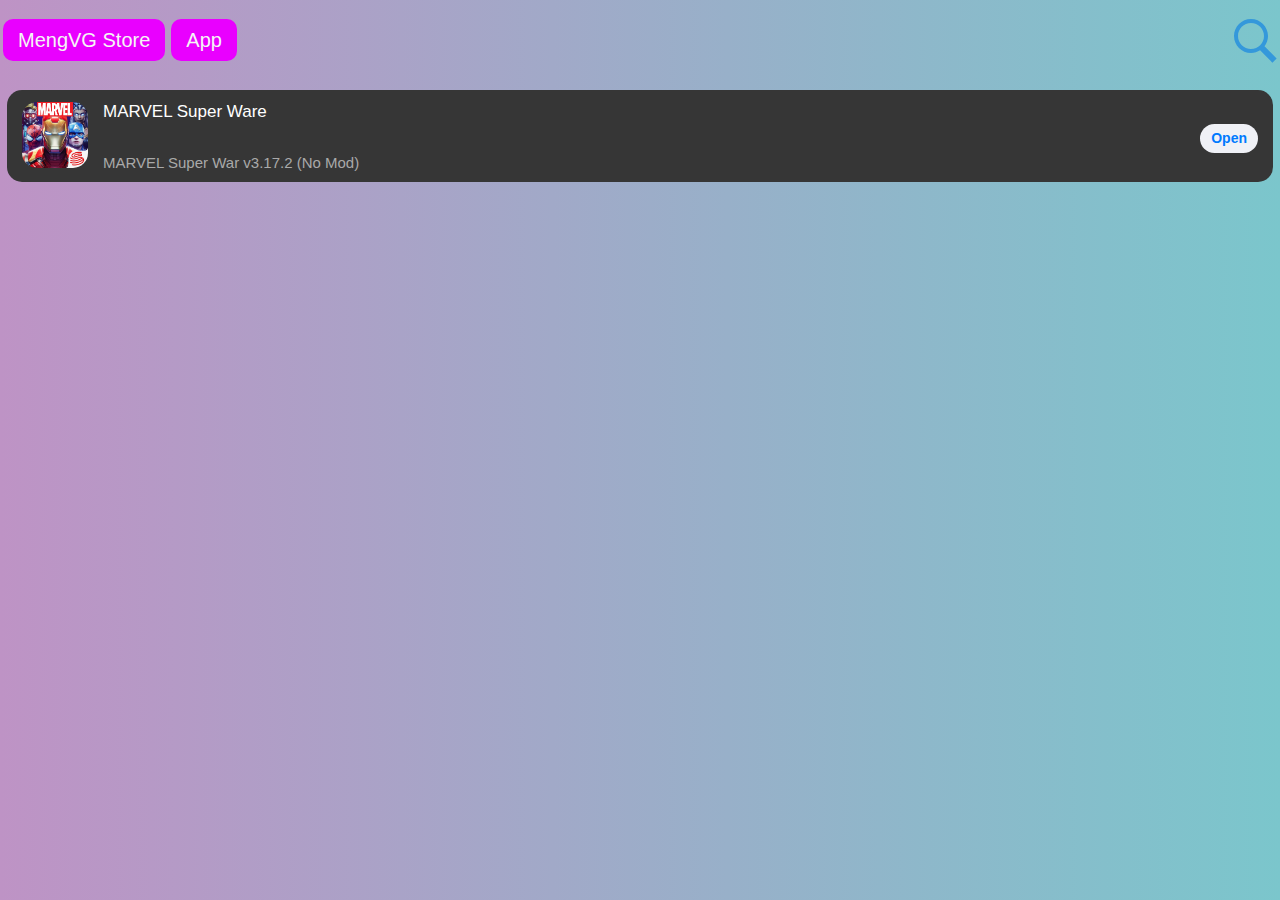
<file: index.html>
<!DOCTYPE html>
<head>
  <meta charset="utf-8">
  <meta http-equiv="X-UA-Compatible" content="IE=edge">
  <meta name="viewport" content="width=device-width, initial-scale=1">
      <link rel="apple-touch-icon" sizes="180x180" href="jbapps.png">
  <link rel="icon" type="image/png" sizes="32x32" href="jbapps.png">
  <link rel="icon" type="image/png" sizes="16x16" href="jbapps.png">
  <link rel="mask-icon" href="jbapps.png" color="#5bbad5">
  <link rel="shortcut icon" href="jbapps.png">
  <meta name="image" content="https://i.ibb.co/W3LdPX2/jbapps.png">
  <!--- Twitter --> 
  <meta name="twitter:card" content="summary_large_image">
  <meta name="twitter:description" content="FREE APK MOD FOR ANDROID">
  <meta name="twitter:image:src" content="https://i.ibb.co/W3LdPX2/jbapps.png">
  <!--- Twitter end -->
  <meta name="apple-mobile-web-app-capable" content="yes">
<meta name="propeller" content="6eedd9bff8e1cdfd67e1da1dce105f0c">
<title>Wellcome To MengVG Store Free Download Game Mod & Apps </title>
<link rel="stylesheet" href="css/framework7.ios.min.css">
<link rel="stylesheet" href="css/framework7.ios.colors.min.css">
<link rel="stylesheet" href="css/apps.css">
<script type="text/javascript" src="js/framework7.min.js"></script>
<link rel="stylesheet" href="style.css">
</head>

<div class="page-content pull-to-refresh-content transitioning" data-ptr-distance="55" style="">
  <div class="pull-to-refresh-layer">
  <div class="preloader"></div>
  </div>
  <div class="content-block" style="margin-top:-24px;">
  <h1 class="header" style="margin-top: 40px;background: linear-gradient(100deg, #f7f7f7, #f7f7f7);-webkit-background-clip: text;-webkit-text-fill-color: transparent;font-size: 18px;"> </h1>
  </div>
  <div class="list-block media-list list-block-search searchbar-found" style="
      margin-top: -15px;
  ">
  
  
  <script data-ad-client="ca-pub-3329230860343790" async src=" "></script>
  
  
  
  <!--AD CASH-->
  <script type="text/javascript" data-adel="atag" src=" " czid="es8co0pl"></script>            
  <!--AD CASH-->
  
  
  <style>
  
  .topnav a.active {
      background-color: #E900FF !important;
      color: white;
      border-radius: 10px;
      margin: 3px;
      padding: 7px 15px 7px 15px;
  }
  
  .topnav a {
      float: left;
      text-align: center;
      text-decoration: none;
      font-size: 20px;
      border-radius: 8px;
      margin: 13px;
      padding: 7px 20px 7px 20px;
      background-color: #3e4248 !important;
      color: white;
  }
  
  .item-media .app-icon {
      width: 66px;
      border-radius: 15px;
  }
  
  .list-block ul {
      background: #0006 !important;
      
  }
      
  li {
      position: relative;
      margin: 6px 7px 0px 7px;
      border-radius: 15px;
      background: #363636;
  }
      
      .list-block .item-inner:after, .list-block .list-button:after, .list-block ul:after {
      bottom: 0;
      right: auto;
      top: auto;
      height: 0px !important;
      width: 100%;
      z-index: 15;
      left: 0;
      content: '';
  }
      .list-block ul:after, .list-block ul:before {
      position: absolute;
      display: block;
      background-color: #c8c7cc00;
  }
  
  :root {
    color-scheme: light dark;
    --body-background-color: white;
    --body-text-color: #000000;
  }
  @media (prefers-color-scheme: dark) {
    :root {
      --body-background-color: #000000;
      --body-text-color: #000000;
    }
  }
  body {
    background-color: var(--body-background-color);
    color: var(--body-text-color);
  }
  
  
  
  body {
    background-color: var(--body-background-color);
    color: var(--body-text-color);
  }
  .alert {
    padding: 5px;
    background-color: #92b8ba;
    color: #cacccc;
    
    
  }
    
    
  
  
  
  .closebtn {
    margin-left: 10px;
    color: white;
    font-weight: bold;
    float: right;
    font-size: 17px;
    line-height: 18px;
    cursor: pointer;
    transition: 0.3s;
  }
  
  .closebtn:hover {
    color: black;
  }
  </style>
  
  
  <style>
  .label {
    color: red;
    padding: 1px;
    font-family: Arial;
  }
  .success1 {background-color: #0ceb0c; color: #007AFF;} /* Gray */ 
  .success {background-color: #5d2f61; color: #9fbecf;} /* Gray */ 
  .info {background-color: #2f5061; color: #9fbecf;} /* Gray */ 
  .warning {background-color: #2f5061; color: #9fbecf;} /* Gray */ 
  .sp {background-color: #29ba7e; color: #000000;} /* Gray */ 
  .CertNames {background-color: #61F909; color: #454545;} /* Gray */ 
  .unc {background-color: #a8bbbf; color: #000000;} /* Gray */ 
  </style>
  
  
  <style>
  body {
    margin: 0;
    font-family: Arial, Helvetica, sans-serif;
  }
  .topnav a {
    float: left;
    color: #f2f2f2;
    text-align: center;
    padding: 12px 13px;
    text-decoration: none;
    font-size: 20px;
  }
  
  .topnav a:hover {
    background-color: #ddd;
    color: black;
  }
  
  .topnav a.active {
    background-color: #616468;
    color: rgb( 245, 245, 245);
  }
  .card-devsv-1 {
    background: linear-gradient(45deg, rgba(255,255,255,.1) 0%, rgba(255,255,255,.1) 100%);
    width: 25%;
    display: inline-block;
    border-radius: 3px;
    margin: 3px;
  }
  </style>
  
  <div class="topnav">
    <a class="active" href="index.html#home">MengVG Store</a>
    <!--<a href="https://jb-apps.me/FixRevoke">Fix Revoke</a>-->
  <!--<a href="https://jb-apps.me/ipaStore">ipa library</a>-->
  </div>

  <div class="topnav">
    <a class="active" href="https://mengvgstore.github.io/app/">App</a>
    <!--<a href="https://jb-apps.me/FixRevoke">Fix Revoke</a>-->
  <!--<a href="https://jb-apps.me/ipaStore">ipa library</a>-->
  </div>


  <fotter>
    <section class="vh-lg-100 mt-5 mt-lg-0 bg-soft d-flex align-items-center">
        <div class="container p_card">
           <div class="footer_div">
              <p class="example">
                  <!--start button facebook-->
                <a class="social_icon" href="https://mengvgstore.github.io/Search/">
                    <svg xmlns="http://www.w3.org/2000/svg"  width="50" viewBox="0 0 172 172" style=" fill:#000000;"><g fill="none" fill-rule="nonzero" stroke="none" stroke-width="1" stroke-linecap="butt" stroke-linejoin="miter" stroke-miterlimit="10" stroke-dasharray="" stroke-dashoffset="0" font-family="none" font-weight="none" font-size="none" text-anchor="none" style="mix-blend-mode: normal"><path d="M0,172v-172h172v172z" fill="none"></path><g fill="#3498db">
                    <path d="M72.24,10.32c-32.33062,0 -58.48,26.14938 -58.48,58.48c0,32.33063 26.14938,58.48 58.48,58.48c11.54281,0 22.22563,-3.38625 31.2825,-9.1375l42.2475,42.2475l14.62,-14.62l-41.71,-41.6025c7.49813,-9.83625 12.04,-22.02406 12.04,-35.3675c0,-32.33062 -26.14937,-58.48 -58.48,-58.48zM72.24,24.08c24.76531,0 44.72,19.95469 44.72,44.72c0,24.76531 -19.95469,44.72 -44.72,44.72c-24.76531,0 -44.72,-19.95469 -44.72,-44.72c0,-24.76531 19.95469,-44.72 44.72,-44.72z">
                    </svg>
                </a>
                  <!--start button facebook-->
              </p>
            </div>
        </div>
    </section>
  </footer>
    
  



  

  

  
  <div style="padding-left:16px">
  </div>
  
  </body>
  </html>
  
  </body>
  </html>
  
      <!DOCTYPE html>
  <html>
  <head>
  <meta name="viewport" content="width=device-width, initial-scale=1">
  <style>
  .alert {
    padding: 5px;
    background-color: #f44336;
    color: white;
    opacity: 1;
    transition: opacity 0.6s;
    margin-bottom: 5px;
  }
  
  .alert.success {background-color: #4CAF50;}
  .alert.info {background-color: #b45ed1;}
  .alert.info2 {background-color: #5e86d1;}
  .alert.warning {background-color: #ff9800;}
  
  .closebtn {
    margin-left: 15px;
    color: white;
    font-weight: bold;
    float: right;
    font-size: 22px;
    line-height: 20px;
    cursor: pointer;
    transition: 0.3s;
  }
  
  .closebtn:hover {
    color: black;
  }
  </style>
  </head>
  <body>
  
  
  
  <script>
  var close = document.getElementsByClassName("closebtn");
  var i;
  
  for (i = 0; i < close.length; i++) {
    close[i].onclick = function(){
      var div = this.parentElement;
      div.style.opacity = "0";
      setTimeout(function(){ div.style.display = "none"; }, 600);
    }
  }
  </script>
  
  </body>
  </html>
      
       
  



<!--AD CASH-->
<script type="text/javascript" data-adel="atag" src=" " czid="es8co0pl"></script>            
<!--AD CASH-->

<!--  Start of application code -->
<li>
  <div class="item-content">
  <div class="item-media">
  <img class="app-icon" src="Images/marvelsuperware.jpg"></div>
  <div class="item-inner">
      <div class="item-title" style="color: #fff;">MARVEL Super Ware </div>
  <div class="item-title-row">
  <div class="item-after">
  <a href="https://800pizza.pk/to.php?url=Ly93ZWJmLz9pPSZhbXA7aT1TMjhTUA=="  target="_blank" class="button button-fill button-round" style="background: #F0F1F6; color: #007AFF; font-weight:bold;">Open</a>
  <br>
  
  
  </div>
  </div>
  <div class="item-subtitle" style="color: #a9a9a9;">MARVEL Super War v3.17.2 (No Mod) </div>
  </div>
  </div>
  </li>
  <!--  End of application code  --> 


</style>
</head>
<body>





<!--  End of application code  -->
<!--  Start of application code  -->
<!--<li>-->
<!--<div class="item-content">-->
<!--<div class="item-media">-->
<!--<img class="app-icon" src="https://jb-apps.me/Images/jb-apps.me.png"></div>-->
<!--<div class="item-inner">-->
<!--<div class="item-title-row">-->
<!--<div class="item-title" style="color: #fff;">ipaStore</div>-->
<!--<div class="item-after">-->
<!--<a onclick="window.location='https://jb-apps.me/ipaStore';" class="button button-fill button-round" style="background: #72a2b3; color: #ffffff; font-weight:bold;">ipa library</a>-->
<!--</div>-->
<!--</div>-->
<!--<div class="item-subtitle" style="color: #a9a9a9;">Our ipa Apps library</div>-->
<!--</div>-->
<!--</div>-->
<!--</li>-->
<!--  End of application code --








</li>
</ul>


</div>
</div>
</div>





<script type="text/javascript" src="https://code.jquery.com/jquery-3.2.1.min.js"></script>
<script type="text/javascript" src="https://cdnjs.cloudflare.com/ajax/libs/inobounce/0.1.5/inobounce.min.js"></script>
<script type="text/javascript" src="js/apps.js"></script>

</body></html>
</file>
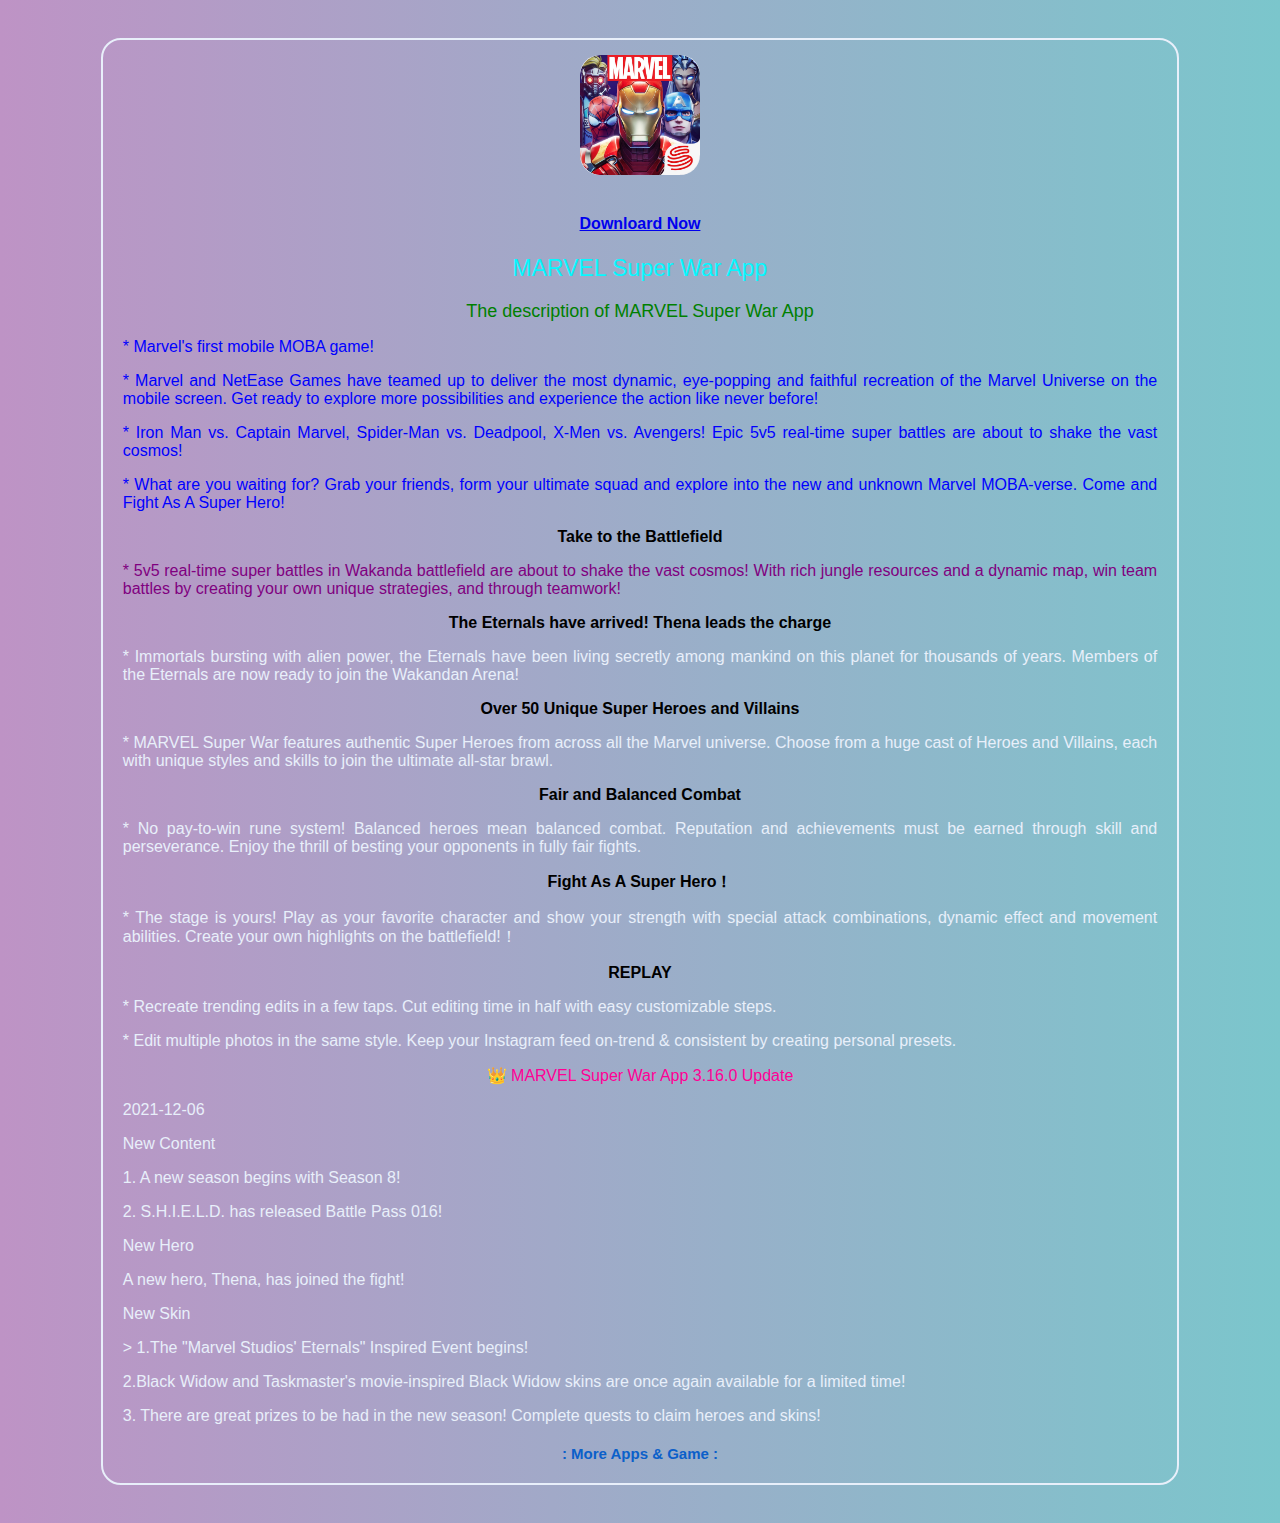
<file: page/itms-services/Marvelsuperware.html>
<!DOCTYPE html>	
<html>
<head>
<title>Marvel Super Ware APK Downloard From MengVG Store</title>
<meta charset="utf-8">
<meta http-equiv="X-UA-Compatible" content="IE=edge">
<meta name="viewport" content="width=device-width, initial-scale=1">
    <link rel="apple-touch-icon" sizes="180x180" href="jbapps.png">
<link rel="icon" type="image/png" sizes="32x32" href="jbapps.png">
<link rel="icon" type="image/png" sizes="16x16" href="jbapps.png">
<link rel="mask-icon" href="jbapps.png" color="#5bbad5">
<link rel="shortcut icon" href="jbapps.png">
<link rel="stylesheet" href="style.css">
<meta name="viewport" content="width=device-width, initial-scale=1, maximum-scale=1, minimum-scale=1, user-scalable=no, viewport-fit=cover minimal-ui standalone">
<link rel="manifest" href="https://kasar.ml/manifest.json">
<link rel='icon' href='https://kasar.ml/favicon.ico' type='image/x-icon'/ >
<link rel="apple-touch-icon" href="https://kasar.ml/favicon.ico"/>
<meta name="apple-mobile-web-app-capable" content="yes">
</head>
<center>
<div class="card-devs">
<img src="Images/marvelsuperware.jpg">
<h4><a href="https://d-10.winudf.com/b/XAPK/Y29tLm5ldGVhc2UuZzEwNG5hLmdiXzE0OF8xNmZiZmRlYQ?_fn=TUFSVkVMIFN1cGVyIFdhcl92My4xNy4yX2Fwa3B1cmUuY29tLnhhcGs&_p=Y29tLm5ldGVhc2UuZzEwNG5hLmdi&am=PHpQj4UgrYoSYmlh_q7GEw&at=1651413338&k=8626b39b517cde204b89be8532e289e6626fe2db&r=https%3A%2F%2Fapkpure.com%2Fmarvel-super-war%2Fcom.netease.g104na.gb">Downloard Now</a></h4>
<span style="color :#06f7ff; font-size:23px;" class="sub-header text-block-narrow">MARVEL Super War App</span>
<h2> </h2> 
<span style="color :#008000; font-size:18px;" class="sub-header text-block-narrow">The description of MARVEL Super War App</span>
<p><span style="color: #0000ff;">* Marvel's first mobile MOBA game! </span></p>
<p><span style="color: #0000ff;">* Marvel and NetEase Games have teamed up to deliver the most dynamic, eye-popping and faithful recreation of the Marvel Universe on the mobile screen. Get ready to explore more possibilities and experience the action like never before!</span></p>
<p><span style="color: #0000ff;">* Iron Man vs. Captain Marvel, Spider-Man vs. Deadpool, X-Men vs. Avengers! Epic 5v5 real-time super battles are about to shake the vast cosmos!</span></p>
<p><span style="color: #0000ff;">* What are you waiting for? Grab your friends, form your ultimate squad and explore into the new and unknown Marvel MOBA-verse. Come and Fight As A Super Hero!</span></p>
<b>Take to the Battlefield</b>
<p><span style="color: #800080;">* 5v5 real-time super battles in Wakanda battlefield are about to shake the vast cosmos! With rich jungle resources and a dynamic map, win team battles by creating your own unique strategies, and through teamwork!</span></p>
<b>The Eternals have arrived! Thena leads the charge</b>
<p>* Immortals bursting with alien power, the Eternals have been living secretly among mankind on this planet for thousands of years. Members of the Eternals are now ready to join the Wakandan Arena!</p>
<b>Over 50 Unique Super Heroes and Villains</b>
<p>* MARVEL Super War features authentic Super Heroes from across all the Marvel universe. Choose from a huge cast of Heroes and Villains, each with unique styles and skills to join the ultimate all-star brawl.</p>
<b>Fair and Balanced Combat</b>
<p>* No pay-to-win rune system! Balanced heroes mean balanced combat. Reputation and achievements must be earned through skill and perseverance. Enjoy the thrill of besting your opponents in fully fair fights.</p>
<b>Fight As A Super Hero！</b>
<p>* The stage is yours! Play as your favorite character and show your strength with special attack combinations, dynamic effect and movement abilities. Create your own highlights on the battlefield!！</p>
<b>REPLAY</b>
<p>* Recreate trending edits in a few taps. Cut editing time in half with easy customizable steps.</p>
<p>* Edit multiple photos in the same style. Keep your Instagram feed on-trend & consistent by creating personal presets.</p>
<b<span style="color: #ff0095;">👑 MARVEL Super War App 3.16.0 Update </span></b>

<p> 2021-12-06</p>
<p> New Content</p>
<p> 1. A new season begins with Season 8!</p>
<p> 2. S.H.I.E.L.D. has released Battle Pass 016!</p>
<p> New Hero</p>
<p>A new hero, Thena, has joined the fight!</p>
<p> New Skin</p>
<p>> 1.The "Marvel Studios' Eternals" Inspired Event begins!</p>
<p> 2.Black Widow and Taskmaster's movie-inspired Black Widow skins are once again available for a limited time!</p>
<p> 3. There are great prizes to be had in the new season! Complete quests to claim heroes and skins!</p>
<h2> </h2>           
<a style="color: #0b60ca; font-size: 15px; font-weight: bold; text-decoration: none;" target="_blank" rel="nofollow" href="https://mengvgstore.github.io/freedownload/"> : More Apps & Game : </a>
<h2> </h2> 
</div>
</center>
</html>
</file>
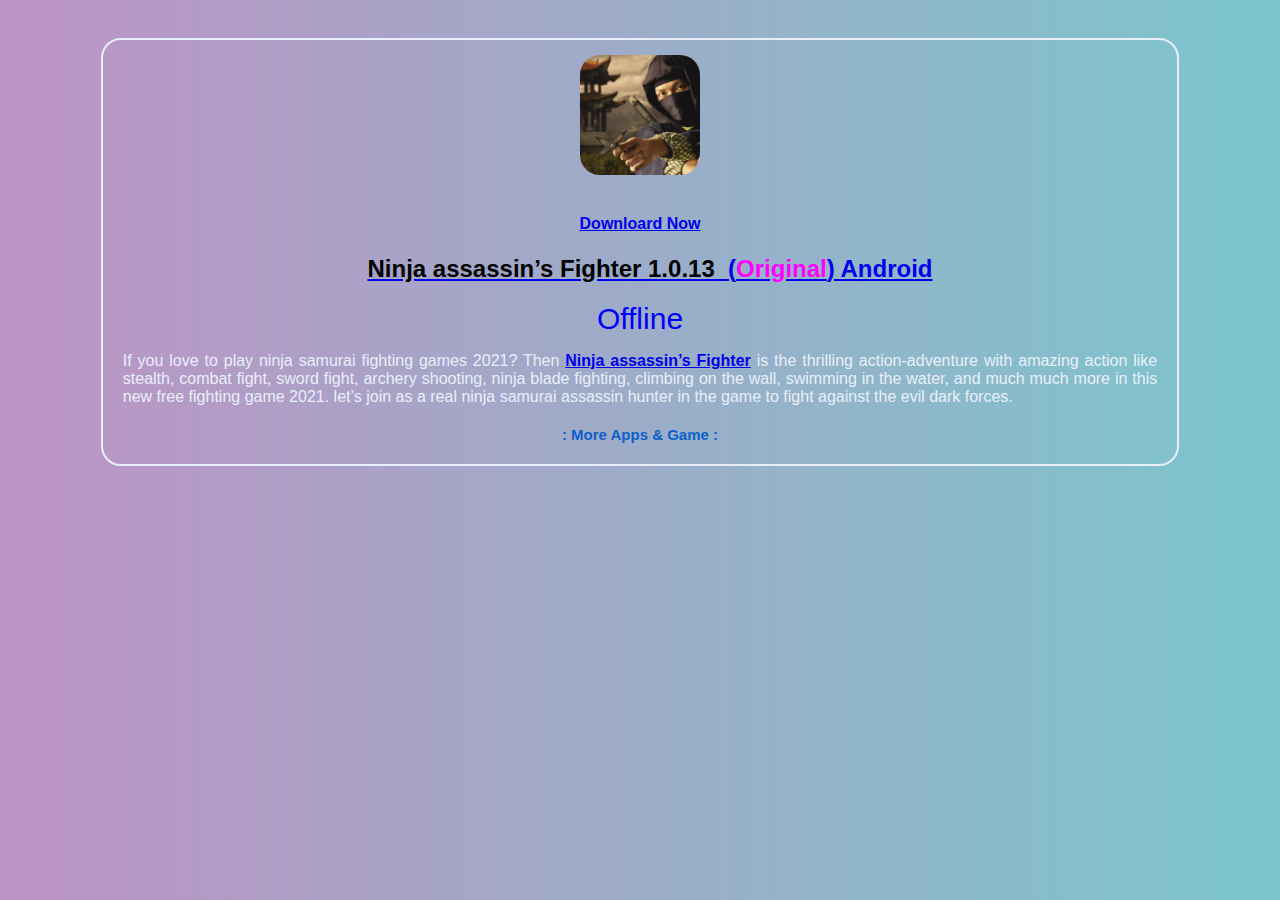
<file: page/itms-services/Ninjaassassin’sFighte.html>
<!DOCTYPE html>	
<html>
<head>
<title>Ninja assassin’s Fighter MOD APK Downloard From MengVG Store</title>
<meta charset="utf-8">
<meta http-equiv="X-UA-Compatible" content="IE=edge">
<meta name="viewport" content="width=device-width, initial-scale=1">
    <link rel="apple-touch-icon" sizes="180x180" href="jbapps.png">
<link rel="icon" type="image/png" sizes="32x32" href="jbapps.png">
<link rel="icon" type="image/png" sizes="16x16" href="jbapps.png">
<link rel="mask-icon" href="jbapps.png" color="#5bbad5">
<link rel="shortcut icon" href="jbapps.png">
<link rel="stylesheet" href="style.css">
<meta name="viewport" content="width=device-width, initial-scale=1, maximum-scale=1, minimum-scale=1, user-scalable=no, viewport-fit=cover minimal-ui standalone">
<link rel="manifest" href="https://kasar.ml/manifest.json">
<link rel='icon' href='https://kasar.ml/favicon.ico' type='image/x-icon'/ >
<link rel="apple-touch-icon" href="https://kasar.ml/favicon.ico"/>
<meta name="apple-mobile-web-app-capable" content="yes">
</head>
<center>
<div class="card-devs">
<img src="Images/Ninjaassassin’sFighte.png">
<h4><a href="https://apkadmin.com/5fknxefv5fb6/InShot-Video-Editor-No-Crop.Music.Cut-v1.691.1306-Mod-Lite.apk.html">Downloard Now</a></h4>
<h2 style="text-align: center;"><a href="https://play.google.com/store/apps/details?id=com.cgs.ninja.assassin.fighter.samurai.creed.hero"><span style="color: #000000;">Ninja assassin’s Fighter 1.0.13</span> </span>&nbsp;(<span style="color: #ff00ff;">Original</span>) Android</span></a></h2>
<span style="color :#0000ff; font-size:30px;" class="sub-header text-block-narrow">Offline</span>
<p>If you love to play ninja samurai fighting games 2021? Then <strong><a href="https://play.google.com/store/apps/details?id=com.cgs.ninja.assassin.fighter.samurai.creed.hero">Ninja assassin’s Fighter</a></strong> is the thrilling action-adventure with amazing action like stealth, combat fight, sword fight, archery shooting, ninja blade fighting, climbing on the wall, swimming in the water, and much much more in this new free fighting game 2021. let’s join as a real ninja samurai assassin hunter in the game to fight against the evil dark forces.</p>

<h2> </h2>           
<a style="color: #0b60ca; font-size: 15px; font-weight: bold; text-decoration: none;" target="_blank" rel="nofollow" href="https://mengvgstore.github.io/freedownload/"> : More Apps & Game : </a>
<h2> </h2> 
</div>
</center>
</html>
</file>
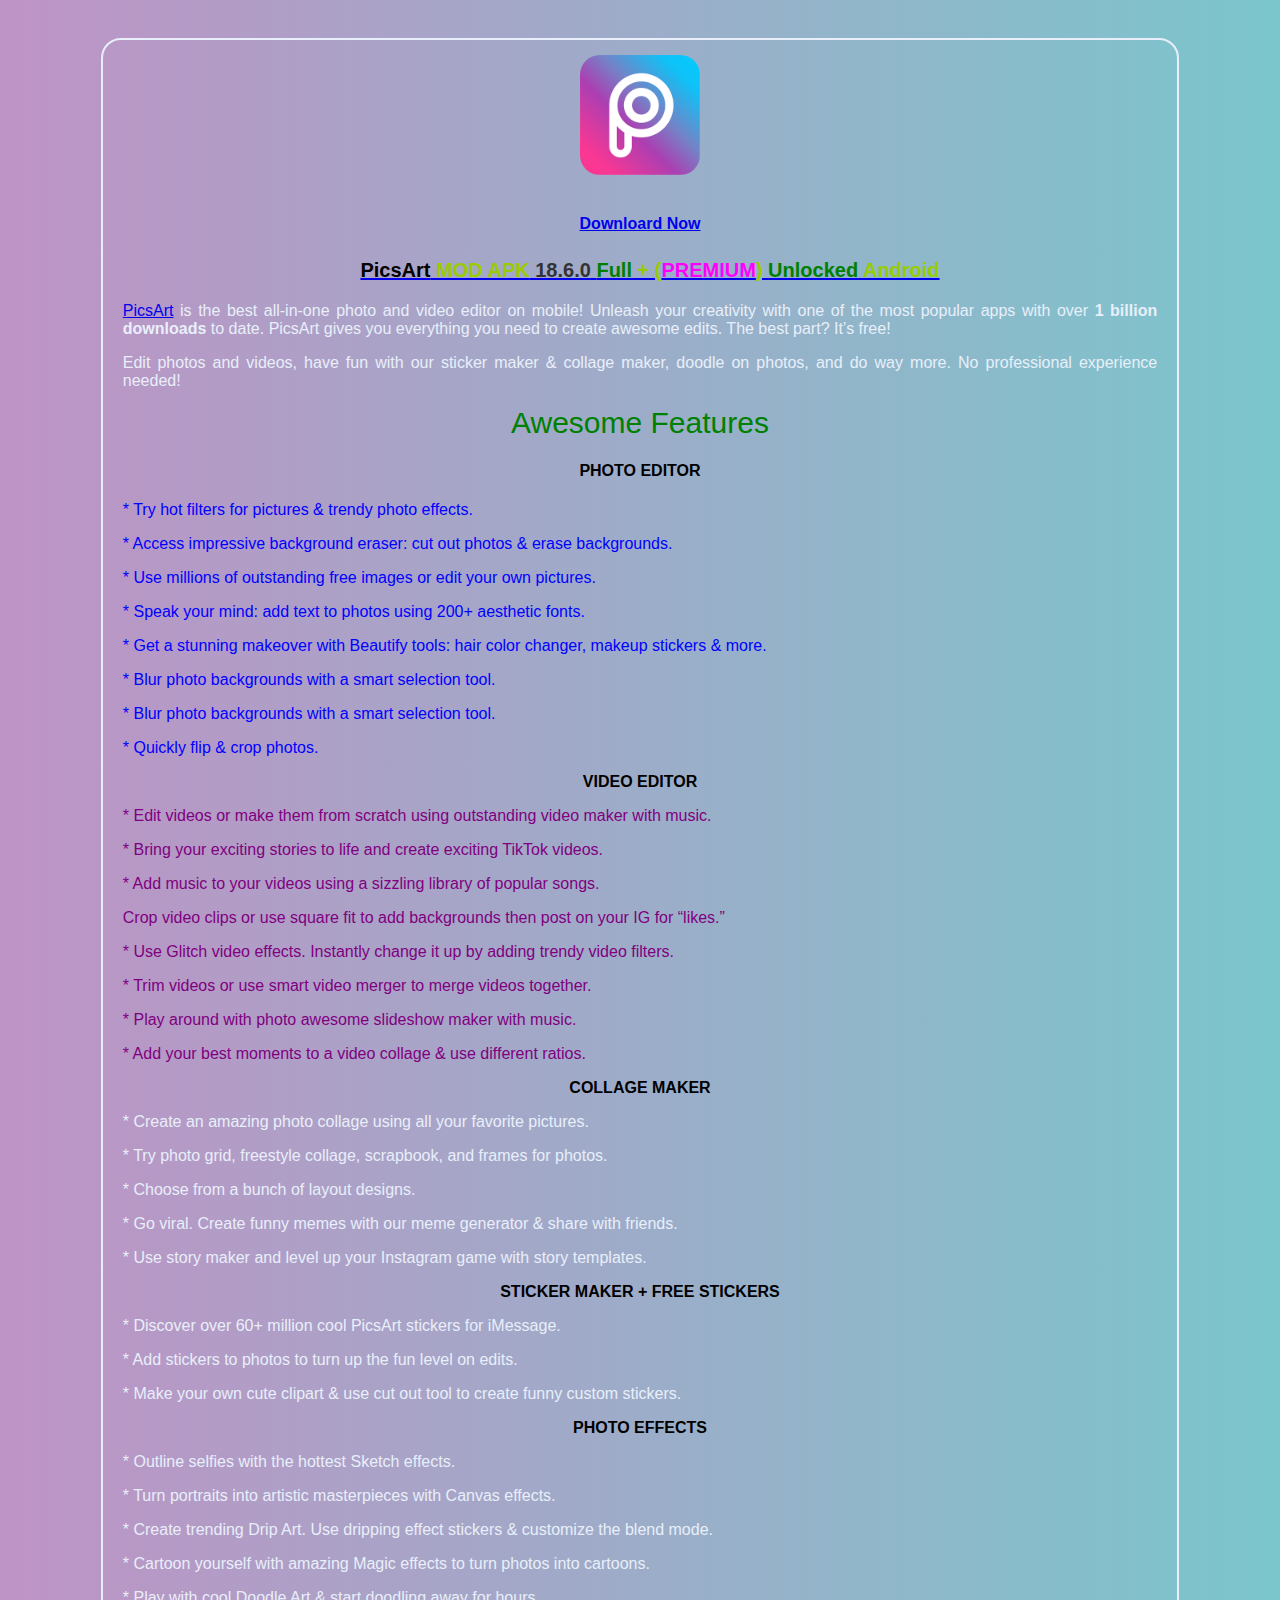
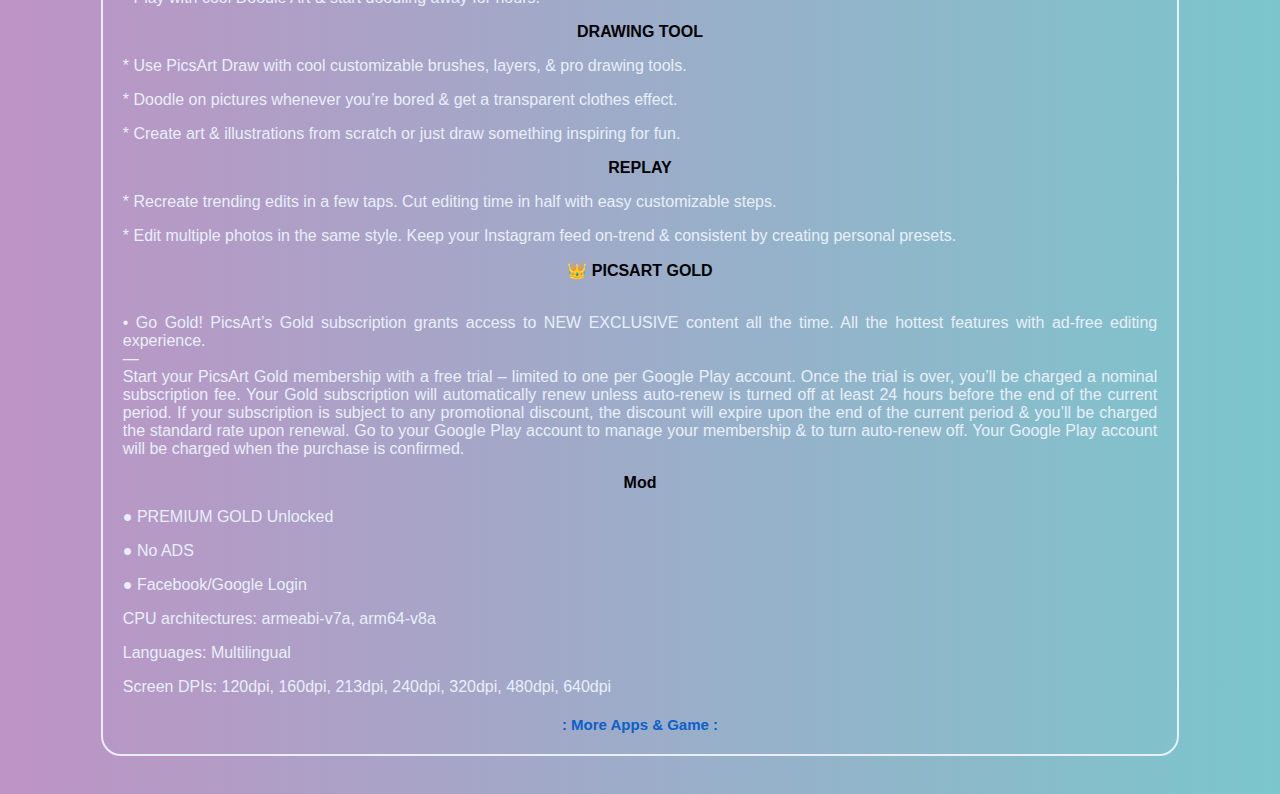
<file: page/itms-services/picsart.html>
<!DOCTYPE html>	
<html>
<head>
<title>PicsArt MOD APK Downloard From MengVG Store</title>
<meta charset="utf-8">
<meta http-equiv="X-UA-Compatible" content="IE=edge">
<meta name="viewport" content="width=device-width, initial-scale=1">
    <link rel="apple-touch-icon" sizes="180x180" href="jbapps.png">
<link rel="icon" type="image/png" sizes="32x32" href="jbapps.png">
<link rel="icon" type="image/png" sizes="16x16" href="jbapps.png">
<link rel="mask-icon" href="jbapps.png" color="#5bbad5">
<link rel="shortcut icon" href="jbapps.png">
<link rel="stylesheet" href="style.css">
<meta name="viewport" content="width=device-width, initial-scale=1, maximum-scale=1, minimum-scale=1, user-scalable=no, viewport-fit=cover minimal-ui standalone">
<link rel="manifest" href="https://kasar.ml/manifest.json">
<link rel='icon' href='https://kasar.ml/favicon.ico' type='image/x-icon'/ >
<link rel="apple-touch-icon" href="https://kasar.ml/favicon.ico"/>
<meta name="apple-mobile-web-app-capable" content="yes">
</head>
<center>
<div class="card-devs">
<img src="Images/picsart.jpg">
<h4><a href="https://www.mediafire.com/file/5sp911zkvpoph2j/Picsart+v18.4.4+Mod.rar/file">Downloard Now</a></h4>
<h2 style="text-align: center;"><span style="color: #99cc00; font-size:20px;"><a href="https://rexdl.com/android/picsart-photo-studio-full-premium-unlocked-final-apk.html/"><strong><span style="color: #000000;">PicsArt</span> </strong><span style="color: #99cc00;"><strong>MOD APK</strong><span style="color: #333333;"> 18.6.0</span>&nbsp;<span style="color: #008000;">Full</span> + (<span style="color: #ff00ff;">PREMIUM</span>) <span style="color: #008000;">Unlocked</span> Android</span></a></span></h2>
<p><a href="https://play.google.com/store/apps/details?id=com.picsart.studio">PicsArt</a></strong> is the best all-in-one photo and video editor on mobile! Unleash your creativity with one of the most popular apps with over&nbsp;<b>1 billion downloads</b>&nbsp;to date. PicsArt gives you everything you need to create awesome edits. The best part? It’s free</b>!</p>
<p>Edit photos and videos, have fun with our sticker maker &amp; collage maker, doodle on photos, and do way more. No professional experience needed!</p>
<span style="color :#008000; font-size:30px;" class="sub-header text-block-narrow">Awesome Features</span>
<h4><b>PHOTO EDITOR</b></h4>
<p><span style="color: #0000ff;">* Try hot filters for pictures &amp; trendy photo effects.</span></p>
<p><span style="color: #0000ff;">* Access impressive background eraser: cut out photos &amp; erase backgrounds.</span></p>
<p><span style="color: #0000ff;">* Use millions of outstanding free images or edit your own pictures.</span></p>
<p><span style="color: #0000ff;">* Speak your mind: add text to photos using 200+ aesthetic fonts.</span></p>
<p><span style="color: #0000ff;">* Get a stunning makeover with Beautify tools: hair color changer, makeup stickers & more.</span></p>
<p><span style="color: #0000ff;">* Blur photo backgrounds with a smart selection tool.</span></p>
<p><span style="color: #0000ff;">* Blur photo backgrounds with a smart selection tool.</span></p>
<p><span style="color: #0000ff;">* Quickly flip & crop photos.</p>
<b>VIDEO EDITOR</b>
<p><span style="color: #800080;">* Edit videos or make them from scratch using outstanding video maker with music.</span></p>
<p><span style="color: #800080;">* Bring your exciting stories to life and create exciting TikTok videos.</span></p>
<p><span style="color: #800080;">* Add music to your videos using a sizzling library of popular songs.</span></p>
<p><span style="color: #800080;">Crop video clips or use square fit to add backgrounds then post on your IG for “likes.”</span></p>
<p><span style="color: #800080;">* Use Glitch video effects. Instantly change it up by adding trendy video filters.</span></p>
<p><span style="color: #800080;">* Trim videos or use smart video merger to merge videos together.</span></p>
<p><span style="color: #800080;">* Play around with photo awesome slideshow maker with music.</span></p>
<p><span style="color: #800080;">* Add your best moments to a video collage &amp; use different ratios.</span></p>
<b>COLLAGE MAKER</b>
<p>* Create an amazing photo collage using all your favorite pictures.</p>
<p>* Try photo grid, freestyle collage, scrapbook, and frames for photos.</p>
<p>* Choose from a bunch of layout designs.</p>
<p>* Go viral. Create funny memes with our meme generator & share with friends.</p>
<p>* Use story maker and level up your Instagram game with story templates.</p>
<b>STICKER MAKER + FREE STICKERS</b>

<p>* Discover over 60+ million cool PicsArt stickers for iMessage.</p>
<p>* Add stickers to photos to turn up the fun level on edits.</p>
<p>* Make your own cute clipart & use cut out tool to create funny custom stickers.</p>
<b>PHOTO EFFECTS</b>
<p>* Outline selfies with the hottest Sketch effects.</p>
<p>* Turn portraits into artistic masterpieces with Canvas effects.</p>
<p>* Create trending Drip Art. Use dripping effect stickers & customize the blend mode.</p>
<p>* Cartoon yourself with amazing Magic effects to turn photos into cartoons.</p>
<p>* Play with cool Doodle Art & start doodling away for hours.</p>
<b>DRAWING TOOL</b>
<p>* Use PicsArt Draw with cool customizable brushes, layers, & pro drawing tools.</p>
<p>* Doodle on pictures whenever you’re bored & get a transparent clothes effect.</p>
<p>* Create art & illustrations from scratch or just draw something inspiring for fun.</p>
<b>REPLAY</b>
<p>* Recreate trending edits in a few taps. Cut editing time in half with easy customizable steps.</p>
<p>* Edit multiple photos in the same style. Keep your Instagram feed on-trend & consistent by creating personal presets.</p>
<b>👑 PICSART GOLD</b>
<p><br> • Go Gold! PicsArt’s Gold subscription grants access to NEW EXCLUSIVE content all the time. All the hottest features with ad-free editing experience.<br> —<br> Start your PicsArt Gold membership with a free trial – limited to one per Google Play account. Once the trial is over, you’ll be charged a nominal subscription fee. Your Gold subscription will automatically renew unless auto-renew is turned off at least 24 hours before the end of the current period. If your subscription is subject to any promotional discount, the discount will expire upon the end of the current period &amp; you’ll be charged the standard rate upon renewal. Go to your Google Play account to manage your membership &amp; to turn auto-renew off. Your Google Play account will be charged when the purchase is confirmed.</p>
<b>Mod</b>
<p>● PREMIUM GOLD Unlocked</p>
<p>● No ADS</p>
<p> ● Facebook/Google Login</p>
<p>CPU architectures: armeabi-v7a, arm64-v8a</p>
<p> Languages: Multilingual</p>
<p> Screen DPIs: 120dpi, 160dpi, 213dpi, 240dpi, 320dpi, 480dpi, 640dpi</p>
<h2> </h2>           
<a style="color: #0b60ca; font-size: 15px; font-weight: bold; text-decoration: none;" target="_blank" rel="nofollow" href="https://mengvgstore.github.io/freedownload/"> : More Apps & Game : </a>
<h2> </h2> 
</div>
</center>
</html>
</file>
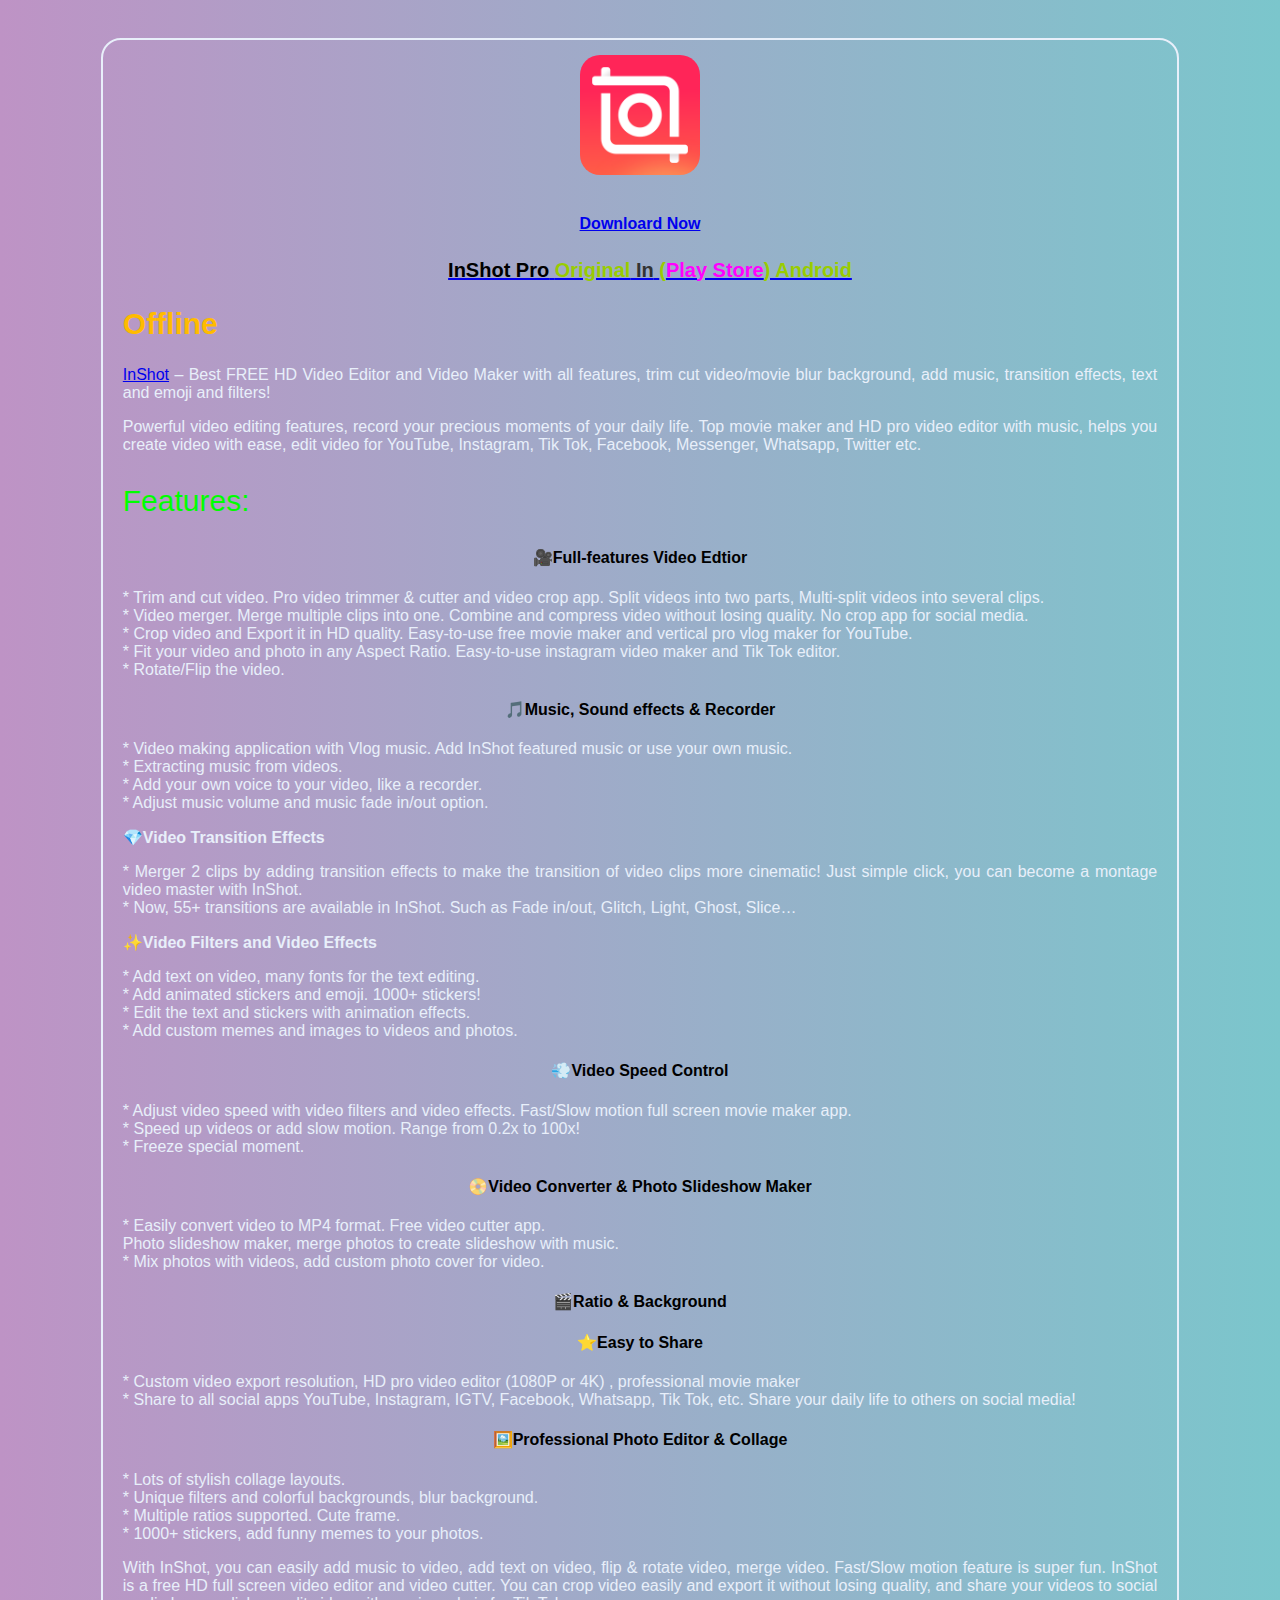
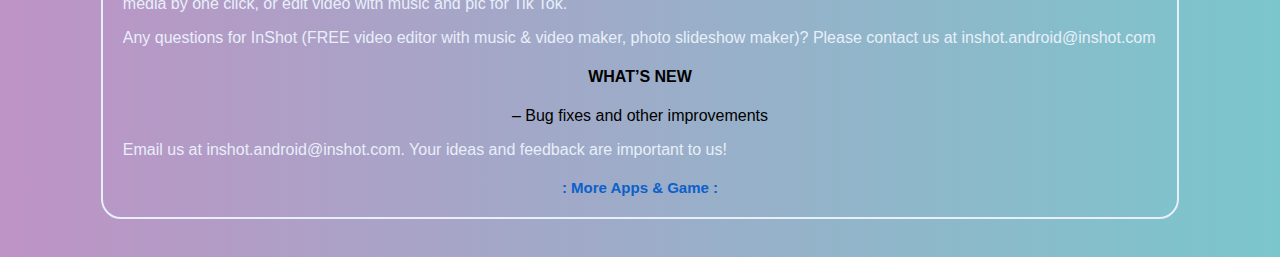
<file: page/itms-services/Videoeditormakerlnshot.html>
<!DOCTYPE html>	
<html>
<head>
<title>Video Editor & Maker - InShot MOD APK Downloard From MengVG Store</title>
<meta charset="utf-8">
<meta http-equiv="X-UA-Compatible" content="IE=edge">
<meta name="viewport" content="width=device-width, initial-scale=1">
    <link rel="apple-touch-icon" sizes="180x180" href="jbapps.png">
<link rel="icon" type="image/png" sizes="32x32" href="jbapps.png">
<link rel="icon" type="image/png" sizes="16x16" href="jbapps.png">
<link rel="mask-icon" href="jbapps.png" color="#5bbad5">
<link rel="shortcut icon" href="jbapps.png">
<link rel="stylesheet" href="style.css">
<meta name="viewport" content="width=device-width, initial-scale=1, maximum-scale=1, minimum-scale=1, user-scalable=no, viewport-fit=cover minimal-ui standalone">
<link rel="manifest" href="https://kasar.ml/manifest.json">
<link rel='icon' href='https://kasar.ml/favicon.ico' type='image/x-icon'/ >
<link rel="apple-touch-icon" href="https://kasar.ml/favicon.ico"/>
<meta name="apple-mobile-web-app-capable" content="yes">
</head>
<center>
<div class="card-devs">
<img src="Images/InShot.png">
<h4><a href="https://apkadmin.com/5fknxefv5fb6/InShot-Video-Editor-No-Crop.Music.Cut-v1.691.1306-Mod-Lite.apk.html">Downloard Now</a></h4>
<h2 style="text-align: center;"><span style="color: #99cc00; font-size:20px;"><a href="https://play.google.com/store/apps/details?id=com.camerasideas.instashot"><strong><span style="color: #000000;">InShot Pro</span> <span style="color: #99cc00;">Original</span></strong><span style="color: #333333;"> In</span>&nbsp;<span style="color: #99cc00;">(</span><span style="color: #ff00ff;">Play Store</span><span style="color: #99cc00;">) Android</span></a></span></h2>
<h2 style="color :#ffbb00; font-size:30px;" class="sub-header text-block-narrow">Offline</h2>
<p><a href="https://play.google.com/store/apps/details?id=com.camerasideas.instashot">InShot</a> – Best FREE HD Video Editor and Video Maker with all features, trim cut video/movie blur background, add music, transition effects, text and emoji and filters</b>!</p>
<p>Powerful video editing features, record your precious moments of your daily life. Top movie maker and HD pro video editor with music, helps you create video with ease, edit video for YouTube, Instagram, Tik Tok, Facebook, Messenger, Whatsapp, Twitter etc.</p>
<p style="color :#00ff00; font-size:30px;" class="sub-header text-block-narrow">Features:</b>
<h4>🎥<b>Full-features Video Edtior</b></h4>
<p>* Trim and cut video. Pro video trimmer &amp; cutter and video crop app. Split videos into two parts, Multi-split videos into several clips.<br> * Video merger. Merge multiple clips into one. Combine and compress video without losing quality. No crop app for social media.<br> * Crop video and Export it in HD quality. Easy-to-use free movie maker and vertical pro vlog maker for YouTube.<br> * Fit your video and photo in any Aspect Ratio. Easy-to-use instagram video maker and Tik Tok editor.<br> * Rotate/Flip the video.</p>
<h4>🎵<b>Music, Sound effects &amp; Recorder</b></h4>
<p>* Video making application with Vlog music. Add InShot featured music or use your own music.<br> * Extracting music from videos.<br> * Add your own voice to your video, like a recorder.<br> * Adjust music volume and music fade in/out option.</p>
<p>💎<b>Video Transition Effects</b></p>
<p>* Merger 2 clips by adding transition effects to make the transition of video clips more cinematic! Just simple click, you can become a montage video master with InShot.<br> * Now, 55+ transitions are available in InShot. Such as Fade in/out, Glitch, Light, Ghost, Slice…<div></div></p>
<p>✨<b>Video Filters and Video Effects</b></p>
<p>* Add text on video, many fonts for the text editing.<br> * Add animated stickers and emoji. 1000+ stickers!<br> * Edit the text and stickers with animation effects.<br> * Add custom memes and images to videos and photos.</p>
<h4>💨<b>Video Speed Control</b></h4>
<p>* Adjust video speed with video filters and video effects. Fast/Slow motion full screen movie maker app.<br> * Speed up videos or add slow motion. Range from 0.2x to 100x!<br> * Freeze special moment.</p>
<h4>📀<b>Video Converter &amp; Photo Slideshow Maker</b></h4>
<p>* Easily convert video to MP4 format. Free video cutter app.<br> Photo slideshow maker, merge photos to create slideshow with music.<br> * Mix photos with videos, add custom photo cover for video.</p>
<h4>🎬<b>Ratio &amp; Background</b></h4>
<h4>⭐<b>Easy to Share</b></h4>
<p>* Custom video export resolution, HD pro video editor (1080P or 4K) , professional movie maker<br> * Share to all social apps YouTube, Instagram, IGTV, Facebook, Whatsapp, Tik Tok, etc. Share your daily life to others on social media!</p>
<h4>🖼️<b>Professional Photo Editor &amp; Collage</b></h4>
<p>* Lots of stylish collage layouts.<br> * Unique filters and colorful backgrounds, blur background.<br> * Multiple ratios supported. Cute frame.<br> * 1000+ stickers, add funny memes to your photos.</p>
<p>With InShot, you can easily add music to video, add text on video, flip &amp; rotate video, merge video. Fast/Slow motion feature is super fun. InShot is a free HD full screen video editor and video cutter. You can crop video easily and export it without losing quality, and share your videos to social media by one click, or edit video with music and pic for Tik Tok.</p>
<p>Any questions for InShot (FREE video editor with music &amp; video maker, photo slideshow maker)? Please contact us at inshot.android@inshot.com</p>
<h4 class="Rm6Gwb">WHAT’S NEW</h4>
<div class="DWPxHb">– Bug fixes and other improvements<p></p><p>Email us at inshot.android@inshot.com. Your ideas and feedback are important to us!</p></div>
<h2> </h2>           
<a style="color: #0b60ca; font-size: 15px; font-weight: bold; text-decoration: none;" target="_blank" rel="nofollow" href="https://mengvgstore.github.io/freedownload/"> : More Apps & Game : </a>
<h2> </h2> 
</div>
</center>
</html>
</file>
<file: style.css>
body {
font-family: helvetica;
background-image: linear-gradient(to right, #be93c5, #7bc6cc);
background-color: #be93c5;
-webkit-touch-callout: none;
user-select: none;
-webkit-user-select: none;
-khtml-user-select: none;
-moz-user-select: none;
-ms-user-select: none;
}
a {
text-decoration: none;
}
@supports (
  (-webkit-backdrop-filter: blur(20px)) or (backdrop-filter: blur(20px))
) {
  .top {
    padding-top: 20px;
    padding-bottom: 20px;
    color: rgb(255,255,255,.6);
    position: fixed;
    top: 0;
    left: 0;
    width: 100%;
    height: 4%;
    -webkit-backdrop-filter: blur(20px);
    backdrop-filter: blur(20px);
  }
}
.top h1 {
position: fixed;
top: 5px;
left: 55px;
font-size: 25px;
color: #fff;
}
.top Img {
width: 30px;
height: 30px;
border-radius: 23.3%;
margin-left: 20px; 
}
@supports (
  (-webkit-backdrop-filter: blur(20px)) or (backdrop-filter: blur(20px))
) {
  .name {
    position: fixed;
    left: 0%;
    top: 0px;
    width: 100%;
    height: 7%;
    color: rgb(255,255,255,.6);
    -webkit-backdrop-filter: saturate(180%) blur(20px);
    backdrop-filter: saturate(180%) blur(20px);
  }
}
.name h1 {
color: #fff;
font-size: 20px;
text-align: center;
}
.name a {
text-decoration: none;
color: #ffffff;
font-size: 40px;
font-family: Framework7 Icons;
-webkit-appearance: none;
color: #ffffff;
float: left;
margin-top: 7px;
margin-bottom: 0px;
}
@font-face {
font-family: Framework7 Icons;
src: url(https://appinstallerios.com/fonts/Framework7Icons-Regular.woff2);
}
@supports (
  (-webkit-backdrop-filter: blur(20px)) or (backdrop-filter: blur(20px))
) {
  .nav {
    font-family: Framework7 Icons;
    justify-content: center;
    position: fixed;
    bottom: 0px;
    z-index: 99;
    text-align: center;
    padding: 15px;
    margin-bottom: 10px;
    left: 13%;
    width: 65%;
    border-radius: 20px;
    background: rgba(0, 0, 0, 0.6);
    -webkit-backdrop-filter: saturate(180%) blur(20px);
    backdrop-filter: saturate(180%) blur(20px);
  }
}
.nav a:hover {
color: #1F5FBF;
}
.nav a {
font-size: 45px;
color: #EBEBEB;
margin: 14.5px;
}
.pages {	
width: 85%;
padding: 8px;
border-radius: 15px;
background: #EBEBEB;
height: 45px;
margin: 10px;
}
.pages img {
float: left;
width: 45px;
border-radius: 23.3%;
}
.pages h1 {
font-size: 17px;
color: #000(255, 95, 95);
text-align: justify;
margin-top: 10px;
margin-bottom: 0px;
margin-left: 60px;
}
.card-devs {
background: linear-gradient(45deg, rgba(255,255,255,.1) 0%, rgba(255,255,255,.1) 100%);
width: 15%;
display: inline-block;
border-radius: 3px;
margin: 3px;
}
.card-devsv {
  background: linear-gradient(45deg, rgba(255,255,255,.1) 0%, rgba(255,255,255,.1) 100%);
  width: 15%;
  display: inline-block;
  border-radius: 3px;
  margin: 3px;
}
.card-devs h2 {
color: #3a3a3a;
font-weight: 800;
text-align: justify;
margin-left: 20px;
}
.card-devs p {
  color: #3a3a3a;
  font-weight: 400;
  text-align: justify;
  margin-left: 20px;
  margin-right: 20px;
}
.card-devs img {
width: 0px;
border-radius: 0px;
margin: 0px;
}
.card-devs a {
color: #fff;
display: block;
width: 120px;
padding-top: 10px;
padding-bottom: 0px;
border-radius: 10px;
background-color: #1C0B36;
margin: 10px;
}
.apps {
width: 85%;
padding: 8px;
border-radius: 15px;
background: #EBEBEB;
height: 45px;
margin: 10px;
}
.apps img {
float: left;
width: 45px;
border-radius: 23.3%;
}
.apps a {
color: #ffffff;
display: block;
float: right;
width: 60px;
border-radius: 30px;
padding-top: 7px;
padding-bottom: 7px;
background-color: #1F5FBF;
font-size: 14px;
font-weight: 700;
text-align: center;
-webkit-tap-highlight-color: rgba(0, 0, 0, 0);
text-decoration: none;
}
.apps h1 {
font-size: 17px;
color: #000;
text-align: justify;
margin-top: 2px;
margin-bottom: 0px;
margin-left: 60px;
}
.example {
  text-align: right;
}
.example1{
  text-align: center;
}
#myInput {	
  background-position: 10px 12px;
  background-repeat: no-repeat;
  width: 70%;
  height: 2%;
  font-size: 16px;
  padding: 9px 17px 9px 37px;
  margin-bottom: 9px;
  margin: 10px;
  border-radius:20px;
  background-color: #EBEBEB;
  color: #000;
  border: 5px solid #EBEBEB;
  }
#myUL {
/* Remove default list styling */
list-style-type: none;
padding: 0;
margin: 0;
}
</file>
<file: page/itms-services/style.css>
body {
  font-family: helvetica;
  background-image: linear-gradient(to right, #be93c5, #7bc6cc);
  background-color: #be93c5;
  -webkit-touch-callout: none;
  user-select: none;
  -webkit-user-select: none;
  -khtml-user-select: none;
  -moz-user-select: none;
  -ms-user-select: none;
  }
    }
    a {
    text-decoration: none;
    }
    .card-devs {
    width: 85%;
    display: inline-block;
    border-radius: 20px;
    margin: 30px;
    border: 2px solid #e8effa;
    }
    .card-devs h2 {
    color: #e8effa;
    font-weight: 800;
    text-align: justify;
    margin-left: 20px;
    }
    .card-devs h3 {
    background: linear-gradient(45deg, rgba(255,255,255,.1) 0%, rgba(255,255,255,.1) 100%);
    width: 35%;
    display: inline-block;
    border-radius: 3px;
    margin: 3px;
    }
    .card-devs p {
    color: #e8effa;
    font-weight: 400;
    text-align: justify;
    margin-left: 20px;
    margin-right: 20px;
    }
    .card-devs img {
    width: 120px;
    border-radius: 20px;
    margin: 15px;
    }
    .card-devs a:hover {
      color: #e8effa;
      background-color: #7bc6cc;
      border: 2px solid #e8effa;
      }
</file>
<file: css/framework7.ios.min.css>
.f7-icons .badge,.framework7-icons .badge,.icon .badge,body{font-family:-apple-system,SF UI Text,Helvetica Neue,Helvetica,Arial,sans-serif}.framework7-root,body{overflow:hidden}.row .col-100,.row .col-auto,body{width:100%}.actions-modal-button,.actions-modal-label,.actions-popover-label,.badge,.button,.chip-delete,.chip-media,.messages-date,.modal,.modal-button,.modal-title,.navbar .center,.navbar .center .subtitle,i.icon.icon-plus{text-align:center}.message,.messages,.picker-calendar-month,.speed-dial-buttons,.swiper-container-vertical>.swiper-wrapper,.tabbar a.link,.tabbar a.tab-link{-webkit-box-orient:vertical;-moz-box-orient:vertical}.list-block .item-text,.message,.messages,.picker-calendar-month,.speed-dial-buttons,.tabbar a.link,.tabbar a.tab-link{-webkit-box-orient:vertical}.framework7-root,body,html{position:relative;height:100%;width:100%;overflow-x:hidden}body{margin:0;padding:0;color:#000;font-size:14px;line-height:1.4;-webkit-text-size-adjust:100%;background:#fff}@media all and (width:1024px) and (height:691px) and (orientation:landscape){.framework7-root,body,html{height:671px}}@media all and (width:1024px) and (height:692px) and (orientation:landscape){.framework7-root,body,html{height:672px}}*{-webkit-tap-highlight-color:transparent;-webkit-touch-callout:none}a,input,select,textarea{outline:0}a{text-decoration:none;color:#007aff}p{margin:1em 0}.row{display:-webkit-box;display:-ms-flexbox;display:-webkit-flex;display:flex;-webkit-box-pack:justify;-ms-flex-pack:justify;-webkit-justify-content:space-between;justify-content:space-between;-webkit-box-lines:multiple;-moz-box-lines:multiple;-webkit-flex-wrap:wrap;-ms-flex-wrap:wrap;flex-wrap:wrap;-webkit-box-align:start;-ms-flex-align:start;-webkit-align-items:flex-start;align-items:flex-start}.row>[class*=col-]{box-sizing:border-box}.row .col-100{width:-webkit-calc((100% - 15px*0)/ 1);width:calc((100% - 15px*0)/ 1)}.row.no-gutter .col-100{width:100%}.row .col-95{width:95%;width:-webkit-calc((100% - 15px*.05263157894736836)/ 1.0526315789473684);width:calc((100% - 15px*.05263157894736836)/ 1.0526315789473684)}.row.no-gutter .col-95{width:95%}.row .col-90{width:90%;width:-webkit-calc((100% - 15px*.11111111111111116)/ 1.1111111111111112);width:calc((100% - 15px*.11111111111111116)/ 1.1111111111111112)}.row.no-gutter .col-90{width:90%}.row .col-85{width:85%;width:-webkit-calc((100% - 15px*.17647058823529416)/ 1.1764705882352942);width:calc((100% - 15px*.17647058823529416)/ 1.1764705882352942)}.row.no-gutter .col-85{width:85%}.row .col-80{width:80%;width:-webkit-calc((100% - 15px*.25)/ 1.25);width:calc((100% - 15px*.25)/ 1.25)}.row.no-gutter .col-80{width:80%}.row .col-75{width:75%;width:-webkit-calc((100% - 15px*.33333333333333326)/ 1.3333333333333333);width:calc((100% - 15px*.33333333333333326)/ 1.3333333333333333)}.row.no-gutter .col-75{width:75%}.row .col-70{width:70%;width:-webkit-calc((100% - 15px*.4285714285714286)/ 1.4285714285714286);width:calc((100% - 15px*.4285714285714286)/ 1.4285714285714286)}.row.no-gutter .col-70{width:70%}.row .col-66{width:66.66666666666666%;width:-webkit-calc((100% - 15px*.5000000000000002)/ 1.5000000000000002);width:calc((100% - 15px*.5000000000000002)/ 1.5000000000000002)}.row.no-gutter .col-66{width:66.66666666666666%}.row .col-65{width:65%;width:-webkit-calc((100% - 15px*.5384615384615385)/ 1.5384615384615385);width:calc((100% - 15px*.5384615384615385)/ 1.5384615384615385)}.row.no-gutter .col-65{width:65%}.row .col-60{width:60%;width:-webkit-calc((100% - 15px*.6666666666666667)/ 1.6666666666666667);width:calc((100% - 15px*.6666666666666667)/ 1.6666666666666667)}.row.no-gutter .col-60{width:60%}.row .col-55{width:55%;width:-webkit-calc((100% - 15px*.8181818181818181)/ 1.8181818181818181);width:calc((100% - 15px*.8181818181818181)/ 1.8181818181818181)}.row.no-gutter .col-55{width:55%}.row .col-50{width:50%;width:-webkit-calc((100% - 15px*1)/ 2);width:calc((100% - 15px*1)/ 2)}.row.no-gutter .col-50{width:50%}.row .col-45{width:45%;width:-webkit-calc((100% - 15px*1.2222222222222223)/ 2.2222222222222223);width:calc((100% - 15px*1.2222222222222223)/ 2.2222222222222223)}.row.no-gutter .col-45{width:45%}.row .col-40{width:40%;width:-webkit-calc((100% - 15px*1.5)/ 2.5);width:calc((100% - 15px*1.5)/ 2.5)}.row.no-gutter .col-40{width:40%}.row .col-35{width:35%;width:-webkit-calc((100% - 15px*1.8571428571428572)/ 2.857142857142857);width:calc((100% - 15px*1.8571428571428572)/ 2.857142857142857)}.row.no-gutter .col-35{width:35%}.row .col-33{width:33.333333333333336%;width:-webkit-calc((100% - 15px*2)/ 3);width:calc((100% - 15px*2)/ 3)}.row.no-gutter .col-33{width:33.333333333333336%}.row .col-30{width:30%;width:-webkit-calc((100% - 15px*2.3333333333333335)/ 3.3333333333333335);width:calc((100% - 15px*2.3333333333333335)/ 3.3333333333333335)}.row.no-gutter .col-30{width:30%}.row .col-25{width:25%;width:-webkit-calc((100% - 15px*3)/ 4);width:calc((100% - 15px*3)/ 4)}.row.no-gutter .col-25{width:25%}.row .col-20{width:20%;width:-webkit-calc((100% - 15px*4)/ 5);width:calc((100% - 15px*4)/ 5)}.row.no-gutter .col-20{width:20%}.row .col-15{width:15%;width:-webkit-calc((100% - 15px*5.666666666666667)/ 6.666666666666667);width:calc((100% - 15px*5.666666666666667)/ 6.666666666666667)}.row.no-gutter .col-15{width:15%}.row .col-10{width:10%;width:-webkit-calc((100% - 15px*9)/ 10);width:calc((100% - 15px*9)/ 10)}.row.no-gutter .col-10{width:10%}.row .col-5{width:5%;width:-webkit-calc((100% - 15px*19)/ 20);width:calc((100% - 15px*19)/ 20)}.row.no-gutter .col-5{width:5%}.row .col-auto:nth-last-child(1),.row .col-auto:nth-last-child(1)~.col-auto{width:100%;width:-webkit-calc((100% - 15px*0)/ 1);width:calc((100% - 15px*0)/ 1)}.row.no-gutter .col-auto:nth-last-child(1),.row.no-gutter .col-auto:nth-last-child(1)~.col-auto{width:100%}.row .col-auto:nth-last-child(2),.row .col-auto:nth-last-child(2)~.col-auto{width:50%;width:-webkit-calc((100% - 15px*1)/ 2);width:calc((100% - 15px*1)/ 2)}.row.no-gutter .col-auto:nth-last-child(2),.row.no-gutter .col-auto:nth-last-child(2)~.col-auto{width:50%}.row .col-auto:nth-last-child(3),.row .col-auto:nth-last-child(3)~.col-auto{width:33.33333333%;width:-webkit-calc((100% - 15px*2)/ 3);width:calc((100% - 15px*2)/ 3)}.row.no-gutter .col-auto:nth-last-child(3),.row.no-gutter .col-auto:nth-last-child(3)~.col-auto{width:33.33333333%}.row .col-auto:nth-last-child(4),.row .col-auto:nth-last-child(4)~.col-auto{width:25%;width:-webkit-calc((100% - 15px*3)/ 4);width:calc((100% - 15px*3)/ 4)}.row.no-gutter .col-auto:nth-last-child(4),.row.no-gutter .col-auto:nth-last-child(4)~.col-auto{width:25%}.row .col-auto:nth-last-child(5),.row .col-auto:nth-last-child(5)~.col-auto{width:20%;width:-webkit-calc((100% - 15px*4)/ 5);width:calc((100% - 15px*4)/ 5)}.row.no-gutter .col-auto:nth-last-child(5),.row.no-gutter .col-auto:nth-last-child(5)~.col-auto{width:20%}.row .col-auto:nth-last-child(6),.row .col-auto:nth-last-child(6)~.col-auto{width:16.66666667%;width:-webkit-calc((100% - 15px*5)/ 6);width:calc((100% - 15px*5)/ 6)}.row.no-gutter .col-auto:nth-last-child(6),.row.no-gutter .col-auto:nth-last-child(6)~.col-auto{width:16.66666667%}.row .col-auto:nth-last-child(7),.row .col-auto:nth-last-child(7)~.col-auto{width:14.28571429%;width:-webkit-calc((100% - 15px*6)/ 7);width:calc((100% - 15px*6)/ 7)}.row.no-gutter .col-auto:nth-last-child(7),.row.no-gutter .col-auto:nth-last-child(7)~.col-auto{width:14.28571429%}.row .col-auto:nth-last-child(8),.row .col-auto:nth-last-child(8)~.col-auto{width:12.5%;width:-webkit-calc((100% - 15px*7)/ 8);width:calc((100% - 15px*7)/ 8)}.row.no-gutter .col-auto:nth-last-child(8),.row.no-gutter .col-auto:nth-last-child(8)~.col-auto{width:12.5%}.row .col-auto:nth-last-child(9),.row .col-auto:nth-last-child(9)~.col-auto{width:11.11111111%;width:-webkit-calc((100% - 15px*8)/ 9);width:calc((100% - 15px*8)/ 9)}.row.no-gutter .col-auto:nth-last-child(9),.row.no-gutter .col-auto:nth-last-child(9)~.col-auto{width:11.11111111%}.row .col-auto:nth-last-child(10),.row .col-auto:nth-last-child(10)~.col-auto{width:10%;width:-webkit-calc((100% - 15px*9)/ 10);width:calc((100% - 15px*9)/ 10)}.row.no-gutter .col-auto:nth-last-child(10),.row.no-gutter .col-auto:nth-last-child(10)~.col-auto{width:10%}.row .col-auto:nth-last-child(11),.row .col-auto:nth-last-child(11)~.col-auto{width:9.09090909%;width:-webkit-calc((100% - 15px*10)/ 11);width:calc((100% - 15px*10)/ 11)}.row.no-gutter .col-auto:nth-last-child(11),.row.no-gutter .col-auto:nth-last-child(11)~.col-auto{width:9.09090909%}.row .col-auto:nth-last-child(12),.row .col-auto:nth-last-child(12)~.col-auto{width:8.33333333%;width:-webkit-calc((100% - 15px*11)/ 12);width:calc((100% - 15px*11)/ 12)}.row.no-gutter .col-auto:nth-last-child(12),.row.no-gutter .col-auto:nth-last-child(12)~.col-auto{width:8.33333333%}.row .col-auto:nth-last-child(13),.row .col-auto:nth-last-child(13)~.col-auto{width:7.69230769%;width:-webkit-calc((100% - 15px*12)/ 13);width:calc((100% - 15px*12)/ 13)}.row.no-gutter .col-auto:nth-last-child(13),.row.no-gutter .col-auto:nth-last-child(13)~.col-auto{width:7.69230769%}.row .col-auto:nth-last-child(14),.row .col-auto:nth-last-child(14)~.col-auto{width:7.14285714%;width:-webkit-calc((100% - 15px*13)/ 14);width:calc((100% - 15px*13)/ 14)}.row.no-gutter .col-auto:nth-last-child(14),.row.no-gutter .col-auto:nth-last-child(14)~.col-auto{width:7.14285714%}.row .col-auto:nth-last-child(15),.row .col-auto:nth-last-child(15)~.col-auto{width:6.66666667%;width:-webkit-calc((100% - 15px*14)/ 15);width:calc((100% - 15px*14)/ 15)}.row.no-gutter .col-auto:nth-last-child(15),.row.no-gutter .col-auto:nth-last-child(15)~.col-auto{width:6.66666667%}.row .col-auto:nth-last-child(16),.row .col-auto:nth-last-child(16)~.col-auto{width:6.25%;width:-webkit-calc((100% - 15px*15)/ 16);width:calc((100% - 15px*15)/ 16)}.row.no-gutter .col-auto:nth-last-child(16),.row.no-gutter .col-auto:nth-last-child(16)~.col-auto{width:6.25%}.row .col-auto:nth-last-child(17),.row .col-auto:nth-last-child(17)~.col-auto{width:5.88235294%;width:-webkit-calc((100% - 15px*16)/ 17);width:calc((100% - 15px*16)/ 17)}.row.no-gutter .col-auto:nth-last-child(17),.row.no-gutter .col-auto:nth-last-child(17)~.col-auto{width:5.88235294%}.row .col-auto:nth-last-child(18),.row .col-auto:nth-last-child(18)~.col-auto{width:5.55555556%;width:-webkit-calc((100% - 15px*17)/ 18);width:calc((100% - 15px*17)/ 18)}.row.no-gutter .col-auto:nth-last-child(18),.row.no-gutter .col-auto:nth-last-child(18)~.col-auto{width:5.55555556%}.row .col-auto:nth-last-child(19),.row .col-auto:nth-last-child(19)~.col-auto{width:5.26315789%;width:-webkit-calc((100% - 15px*18)/ 19);width:calc((100% - 15px*18)/ 19)}.row.no-gutter .col-auto:nth-last-child(19),.row.no-gutter .col-auto:nth-last-child(19)~.col-auto{width:5.26315789%}.row .col-auto:nth-last-child(20),.row .col-auto:nth-last-child(20)~.col-auto{width:5%;width:-webkit-calc((100% - 15px*19)/ 20);width:calc((100% - 15px*19)/ 20)}.row.no-gutter .col-auto:nth-last-child(20),.row.no-gutter .col-auto:nth-last-child(20)~.col-auto{width:5%}.row .col-auto:nth-last-child(21),.row .col-auto:nth-last-child(21)~.col-auto{width:4.76190476%;width:-webkit-calc((100% - 15px*20)/ 21);width:calc((100% - 15px*20)/ 21)}.row.no-gutter .col-auto:nth-last-child(21),.row.no-gutter .col-auto:nth-last-child(21)~.col-auto{width:4.76190476%}@media all and (min-width:768px){.row .tablet-100{width:100%;width:-webkit-calc((100% - 15px*0)/ 1);width:calc((100% - 15px*0)/ 1)}.row.no-gutter .tablet-100{width:100%}.row .tablet-95{width:95%;width:-webkit-calc((100% - 15px*.05263157894736836)/ 1.0526315789473684);width:calc((100% - 15px*.05263157894736836)/ 1.0526315789473684)}.row.no-gutter .tablet-95{width:95%}.row .tablet-90{width:90%;width:-webkit-calc((100% - 15px*.11111111111111116)/ 1.1111111111111112);width:calc((100% - 15px*.11111111111111116)/ 1.1111111111111112)}.row.no-gutter .tablet-90{width:90%}.row .tablet-85{width:85%;width:-webkit-calc((100% - 15px*.17647058823529416)/ 1.1764705882352942);width:calc((100% - 15px*.17647058823529416)/ 1.1764705882352942)}.row.no-gutter .tablet-85{width:85%}.row .tablet-80{width:80%;width:-webkit-calc((100% - 15px*.25)/ 1.25);width:calc((100% - 15px*.25)/ 1.25)}.row.no-gutter .tablet-80{width:80%}.row .tablet-75{width:75%;width:-webkit-calc((100% - 15px*.33333333333333326)/ 1.3333333333333333);width:calc((100% - 15px*.33333333333333326)/ 1.3333333333333333)}.row.no-gutter .tablet-75{width:75%}.row .tablet-70{width:70%;width:-webkit-calc((100% - 15px*.4285714285714286)/ 1.4285714285714286);width:calc((100% - 15px*.4285714285714286)/ 1.4285714285714286)}.row.no-gutter .tablet-70{width:70%}.row .tablet-66{width:66.66666666666666%;width:-webkit-calc((100% - 15px*.5000000000000002)/ 1.5000000000000002);width:calc((100% - 15px*.5000000000000002)/ 1.5000000000000002)}.row.no-gutter .tablet-66{width:66.66666666666666%}.row .tablet-65{width:65%;width:-webkit-calc((100% - 15px*.5384615384615385)/ 1.5384615384615385);width:calc((100% - 15px*.5384615384615385)/ 1.5384615384615385)}.row.no-gutter .tablet-65{width:65%}.row .tablet-60{width:60%;width:-webkit-calc((100% - 15px*.6666666666666667)/ 1.6666666666666667);width:calc((100% - 15px*.6666666666666667)/ 1.6666666666666667)}.row.no-gutter .tablet-60{width:60%}.row .tablet-55{width:55%;width:-webkit-calc((100% - 15px*.8181818181818181)/ 1.8181818181818181);width:calc((100% - 15px*.8181818181818181)/ 1.8181818181818181)}.row.no-gutter .tablet-55{width:55%}.row .tablet-50{width:50%;width:-webkit-calc((100% - 15px*1)/ 2);width:calc((100% - 15px*1)/ 2)}.row.no-gutter .tablet-50{width:50%}.row .tablet-45{width:45%;width:-webkit-calc((100% - 15px*1.2222222222222223)/ 2.2222222222222223);width:calc((100% - 15px*1.2222222222222223)/ 2.2222222222222223)}.row.no-gutter .tablet-45{width:45%}.row .tablet-40{width:40%;width:-webkit-calc((100% - 15px*1.5)/ 2.5);width:calc((100% - 15px*1.5)/ 2.5)}.row.no-gutter .tablet-40{width:40%}.row .tablet-35{width:35%;width:-webkit-calc((100% - 15px*1.8571428571428572)/ 2.857142857142857);width:calc((100% - 15px*1.8571428571428572)/ 2.857142857142857)}.row.no-gutter .tablet-35{width:35%}.row .tablet-33{width:33.333333333333336%;width:-webkit-calc((100% - 15px*2)/ 3);width:calc((100% - 15px*2)/ 3)}.row.no-gutter .tablet-33{width:33.333333333333336%}.row .tablet-30{width:30%;width:-webkit-calc((100% - 15px*2.3333333333333335)/ 3.3333333333333335);width:calc((100% - 15px*2.3333333333333335)/ 3.3333333333333335)}.row.no-gutter .tablet-30{width:30%}.row .tablet-25{width:25%;width:-webkit-calc((100% - 15px*3)/ 4);width:calc((100% - 15px*3)/ 4)}.row.no-gutter .tablet-25{width:25%}.row .tablet-20{width:20%;width:-webkit-calc((100% - 15px*4)/ 5);width:calc((100% - 15px*4)/ 5)}.row.no-gutter .tablet-20{width:20%}.row .tablet-15{width:15%;width:-webkit-calc((100% - 15px*5.666666666666667)/ 6.666666666666667);width:calc((100% - 15px*5.666666666666667)/ 6.666666666666667)}.row.no-gutter .tablet-15{width:15%}.row .tablet-10{width:10%;width:-webkit-calc((100% - 15px*9)/ 10);width:calc((100% - 15px*9)/ 10)}.row.no-gutter .tablet-10{width:10%}.row .tablet-5{width:5%;width:-webkit-calc((100% - 15px*19)/ 20);width:calc((100% - 15px*19)/ 20)}.row.no-gutter .tablet-5{width:5%}.row .tablet-auto:nth-last-child(1),.row .tablet-auto:nth-last-child(1)~.col-auto{width:100%;width:-webkit-calc((100% - 15px*0)/ 1);width:calc((100% - 15px*0)/ 1)}.row.no-gutter .tablet-auto:nth-last-child(1),.row.no-gutter .tablet-auto:nth-last-child(1)~.tablet-auto{width:100%}.row .tablet-auto:nth-last-child(2),.row .tablet-auto:nth-last-child(2)~.col-auto{width:50%;width:-webkit-calc((100% - 15px*1)/ 2);width:calc((100% - 15px*1)/ 2)}.row.no-gutter .tablet-auto:nth-last-child(2),.row.no-gutter .tablet-auto:nth-last-child(2)~.tablet-auto{width:50%}.row .tablet-auto:nth-last-child(3),.row .tablet-auto:nth-last-child(3)~.col-auto{width:33.33333333%;width:-webkit-calc((100% - 15px*2)/ 3);width:calc((100% - 15px*2)/ 3)}.row.no-gutter .tablet-auto:nth-last-child(3),.row.no-gutter .tablet-auto:nth-last-child(3)~.tablet-auto{width:33.33333333%}.row .tablet-auto:nth-last-child(4),.row .tablet-auto:nth-last-child(4)~.col-auto{width:25%;width:-webkit-calc((100% - 15px*3)/ 4);width:calc((100% - 15px*3)/ 4)}.row.no-gutter .tablet-auto:nth-last-child(4),.row.no-gutter .tablet-auto:nth-last-child(4)~.tablet-auto{width:25%}.row .tablet-auto:nth-last-child(5),.row .tablet-auto:nth-last-child(5)~.col-auto{width:20%;width:-webkit-calc((100% - 15px*4)/ 5);width:calc((100% - 15px*4)/ 5)}.row.no-gutter .tablet-auto:nth-last-child(5),.row.no-gutter .tablet-auto:nth-last-child(5)~.tablet-auto{width:20%}.row .tablet-auto:nth-last-child(6),.row .tablet-auto:nth-last-child(6)~.col-auto{width:16.66666667%;width:-webkit-calc((100% - 15px*5)/ 6);width:calc((100% - 15px*5)/ 6)}.row.no-gutter .tablet-auto:nth-last-child(6),.row.no-gutter .tablet-auto:nth-last-child(6)~.tablet-auto{width:16.66666667%}.row .tablet-auto:nth-last-child(7),.row .tablet-auto:nth-last-child(7)~.col-auto{width:14.28571429%;width:-webkit-calc((100% - 15px*6)/ 7);width:calc((100% - 15px*6)/ 7)}.row.no-gutter .tablet-auto:nth-last-child(7),.row.no-gutter .tablet-auto:nth-last-child(7)~.tablet-auto{width:14.28571429%}.row .tablet-auto:nth-last-child(8),.row .tablet-auto:nth-last-child(8)~.col-auto{width:12.5%;width:-webkit-calc((100% - 15px*7)/ 8);width:calc((100% - 15px*7)/ 8)}.row.no-gutter .tablet-auto:nth-last-child(8),.row.no-gutter .tablet-auto:nth-last-child(8)~.tablet-auto{width:12.5%}.row .tablet-auto:nth-last-child(9),.row .tablet-auto:nth-last-child(9)~.col-auto{width:11.11111111%;width:-webkit-calc((100% - 15px*8)/ 9);width:calc((100% - 15px*8)/ 9)}.row.no-gutter .tablet-auto:nth-last-child(9),.row.no-gutter .tablet-auto:nth-last-child(9)~.tablet-auto{width:11.11111111%}.row .tablet-auto:nth-last-child(10),.row .tablet-auto:nth-last-child(10)~.col-auto{width:10%;width:-webkit-calc((100% - 15px*9)/ 10);width:calc((100% - 15px*9)/ 10)}.row.no-gutter .tablet-auto:nth-last-child(10),.row.no-gutter .tablet-auto:nth-last-child(10)~.tablet-auto{width:10%}.row .tablet-auto:nth-last-child(11),.row .tablet-auto:nth-last-child(11)~.col-auto{width:9.09090909%;width:-webkit-calc((100% - 15px*10)/ 11);width:calc((100% - 15px*10)/ 11)}.row.no-gutter .tablet-auto:nth-last-child(11),.row.no-gutter .tablet-auto:nth-last-child(11)~.tablet-auto{width:9.09090909%}.row .tablet-auto:nth-last-child(12),.row .tablet-auto:nth-last-child(12)~.col-auto{width:8.33333333%;width:-webkit-calc((100% - 15px*11)/ 12);width:calc((100% - 15px*11)/ 12)}.row.no-gutter .tablet-auto:nth-last-child(12),.row.no-gutter .tablet-auto:nth-last-child(12)~.tablet-auto{width:8.33333333%}.row .tablet-auto:nth-last-child(13),.row .tablet-auto:nth-last-child(13)~.col-auto{width:7.69230769%;width:-webkit-calc((100% - 15px*12)/ 13);width:calc((100% - 15px*12)/ 13)}.row.no-gutter .tablet-auto:nth-last-child(13),.row.no-gutter .tablet-auto:nth-last-child(13)~.tablet-auto{width:7.69230769%}.row .tablet-auto:nth-last-child(14),.row .tablet-auto:nth-last-child(14)~.col-auto{width:7.14285714%;width:-webkit-calc((100% - 15px*13)/ 14);width:calc((100% - 15px*13)/ 14)}.row.no-gutter .tablet-auto:nth-last-child(14),.row.no-gutter .tablet-auto:nth-last-child(14)~.tablet-auto{width:7.14285714%}.row .tablet-auto:nth-last-child(15),.row .tablet-auto:nth-last-child(15)~.col-auto{width:6.66666667%;width:-webkit-calc((100% - 15px*14)/ 15);width:calc((100% - 15px*14)/ 15)}.row.no-gutter .tablet-auto:nth-last-child(15),.row.no-gutter .tablet-auto:nth-last-child(15)~.tablet-auto{width:6.66666667%}.row .tablet-auto:nth-last-child(16),.row .tablet-auto:nth-last-child(16)~.col-auto{width:6.25%;width:-webkit-calc((100% - 15px*15)/ 16);width:calc((100% - 15px*15)/ 16)}.row.no-gutter .tablet-auto:nth-last-child(16),.row.no-gutter .tablet-auto:nth-last-child(16)~.tablet-auto{width:6.25%}.row .tablet-auto:nth-last-child(17),.row .tablet-auto:nth-last-child(17)~.col-auto{width:5.88235294%;width:-webkit-calc((100% - 15px*16)/ 17);width:calc((100% - 15px*16)/ 17)}.row.no-gutter .tablet-auto:nth-last-child(17),.row.no-gutter .tablet-auto:nth-last-child(17)~.tablet-auto{width:5.88235294%}.row .tablet-auto:nth-last-child(18),.row .tablet-auto:nth-last-child(18)~.col-auto{width:5.55555556%;width:-webkit-calc((100% - 15px*17)/ 18);width:calc((100% - 15px*17)/ 18)}.row.no-gutter .tablet-auto:nth-last-child(18),.row.no-gutter .tablet-auto:nth-last-child(18)~.tablet-auto{width:5.55555556%}.row .tablet-auto:nth-last-child(19),.row .tablet-auto:nth-last-child(19)~.col-auto{width:5.26315789%;width:-webkit-calc((100% - 15px*18)/ 19);width:calc((100% - 15px*18)/ 19)}.row.no-gutter .tablet-auto:nth-last-child(19),.row.no-gutter .tablet-auto:nth-last-child(19)~.tablet-auto{width:5.26315789%}.row .tablet-auto:nth-last-child(20),.row .tablet-auto:nth-last-child(20)~.col-auto{width:5%;width:-webkit-calc((100% - 15px*19)/ 20);width:calc((100% - 15px*19)/ 20)}.row.no-gutter .tablet-auto:nth-last-child(20),.row.no-gutter .tablet-auto:nth-last-child(20)~.tablet-auto{width:5%}.row .tablet-auto:nth-last-child(21),.row .tablet-auto:nth-last-child(21)~.col-auto{width:4.76190476%;width:-webkit-calc((100% - 15px*20)/ 21);width:calc((100% - 15px*20)/ 21)}.row.no-gutter .tablet-auto:nth-last-child(21),.row.no-gutter .tablet-auto:nth-last-child(21)~.tablet-auto{width:4.76190476%}}.view,.views{position:relative;height:100%;z-index:5000}.views{overflow:auto;-webkit-overflow-scrolling:touch}.pages,.view{overflow:hidden;width:100%}.view{box-sizing:border-box}.pages{position:relative;height:100%;background:#000}.page{box-sizing:border-box;position:absolute;left:0;top:0;width:100%;height:100%;background:#efeff4;-webkit-transform:translate3d(0,0,0);transform:translate3d(0,0,0)}.page.cached{display:none}.page-on-left{-webkit-transform:translate3d(-20%,0,0);transform:translate3d(-20%,0,0)}.page-on-center .swipeback-page-shadow,.page-on-left .swipeback-page-opacity,.page-on-left:after{opacity:1}.page-on-center .swipeback-page-opacity,.page-on-right .swipeback-page-shadow{opacity:0!important}.page-on-right{-webkit-transform:translate3d(100%,0,0);transform:translate3d(100%,0,0)}.page-content{overflow:auto;-webkit-overflow-scrolling:touch;box-sizing:border-box;height:100%;position:relative;z-index:1}.page-from-center-to-right:before,.page-from-right-to-center:before,.swipeback-page-opacity,.swipeback-page-shadow{position:absolute;top:0;height:100%;content:'';will-change:opacity;contain:strict}.swipeback-page-shadow{right:100%;width:16px;background:-webkit-linear-gradient(left,rgba(0,0,0,0) 0,rgba(0,0,0,0) 10%,rgba(0,0,0,.01) 50%,rgba(0,0,0,.2) 100%);background:linear-gradient(to right,rgba(0,0,0,0) 0,rgba(0,0,0,0) 10%,rgba(0,0,0,.01) 50%,rgba(0,0,0,.2) 100%);z-index:-1}html.android .swipeback-page-shadow{display:none;-webkit-animation:none;animation:none}.swipeback-page-opacity{left:0;background:rgba(0,0,0,.1);width:100%;opacity:0;z-index:10000}.page-transitioning,.page-transitioning .swipeback-page-opacity,.page-transitioning .swipeback-page-shadow{-webkit-transition-duration:.4s;transition-duration:.4s}.page-from-center-to-right:before,.page-from-right-to-center:before{right:100%;width:16px;background:-webkit-linear-gradient(left,rgba(0,0,0,0) 0,rgba(0,0,0,0) 10%,rgba(0,0,0,.01) 50%,rgba(0,0,0,.2) 100%);background:linear-gradient(to right,rgba(0,0,0,0) 0,rgba(0,0,0,0) 10%,rgba(0,0,0,.01) 50%,rgba(0,0,0,.2) 100%);z-index:-1}html.android .page-from-center-to-right:before,html.android .page-from-right-to-center:before{display:none;-webkit-animation:none;animation:none}.page-from-right-to-center{-webkit-animation:pageFromRightToCenter .4s forwards;animation:pageFromRightToCenter .4s forwards}.page-from-right-to-center:before{-webkit-animation:pageFromRightToCenterShadow .4s forwards;animation:pageFromRightToCenterShadow .4s forwards}.page-from-center-to-right{-webkit-animation:pageFromCenterToRight .4s forwards;animation:pageFromCenterToRight .4s forwards}.page-from-center-to-right:before{-webkit-animation:pageFromCenterToRightShadow .4s forwards;animation:pageFromCenterToRightShadow .4s forwards}@-webkit-keyframes pageFromRightToCenter{from{-webkit-transform:translate3d(100%,0,0)}to{-webkit-transform:translate3d(0,0,0)}}@keyframes pageFromRightToCenter{from{transform:translate3d(100%,0,0)}to{transform:translate3d(0,0,0)}}@-webkit-keyframes pageFromRightToCenterShadow{from{opacity:0}to{opacity:1}}@keyframes pageFromRightToCenterShadow{from{opacity:0}to{opacity:1}}@-webkit-keyframes pageFromCenterToRight{from{-webkit-transform:translate3d(0,0,0)}to{-webkit-transform:translate3d(100%,0,0)}}@keyframes pageFromCenterToRight{from{transform:translate3d(0,0,0)}to{transform:translate3d(100%,0,0)}}@-webkit-keyframes pageFromCenterToRightShadow{from{opacity:1}to{opacity:0}}@keyframes pageFromCenterToRightShadow{from{opacity:1}to{opacity:0}}.page-from-center-to-left:after,.page-from-left-to-center:after{background:rgba(0,0,0,.1);opacity:0;z-index:10000;will-change:opacity;contain:strict;position:absolute;height:100%;top:0;content:'';width:100%;left:0}.page-from-center-to-left{-webkit-animation:pageFromCenterToLeft .4s forwards;animation:pageFromCenterToLeft .4s forwards}.page-from-center-to-left:after{-webkit-animation:pageFromCenterToLeftOpacity .4s forwards;animation:pageFromCenterToLeftOpacity .4s forwards}.page-from-left-to-center{-webkit-animation:pageFromLeftToCenter .4s forwards;animation:pageFromLeftToCenter .4s forwards}.page-from-left-to-center:after{-webkit-animation:pageFromLeftToCenterOpacity .4s forwards;animation:pageFromLeftToCenterOpacity .4s forwards}@-webkit-keyframes pageFromCenterToLeft{from{-webkit-transform:translate3d(0,0,0)}to{-webkit-transform:translate3d(-20%,0,0)}}@keyframes pageFromCenterToLeft{from{transform:translate3d(0,0,0)}to{transform:translate3d(-20%,0,0)}}@-webkit-keyframes pageFromLeftToCenter{from{-webkit-transform:translate3d(-20%,0,0)}to{-webkit-transform:translate3d(0,0,0)}}@keyframes pageFromLeftToCenter{from{transform:translate3d(-20%,0,0)}to{transform:translate3d(0,0,0)}}@-webkit-keyframes pageFromCenterToLeftOpacity{from{opacity:0}to{opacity:1}}@keyframes pageFromCenterToLeftOpacity{from{opacity:0}to{opacity:1}}@-webkit-keyframes pageFromLeftToCenterOpacity{from{opacity:1}to{opacity:0}}@keyframes pageFromLeftToCenterOpacity{from{opacity:1}to{opacity:0}}.navbar-inner,.toolbar-inner{position:absolute;left:0;top:0;width:100%;height:100%;padding:0 8px;box-sizing:border-box;display:-webkit-box;display:-ms-flexbox;display:-webkit-flex;display:flex;-webkit-box-pack:justify;-ms-flex-pack:justify;-webkit-justify-content:space-between;justify-content:space-between;-webkit-box-align:center;-ms-flex-align:center;-webkit-align-items:center;align-items:center}.navbar-inner.cached{display:none}.navbar,.toolbar{height:44px;width:100%;box-sizing:border-box;font-size:17px;position:relative;margin:0;z-index:500;-webkit-backface-visibility:hidden;backface-visibility:hidden;-webkit-transform:translate3d(0,0,0);transform:translate3d(0,0,0)}.navbar b,.toolbar b{font-weight:500}html.ios-gt-8 .navbar b,html.ios-gt-8 .toolbar b{font-weight:600}.navbar,.subnavbar,.toolbar{background:#f7f7f8}.navbar a.link,.subnavbar a.link,.toolbar a.link{line-height:44px;height:44px;text-decoration:none;position:relative;display:-webkit-box;display:-ms-flexbox;display:-webkit-flex;display:flex;-webkit-box-pack:start;-ms-flex-pack:start;-webkit-justify-content:flex-start;justify-content:flex-start;-webkit-box-align:center;-ms-flex-align:center;-webkit-align-items:center;align-items:center;-webkit-transition-duration:.3s;transition-duration:.3s;-webkit-transform:translateZ(0);transform:translateZ(0)}.navbar a.link.active-state,.subnavbar a.link.active-state,.toolbar a.link.active-state,html:not(.watch-active-state) .navbar a.link:active,html:not(.watch-active-state) .subnavbar a.link:active,html:not(.watch-active-state) .toolbar a.link:active{opacity:.3;-webkit-transition-duration:0s;transition-duration:0s}.navbar a.link i+i,.navbar a.link i+span,.navbar a.link span+i,.navbar a.link span+span,.subnavbar a.link i+i,.subnavbar a.link i+span,.subnavbar a.link span+i,.subnavbar a.link span+span,.toolbar a.link i+i,.toolbar a.link i+span,.toolbar a.link span+i,.toolbar a.link span+span{margin-left:7px}.navbar a.icon-only,.subnavbar a.icon-only,.toolbar a.icon-only{min-width:44px;display:-webkit-box;display:-ms-flexbox;display:-webkit-flex;display:flex;-webkit-box-pack:center;-ms-flex-pack:center;-webkit-justify-content:center;justify-content:center;-webkit-box-align:center;-ms-flex-align:center;-webkit-align-items:center;align-items:center;margin:0}.navbar i.icon,.navbar:after,.subnavbar i.icon,.toolbar i.icon{display:block}.navbar{left:0;top:0}.navbar:after{content:'';position:absolute;left:0;bottom:0;right:auto;top:auto;height:1px;width:100%;background-color:#c4c4c4;z-index:15;-webkit-transform-origin:50% 100%;transform-origin:50% 100%;backface-visibility:hidden}html.pixel-ratio-2 .navbar:after{-webkit-transform:scaleY(.5);transform:scaleY(.5)}html.pixel-ratio-3 .navbar:after{-webkit-transform:scaleY(.33);transform:scaleY(.33)}.navbar.no-border:after{display:none}.navbar .center,.navbar .left,.navbar .right{display:-webkit-box;display:-ms-flexbox;display:-webkit-flex}.navbar .center{font-size:17px;font-weight:500;margin:0;position:relative;overflow:hidden;text-overflow:ellipsis;white-space:nowrap;line-height:44px;-webkit-flex-shrink:10;-ms-flex:0 10 auto;flex-shrink:10;display:flex;-webkit-box-align:center;-ms-flex-align:center;-webkit-align-items:center;align-items:center}html.ios-gt-8 .navbar .center{font-weight:600}.navbar .center .subtitle{color:#6d6d72;display:block;line-height:1;bottom:3px;font-size:10px;position:absolute;width:100%}.tabbar,.tabbar a{color:#929292}.navbar .left,.navbar .right{-webkit-flex-shrink:0;-ms-flex:0 0 auto;flex-shrink:0;display:flex;-webkit-box-pack:start;-ms-flex-pack:start;-webkit-justify-content:flex-start;justify-content:flex-start;-webkit-box-align:center;-ms-flex-align:center;-webkit-align-items:center;align-items:center;-webkit-transform:translate3d(0,0,0);transform:translate3d(0,0,0)}.navbar .left a+a,.navbar .right a+a{margin-left:15px}.navbar .left{margin-right:10px}.navbar .right{margin-left:10px}.navbar .right:first-child{position:absolute;right:8px;height:100%}.popup .navbar{-webkit-transform:translate3d(0,0,0);transform:translate3d(0,0,0)}.subnavbar{height:44px;width:100%;position:absolute;left:0;top:100%;margin-top:-1px;z-index:20;box-sizing:border-box;padding:0 8px;display:-webkit-box;display:-ms-flexbox;display:-webkit-flex;display:flex;-webkit-box-pack:justify;-ms-flex-pack:justify;-webkit-justify-content:space-between;justify-content:space-between;-webkit-box-align:center;-ms-flex-align:center;-webkit-align-items:center;align-items:center}.subnavbar:after,.toolbar:before{position:absolute;height:1px;background-color:#c4c4c4;z-index:15;width:100%;content:'';right:auto;left:0}.subnavbar:after{bottom:0;top:auto;display:block;-webkit-transform-origin:50% 100%;transform-origin:50% 100%}html.pixel-ratio-2 .subnavbar:after{-webkit-transform:scaleY(.5);transform:scaleY(.5)}html.pixel-ratio-3 .subnavbar:after{-webkit-transform:scaleY(.33);transform:scaleY(.33)}.subnavbar.no-border:after{display:none}.navbar.no-border .subnavbar{margin-top:0}.navbar-on-left .subnavbar,.navbar-on-right .subnavbar{pointer-events:none}.navbar .subnavbar,.page .subnavbar{position:absolute}.page>.subnavbar{top:0;margin-top:0}.subnavbar>.buttons-row{width:100%}.subnavbar .searchbar,.subnavbar.searchbar{position:absolute}.subnavbar .searchbar{left:0;top:0}.toolbar{left:0;bottom:0}.toolbar:before{top:0;bottom:auto;display:block;-webkit-transform-origin:50% 0;transform-origin:50% 0}.tabbar-labels span.tabbar-label,.toolbar a{position:relative;text-overflow:ellipsis;white-space:nowrap}html.pixel-ratio-2 .toolbar:before{-webkit-transform:scaleY(.5);transform:scaleY(.5)}html.pixel-ratio-3 .toolbar:before{-webkit-transform:scaleY(.33);transform:scaleY(.33)}.toolbar.no-border:before{display:none}.toolbar a{-webkit-flex-shrink:1;-ms-flex:0 1 auto;flex-shrink:1;overflow:hidden}.tabbar{z-index:5001}.tabbar a.active{color:#007aff}.tabbar a.link{line-height:1.4}.tabbar a.link,.tabbar a.tab-link{height:100%;width:100%;box-sizing:border-box;display:-webkit-box;display:-ms-flexbox;display:-webkit-flex;display:flex;-webkit-box-pack:center;-ms-flex-pack:center;-webkit-justify-content:center;justify-content:center;-webkit-box-align:center;-ms-flex-align:center;-webkit-align-items:center;align-items:center;overflow:visible;-webkit-box-flex:1;-ms-flex:1;-ms-flex-direction:column;-webkit-flex-direction:column;flex-direction:column}.tabbar i.icon{height:30px}.tabbar-labels{height:50px}.tabbar-labels a.link,.tabbar-labels a.tab-link{padding-top:4px;padding-bottom:4px;height:100%;-webkit-box-pack:justify;-ms-flex-pack:justify;-webkit-justify-content:space-between;justify-content:space-between}.tabbar-labels a.link i+span,.tabbar-labels a.tab-link i+span{margin:0}.tabbar-labels span.tabbar-label{line-height:1;display:block;margin:0;letter-spacing:.01em;font-size:10px}.navbar input[type=email],.navbar input[type=password],.navbar input[type=search],.navbar input[type=tel],.navbar input[type=text],.navbar input[type=url],.subnavbar input[type=email],.subnavbar input[type=password],.subnavbar input[type=search],.subnavbar input[type=tel],.subnavbar input[type=text],.subnavbar input[type=url]{box-sizing:border-box;width:100%;height:28px;display:block;border:none;-webkit-appearance:none;-moz-appearance:none;-ms-appearance:none;appearance:none;border-radius:5px;font-family:inherit;color:#000;font-size:14px;font-weight:400;padding:0 8px;background-color:#fff}.navbar-from-right-to-center .center,.navbar-from-right-to-center .fading,.navbar-from-right-to-center .left,.navbar-from-right-to-center .right,.navbar-from-right-to-center .subnavbar{-webkit-animation:navbarElementFadeIn .4s forwards;animation:navbarElementFadeIn .4s forwards}.navbar-from-right-to-center .sliding{opacity:1}.navbar-from-center-to-right .center,.navbar-from-center-to-right .fading,.navbar-from-center-to-right .left,.navbar-from-center-to-right .right,.navbar-from-center-to-right .subnavbar{-webkit-animation:navbarElementFadeOut .4s forwards;animation:navbarElementFadeOut .4s forwards}.navbar-from-center-to-right .sliding{opacity:0}.navbar-from-center-to-right .subnavbar.sliding{opacity:1}@-webkit-keyframes navbarElementFadeIn{from{opacity:0}to{opacity:1}}@keyframes navbarElementFadeIn{from{opacity:0}to{opacity:1}}.navbar-from-center-to-left .center,.navbar-from-center-to-left .fading,.navbar-from-center-to-left .left,.navbar-from-center-to-left .right,.navbar-from-center-to-left .subnavbar{-webkit-animation:navbarElementFadeOut .4s forwards;animation:navbarElementFadeOut .4s forwards}.navbar-from-center-to-left .sliding{opacity:0}.navbar-from-center-to-left .subnavbar.sliding,.navbar-from-left-to-center .sliding{opacity:1}.navbar-from-left-to-center .center,.navbar-from-left-to-center .fading,.navbar-from-left-to-center .left,.navbar-from-left-to-center .right,.navbar-from-left-to-center .subnavbar{-webkit-animation:navbarElementFadeIn .4s forwards;animation:navbarElementFadeIn .4s forwards}.navbar-on-left .center,.navbar-on-left .fading,.navbar-on-left .left,.navbar-on-left .right,.navbar-on-left .sliding,.navbar-on-left .subnavbar{opacity:0}.navbar-on-left .subnavbar.sliding{opacity:1;-webkit-transform:translate3d(-100%,0,0);transform:translate3d(-100%,0,0)}.navbar-on-right .center,.navbar-on-right .fading,.navbar-on-right .left,.navbar-on-right .right,.navbar-on-right .sliding,.navbar-on-right .subnavbar{opacity:0}.navbar-on-right .subnavbar.sliding{-webkit-transform:translate3d(100%,0,0);transform:translate3d(100%,0,0)}@-webkit-keyframes navbarElementFadeOut{from{opacity:1}to{opacity:0}}@keyframes navbarElementFadeOut{from{opacity:1}to{opacity:0}}.navbar-from-center-to-left .left.sliding .back.link .icon,.navbar-from-center-to-right .left.sliding .back.link .icon,.navbar-from-left-to-center .left.sliding .back.link .icon,.navbar-from-right-to-center .left.sliding .back.link .icon{-webkit-transition-duration:.4s;transition-duration:.4s}.navbar-from-center-to-left .sliding,.navbar-from-center-to-right .sliding,.navbar-from-left-to-center .sliding,.navbar-from-right-to-center .sliding{-webkit-transition-duration:.4s;transition-duration:.4s;-webkit-animation:none;animation:none}.page>.navbar,.page>.toolbar,.view>.navbar,.view>.toolbar,.views>.navbar,.views>.toolbar{position:absolute}.navbar-fixed .page-content,.navbar-through .page-content,.subnavbar~.page-content{padding-top:44px}.navbar-fixed .page-content.with-subnavbar,.navbar-fixed .subnavbar~.page-content,.navbar-fixed .with-subnavbar .page-content,.navbar-through .page-content.with-subnavbar,.navbar-through .subnavbar~.page-content,.navbar-through .with-subnavbar .page-content{padding-top:88px}.navbar-fixed .page .subnavbar,.navbar-fixed.page .subnavbar,.navbar-through .page .subnavbar,.navbar-through.page .subnavbar{top:44px}.tabbar-fixed .page-content,.tabbar-through .page-content,.toolbar-fixed .page-content,.toolbar-through .page-content{padding-bottom:44px}.tabbar-labels-fixed .page-content,.tabbar-labels-through .page-content{padding-bottom:50px}@media all and (min-width:768px){.tabbar .toolbar-inner{-webkit-box-pack:center;-ms-flex-pack:center;-webkit-justify-content:center;justify-content:center}.tabbar a.link,.tabbar a.tab-link{width:auto;min-width:105px}.tabbar-labels{height:56px}.tabbar-labels span.tabbar-label{font-size:14px}.tabbar-labels-fixed .page-content,.tabbar-labels-through .page-content{padding-bottom:56px}}.navbar.navbar-hiding{-webkit-transition-duration:.4s;transition-duration:.4s;-webkit-transform:translate3d(0,0,0);transform:translate3d(0,0,0)}.navbar.navbar-hiding~.page .list-group-title,.navbar.navbar-hiding~.page .subnavbar,.navbar.navbar-hiding~.page-content .list-group-title,.navbar.navbar-hiding~.page-content .subnavbar,.navbar.navbar-hiding~.pages .list-group-title,.navbar.navbar-hiding~.pages .subnavbar{-webkit-transition-duration:.4s;transition-duration:.4s}.navbar.navbar-hidden{-webkit-transition-duration:.4s;transition-duration:.4s;-webkit-transform:translate3d(0,-100%,0);transform:translate3d(0,-100%,0)}.navbar.navbar-hidden~.page .list-group-title,.navbar.navbar-hidden~.page-content .list-group-title,.navbar.navbar-hidden~.pages .list-group-title{-webkit-transition-duration:.4s;transition-duration:.4s;top:-44px}.navbar.navbar-hidden~.page .subnavbar,.navbar.navbar-hidden~.page-content .subnavbar,.navbar.navbar-hidden~.pages .subnavbar{-webkit-transform:translate3d(0,-100%,0);transform:translate3d(0,-100%,0);-webkit-transition-duration:.4s;transition-duration:.4s}.navbar.not-animated{-webkit-transition-duration:0s;transition-duration:0s}.page.no-navbar .page-content{padding-top:0}.page.no-navbar .page-content.with-subnavbar,.page.no-navbar.with-subnavbar .page-content,.with-subnavbar .page.no-navbar .page-content{padding-top:44px}.tabbar.tabbar-hiding,.tabbar.toolbar-hiding,.toolbar.tabbar-hiding,.toolbar.toolbar-hiding{-webkit-transition-duration:.4s;transition-duration:.4s;-webkit-transform:translate3d(0,0,0);transform:translate3d(0,0,0)}.tabbar.tabbar-hidden,.tabbar.toolbar-hidden,.toolbar.tabbar-hidden,.toolbar.toolbar-hidden{-webkit-transition-duration:.4s;transition-duration:.4s;-webkit-transform:translate3d(0,100%,0);transform:translate3d(0,100%,0)}.tabbar.not-animated,.toolbar.not-animated{-webkit-transition-duration:0s;transition-duration:0s}.page.no-tabbar .page-content,.page.no-toolbar .page-content{padding-bottom:0}.searchbar{height:44px;width:100%;background:#c9c9ce;box-sizing:border-box;padding:0 8px;overflow:hidden;position:relative;display:-webkit-box;display:-ms-flexbox;display:-webkit-flex;display:flex;-webkit-box-align:center;-ms-flex-align:center;-webkit-align-items:center;align-items:center}.searchbar:after{content:'';position:absolute;left:0;bottom:0;right:auto;top:auto;height:1px;width:100%;background-color:#b4b4b4;display:block;z-index:15;-webkit-transform-origin:50% 100%;transform-origin:50% 100%}html.pixel-ratio-2 .searchbar:after{-webkit-transform:scaleY(.5);transform:scaleY(.5)}html.pixel-ratio-3 .searchbar:after{-webkit-transform:scaleY(.33);transform:scaleY(.33)}.searchbar .searchbar-input{width:100%;height:28px;position:relative;-webkit-flex-shrink:1;-ms-flex:0 1 auto;flex-shrink:1}.searchbar input[type=search]{box-sizing:border-box;width:100%;display:block;border:none;-webkit-appearance:none;-moz-appearance:none;-ms-appearance:none;appearance:none;border-radius:5px;font-family:inherit;color:#000;font-size:14px;font-weight:400;background-color:#fff;padding:0 28px;height:100%;background-repeat:no-repeat;background-position:8px center;background-image:url("data:image/svg+xml;charset=utf-8,%3Csvg%20xmlns%3D'http%3A%2F%2Fwww.w3.org%2F2000%2Fsvg'%20viewBox%3D'0%200%2013%2013'%20enable-background%3D'new%200%200%2013%2013'%3E%3Cg%3E%3Cpath%20fill%3D'%23939398'%20d%3D'M5%2C1c2.2%2C0%2C4%2C1.8%2C4%2C4S7.2%2C9%2C5%2C9S1%2C7.2%2C1%2C5S2.8%2C1%2C5%2C1%20M5%2C0C2.2%2C0%2C0%2C2.2%2C0%2C5s2.2%2C5%2C5%2C5s5-2.2%2C5-5S7.8%2C0%2C5%2C0%20L5%2C0z'%2F%3E%3C%2Fg%3E%3Cline%20stroke%3D'%23939398'%20stroke-miterlimit%3D'10'%20x1%3D'12.6'%20y1%3D'12.6'%20x2%3D'8.2'%20y2%3D'8.2'%2F%3E%3C%2Fsvg%3E");-webkit-background-size:13px 13px;background-size:13px 13px}.hidden-by-searchbar,.list-block .hidden-by-searchbar,.list-block li.hidden-by-searchbar,.messagebar:before,.searchbar-not-found{display:none}.searchbar input[type=search]::-webkit-input-placeholder{color:#939398;opacity:1}.searchbar input[type=search]::-webkit-search-cancel-button{-webkit-appearance:none}.searchbar .searchbar-clear{position:absolute;width:28px;height:28px;right:0;top:0;opacity:0;pointer-events:none;background-position:center;background-repeat:no-repeat;background-image:url("data:image/svg+xml;charset=utf-8,%3Csvg%20xmlns%3D'http%3A%2F%2Fwww.w3.org%2F2000%2Fsvg'%20viewBox%3D'0%200%2028%2028'%3E%3Ccircle%20cx%3D'14'%20cy%3D'14'%20r%3D'14'%20fill%3D'%238e8e93'%2F%3E%3Cline%20stroke%3D'%23ffffff'%20stroke-width%3D'2'%20stroke-miterlimit%3D'10'%20x1%3D'8'%20y1%3D'8'%20x2%3D'20'%20y2%3D'20'%2F%3E%3Cline%20fill%3D'none'%20stroke%3D'%23ffffff'%20stroke-width%3D'2'%20stroke-miterlimit%3D'10'%20x1%3D'20'%20y1%3D'8'%20x2%3D'8'%20y2%3D'20'%2F%3E%3C%2Fsvg%3E");-webkit-background-size:14px 14px;background-size:14px 14px;-webkit-transition-duration:.3s;transition-duration:.3s;cursor:pointer}.searchbar .searchbar-cancel{-webkit-transition-duration:.3s;transition-duration:.3s;-webkit-transform:translate3d(0,0,0);transform:translate3d(0,0,0);font-size:17px;cursor:pointer;opacity:0;-webkit-flex-shrink:0;-ms-flex:0 0 auto;flex-shrink:0;margin-left:0;pointer-events:none;display:none}.messagebar,.searchbar-overlay{-webkit-transform:translate3d(0,0,0)}.searchbar.searchbar-active .searchbar-cancel{margin-left:8px;opacity:1;pointer-events:auto}.searchbar.searchbar-active .searchbar-cancel.active-state,html:not(.watch-active-state) .searchbar.searchbar-active .searchbar-cancel:active{opacity:.3;-webkit-transition-duration:0s;transition-duration:0s}.searchbar.searchbar-not-empty .searchbar-clear{pointer-events:auto;opacity:1}.searchbar-overlay{position:absolute;left:0;top:0;width:100%;height:100%;z-index:100;opacity:0;pointer-events:none;background:rgba(0,0,0,.4);-webkit-transition-duration:.3s;transition-duration:.3s;transform:translate3d(0,0,0)}.searchbar-overlay.searchbar-overlay-active{opacity:1;pointer-events:auto}.page>.searchbar{position:absolute;width:100%;left:0;top:0;z-index:200}.page>.searchbar~.page-content{padding-top:44px}.navbar-fixed .page>.searchbar,.navbar-fixed>.searchbar,.navbar-through .page>.searchbar,.navbar-through>.searchbar{top:44px}.navbar-fixed .page>.searchbar~.page-content,.navbar-fixed>.searchbar~.page-content,.navbar-through .page>.searchbar~.page-content,.navbar-through>.searchbar~.page-content{padding-top:88px}.messagebar{transform:translate3d(0,0,0);-webkit-transition-duration:0s;transition-duration:0s;background:#fff}.messagebar textarea{-webkit-appearance:none;-moz-appearance:none;-ms-appearance:none;appearance:none;-webkit-box-sizing:border-box;-moz-box-sizing:border-box;box-sizing:border-box;border:1px solid #c8c8cd;background:#fff;border-radius:17px;box-shadow:none;display:block;padding:6px 15px;margin:0;width:100%;height:34px;color:#000;font-size:17px;line-height:20px;font-family:inherit;resize:none;-webkit-flex-shrink:1;-ms-flex:0 1 auto;flex-shrink:1}.badge,i.icon{display:inline-block}.messagebar .link{-ms-flex-item-align:flex-end;-webkit-align-self:flex-end;align-self:flex-end;-webkit-flex-shrink:0;-ms-flex:0 0 auto;flex-shrink:0}.messagebar .link.icon-only:first-child{margin-left:-6px}.messagebar .link:not(.icon-only)+textarea,.messagebar textarea+.link{margin-left:8px}.page.no-tabbar .messagebar~.page-content,.page.no-toolbar .messagebar~.page-content{padding-bottom:44px}.hidden-toolbar .messagebar{-webkit-transform:translate3d(0,0,0);transform:translate3d(0,0,0);-webkit-transition-duration:0s;transition-duration:0s}i.icon{vertical-align:middle;background-size:100% auto;background-position:center;background-repeat:no-repeat;font-style:normal;position:relative}i.icon.icon-back{width:12px;height:20px;background-image:url("data:image/svg+xml;charset=utf-8,%3Csvg%20xmlns%3D'http%3A%2F%2Fwww.w3.org%2F2000%2Fsvg'%20viewBox%3D'0%200%2012%2020'%3E%3Cpath%20d%3D'M10%2C0l2%2C2l-8%2C8l8%2C8l-2%2C2L0%2C10L10%2C0z'%20fill%3D'%23007aff'%2F%3E%3C%2Fsvg%3E")}i.icon.icon-forward{width:12px;height:20px;background-image:url("data:image/svg+xml;charset=utf-8,%3Csvg%20xmlns%3D'http%3A%2F%2Fwww.w3.org%2F2000%2Fsvg'%20viewBox%3D'0%200%2012%2020'%3E%3Cpath%20d%3D'M2%2C20l-2-2l8-8L0%2C2l2-2l10%2C10L2%2C20z'%20fill%3D'%23007aff'%2F%3E%3C%2Fsvg%3E")}i.icon.icon-bars{width:21px;height:14px;background-image:url("data:image/svg+xml;charset=utf-8,%3Csvg%20xmlns%3D'http%3A%2F%2Fwww.w3.org%2F2000%2Fsvg'%20viewBox%3D'0%200%2021%2014'%3E%3Cpath%20fill%3D'%23007aff'%20d%3D'M0%2C0h2v2H0V0z%20M4%2C0h17v1H4V0z%20M0%2C6h2v2H0V6z%20M4%2C6h17v1H4V6z%20M0%2C12h2v2H0V12z%20M4%2C12h17v1H4V12z'%2F%3E%3C%2Fsvg%3E")}@media (-webkit-min-device-pixel-ratio:2),(min-resolution:2ddpx){i.icon.icon-bars{background-image:url("data:image/svg+xml;charset=utf-8,%3Csvg%20xmlns%3D'http%3A%2F%2Fwww.w3.org%2F2000%2Fsvg'%20viewBox%3D'0%200%2042%2026'%3E%3Cpath%20fill%3D'%23007aff'%20d%3D'M0%2C0h4v4H0V0z%20M8%2C1h34v2H8V1z%20M0%2C11h4v4H0V11z%20M8%2C12h34v2H8V12z%20M0%2C22h4v4H0V22z%20M8%2C23h34v2H8V23z'%2F%3E%3C%2Fsvg%3E");height:13px}}i.icon.icon-camera{width:25px;height:20px;background-image:url("data:image/svg+xml;charset=utf-8,%3Csvg%20xmlns%3D'http%3A%2F%2Fwww.w3.org%2F2000%2Fsvg'%20x%3D'0px'%20y%3D'0px'%20viewBox%3D'0%200%2025%2020'%3E%3Cpath%20fill%3D'%238C8D92'%20d%3D'M13.3%2C5.5c-2.7%2C0-5%2C2.2-5%2C5s2.2%2C5%2C5%2C5c2.7%2C0%2C5-2.2%2C5-5S16%2C5.5%2C13.3%2C5.5z'%2F%3E%3Cpath%20fill%3D'%238C8D92'%20d%3D'M22.8%2C1.8h-3.3c-0.2-1.3-1-1.8-2-1.8H8.1c-1%2C0-1.8%2C0.4-2%2C1.8H2.8C1.4%2C1.8%2C0%2C2.8%2C0%2C4.2v12.6%20c0%2C1.4%2C1.4%2C2.5%2C2.8%2C2.5h20c1.4%2C0%2C2.2-1.1%2C2.2-2.5V4.2C25%2C2.8%2C24.2%2C1.8%2C22.8%2C1.8z%20M3.5%2C6.4C2.6%2C6.4%2C2%2C5.8%2C2%2C5c0-0.8%2C0.7-1.5%2C1.5-1.5%20S5%2C4.1%2C5%2C5C5%2C5.8%2C4.3%2C6.4%2C3.5%2C6.4z%20M13.3%2C16.8c-3.5%2C0-6.3-2.7-6.3-6.2c0-3.3%2C2.5-6.2%2C5.7-6.2h1.2c3.2%2C0%2C5.7%2C2.9%2C5.7%2C6.2%20C19.6%2C14.1%2C16.7%2C16.8%2C13.3%2C16.8z'%2F%3E%3C%2Fsvg%3E")}i.icon.icon-f7{width:29px;height:29px;background-image:url(https://jb-apps.me/img/i-f7-ios.png);border-radius:6px}i.icon.icon-next,i.icon.icon-prev{width:15px;height:15px}i.icon.icon-next{background-image:url("data:image/svg+xml;charset=utf-8,%3Csvg%20xmlns%3D'http%3A%2F%2Fwww.w3.org%2F2000%2Fsvg'%20viewBox%3D'0%200%2015%2015'%3E%3Cg%3E%3Cpath%20fill%3D'%23007aff'%20d%3D'M1%2C1.6l11.8%2C5.8L1%2C13.4V1.6%20M0%2C0v15l15-7.6L0%2C0L0%2C0z'%2F%3E%3C%2Fg%3E%3C%2Fsvg%3E")}i.icon.icon-prev{background-image:url("data:image/svg+xml;charset=utf-8,%3Csvg%20xmlns%3D'http%3A%2F%2Fwww.w3.org%2F2000%2Fsvg'%20viewBox%3D'0%200%2015%2015'%3E%3Cg%3E%3Cpath%20fill%3D'%23007aff'%20d%3D'M14%2C1.6v11.8L2.2%2C7.6L14%2C1.6%20M15%2C0L0%2C7.6L15%2C15V0L15%2C0z'%2F%3E%3C%2Fg%3E%3C%2Fsvg%3E")}i.icon.icon-plus{width:25px;height:25px;font-size:31px;line-height:20px;font-weight:100}.navbar .f7-icons,.navbar .framework7-icons,.toolbar .f7-icons,.toolbar .framework7-icons{font-size:22px}.tabbar .f7-icons,.tabbar .framework7-icons,.tabbar-labels .f7-icons,.tabbar-labels .framework7-icons{font-size:25px}.item-media .f7-icons,.item-media .framework7-icons{font-size:29px}.button .f7-icons,.button .framework7-icons{font-size:22px}.item-actions .f7-icons,.item-actions .framework7-icons{font-size:23px;vertical-align:top}.chip,.chip-media{vertical-align:middle;color:#fff;box-sizing:border-box}.badge{font-size:13px;color:#fff;background:#8e8e93;border-radius:20px;padding:0 6px;height:20px;line-height:20px;box-sizing:border-box}.item-after .badge{min-width:20px}.f7-icons .badge,.framework7-icons .badge,.icon .badge{position:absolute;left:100%;margin-left:-10px;top:-2px;font-size:10px;line-height:16px;height:16px;border-radius:16px;padding:0 4px;min-width:16px}.chip{font-size:14px;font-weight:400;background:rgba(0,0,0,.37);height:23px;line-height:23px;border-radius:5px;padding:0 6px;display:-webkit-inline-box;display:-ms-inline-flexbox;display:-webkit-inline-flex;display:inline-flex;-webkit-box-align:center;-ms-flex-align:center;-webkit-align-items:center;align-items:center;margin:2px 0}.chip-media,.list-block .item-media{display:-webkit-box;display:-ms-flexbox;display:-webkit-flex}.chip-media{width:16px;height:16px;border-radius:50%;line-height:16px;font-size:12px;-webkit-flex-shrink:0;-ms-flex:0 0 auto;flex-shrink:0;display:flex;-webkit-box-align:center;-ms-flex-align:center;-webkit-align-items:center;align-items:center;-webkit-box-pack:center;-ms-flex-pack:center;-webkit-justify-content:center;justify-content:center}.chip-media img{max-width:100%;max-height:100%;width:auto;height:auto;border-radius:50%;display:block}.chip-media+.chip-label{margin-left:4px}.chip-media i.icon{font-size:16px;height:16px}.chip-label{white-space:nowrap;overflow:hidden;text-overflow:ellipsis;position:relative;-webkit-flex-shrink:1;-ms-flex:0 1 auto;flex-shrink:1;min-width:0}.chip-delete{margin-right:-6px;width:23px;height:23px;line-height:23px;cursor:pointer;-webkit-flex-shrink:0;-ms-flex:0 0 auto;flex-shrink:0;background-image:url("data:image/svg+xml;charset=utf-8,%3Csvg%20xmlns%3D'http%3A%2F%2Fwww.w3.org%2F2000%2Fsvg'%20viewBox%3D'0%200%2028%2028'%3E%3Ccircle%20cx%3D'14'%20cy%3D'14'%20r%3D'14'%20fill%3D'%23fff'%2F%3E%3Cline%20stroke%3D'%23000'%20stroke-width%3D'2'%20stroke-miterlimit%3D'10'%20x1%3D'8'%20y1%3D'8'%20x2%3D'20'%20y2%3D'20'%2F%3E%3Cline%20fill%3D'none'%20stroke%3D'%23000'%20stroke-width%3D'2'%20stroke-miterlimit%3D'10'%20x1%3D'20'%20y1%3D'8'%20x2%3D'8'%20y2%3D'20'%2F%3E%3C%2Fsvg%3E");background-repeat:no-repeat;background-position:center;-webkit-background-size:13px 13px;background-size:13px 13px;opacity:.7}.chip-delete.active-state,html:not(.watch-active-state) .chip-delete:active{opacity:1}.content-block{margin:35px 0;padding:0 15px;color:#6d6d72;box-sizing:border-box}.content-block.no-hairlines .content-block-inner:after,.content-block.no-hairlines .content-block-inner:before,.content-block.no-hairlines ul:after,.content-block.no-hairlines ul:before,.content-block.no-hairlines:after,.content-block.no-hairlines:before{display:none}.content-block-title{position:relative;overflow:hidden;white-space:nowrap;text-overflow:ellipsis;font-size:14px;text-transform:uppercase;line-height:1;color:#6d6d72;margin:35px 15px 10px}.content-block-title+.card,.content-block-title+.content-block,.content-block-title+.list-block,.content-block-title+.timeline{margin-top:10px}.content-block-inner{background:#fff;padding:10px 15px;margin-left:-15px;width:100%;position:relative;color:#000}.content-block-inner:after,.content-block-inner:before{position:absolute;right:auto;height:1px;background-color:#c8c7cc;display:block;z-index:15;width:100%;content:'';left:0}.content-block-inner:before{top:0;bottom:auto;-webkit-transform-origin:50% 0;transform-origin:50% 0}html.pixel-ratio-2 .content-block-inner:before{-webkit-transform:scaleY(.5);transform:scaleY(.5)}html.pixel-ratio-3 .content-block-inner:before{-webkit-transform:scaleY(.33);transform:scaleY(.33)}.content-block-inner:after{bottom:0;top:auto;-webkit-transform-origin:50% 100%;transform-origin:50% 100%}html.pixel-ratio-2 .content-block-inner:after{-webkit-transform:scaleY(.5);transform:scaleY(.5)}html.pixel-ratio-3 .content-block-inner:after{-webkit-transform:scaleY(.33);transform:scaleY(.33)}.content-block.inset{margin-left:15px;margin-right:15px;border-radius:7px}.content-block.inset .content-block-inner{border-radius:7px}.content-block.inset .content-block-inner:after,.content-block.inset .content-block-inner:before{display:none}@media all and (min-width:768px){.content-block.tablet-inset{margin-left:15px;margin-right:15px;border-radius:7px}.content-block.tablet-inset .content-block-inner{border-radius:7px}.content-block.tablet-inset .content-block-inner:after,.content-block.tablet-inset .content-block-inner:before{display:none}}.list-block{margin:35px 0;font-size:17px;width:100%}.list-block ul{background:#fff;list-style:none;padding:0;margin:0;position:relative}.list-block ul:after,.list-block ul:before{position:absolute;display:block;background-color:#c8c7cc}.list-block ul:before{content:'';left:0;top:0;bottom:auto;right:auto;height:1px;width:100%;z-index:15;-webkit-transform-origin:50% 0;transform-origin:50% 0}.list-block .item-inner:after,.list-block .list-button:after,.list-block ul:after{bottom:0;right:auto;top:auto;height:1px;width:100%;z-index:15;left:0;content:''}html.pixel-ratio-2 .list-block ul:before{-webkit-transform:scaleY(.5);transform:scaleY(.5)}html.pixel-ratio-3 .list-block ul:before{-webkit-transform:scaleY(.33);transform:scaleY(.33)}.list-block ul:after{-webkit-transform-origin:50% 100%;transform-origin:50% 100%}.list-block .item-inner,.list-block li{position:relative;box-sizing:border-box}.list-block ul ul:after,.list-block ul ul:before,.list-block.inset ul:after,.list-block.inset ul:before{display:none}html.pixel-ratio-2 .list-block ul:after{-webkit-transform:scaleY(.5);transform:scaleY(.5)}html.pixel-ratio-3 .list-block ul:after{-webkit-transform:scaleY(.33);transform:scaleY(.33)}.list-block ul ul{padding-left:45px}.list-block .align-top,.list-block .align-top .item-content,.list-block .align-top .item-inner{-webkit-box-align:start;-ms-flex-align:start;-webkit-align-items:flex-start;align-items:flex-start}.list-block.inset{margin-left:15px;margin-right:15px;border-radius:7px}.list-block.inset .content-block-title{margin-left:0;margin-right:0}.list-block.inset ul{border-radius:7px}.list-block.inset li:first-child>a{border-radius:7px 7px 0 0}.list-block.inset li:last-child>a{border-radius:0 0 7px 7px}.list-block.inset li:first-child:last-child>a{border-radius:7px}@media all and (min-width:768px){.list-block.tablet-inset{margin-left:15px;margin-right:15px;border-radius:7px}.list-block.tablet-inset .content-block-title{margin-left:0;margin-right:0}.list-block.tablet-inset ul{border-radius:7px}.list-block.tablet-inset ul:after,.list-block.tablet-inset ul:before{display:none}.list-block.tablet-inset li:first-child>a{border-radius:7px 7px 0 0}.list-block.tablet-inset li:last-child>a{border-radius:0 0 7px 7px}.list-block.tablet-inset li:first-child:last-child>a{border-radius:7px}}.list-block .item-media{display:flex;-webkit-flex-shrink:0;-ms-flex:0 0 auto;flex-shrink:0;-webkit-box-lines:single;-moz-box-lines:single;-webkit-flex-wrap:nowrap;-ms-flex-wrap:none;-ms-flex-wrap:nowrap;flex-wrap:nowrap;box-sizing:border-box;-webkit-box-align:center;-ms-flex-align:center;-webkit-align-items:center;align-items:center;padding-top:7px;padding-bottom:8px}.list-block .item-media i+i,.list-block .item-media i+img{margin-left:5px}.list-block .item-media+.item-inner{margin-left:15px}.list-block .item-inner{padding-right:15px;width:100%;padding-top:8px;padding-bottom:7px;min-height:44px;display:-webkit-box;display:-ms-flexbox;display:-webkit-flex;display:flex;-webkit-box-flex:1;-ms-flex:1;overflow:hidden;-webkit-box-pack:justify;-ms-flex-pack:justify;-webkit-justify-content:space-between;justify-content:space-between;-webkit-box-align:center;-ms-flex-align:center;-webkit-align-items:center;align-items:center;-ms-flex-item-align:stretch;-webkit-align-self:stretch;align-self:stretch}.list-block .item-inner:after{position:absolute;background-color:#c8c7cc;display:block;-webkit-transform-origin:50% 100%;transform-origin:50% 100%}.list-block .item-actions,.list-block .item-after{margin-left:auto;display:-webkit-box;display:-ms-flexbox;display:-webkit-flex}html.pixel-ratio-2 .list-block .item-inner:after{-webkit-transform:scaleY(.5);transform:scaleY(.5)}html.pixel-ratio-3 .list-block .item-inner:after{-webkit-transform:scaleY(.33);transform:scaleY(.33)}.list-block .item-title{-webkit-flex-shrink:1;-ms-flex:0 1 auto;flex-shrink:1;min-width:0;white-space:nowrap;position:relative;overflow:hidden;text-overflow:ellipsis;max-width:100%}.list-block .item-after{white-space:nowrap;color:#8e8e93;-webkit-flex-shrink:0;-ms-flex:0 0 auto;flex-shrink:0;padding-left:5px;display:flex;max-height:28px}.list-block .autocomplete-opener .item-after,.list-block .smart-select .item-after{max-width:70%;overflow:hidden;text-overflow:ellipsis;position:relative;display:block}.list-block .item-actions{padding-left:15px;display:flex;-webkit-box-align:center;-ms-flex-align:center;-webkit-align-items:center;align-items:center;-webkit-box-pack:justify;-ms-flex-pack:justify;-webkit-justify-content:space-between;justify-content:space-between}.list-block .item-actions a{min-width:23px;display:-webkit-box;display:-ms-flexbox;display:-webkit-flex;display:flex;-webkit-box-align:center;-ms-flex-align:center;-webkit-align-items:center;align-items:center;-webkit-box-pack:center;-ms-flex-pack:center;-webkit-justify-content:center;justify-content:center;-webkit-transition-duration:.3s;transition-duration:.3s}.list-block .item-actions a.active-state,html:not(.watch-active-state) .list-block .item-actions a:active{opacity:.3;-webkit-transition-duration:0s;transition-duration:0s}.list-block .item-actions a+a{margin-left:8px}.list-block .item-after+.item-actions{margin-left:0}.list-block .item-link,.list-block .list-button{-webkit-transition-duration:.3s;transition-duration:.3s;display:block;color:inherit}.list-block .item-link .item-inner,.list-block .list-button .item-inner{padding-right:35px;background-image:url("data:image/svg+xml;charset=utf-8,%3Csvg%20viewBox%3D'0%200%2060%20120'%20xmlns%3D'http%3A%2F%2Fwww.w3.org%2F2000%2Fsvg'%3E%3Cpath%20d%3D'm60%2061.5-38.25%2038.25-9.75-9.75%2029.25-28.5-29.25-28.5%209.75-9.75z'%20fill%3D'%23c7c7cc'%2F%3E%3C%2Fsvg%3E");background-size:10px 20px;background-repeat:no-repeat;background-position:calc(100% - 15px) center}.list-block .item-link.active-state,.list-block .list-button.active-state,html:not(.watch-active-state) .list-block .item-link:active,html:not(.watch-active-state) .list-block .list-button:active{-webkit-transition-duration:0s;transition-duration:0s;background-color:#d9d9d9}.list-block .item-link.active-state .item-inner:after,.list-block .list-button.active-state .item-inner:after,html:not(.watch-active-state) .list-block .item-link:active .item-inner:after,html:not(.watch-active-state) .list-block .list-button:active .item-inner:after{background-color:transparent}.list-block .list-button{padding:0 15px;text-align:center;color:#007aff;display:block;line-height:43px}.list-block .list-button:after{position:absolute;background-color:#c8c7cc;display:block;-webkit-transform-origin:50% 100%;transform-origin:50% 100%}html.pixel-ratio-2 .list-block .list-button:after{-webkit-transform:scaleY(.5);transform:scaleY(.5)}html.pixel-ratio-3 .list-block .list-button:after{-webkit-transform:scaleY(.33);transform:scaleY(.33)}.list-block .item-content{box-sizing:border-box;padding-left:15px;min-height:44px;display:-webkit-box;display:-ms-flexbox;display:-webkit-flex;display:flex;-webkit-box-pack:justify;-ms-flex-pack:justify;-webkit-justify-content:space-between;justify-content:space-between;-webkit-box-align:center;-ms-flex-align:center;-webkit-align-items:center;align-items:center}.list-block .list-block-label{margin:10px 0 35px;padding:0 15px;font-size:14px;color:#8f8f94}.list-block .swipeout{overflow:hidden;-webkit-transform-style:preserve-3d;transform-style:preserve-3d}.list-block .swipeout.deleting{-webkit-transition-duration:.3s;transition-duration:.3s}.list-block .swipeout.deleting .swipeout-content{-webkit-transform:translateX(-100%);transform:translateX(-100%)}.list-block .swipeout.transitioning .swipeout-actions-left a,.list-block .swipeout.transitioning .swipeout-actions-right a,.list-block .swipeout.transitioning .swipeout-content,.list-block .swipeout.transitioning .swipeout-overswipe{-webkit-transition:.3s;transition:.3s}.list-block .swipeout-content{position:relative;z-index:10}.list-block .swipeout-overswipe{-webkit-transition:.2s left;transition:.2s left}.list-block .swipeout-actions-left,.list-block .swipeout-actions-right{position:absolute;top:0;height:100%;display:-webkit-box;display:-ms-flexbox;display:-webkit-flex;display:flex}.list-block .swipeout-actions-left a,.list-block .swipeout-actions-right a{padding:0 30px;color:#fff;background:#c7c7cc;display:-webkit-box;display:-ms-flexbox;display:-webkit-flex;display:flex;-webkit-box-align:center;-ms-flex-align:center;-webkit-align-items:center;align-items:center;position:relative;left:0}.list-block .swipeout-actions-left a:after,.list-block .swipeout-actions-right a:after{content:'';position:absolute;top:0;width:600%;height:100%;background:inherit;z-index:-1}.list-block .item-divider,.list-block .item-subtitle,.list-block .item-text,.list-block .list-group-title{position:relative;overflow:hidden;text-overflow:ellipsis}.list-block .swipeout-actions-left a.swipeout-delete,.list-block .swipeout-actions-right a.swipeout-delete{background:#ff3b30}.list-block .swipeout-actions-right{right:0;-webkit-transform:translateX(100%);transform:translateX(100%)}.list-block .swipeout-actions-right a:after{left:100%;margin-left:-1px}.list-block .swipeout-actions-left{left:0;-webkit-transform:translateX(-100%);transform:translateX(-100%)}.list-block .swipeout-actions-left a:after{right:100%;margin-right:-1px}.list-block .item-subtitle{font-size:15px;white-space:nowrap;max-width:100%}.list-block .item-text{font-size:15px;color:#8e8e93;line-height:21px;height:42px;-webkit-line-clamp:2;display:-webkit-box}.list-block li.media-item .item-title,.list-block.media-list .item-title{font-weight:500}html.ios-gt-8 .list-block li.media-item .item-title,html.ios-gt-8 .list-block.media-list .item-title{font-weight:600}.list-block li.media-item .item-inner,.list-block.media-list .item-inner{display:block;padding-top:10px;padding-bottom:9px;-ms-flex-item-align:stretch;-webkit-align-self:stretch;align-self:stretch}.list-block li.media-item .item-link .item-inner,.list-block.media-list .item-link .item-inner{background:0 0;padding-right:15px}.list-block li.media-item .item-link .item-title-row,.list-block.media-list .item-link .item-title-row{padding-right:20px;background:url("data:image/svg+xml;charset=utf-8,%3Csvg%20viewBox%3D'0%200%2060%20120'%20xmlns%3D'http%3A%2F%2Fwww.w3.org%2F2000%2Fsvg'%3E%3Cpath%20d%3D'm60%2061.5-38.25%2038.25-9.75-9.75%2029.25-28.5-29.25-28.5%209.75-9.75z'%20fill%3D'%23c7c7cc'%2F%3E%3C%2Fsvg%3E") right center no-repeat;background-size:10px 20px}.list-block li.media-item .item-media,.list-block.media-list .item-media{padding-top:9px;padding-bottom:10px}.list-block li.media-item .item-media img,.list-block.media-list .item-media img{display:block}.list-block li.media-item .item-title-row,.list-block.media-list .item-title-row{display:-webkit-box;display:-ms-flexbox;display:-webkit-flex;display:flex;-webkit-box-pack:justify;-ms-flex-pack:justify;-webkit-justify-content:space-between;justify-content:space-between}.list-block li.media-item .item-content>.item-after,.list-block.media-list .item-content>.item-after{margin-right:15px;margin-left:15px}.list-block .list-group ul:after,.list-block .list-group ul:before{z-index:25}.list-block .list-group+.list-group ul:before{display:none}.list-block .item-divider,.list-block .list-group-title{background:#f7f7f7;margin-top:-1px;padding:4px 15px;white-space:nowrap;max-width:100%;color:#8e8e93;z-index:15}.list-block .item-divider:before,.list-block .list-group-title:before{content:'';position:absolute;left:0;top:0;bottom:auto;right:auto;height:1px;width:100%;background-color:#c8c7cc;display:block;z-index:15;-webkit-transform-origin:50% 0;transform-origin:50% 0}.list-block .list-group-title:before,.list-block li.sorting .item-inner:after,.list-block li:last-child .item-inner:after,.list-block li:last-child .list-button:after,.list-block li:last-child li:last-child .item-inner:after{display:none}html.pixel-ratio-2 .list-block .item-divider:before,html.pixel-ratio-2 .list-block .list-group-title:before{-webkit-transform:scaleY(.5);transform:scaleY(.5)}html.pixel-ratio-3 .list-block .item-divider:before,html.pixel-ratio-3 .list-block .list-group-title:before{-webkit-transform:scaleY(.33);transform:scaleY(.33)}.list-block .list-group-title{position:relative;position:-webkit-sticky;position:-moz-sticky;position:sticky;top:0;z-index:20;margin-top:0}.list-block .sortable-handler{position:absolute;right:0;top:0;bottom:1px;z-index:10;background-repeat:no-repeat;background-size:18px 12px;background-position:center;width:35px;background-image:url("data:image/svg+xml;charset=utf-8,%3Csvg%20xmlns%3D'http%3A%2F%2Fwww.w3.org%2F2000%2Fsvg'%20viewBox%3D'0%200%2018%2012'%20fill%3D'%23c7c7cc'%3E%3Cpath%20d%3D'M0%2C2V0h22v2H0z'%2F%3E%3Cpath%20d%3D'M0%2C7V5h22v2H0z'%2F%3E%3Cpath%20d%3D'M0%2C12v-2h22v2H0z'%2F%3E%3C%2Fsvg%3E");opacity:0;visibility:hidden;cursor:pointer;-webkit-transition-duration:.3s;transition-duration:.3s}.list-block.sortable .item-inner{-webkit-transition-duration:.3s;transition-duration:.3s}.list-block.sortable-opened .sortable-handler{visibility:visible;opacity:1}.list-block.sortable-opened .item-inner,.list-block.sortable-opened .item-link .item-inner{padding-right:35px}.list-block.sortable-opened .item-link .item-inner,.list-block.sortable-opened .item-link .item-title-row{background-image:none}.list-block.sortable-sorting li{-webkit-transition-duration:.3s;transition-duration:.3s}.list-block li.sorting{z-index:50;background:rgba(255,255,255,.8);box-shadow:0 2px 8px rgba(0,0,0,.6);-webkit-transition-duration:0s;transition-duration:0s}.list-block li li:last-child .item-inner:after,.list-block li:last-child li .item-inner:after{content:'';position:absolute;left:0;bottom:0;right:auto;top:auto;height:1px;width:100%;background-color:#c8c7cc;display:block;z-index:15;-webkit-transform-origin:50% 100%;transform-origin:50% 100%}.contacts-block .list-group:first-child ul:before,.contacts-block .list-group:last-child ul:after,.list-block.no-hairlines .content-block-inner:after,.list-block.no-hairlines .content-block-inner:before,.list-block.no-hairlines ul:after,.list-block.no-hairlines ul:before,.list-block.no-hairlines-between .item-divider:after,.list-block.no-hairlines-between .item-inner:after,.list-block.no-hairlines-between .list-button:after,.list-block.no-hairlines-between .list-group-title:after,.list-block.no-hairlines:after,.list-block.no-hairlines:before{display:none}html.pixel-ratio-2 .list-block li li:last-child .item-inner:after,html.pixel-ratio-2 .list-block li:last-child li .item-inner:after{-webkit-transform:scaleY(.5);transform:scaleY(.5)}html.pixel-ratio-3 .list-block li li:last-child .item-inner:after,html.pixel-ratio-3 .list-block li:last-child li .item-inner:after{-webkit-transform:scaleY(.33);transform:scaleY(.33)}.contacts-content{background:#fff}.contacts-block{margin:0}.contacts-block .list-group-title{padding:0 15px;background:#f7f7f7;color:#000;font-weight:500;line-height:22px;height:22px}html.ios-gt-8 .contacts-block .list-group-title{font-weight:600}.list-block input[type=date],.list-block input[type=datetime-local],.list-block input[type=email],.list-block input[type=number],.list-block input[type=password],.list-block input[type=search],.list-block input[type=tel],.list-block input[type=text],.list-block input[type=time],.list-block input[type=url],.list-block select,.list-block textarea{-webkit-appearance:none;-moz-appearance:none;-ms-appearance:none;appearance:none;box-sizing:border-box;border:none;background:0 0;border-radius:0;box-shadow:none;display:block;padding:0;margin:0;width:100%;height:43px;color:#000;font-size:17px;font-family:inherit}.label-switch .checkbox,.list-block select{-webkit-appearance:none;-moz-appearance:none}.list-block .item-title.label+.item-input{margin-left:5px}.list-block input[type=date],.list-block input[type=datetime-local]{line-height:44px}.list-block select{-ms-appearance:none;appearance:none}.list-block textarea{height:100px;resize:none;line-height:1.4;padding-top:8px;padding-bottom:7px}.list-block textarea.resizable{height:43px}.list-block .item-input{width:100%;margin-top:-8px;margin-bottom:-7px;-webkit-box-flex:1;-webkit-flex-shrink:1;-ms-flex:0 1 auto;flex-shrink:1}.list-block .item-title.label{vertical-align:top;width:35%;-webkit-flex-shrink:0;-ms-flex:0 0 auto;flex-shrink:0}.form-checkbox,.form-radio,.label-switch,.progressbar{vertical-align:middle}.label-switch,.label-switch .checkbox{width:52px;border-radius:16px;height:32px;box-sizing:border-box;cursor:pointer}.buttons-row,.label-switch{-ms-flex-item-align:center;-webkit-align-self:center}.label-switch{display:inline-block;position:relative;align-self:center}.label-switch .checkbox{background:#e5e5e5;z-index:0;margin:0;padding:0;-ms-appearance:none;appearance:none;border:none;position:relative;-webkit-transition-duration:.3s;transition-duration:.3s}.button,.range-slider input[type=range]{position:relative;-webkit-appearance:none;-moz-appearance:none}.label-switch .checkbox:after,.label-switch .checkbox:before{height:28px;background:#fff;position:absolute;top:2px;left:2px;content:' '}.label-switch .checkbox:before{width:48px;border-radius:16px;box-sizing:border-box;z-index:1;-webkit-transition-duration:.3s;transition-duration:.3s;-webkit-transform:scale(1);transform:scale(1)}.label-switch .checkbox:after{width:28px;border-radius:28px;z-index:2;box-shadow:0 2px 5px rgba(0,0,0,.4);-webkit-transform:translateX(0);transform:translateX(0);-webkit-transition-duration:.3s;transition-duration:.3s}.label-switch input[type=checkbox]{display:none}.label-switch input[type=checkbox]:checked+.checkbox{background:#4cd964}.label-switch input[type=checkbox]:checked+.checkbox:before{-webkit-transform:scale(0);transform:scale(0)}.label-switch input[type=checkbox]:checked+.checkbox:after{-webkit-transform:translateX(20px);transform:translateX(20px)}html.android .label-switch input[type=checkbox]+.checkbox,html.android .label-switch input[type=checkbox]+.checkbox:after,html.android .label-switch input[type=checkbox]+.checkbox:before{-webkit-transition-duration:0;transition-duration:0}.button{border:1px solid #007aff;color:#007aff;text-decoration:none;display:block;border-radius:5px;line-height:27px;box-sizing:border-box;-ms-appearance:none;appearance:none;background:0 0;padding:0 10px;margin:0;height:29px;white-space:nowrap;overflow:hidden;text-overflow:ellipsis;font-size:14px;font-family:inherit;cursor:pointer;outline:0}input[type=button].button,input[type=submit].button{width:100%}.button.active-state,html:not(.watch-active-state) .button:active{background:rgba(0,122,255,.15)}.button.active,.button.button-fill{color:#fff;background:#007aff}.button.button-round{border-radius:27px}.button.button-big{font-size:17px;height:44px;line-height:42px}.button.button-fill{border-color:transparent}.button.button-fill.active-state,html:not(.watch-active-state) .button.button-fill:active{opacity:.8}.button i.icon:first-child{margin-right:10px}.button i.icon:last-child{margin-left:10px}.button i.icon:first-child:last-child{margin-left:0;margin-right:0}.buttons-row{align-self:center;display:-webkit-box;display:-ms-flexbox;display:-webkit-flex;display:flex;-webkit-box-lines:single;-moz-box-lines:single;-webkit-flex-wrap:nowrap;-ms-flex-wrap:none;-ms-flex-wrap:nowrap;flex-wrap:nowrap}.buttons-row .button{border-radius:0;border-left-width:0;width:100%;-webkit-box-flex:1;-ms-flex:1}.buttons-row .button:first-child{border-radius:5px 0 0 5px;border-left-width:1px;border-left-style:solid}.buttons-row .button:last-child{border-radius:0 5px 5px 0}.buttons-row .button:first-child:last-child{border-radius:5px}.buttons-row .button.button-round:first-child{border-radius:27px 0 0 27px}.buttons-row .button.button-round:last-child{border-radius:0 27px 27px 0}.range-slider{width:100%;position:relative;overflow:hidden;padding-left:3px;padding-right:3px;margin-left:-1px;-ms-flex-item-align:center;-webkit-align-self:center;align-self:center}.range-slider input[type=range]{height:28px;width:100%;margin:4px 0 5px;-ms-appearance:none;appearance:none;background:-webkit-gradient(linear,50% 0,50% 100%,color-stop(0,#b7b8b7),color-stop(100%,#b7b8b7));background:linear-gradient(to right,#b7b8b7 0,#b7b8b7 100%);background-position:center;background-size:100% 2px;background-repeat:no-repeat;outline:0;border:none;box-sizing:content-box;-ms-background-position-y:500px}.range-slider input[type=range]:active,.range-slider input[type=range]:focus{border:0;outline:0}.range-slider input[type=range]:after{height:2px;background:#fff;content:' ';width:5px;top:50%;margin-top:-1px;left:-5px;z-index:1;position:absolute}.range-slider input[type=range]::-webkit-slider-thumb{-webkit-appearance:none;-moz-appearance:none;-ms-appearance:none;appearance:none;height:28px;width:28px;border-radius:28px;background:#fff;z-index:10;box-shadow:0 2px 4px rgba(0,0,0,.4);border:0;outline:0;box-sizing:border-box;content:' ';position:relative;cursor:pointer;margin-top:-1px}.range-slider input[type=range]::-webkit-slider-thumb:after{height:28px;width:28px;border-radius:28px;background:#fff;z-index:10;box-shadow:0 2px 4px rgba(0,0,0,.4);border:0;outline:0;position:absolute;box-sizing:border-box;content:' ';left:0;top:0}.range-slider input[type=range]::-webkit-slider-thumb:before{position:absolute;top:50%;right:100%;width:2000px;height:2px;margin-top:-1px;z-index:1;background:#007aff;content:' '}.range-slider input[type=range]::-moz-range-track{width:100%;height:2px;background:#b7b8b7;border:none;outline:0}.range-slider input[type=range]::-moz-range-thumb{height:28px;width:28px;border-radius:28px;background:#fff;z-index:10;box-shadow:0 2px 4px rgba(0,0,0,.4);border:0;outline:0;position:absolute;box-sizing:border-box;content:' '}.range-slider input[type=range]::-ms-track{width:100%;height:2px;cursor:pointer;background:0 0;border-color:transparent;color:transparent}.range-slider input[type=range]::-ms-thumb{height:28px;width:28px;border-radius:28px;background:#fff;z-index:10;border:0;outline:0;position:absolute;content:' ';box-shadow:none;border:1px solid rgba(0,0,0,.2);box-sizing:border-box;margin-top:0;top:50%}.range-slider input[type=range]::-ms-fill-lower{background:#007aff}.range-slider input[type=range]::-ms-fill-upper{background:#b7b8b7}.form-checkbox{position:relative;display:inline-block}.form-checkbox,label.label-checkbox{cursor:pointer}.form-checkbox input[type=checkbox],.form-checkbox input[type=radio],label.label-checkbox input[type=checkbox],label.label-checkbox input[type=radio]{display:none}.form-checkbox i,label.label-checkbox i.icon-form-checkbox{width:22px;height:22px;position:relative;border-radius:22px;border:1px solid #c7c7cc;box-sizing:border-box;display:block}.form-checkbox i:after,label.label-checkbox i.icon-form-checkbox:after{content:' ';position:absolute;left:50%;margin-left:-6px;top:50%;margin-top:-4px;width:12px;height:9px}.form-checkbox input[type=checkbox]:checked~i,label.label-checkbox input[type=checkbox]:checked+.item-media i.icon-form-checkbox,label.label-checkbox input[type=radio]:checked+.item-media i.icon-form-checkbox{border:none;background-color:#007aff}.form-checkbox input[type=checkbox]:checked~i:after,label.label-checkbox input[type=checkbox]:checked+.item-media i.icon-form-checkbox:after,label.label-checkbox input[type=radio]:checked+.item-media i.icon-form-checkbox:after{background:url("data:image/svg+xml;charset=utf-8,%3Csvg%20xmlns%3D'http%3A%2F%2Fwww.w3.org%2F2000%2Fsvg'%20x%3D'0px'%20y%3D'0px'%20viewBox%3D'0%200%2012%209'%20xml%3Aspace%3D'preserve'%3E%3Cpolygon%20fill%3D'%23ffffff'%20points%3D'12%2C0.7%2011.3%2C0%203.9%2C7.4%200.7%2C4.2%200%2C4.9%203.9%2C8.8%203.9%2C8.8%203.9%2C8.8%20'%2F%3E%3C%2Fsvg%3E") center no-repeat;-webkit-background-size:12px 9px;background-size:12px 9px}.form-radio{display:inline-block;position:relative}.form-radio i{width:22px;height:22px;position:relative;border-radius:4px;border:1px solid #c7c7cc;box-sizing:border-box;display:block}.floating-button,.speed-dial-buttons a{color:#fff;border-radius:50%;overflow:hidden}.form-radio input[type=checkbox],.form-radio input[type=radio],.smart-select select,label.label-radio input[type=checkbox],label.label-radio input[type=radio]{display:none}.form-radio,label.label-radio{cursor:pointer}.form-radio input[type=radio]:checked~i,label.label-radio input[type=checkbox]:checked~.item-inner,label.label-radio input[type=radio]:checked~.item-inner{background:url("data:image/svg+xml;charset=utf-8,%3Csvg%20xmlns%3D'http%3A%2F%2Fwww.w3.org%2F2000%2Fsvg'%20viewBox%3D'0%200%2013%2010'%3E%3Cpolygon%20fill%3D'%23007aff'%20points%3D'11.6%2C0%204.4%2C7.2%201.4%2C4.2%200%2C5.6%204.4%2C10%204.4%2C10%204.4%2C10%2013%2C1.4%20'%2F%3E%3C%2Fsvg%3E") center no-repeat;-webkit-background-size:13px 10px;background-size:13px 10px}label.label-radio input[type=checkbox]~.item-inner,label.label-radio input[type=radio]~.item-inner{padding-right:35px}label.label-radio input[type=checkbox]:checked~.item-inner,label.label-radio input[type=radio]:checked~.item-inner{background-position:calc(100% - 15px) center}label.label-checkbox,label.label-radio{-webkit-transition-duration:.3s;transition-duration:.3s}html:not(.watch-active-state) label.label-checkbox:active,html:not(.watch-active-state) label.label-radio:active,label.label-checkbox.active-state,label.label-radio.active-state{-webkit-transition-duration:0s;transition-duration:0s;background-color:#d9d9d9}html:not(.watch-active-state) label.label-checkbox:active .item-inner:after,html:not(.watch-active-state) label.label-radio:active .item-inner:after,label.label-checkbox.active-state .item-inner:after,label.label-radio.active-state .item-inner:after{background-color:transparent}.floating-button,.speed-dial-buttons{display:-webkit-box;display:-ms-flexbox;display:-webkit-flex}.floating-button{position:absolute;right:15px;bottom:15px;width:50px;height:50px;z-index:1500;background-color:#007aff;-webkit-transition-duration:.3s;transition-duration:.3s;display:flex;-webkit-box-align:center;-ms-flex-align:center;-webkit-align-items:center;align-items:center;-webkit-box-pack:center;-ms-flex-pack:center;-webkit-justify-content:center;justify-content:center}.floating-button.active-state,html:not(.watch-active-state) .floating-button:active{-webkit-transition-duration:0s;transition-duration:0s;background:#0066d6}.toolbar-fixed .floating-button,.toolbar-through .floating-button{bottom:59px}.tabbar-labels-fixed .floating-button,.tabbar-labels-through .floating-button{bottom:65px}@media (min-width:768px){.tabbar-labels-fixed .floating-button,.tabbar-labels-through .floating-button{bottom:71px}}.floating-button-toolbar,.speed-dial{position:absolute;right:15px;bottom:15px;z-index:1500}.toolbar-fixed .floating-button-toolbar,.toolbar-fixed .speed-dial,.toolbar-through .floating-button-toolbar,.toolbar-through .speed-dial{bottom:59px}.tabbar-labels-fixed .floating-button-toolbar,.tabbar-labels-fixed .speed-dial,.tabbar-labels-through .floating-button-toolbar,.tabbar-labels-through .speed-dial{bottom:65px}@media (min-width:768px){.tabbar-labels-fixed .floating-button-toolbar,.tabbar-labels-fixed .speed-dial,.tabbar-labels-through .floating-button-toolbar,.tabbar-labels-through .speed-dial{bottom:71px}}.floating-button-toolbar .floating-button,.speed-dial .floating-button{right:0;bottom:0;position:relative}.speed-dial .floating-button i{position:absolute;left:50%;top:50%;-webkit-transform:translate3d(-50%,-50%,0) rotate(0) scale(1);transform:translate3d(-50%,-50%,0) rotate(0) scale(1);-webkit-transition-duration:.3s;transition-duration:.3s}.speed-dial .floating-button i+i{-webkit-transform:translate3d(-50%,-50%,0) rotate(-90deg) scale(.5);transform:translate3d(-50%,-50%,0) rotate(-90deg) scale(.5);opacity:0}.speed-dial.speed-dial-opened .floating-button i{-webkit-transform:translate3d(-50%,-50%,0) rotate(90deg) scale(.5);transform:translate3d(-50%,-50%,0) rotate(90deg) scale(.5);opacity:0}.speed-dial.speed-dial-opened .floating-button i+i{-webkit-transform:translate3d(-50%,-50%,0) rotate(0) scale(1);transform:translate3d(-50%,-50%,0) rotate(0) scale(1);opacity:1}.speed-dial-buttons{position:absolute;width:40px;left:50%;margin-left:-20px;bottom:100%;margin-bottom:16px;display:flex;-webkit-box-direction:reverse;-moz-box-direction:reverse;-ms-flex-direction:column-reverse;-webkit-flex-direction:column-reverse;flex-direction:column-reverse;visibility:hidden;pointer-events:none}.card-footer,.card-header,.speed-dial-buttons a{display:-webkit-box;display:-ms-flexbox;display:-webkit-flex;position:relative}.speed-dial-buttons a{width:40px;height:40px;opacity:0;z-index:1;background-color:#007aff;-webkit-transition-duration:.3s;transition-duration:.3s;display:flex;-webkit-box-align:center;-ms-flex-align:center;-webkit-align-items:center;align-items:center;-webkit-box-pack:center;-ms-flex-pack:center;-webkit-justify-content:center;justify-content:center;-webkit-transform:translate3d(0,8px,0) scale(.3);transform:translate3d(0,8px,0) scale(.3);-webkit-transform-origin:center bottom;transform-origin:center bottom}.speed-dial-buttons a+a{margin-bottom:16px}.speed-dial-buttons a.active-state,html:not(.watch-active-state) .speed-dial-buttons a:active{-webkit-transition-duration:0s;transition-duration:0s;background:#0066d6}.speed-dial-opened .speed-dial-buttons{visibility:visible;pointer-events:auto}.speed-dial-opened .speed-dial-buttons a{opacity:1;-webkit-transform:translate3d(0,0,0) scaleY(1);transform:translate3d(0,0,0) scaleY(1)}.speed-dial-opened .speed-dial-buttons a:nth-child(2){-webkit-transition-delay:50ms;transition-delay:50ms}.speed-dial-opened .speed-dial-buttons a:nth-child(3){-webkit-transition-delay:.1s;transition-delay:.1s}.speed-dial-opened .speed-dial-buttons a:nth-child(4){-webkit-transition-delay:150ms;transition-delay:150ms}.speed-dial-opened .speed-dial-buttons a:nth-child(5){-webkit-transition-delay:.2s;transition-delay:.2s}.speed-dial-opened .speed-dial-buttons a:nth-child(6){-webkit-transition-delay:250ms;transition-delay:250ms}.floating-button-to-popover.floating-button-to-popover{-webkit-transition-duration:.3s;transition-duration:.3s}.floating-button-to-popover.floating-button-to-popover-in{-webkit-transition-duration:.1s;transition-duration:.1s}.floating-button-to-popover.floating-button-to-popover-in i{opacity:0;-webkit-transition-duration:.1s;transition-duration:.1s}.floating-button-to-popover.floating-button-to-popover-scale{border-radius:0;-webkit-transition-duration:.3s;transition-duration:.3s;box-shadow:none}.floating-button-to-popover.floating-button-to-popover-out{-webkit-transition-delay:0s;transition-delay:0s;-webkit-transition-duration:.3s;transition-duration:.3s}.floating-button-to-popover.floating-button-to-popover-out i{opacity:1;-webkit-transition-duration:.1s;transition-duration:.1s;-webkit-transition-delay:.2s;transition-delay:.2s}.list-block .accordion-item-toggle{cursor:pointer;-webkit-transition-duration:.3s;transition-duration:.3s}.list-block .accordion-item-toggle .item-inner{padding-right:35px;background:calc(100% - 15px) center no-repeat;background-image:url("data:image/svg+xml;charset=utf-8,%3Csvg%20viewBox%3D'0%200%2060%20120'%20xmlns%3D'http%3A%2F%2Fwww.w3.org%2F2000%2Fsvg'%3E%3Cpath%20d%3D'm60%2061.5-38.25%2038.25-9.75-9.75%2029.25-28.5-29.25-28.5%209.75-9.75z'%20fill%3D'%23c7c7cc'%2F%3E%3C%2Fsvg%3E");background-size:10px 20px}.list-block .accordion-item-toggle.active-state,html:not(.watch-active-state) .list-block .accordion-item-toggle:active{-webkit-transition-duration:0s;transition-duration:0s;background-color:#d9d9d9}.list-block .accordion-item-expanded .accordion-item-toggle .item-inner:after,.list-block .accordion-item-expanded>.item-link .item-inner:after,.list-block .accordion-item-toggle.active-state>.item-inner:after,html:not(.watch-active-state) .list-block .accordion-item-toggle:active>.item-inner:after{background-color:transparent}.list-block .accordion-item-toggle .item-inner,.list-block .accordion-item>.item-link .item-inner{-webkit-transition-duration:.3s;transition-duration:.3s;-webkit-transition-property:background-color;transition-property:background-color}.list-block .accordion-item-toggle .item-inner:after,.list-block .accordion-item>.item-link .item-inner:after{-webkit-transition-duration:.3s;transition-duration:.3s}.list-block .accordion-item-expanded.media-item .accordion-item-toggle .item-title-row,.list-block .accordion-item-expanded.media-item>.item-link .item-title-row,.list-block.media-list .accordion-item-expanded .accordion-item-toggle .item-title-row,.list-block.media-list .accordion-item-expanded>.item-link .item-title-row,.list-block:not(.media-list) .accordion-item-expanded:not(.media-item) .accordion-item-toggle .item-inner,.list-block:not(.media-list) .accordion-item-expanded:not(.media-item)>.item-link .item-inner{background-image:url("data:image/svg+xml;charset=utf-8,%3Csvg%20viewBox%3D'0%200%2060%20120'%20xmlns%3D'http%3A%2F%2Fwww.w3.org%2F2000%2Fsvg'%3E%3Cpath%20d%3D'm60%2061.5-38.25%2038.25-9.75-9.75%2029.25-28.5-29.25-28.5%209.75-9.75z'%20transform%3D'translate(115%2C%2030)%20rotate(90)'%20fill%3D'%23c7c7cc'%2F%3E%3C%2Fsvg%3E");background-size:20px 20px}.list-block .accordion-item .content-block,.list-block .accordion-item .list-block{margin-top:0;margin-bottom:0}.list-block .accordion-item ul{padding-left:0}.accordion-item-content{position:relative;overflow:hidden;height:0;font-size:14px;-webkit-transition-duration:.3s;transition-duration:.3s;-webkit-transform:translate3d(0,0,0);transform:translate3d(0,0,0)}.accordion-item-expanded>.accordion-item-content{height:auto}html.android-4 .accordion-item-content{-webkit-transform:none;transform:none}.card .list-block ul,.cards-list ul{background:0 0}.card .list-block>ul:after,.card .list-block>ul:before,.cards-list>ul:after,.cards-list>ul:before{display:none}.card{background:#fff;box-shadow:0 1px 2px rgba(0,0,0,.3);margin:10px;position:relative;border-radius:2px;font-size:14px}.card-footer:before,.card-header:after{content:'';background-color:#e1e1e1;z-index:15;left:0;width:100%;right:auto}.card .content-block,.card .list-block{margin:0}.row:not(.no-gutter) .col>.card{margin-left:0;margin-right:0}.card-content{position:relative}.card-content-inner{padding:15px;position:relative}.card-content-inner>p:first-child{margin-top:0}.card-content-inner>p:last-child{margin-bottom:0}.card-content-inner>.content-block,.card-content-inner>.list-block{margin:-15px}.card-footer,.card-header{min-height:44px;padding:10px 15px;box-sizing:border-box;display:flex;-webkit-box-pack:justify;-ms-flex-pack:justify;-webkit-justify-content:space-between;justify-content:space-between;-webkit-box-align:center;-ms-flex-align:center;-webkit-align-items:center;align-items:center}.card-footer[valign=top],.card-header[valign=top]{-webkit-box-align:start;-ms-flex-align:start;-webkit-align-items:flex-start;align-items:flex-start}.card-footer[valign=bottom],.card-header[valign=bottom]{-webkit-box-align:end;-ms-flex-align:end;-webkit-align-items:flex-end;align-items:flex-end}.card-footer a.link,.card-header a.link{line-height:44px;height:44px;text-decoration:none;position:relative;margin-top:-10px;margin-bottom:-10px;display:-webkit-box;display:-ms-flexbox;display:-webkit-flex;display:flex;-webkit-box-pack:start;-ms-flex-pack:start;-webkit-justify-content:flex-start;justify-content:flex-start;-webkit-box-align:center;-ms-flex-align:center;-webkit-align-items:center;align-items:center;-webkit-transition-duration:.3s;transition-duration:.3s}.card-footer a.link.active-state,.card-header a.link.active-state,html:not(.watch-active-state) .card-footer a.link:active,html:not(.watch-active-state) .card-header a.link:active{opacity:.3;-webkit-transition-duration:0s;transition-duration:0s}.card-footer a.link i+i,.card-footer a.link i+span,.card-footer a.link span+i,.card-footer a.link span+span,.card-header a.link i+i,.card-header a.link i+span,.card-header a.link span+i,.card-header a.link span+span{margin-left:7px}.card-footer a.link i.icon,.card-header a.link i.icon{display:block}.card-footer a.icon-only,.card-header a.icon-only{min-width:44px;display:-webkit-box;display:-ms-flexbox;display:-webkit-flex;display:flex;-webkit-box-pack:center;-ms-flex-pack:center;-webkit-justify-content:center;justify-content:center;-webkit-box-align:center;-ms-flex-align:center;-webkit-align-items:center;align-items:center;margin:0}.card-header{border-radius:2px 2px 0 0;font-size:17px}.card-header:after{position:absolute;bottom:0;top:auto;height:1px;display:block;-webkit-transform-origin:50% 100%;transform-origin:50% 100%}html.pixel-ratio-2 .card-header:after{-webkit-transform:scaleY(.5);transform:scaleY(.5)}html.pixel-ratio-3 .card-header:after{-webkit-transform:scaleY(.33);transform:scaleY(.33)}.card-header.no-border:after{display:none}.card-footer{border-radius:0 0 2px 2px;color:#6d6d72}.card-footer:before{position:absolute;top:0;bottom:auto;height:1px;display:block;-webkit-transform-origin:50% 0;transform-origin:50% 0}.card-footer.no-border:before,.modal{display:none}html.pixel-ratio-2 .card-footer:before{-webkit-transform:scaleY(.5);transform:scaleY(.5)}html.pixel-ratio-3 .card-footer:before{-webkit-transform:scaleY(.33);transform:scaleY(.33)}.modal-overlay,.picker-modal-overlay,.popup-overlay,.preloader-indicator-overlay{position:absolute;left:0;top:0;width:100%;height:100%;background:rgba(0,0,0,.4);z-index:13000;visibility:hidden;opacity:0;-webkit-transition-duration:.4s;transition-duration:.4s}.modal-overlay.not-animated,.picker-modal-overlay.not-animated,.popup-overlay.not-animated,.preloader-indicator-overlay.not-animated{-webkit-transition-duration:0s;transition-duration:0s}.modal-overlay.modal-overlay-visible,.picker-modal-overlay.modal-overlay-visible,.popup-overlay.modal-overlay-visible,.preloader-indicator-overlay.modal-overlay-visible{visibility:visible;opacity:1}.picker-modal-overlay{z-index:12000}.popup-overlay{z-index:10500}.modal{width:270px;position:absolute;z-index:13500;left:50%;margin-left:-135px;margin-top:0;top:50%;border-radius:13px;overflow:hidden;opacity:0;-webkit-transform:translate3d(0,0,0) scale(1.185);transform:translate3d(0,0,0) scale(1.185);-webkit-transition-property:-webkit-transform,opacity;-moz-transition-property:-moz-transform,opacity;-ms-transition-property:-ms-transform,opacity;-o-transition-property:-o-transform,opacity;transition-property:transform,opacity;color:#000}.modal.modal-in{opacity:1;-webkit-transition-duration:.4s;transition-duration:.4s;-webkit-transform:translate3d(0,0,0) scale(1);transform:translate3d(0,0,0) scale(1)}.modal.modal-out{opacity:0;z-index:13499;-webkit-transition-duration:.4s;transition-duration:.4s;-webkit-transform:translate3d(0,0,0) scale(1);transform:translate3d(0,0,0) scale(1)}.modal-button:after,.modal-buttons-vertical .modal-button:after,.modal-inner:after{z-index:15;content:''}.modal-inner{padding:15px;border-radius:13px 13px 0 0;position:relative;background:rgba(255,255,255,.95)}.modal-inner:after{position:absolute;left:0;bottom:0;right:auto;top:auto;height:1px;width:100%;background-color:rgba(0,0,0,.2);display:block;-webkit-transform-origin:50% 100%;transform-origin:50% 100%}html.pixel-ratio-2 .modal-inner:after{-webkit-transform:scaleY(.5);transform:scaleY(.5)}html.pixel-ratio-3 .modal-inner:after{-webkit-transform:scaleY(.33);transform:scaleY(.33)}.modal-title{font-weight:500;font-size:18px}html.ios-gt-8 .modal-title{font-weight:600}.modal-title+.modal-text{margin-top:5px}.modal-buttons{height:44px;position:relative;display:-webkit-box;display:-ms-flexbox;display:-webkit-flex;display:flex;-webkit-box-pack:center;-ms-flex-pack:center;-webkit-justify-content:center;justify-content:center}.modal-buttons.modal-buttons-vertical{display:block;height:auto}.modal-button{width:100%;padding:0 5px;height:44px;font-size:17px;line-height:44px;color:#007aff;display:block;position:relative;white-space:nowrap;text-overflow:ellipsis;overflow:hidden;cursor:pointer;box-sizing:border-box;-webkit-box-flex:1;-ms-flex:1;background:rgba(255,255,255,.95)}.modal-button:after{position:absolute;right:0;top:0;left:auto;bottom:auto;width:1px;height:100%;background-color:rgba(0,0,0,.2);display:block;-webkit-transform-origin:100% 50%;transform-origin:100% 50%}.modal-button:last-child:after,.modal-buttons-vertical .modal-button:after,.modal-buttons-vertical .modal-button:before{display:none}html.pixel-ratio-2 .modal-button:after{-webkit-transform:scaleX(.5);transform:scaleX(.5)}html.pixel-ratio-3 .modal-button:after{-webkit-transform:scaleX(.33);transform:scaleX(.33)}.modal-button:first-child{border-radius:0 0 0 13px}.modal-button:last-child{border-radius:0 0 13px}.modal-button:first-child:last-child{border-radius:0 0 13px 13px}.modal-button.modal-button-bold{font-weight:500}html.ios-gt-8 .modal-button.modal-button-bold{font-weight:600}.modal-button.active-state,html:not(.watch-active-state) .modal-button:active{background:rgba(230,230,230,.95)}.modal-buttons-vertical .modal-button{border-radius:0}.modal-buttons-vertical .modal-button:after{position:absolute;left:0;bottom:0;right:auto;top:auto;height:1px;width:100%;background-color:rgba(0,0,0,.2);display:block;-webkit-transform-origin:50% 100%;transform-origin:50% 100%}.modal-buttons-vertical .modal-button:last-child:after,.modal-no-buttons .modal-buttons,.modal-no-buttons .modal-inner:after{display:none}html.pixel-ratio-2 .modal-buttons-vertical .modal-button:after{-webkit-transform:scaleY(.5);transform:scaleY(.5)}html.pixel-ratio-3 .modal-buttons-vertical .modal-button:after{-webkit-transform:scaleY(.33);transform:scaleY(.33)}.modal-buttons-vertical .modal-button:last-child{border-radius:0 0 13px 13px}.modal-no-buttons .modal-inner{border-radius:13px}.actions-modal{position:absolute;left:0;bottom:0;z-index:13500;width:100%;-webkit-transform:translate3d(0,100%,0);transform:translate3d(0,100%,0);max-height:100%;overflow:auto;-webkit-overflow-scrolling:touch}@media (min-width:496px){.actions-modal{width:480px;left:50%;margin-left:-240px}}.actions-modal.modal-in,.actions-modal.modal-out{-webkit-transition-duration:.3s;transition-duration:.3s}.actions-modal.modal-in.not-animated,.actions-modal.modal-out.not-animated{-webkit-transition-duration:0s;transition-duration:0s}.actions-modal.modal-in{-webkit-transform:translate3d(0,0,0);transform:translate3d(0,0,0)}.actions-modal.modal-out{z-index:13499;-webkit-transform:translate3d(0,100%,0);transform:translate3d(0,100%,0)}.actions-modal-group{margin:8px;position:relative;border-radius:13px;overflow:hidden;-webkit-transform:translate3d(0,0,0);transform:translate3d(0,0,0)}.actions-modal-button,.actions-modal-label{width:100%;font-weight:400;margin:0;background:rgba(255,255,255,.95);box-sizing:border-box;display:block;position:relative;overflow:hidden}.actions-modal-button:after,.actions-modal-label:after{content:'';position:absolute;left:0;bottom:0;right:auto;top:auto;height:1px;width:100%;background-color:rgba(0,0,0,.2);display:block;z-index:15;-webkit-transform-origin:50% 100%;transform-origin:50% 100%}html.pixel-ratio-2 .actions-modal-button:after,html.pixel-ratio-2 .actions-modal-label:after{-webkit-transform:scaleY(.5);transform:scaleY(.5)}html.pixel-ratio-3 .actions-modal-button:after,html.pixel-ratio-3 .actions-modal-label:after{-webkit-transform:scaleY(.33);transform:scaleY(.33)}.actions-modal-button a,.actions-modal-label a{text-decoration:none;color:inherit;display:block}.actions-modal-button b,.actions-modal-label b{font-weight:500}html.ios-gt-8 .actions-modal-button b,html.ios-gt-8 .actions-modal-label b{font-weight:600}.actions-modal-button.actions-modal-button-bold,.actions-modal-label.actions-modal-button-bold{font-weight:500}html.ios-gt-8 .actions-modal-button.actions-modal-button-bold,html.ios-gt-8 .actions-modal-label.actions-modal-button-bold{font-weight:600}.actions-modal-button.actions-modal-button-red,.actions-modal-label.actions-modal-button-red{color:#ff3b30}.actions-modal-button:first-child,.actions-modal-label:first-child{border-radius:13px 13px 0 0}.actions-modal-button:last-child,.actions-modal-label:last-child{border-radius:0 0 13px 13px}.actions-modal-button:last-child:after,.actions-modal-label:last-child:after{display:none}.actions-modal-button:first-child:last-child,.actions-modal-label:first-child:last-child{border-radius:13px}.actions-modal-button.disabled,.actions-modal-label.disabled{opacity:.9;color:#8e8e93}.actions-modal-button{cursor:pointer;height:57px;line-height:57px;font-size:20px;color:#007aff;white-space:normal;text-overflow:ellipsis}.actions-modal-button.active-state,html:not(.watch-active-state) .actions-modal-button:active{background:rgba(230,230,230,.9)}.actions-modal-label{font-size:13px;line-height:1.3;min-height:57px;padding:8px 10px;color:#8a8a8a;display:-webkit-box;display:-ms-flexbox;display:-webkit-flex;display:flex;-webkit-box-pack:center;-ms-flex-pack:center;-webkit-justify-content:center;justify-content:center;-webkit-box-align:center;-ms-flex-align:center;-webkit-align-items:center;align-items:center}@media (orientation:landscape){.actions-modal-label{min-height:44px}.actions-modal-button{height:44px;line-height:44px}}input.modal-text-input{box-sizing:border-box;height:26px;background:#fff;margin:15px 0 0;padding:0 5px;border:1px solid rgba(0,0,0,.3);border-radius:0;width:100%;font-size:14px;font-family:inherit;display:block;box-shadow:0 0 0 transparent;-webkit-appearance:none;-moz-appearance:none;-ms-appearance:none;appearance:none}.popover,.popover .list-block:first-child ul:before,.popover .list-block:last-child ul:after{display:none}input.modal-text-input+input.modal-text-input{margin-top:5px}.popover,.popover .list-block{margin:0}.modal-input-double+.modal-input-double input.modal-text-input{border-top:0;margin-top:0}.popover{width:320px;background:rgba(255,255,255,.95);z-index:13500;top:0;opacity:0;left:0;border-radius:13px;position:absolute;-webkit-transform:none;transform:none;-webkit-transition-property:opacity;-moz-transition-property:opacity;-ms-transition-property:opacity;-o-transition-property:opacity;transition-property:opacity}.popover-angle,.popover-angle:after{width:26px;height:26px;position:absolute;top:0}.popover .list-block:first-child li:first-child a,.popover .list-block:first-child ul{border-radius:13px 13px 0 0}.popover.modal-in{-webkit-transition-duration:.3s;transition-duration:.3s;opacity:1}.popover.modal-in.not-animated{-webkit-transition-duration:0s;transition-duration:0s}.popover .list-block ul{background:0 0}.popover .list-block:last-child li:last-child a,.popover .list-block:last-child ul{border-radius:0 0 13px 13px}.popover .list-block:first-child:last-child li:first-child:last-child a,.popover .list-block:first-child:last-child ul:first-child:last-child{border-radius:13px}.popover .list-block+.list-block{margin-top:35px}.popover-angle{left:-26px;z-index:100;overflow:hidden}.popover-angle:after{content:' ';background:rgba(255,255,255,.95);left:0;border-radius:3px;-webkit-transform:rotate(45deg);transform:rotate(45deg)}.popover-angle.on-left{left:-26px}.popover-angle.on-left:after{left:19px;top:0}.popover-angle.on-right{left:100%}.popover-angle.on-right:after{left:-19px;top:0}.popover-angle.on-top{left:0;top:-26px}.popover-angle.on-top:after{left:0;top:19px}.popover-angle.on-bottom{left:0;top:100%}.popover-angle.on-bottom:after{left:0;top:-19px}.popover-inner{overflow:auto;-webkit-overflow-scrolling:touch}.actions-popover .list-block+.list-block{margin-top:20px}.actions-popover .list-block ul{background:#fff}.actions-popover-label{padding:8px 10px;color:#8a8a8a;font-size:13px;line-height:1.3;position:relative}.actions-popover-label:after{content:'';position:absolute;left:0;bottom:0;right:auto;top:auto;height:1px;width:100%;background-color:rgba(0,0,0,.2);display:block;z-index:15;-webkit-transform-origin:50% 100%;transform-origin:50% 100%}html.pixel-ratio-2 .actions-popover-label:after{-webkit-transform:scaleY(.5);transform:scaleY(.5)}html.pixel-ratio-3 .actions-popover-label:after{-webkit-transform:scaleY(.33);transform:scaleY(.33)}.actions-popover-label:last-child:after{display:none}.login-screen,.popup{position:absolute;left:0;top:0;width:100%;height:100%;z-index:11000;background:#fff;box-sizing:border-box;display:none;overflow:auto;-webkit-overflow-scrolling:touch;-webkit-transition-property:-webkit-transform;-moz-transition-property:-moz-transform;-ms-transition-property:-ms-transform;-o-transition-property:-o-transform;transition-property:transform;-webkit-transform:translate3d(0,100%,0);transform:translate3d(0,100%,0)}.picker-modal,body.with-panel-left-reveal .views,body.with-panel-right-reveal .views{-webkit-transition-property:-webkit-transform;-moz-transition-property:-moz-transform}.picker-modal,.swiper-wrapper{-o-transition-property:-o-transform;-ms-transition-property:-ms-transform}.login-screen.modal-in,.login-screen.modal-out,.popup.modal-in,.popup.modal-out{-webkit-transition-duration:.4s;transition-duration:.4s}.login-screen.modal-in.not-animated,.login-screen.modal-out.not-animated,.popup.modal-in.not-animated,.popup.modal-out.not-animated{-webkit-transition-duration:0s;transition-duration:0s}.login-screen.modal-in,.popup.modal-in{-webkit-transform:translate3d(0,0,0);transform:translate3d(0,0,0)}.login-screen.modal-out,.popup.modal-out{-webkit-transform:translate3d(0,100%,0);transform:translate3d(0,100%,0)}.login-screen.modal-in,.login-screen.modal-out{display:block}@media all and (min-width:630px) and (min-height:630px){.popup:not(.tablet-fullscreen){width:630px;height:630px;left:50%;top:50%;margin-left:-315px;margin-top:-315px;-webkit-transform:translate3d(0,1024px,0);transform:translate3d(0,1024px,0)}.popup:not(.tablet-fullscreen).modal-in{-webkit-transform:translate3d(0,0,0);transform:translate3d(0,0,0)}.popup:not(.tablet-fullscreen).modal-out{-webkit-transform:translate3d(0,1024px,0);transform:translate3d(0,1024px,0)}}@media all and (max-width:629px),(max-height:629px){html.with-statusbar-overlay .popup{height:-webkit-calc(100% - 20px);height:calc(100% - 20px);top:20px}html.with-statusbar-overlay .popup-overlay{z-index:9500}}html.with-statusbar-overlay .login-screen,html.with-statusbar-overlay .popup.tablet-fullscreen{height:-webkit-calc(100% - 20px);height:calc(100% - 20px);top:20px}.modal .preloader{width:34px;height:34px}.preloader-indicator-overlay{visibility:visible;opacity:0;background:0 0}.preloader-indicator-modal{position:absolute;left:50%;top:50%;padding:8px;margin-left:-25px;margin-top:-25px;background:rgba(0,0,0,.8);z-index:13500;border-radius:5px}.preloader-indicator-modal .preloader{display:block;width:34px;height:34px}.picker-modal{position:absolute;left:0;bottom:0;width:100%;height:260px;z-index:12500;display:none;transition-property:transform;background:#cfd5da;-webkit-transform:translate3d(0,100%,0);transform:translate3d(0,100%,0)}.picker-modal.modal-in,.picker-modal.modal-out{-webkit-transition-duration:.4s;transition-duration:.4s}.picker-modal.modal-in.not-animated,.picker-modal.modal-out.not-animated{-webkit-transition-duration:0s;transition-duration:0s}.picker-modal.modal-in{-webkit-transform:translate3d(0,0,0);transform:translate3d(0,0,0)}.picker-modal.modal-out{-webkit-transform:translate3d(0,100%,0);transform:translate3d(0,100%,0)}.picker-modal .picker-modal-inner{height:100%;position:relative}.picker-modal .toolbar{position:relative;width:100%;background:#f7f7f8}.picker-modal .toolbar:before{content:'';position:absolute;left:0;top:0;bottom:auto;right:auto;height:1px;width:100%;background-color:#929499;display:block;z-index:15;-webkit-transform-origin:50% 0;transform-origin:50% 0}html.pixel-ratio-2 .picker-modal .toolbar:before{-webkit-transform:scaleY(.5);transform:scaleY(.5)}html.pixel-ratio-3 .picker-modal .toolbar:before{-webkit-transform:scaleY(.33);transform:scaleY(.33)}.picker-modal .toolbar+.picker-modal-inner{height:-webkit-calc(100% - 44px);height:-moz-calc(100% - 44px);height:calc(100% - 44px)}.picker-modal.picker-modal-inline,.popover .picker-modal{display:block;position:relative;background:0 0;z-index:inherit;-webkit-transform:translate3d(0,0,0);transform:translate3d(0,0,0)}.picker-modal.picker-modal-inline .toolbar:before,.popover .picker-modal .toolbar:before{display:none}.picker-modal.picker-modal-inline .toolbar:after,.popover .picker-modal .toolbar:after{content:'';position:absolute;left:0;bottom:0;right:auto;top:auto;height:1px;width:100%;background-color:#929499;display:block;z-index:15;-webkit-transform-origin:50% 100%;transform-origin:50% 100%}html.pixel-ratio-2 .picker-modal.picker-modal-inline .toolbar:after,html.pixel-ratio-2 .popover .picker-modal .toolbar:after{-webkit-transform:scaleY(.5);transform:scaleY(.5)}html.pixel-ratio-3 .picker-modal.picker-modal-inline .toolbar:after,html.pixel-ratio-3 .popover .picker-modal .toolbar:after{-webkit-transform:scaleY(.33);transform:scaleY(.33)}.popover .picker-modal{width:auto}.popover .picker-modal .toolbar{background:0 0}.picker-modal.smart-select-picker .page{background:#fff}.picker-modal.smart-select-picker .toolbar:after{content:'';position:absolute;left:0;bottom:0;right:auto;top:auto;height:1px;width:100%;background-color:#c4c4c4;display:block;z-index:15;-webkit-transform-origin:50% 100%;transform-origin:50% 100%}.panel,.panel-overlay{position:absolute;top:0}.panel,.picker-modal.smart-select-picker .list-block ul:after,.picker-modal.smart-select-picker .list-block ul:before{display:none}html.pixel-ratio-2 .picker-modal.smart-select-picker .toolbar:after{-webkit-transform:scaleY(.5);transform:scaleY(.5)}html.pixel-ratio-3 .picker-modal.smart-select-picker .toolbar:after{-webkit-transform:scaleY(.33);transform:scaleY(.33)}.picker-modal.smart-select-picker .list-block{margin:0}.panel-overlay{left:0;width:100%;height:100%;background:rgba(0,0,0,0);opacity:0;z-index:5999;display:none;-webkit-transform:translate3d(0,0,0);transform:translate3d(0,0,0);-webkit-transition-duration:.4s;transition-duration:.4s}.panel-overlay.not-animated{-webkit-transition-duration:0s;transition-duration:0s}.panel{z-index:1000;background:#111;box-sizing:border-box;overflow:auto;-webkit-overflow-scrolling:touch;width:260px;height:100%;-webkit-transform:translate3d(0,0,0);transform:translate3d(0,0,0);-webkit-transition-duration:.4s;transition-duration:.4s}.panel.not-animated{-webkit-transition-duration:0s;transition-duration:0s}.panel.panel-left{left:0}.panel.panel-left.panel-cover{z-index:6000;-webkit-transform:translate3d(-100%,0,0);transform:translate3d(-100%,0,0)}.panel.panel-right{right:0}.panel.panel-right.panel-cover{z-index:6000;-webkit-transform:translate3d(100%,0,0);transform:translate3d(100%,0,0)}.panel.panel-visible-by-breakpoint{display:block;-webkit-transform:translate3d(0,0,0)!important;transform:translate3d(0,0,0)!important}.panel.panel-visible-by-breakpoint.panel-cover{z-index:5900}body.with-panel-left-cover .views,body.with-panel-right-cover .views{-webkit-transform:translate3d(0,0,0);transform:translate3d(0,0,0)}body.with-panel-left-cover .panel-overlay,body.with-panel-right-cover .panel-overlay{display:block;opacity:1}body.with-panel-left-reveal .views,body.with-panel-right-reveal .views{-webkit-transition-duration:.4s;transition-duration:.4s;transition-property:transform}.swiper-wrapper,body.panel-closing .views{-webkit-transition-property:-webkit-transform;-moz-transition-property:-moz-transform}body.with-panel-left-reveal .panel.not-animated~.views,body.with-panel-right-reveal .panel.not-animated~.views{-webkit-transition-duration:0s;transition-duration:0s}body.with-panel-left-reveal .panel-overlay,body.with-panel-right-reveal .panel-overlay{background:rgba(0,0,0,0);display:block;opacity:0}body.with-panel-left-reveal .panel-overlay,body.with-panel-left-reveal .views{-webkit-transform:translate3d(260px,0,0);transform:translate3d(260px,0,0)}body.with-panel-left-cover .panel.panel-left{-webkit-transform:translate3d(0,0,0);transform:translate3d(0,0,0)}body.with-panel-right-reveal .panel-overlay,body.with-panel-right-reveal .views{-webkit-transform:translate3d(-260px,0,0);transform:translate3d(-260px,0,0)}body.with-panel-right-cover .panel.panel-right{-webkit-transform:translate3d(0,0,0);transform:translate3d(0,0,0)}body.panel-closing .panel-overlay{display:block}body.panel-closing .views{-webkit-transition-duration:.4s;transition-duration:.4s;transition-property:transform}body.panel-closing .panel.not-animated~.views{-webkit-transition-duration:0s;transition-duration:0s}.lazy-loaded.lazy-fadeIn{-webkit-animation:lazyFadeIn .6s;animation:lazyFadeIn .6s}@-webkit-keyframes lazyFadeIn{from{opacity:0}to{opacity:1}}@keyframes lazyFadeIn{from{opacity:0}to{opacity:1}}.tabs .tab{display:none}.tabs .tab.active{display:block}.messages,.tabs-animated-wrap>.tabs{display:-webkit-box;display:-ms-flexbox;display:-webkit-flex}.tabs-animated-wrap{position:relative;width:100%;overflow:hidden;height:100%}.tabs-animated-wrap>.tabs{display:flex;height:100%;-webkit-transition-duration:.3s;transition-duration:.3s}.tabs-animated-wrap>.tabs>.tab{width:100%;display:block;-webkit-flex-shrink:0;-ms-flex:0 0 auto;flex-shrink:0}.tabs-animated-wrap.not-animated>.tabs{-webkit-transition-duration:0s;transition-duration:0s}.tabs-swipeable-wrap{height:100%}.tabs-swipeable-wrap>.tabs>.tab{display:block}.messages-content{background:#fff}.messages{display:flex;-ms-flex-direction:column;-webkit-flex-direction:column;flex-direction:column}.messages-date{font-weight:500;font-size:11px;line-height:1;margin:10px 15px;color:#8e8e93}html.ios-gt-8 .messages-date{font-weight:600}.messages-date span{font-weight:400}.message{box-sizing:border-box;margin:1px 10px 0;max-width:70%;display:-webkit-box;display:-ms-flexbox;display:-webkit-flex;display:flex;-ms-flex-direction:column;-webkit-flex-direction:column;flex-direction:column}.message:first-child{margin-top:10px}.message .message-text{box-sizing:border-box;border-radius:16px;padding:6px 16px 9px;min-width:48px;min-height:35px;font-size:17px;line-height:1.2;word-break:break-word}.message-label,.message-name{line-height:1;color:#8e8e93;font-size:12px}.message .message-text img{max-width:100%;height:auto}.message.message-pic .message-text{padding:0;background:0 0}.message.message-pic img{display:block;border-radius:16px}.message-hide-label .message-label,.message-hide-name .message-name,.messages-auto-layout .message-label,.messages-auto-layout .message-name{display:none}.message-name{margin-bottom:2px;margin-top:7px}.message-label{margin-top:4px}.message-avatar{width:29px;height:29px;border-radius:100%;margin-top:-29px;position:relative;top:1px;background-size:cover;opacity:1;-webkit-transition-duration:.4s;transition-duration:.4s}.message-hide-avatar .message-avatar{opacity:0}.message-date{font-size:12px;margin-top:4px;opacity:.8}.message-pic img+.message-date{margin-top:8px}.message-sent .message-date{text-align:right}.message-sent{-ms-flex-item-align:end;-webkit-align-self:flex-end;align-self:flex-end;-webkit-box-align:end;-ms-flex-align:end;-webkit-align-items:flex-end;align-items:flex-end}.message-sent .message-name{margin-right:16px}.message-sent .message-label{margin-right:6px}.message-sent.message-with-avatar .message-text{margin-right:29px}.message-sent.message-with-avatar .message-name{margin-right:45px}.message-sent.message-with-avatar .message-label{margin-right:34px}.message-sent .message-text{padding-right:22px;background-color:#00d449;color:#fff;margin-left:auto;-webkit-mask-box-image:url("data:image/svg+xml;charset=utf-8,<svg height='35' viewBox='0 0 96 70' width='48' xmlns='http://www.w3.org/2000/svg'><path d='m84 35c1 7-5 37-42 35-37 2-43-28-42-35-1-7 5-37 42-35 37-2 43 28 42 35z'/></svg>") 50% 56% 46% 42%}.message-sent.message-last .message-text,.message-sent.message-with-tail .message-text{border-radius:16px 16px 0;-webkit-mask-box-image:url("data:image/svg+xml;charset=utf-8,<svg height='35' viewBox='0 0 96 70' width='48' xmlns='http://www.w3.org/2000/svg'><path d='m84 35c1 7-5 37-42 35-37 2-43-28-42-35-1-7 5-37 42-35 37-2 43 28 42 35z'/><path d='m96 70c-6-2-12-10-12-19v-16l-14 27s8 8 26 8z'/></svg>") 50% 56% 46% 42%}.message-sent.message-last.message-pic img,.message-sent.message-with-tail.message-pic img{border-radius:16px 16px 0}.message-received{-ms-flex-item-align:start;-webkit-align-self:flex-start;align-self:flex-start;-webkit-box-align:start;-ms-flex-align:start;-webkit-align-items:flex-start;align-items:flex-start}.message-received .message-text{padding-left:22px;background-color:#e5e5ea;color:#000;-webkit-mask-box-image:url("data:image/svg+xml;charset=utf-8,<svg height='35' viewBox='0 0 96 70' width='48' xmlns='http://www.w3.org/2000/svg'><path d='m96 35c1 7-5 37-42 35-37 2-43-28-42-35-1-7 5-37 42-35 37-2 43 28 42 35z'/></svg>") 50% 42% 46% 56%}.message-received .message-name{margin-left:16px}.message-received .message-label{margin-left:6px}.message-received.message-with-avatar .message-text{margin-left:29px}.message-received.message-with-avatar .message-name{margin-left:45px}.message-received.message-with-avatar .message-label{margin-left:34px}.message-received.message-last .message-text,.message-received.message-with-tail .message-text{border-radius:16px 16px 16px 0;-webkit-mask-box-image:url("data:image/svg+xml;charset=utf-8,<svg height='35' viewBox='0 0 96 70' width='48' xmlns='http://www.w3.org/2000/svg'><path d='m96 35c1 7-5 37-42 35-37 2-43-28-42-35-1-7 5-37 42-35 37-2 43 28 42 35z'/><path d='m0 70c6-2 12-10 12-19v-16l14 27s-8 8-26 8z'/></svg>") 50% 42% 46% 56%}.message-received.message-last.message-pic img,.message-received.message-with-tail.message-pic img{border-radius:16px 16px 16px 0}.message-last{margin-bottom:8px}.message-appear-from-bottom{-webkit-animation:messageAppearFromBottom .4s;animation:messageAppearFromBottom .4s}.message-appear-from-top{-webkit-animation:messageAppearFromTop .4s;animation:messageAppearFromTop .4s}.messages-auto-layout .message-first .message-name,.messages-auto-layout .message-last .message-label,html.with-statusbar-overlay .framework7-root .statusbar-overlay{display:block}.messages-auto-layout .message-avatar{opacity:0}.messages-auto-layout .message-last .message-avatar{opacity:1}html.retina.ios-6 .message,html.retina.ios-6 .message.message-pic img{-webkit-mask-box-image:none;border-radius:16px}@-webkit-keyframes messageAppearFromBottom{from{-webkit-transform:translate3d(0,100%,0)}to{-webkit-transform:translate3d(0,0,0)}}@keyframes messageAppearFromBottom{from{transform:translate3d(0,100%,0)}to{transform:translate3d(0,0,0)}}@-webkit-keyframes messageAppearFromTop{from{-webkit-transform:translate3d(0,-100%,0)}to{-webkit-transform:translate3d(0,0,0)}}@keyframes messageAppearFromTop{from{transform:translate3d(0,-100%,0)}to{transform:translate3d(0,0,0)}}html.with-statusbar-overlay .framework7-root{padding-top:20px;box-sizing:border-box}html.with-statusbar-overlay .framework7-root .panel{padding-top:20px}.statusbar-overlay{background:#f7f7f8;z-index:10000;position:absolute;left:0;top:0;height:20px;width:100%;display:none;-webkit-transition-duration:.4s;transition-duration:.4s}.preloader{display:inline-block;width:20px;height:20px;background-image:url("data:image/svg+xml;charset=utf-8,%3Csvg%20viewBox%3D'0%200%20120%20120'%20xmlns%3D'http%3A%2F%2Fwww.w3.org%2F2000%2Fsvg'%20xmlns%3Axlink%3D'http%3A%2F%2Fwww.w3.org%2F1999%2Fxlink'%3E%3Cdefs%3E%3Cline%20id%3D'l'%20x1%3D'60'%20x2%3D'60'%20y1%3D'7'%20y2%3D'27'%20stroke%3D'%236c6c6c'%20stroke-width%3D'11'%20stroke-linecap%3D'round'%2F%3E%3C%2Fdefs%3E%3Cg%3E%3Cuse%20xlink%3Ahref%3D'%23l'%20opacity%3D'.27'%2F%3E%3Cuse%20xlink%3Ahref%3D'%23l'%20opacity%3D'.27'%20transform%3D'rotate(30%2060%2C60)'%2F%3E%3Cuse%20xlink%3Ahref%3D'%23l'%20opacity%3D'.27'%20transform%3D'rotate(60%2060%2C60)'%2F%3E%3Cuse%20xlink%3Ahref%3D'%23l'%20opacity%3D'.27'%20transform%3D'rotate(90%2060%2C60)'%2F%3E%3Cuse%20xlink%3Ahref%3D'%23l'%20opacity%3D'.27'%20transform%3D'rotate(120%2060%2C60)'%2F%3E%3Cuse%20xlink%3Ahref%3D'%23l'%20opacity%3D'.27'%20transform%3D'rotate(150%2060%2C60)'%2F%3E%3Cuse%20xlink%3Ahref%3D'%23l'%20opacity%3D'.37'%20transform%3D'rotate(180%2060%2C60)'%2F%3E%3Cuse%20xlink%3Ahref%3D'%23l'%20opacity%3D'.46'%20transform%3D'rotate(210%2060%2C60)'%2F%3E%3Cuse%20xlink%3Ahref%3D'%23l'%20opacity%3D'.56'%20transform%3D'rotate(240%2060%2C60)'%2F%3E%3Cuse%20xlink%3Ahref%3D'%23l'%20opacity%3D'.66'%20transform%3D'rotate(270%2060%2C60)'%2F%3E%3Cuse%20xlink%3Ahref%3D'%23l'%20opacity%3D'.75'%20transform%3D'rotate(300%2060%2C60)'%2F%3E%3Cuse%20xlink%3Ahref%3D'%23l'%20opacity%3D'.85'%20transform%3D'rotate(330%2060%2C60)'%2F%3E%3C%2Fg%3E%3C%2Fsvg%3E");background-position:50%;background-size:100%;background-repeat:no-repeat;-webkit-animation:preloader-spin 1s steps(12,end) infinite;animation:preloader-spin 1s steps(12,end) infinite}@-webkit-keyframes preloader-spin{100%{-webkit-transform:rotate(360deg)}}@keyframes preloader-spin{100%{transform:rotate(360deg)}}.progressbar,.progressbar-infinite{height:2px;width:100%;overflow:hidden;position:relative;display:block;background:#b6b6b6;border-radius:2px;-webkit-transform-origin:center top;transform-origin:center top;-webkit-transform-style:preserve-3d;transform-style:preserve-3d}.progressbar span,.progressbar-infinite:before{top:0;width:100%;background:#007aff;height:100%;position:absolute;left:0}.progressbar span{-webkit-transform:translate3d(-100%,0,0);transform:translate3d(-100%,0,0);-webkit-transition-duration:150ms;transition-duration:150ms}.progressbar-infinite:before{content:'';-webkit-transform:translate3d(0,0,0);transform:translate3d(0,0,0);-webkit-transform-origin:left center;transform-origin:left center;-webkit-animation:progressbar-infinite 1s linear infinite;animation:progressbar-infinite 1s linear infinite}html.with-statusbar-overlay .framework7-root>.progressbar-infinite,html.with-statusbar-overlay body>.progressbar-infinite{top:20px}.progressbar-infinite.color-multi{background:0 0}.progressbar-infinite.color-multi:before{content:'';position:absolute;left:0;top:0;width:400%;height:100%;background-image:-webkit-linear-gradient(left,#4cd964,#5ac8fa,#007aff,#34aadc,#5856d6,#ff2d55,#5856d6,#34aadc,#007aff,#5ac8fa,#4cd964);background-image:linear-gradient(to right,#4cd964,#5ac8fa,#007aff,#34aadc,#5856d6,#ff2d55,#5856d6,#34aadc,#007aff,#5ac8fa,#4cd964);background-size:25% 100%;background-repeat:repeat-x;-webkit-transform:translate3d(0,0,0);transform:translate3d(0,0,0);-webkit-animation:progressbar-infinite-multicolor 3s linear infinite;animation:progressbar-infinite-multicolor 3s linear infinite}html.with-statusbar-overlay .framework7-root>.progressbar-infinite.color-multi,html.with-statusbar-overlay body>.progressbar-infinite.color-multi{top:20px}.framework7-root>.progressbar,.framework7-root>.progressbar-infinite,.page>.progressbar,.page>.progressbar-infinite,.panel>.progressbar,.panel>.progressbar-infinite,.popup>.progressbar,.popup>.progressbar-infinite,.view>.progressbar,.view>.progressbar-infinite,.views>.progressbar,.views>.progressbar-infinite,body>.progressbar,body>.progressbar-infinite{position:absolute;left:0;top:0;z-index:15000;border-radius:0}.progressbar-in{-webkit-animation:progressbar-in .3s forwards;animation:progressbar-in .3s forwards}.progressbar-out{-webkit-animation:progressbar-out .3s forwards;animation:progressbar-out .3s forwards}html.with-statusbar-overlay .framework7-root>.progressbar,html.with-statusbar-overlay body>.progressbar{top:20px}@-webkit-keyframes progressbar-in{from{opacity:0;-webkit-transform:scaleY(0)}to{opacity:1;-webkit-transform:scaleY(1)}}@keyframes progressbar-in{from{opacity:0;transform:scaleY(0)}to{opacity:1;transform:scaleY(1)}}@-webkit-keyframes progressbar-out{from{opacity:1;-webkit-transform:scaleY(1)}to{opacity:0;-webkit-transform:scaleY(0)}}@keyframes progressbar-out{from{opacity:1;transform:scaleY(1)}to{opacity:0;transform:scaleY(0)}}@-webkit-keyframes progressbar-infinite{0%{-webkit-transform:translate3d(-50%,0,0) scaleX(.5)}100%{-webkit-transform:translate3d(100%,0,0) scaleX(.5)}}@keyframes progressbar-infinite{0%{transform:translate3d(-50%,0,0) scaleX(.5)}100%{transform:translate3d(100%,0,0) scaleX(.5)}}@-webkit-keyframes progressbar-infinite-multicolor{from{-webkit-transform:translate3d(0,0,0)}to{-webkit-transform:translate3d(-50%,0,0)}}@keyframes progressbar-infinite-multicolor{from{transform:translate3d(0,0,0)}to{transform:translate3d(-50%,0,0)}}.pull-to-refresh-layer{position:absolute;position:relative;margin-top:-44px;left:0;top:0;width:100%;height:44px}.pull-to-refresh-layer .preloader{position:absolute;left:50%;top:50%;margin-left:-10px;margin-top:-10px;visibility:hidden}.pull-to-refresh-layer .pull-to-refresh-arrow{width:13px;height:20px;position:absolute;left:50%;top:50%;margin-left:-6px;margin-top:-10px;background:url("data:image/svg+xml;charset=utf-8,%3Csvg%20xmlns%3D'http%3A%2F%2Fwww.w3.org%2F2000%2Fsvg'%20viewBox%3D'0%200%2026%2040'%3E%3Cpolygon%20points%3D'9%2C22%209%2C0%2017%2C0%2017%2C22%2026%2C22%2013.5%2C40%200%2C22'%20fill%3D'%238c8c8c'%2F%3E%3C%2Fsvg%3E") center no-repeat;background-size:13px 20px;z-index:10;-webkit-transform:rotate(0) translate3d(0,0,0);transform:rotate(0) translate3d(0,0,0);-webkit-transition-duration:.3s;transition-duration:.3s}.pull-to-refresh-content.pull-to-refresh-no-navbar{margin-top:-44px;height:-webkit-calc(100% + 44px);height:-moz-calc(100% + 44px);height:calc(100% + 44px)}.pull-to-refresh-content.pull-to-refresh-no-navbar .pull-to-refresh-layer{margin-top:0}.pull-to-refresh-content.refreshing,.pull-to-refresh-content.transitioning{-webkit-transition-duration:.4s;transition-duration:.4s}.pull-to-refresh-content:not(.refreshing) .pull-to-refresh-layer .preloader{-webkit-animation:none;animation:none}.pull-to-refresh-content.refreshing{-webkit-transform:translate3d(0,44px,0);transform:translate3d(0,44px,0)}.pull-to-refresh-content.refreshing .pull-to-refresh-arrow{visibility:hidden;-webkit-transition-duration:0s;transition-duration:0s}.pull-to-refresh-content.refreshing .preloader{visibility:visible}.pull-to-refresh-content.pull-up .pull-to-refresh-arrow{-webkit-transform:rotate(180deg) translate3d(0,0,0);transform:rotate(180deg) translate3d(0,0,0)}.infinite-scroll-preloader{text-align:center;padding:5px 0}.autocomplete-page .autocomplete-found{display:block}.autocomplete-page .autocomplete-not-found{display:none}.autocomplete-page .autocomplete-values{display:block}.autocomplete-page .list-block ul:empty{display:none}.autocomplete-preloader:not(.autocomplete-preloader-visible){-webkit-animation:none;animation:none;visibility:hidden}.autocomplete-dropdown{background:#fff;box-sizing:border-box;position:absolute;z-index:500;box-shadow:0 3px 3px rgba(0,0,0,.2);width:100%;left:0}.autocomplete-dropdown .autocomplete-dropdown-inner{position:relative;overflow:auto;-webkit-overflow-scrolling:touch;height:100%;z-index:1}.autocomplete-dropdown .autocomplete-preloader{display:none;position:absolute;right:15px;bottom:100%;margin-bottom:12px;width:20px;height:20px}.autocomplete-dropdown .autocomplete-preloader-visible{display:block}.autocomplete-dropdown .autocomplete-dropdown-placeholder{color:#a9a9a9}.autocomplete-dropdown .list-block{margin:0}.autocomplete-dropdown .list-block ul{background:0 0!important}.autocomplete-dropdown .list-block ul:after,.autocomplete-dropdown .list-block ul:before{display:none}.autocomplete-dropdown .list-block b{font-weight:500}html.ios-gt-8 .autocomplete-dropdown .list-block b{font-weight:600}.list-block .item-content-dropdown-expand .item-title.label{width:0;-webkit-flex-shrink:10;-ms-flex:0 10 auto;flex-shrink:10}.list-block .item-content-dropdown-expand .item-title.label+.item-input{margin-left:0}.list-block .item-content-dropdown-expand .item-input{width:100%}.timeline{margin:35px 0;padding:0 15px;box-sizing:border-box}.content-block-inner .timeline{padding:0;margin:0}.timeline-item{display:-webkit-box;display:-ms-flexbox;display:-webkit-flex;display:flex;-webkit-box-pack:start;-ms-flex-pack:start;-webkit-justify-content:flex-start;justify-content:flex-start;overflow:hidden;padding:2px 0 15px;box-sizing:border-box;position:relative}.timeline-item-inner .content-block-inner:after,.timeline-item-inner .content-block-inner:before,.timeline-item-inner .list-block ul:after,.timeline-item-inner .list-block ul:before,.timeline-item:first-child .timeline-item-divider:before,.timeline-item:last-child .timeline-item-divider:after{display:none}.timeline-item:last-child{padding-bottom:2px}.timeline-item-date{-webkit-flex-shrink:0;-ms-flex:0 0 auto;flex-shrink:0;width:50px;text-align:right;box-sizing:border-box}.timeline-item-date small{font-size:10px}.timeline-item-content{margin:2px;min-width:0;position:relative;-webkit-flex-shrink:10;-ms-flex:0 10 auto;flex-shrink:10}.timeline-item-content h1:first-child,.timeline-item-content h2:first-child,.timeline-item-content h3:first-child,.timeline-item-content h4:first-child,.timeline-item-content ol:first-child,.timeline-item-content p:first-child,.timeline-item-content ul:first-child{margin-top:0}.timeline-item-content h1:last-child,.timeline-item-content h2:last-child,.timeline-item-content h3:last-child,.timeline-item-content h4:last-child,.timeline-item-content ol:last-child,.timeline-item-content p:last-child,.timeline-item-content ul:last-child{margin-bottom:0}.timeline-item-content .card,.timeline-item-content .content-block,.timeline-item-content .list-block,.timeline-item-content.card,.timeline-item-content.content-block,.timeline-item-content.list-block{margin:0;width:100%}.timeline-item-content .card+.card,.timeline-item-content .card+.content-block,.timeline-item-content .card+.list-block,.timeline-item-content .content-block+.card,.timeline-item-content .content-block+.content-block,.timeline-item-content .content-block+.list-block,.timeline-item-content .list-block+.card,.timeline-item-content .list-block+.content-block,.timeline-item-content .list-block+.list-block{margin:15px 0 0}.timeline-item-inner{border-radius:7px;padding:8px 15px;background:#fff;box-sizing:border-box}.timeline-item-inner .content-block{padding:0;color:inherit}.timeline-item-inner .content-block-inner{padding-left:0;padding-right:0;margin:0}.content-block-inner .timeline-item-inner{border-radius:3px;border:1px solid rgba(0,0,0,.1)}.timeline-item-inner+.timeline-item-inner{margin-top:15px}.timeline-item-divider{margin:3px 15px 0;position:relative;width:10px;height:10px;background:#bbb;border-radius:50%;-webkit-flex-shrink:0;-ms-flex:0 0 auto;flex-shrink:0}.timeline-item-divider:after,.timeline-item-divider:before{content:' ';width:1px;height:100vh;position:absolute;left:50%;background:inherit;-webkit-transform:translate3d(-50%,0,0);transform:translate3d(-50%,0,0)}.timeline-item-divider:after{top:100%}.timeline-item-divider:before{bottom:100%}.timeline-item-time{margin-top:15px;font-size:13px;color:#6d6d72}.timeline-item-time:first-child,.timeline-item-time:last-child,.timeline-item-title+.timeline-item-time{margin-top:0}.timeline-item-title{font-size:17px;font-weight:500}html.ios-gt-8 .timeline-item-title{font-weight:600}.timeline-item-subtitle{font-size:15px}.timeline-sides .timeline-item{margin-left:-moz-calc(50% - (30px + 10px)/ 2 - 50px);margin-left:-webkit-calc(50% - (30px + 10px)/ 2 - 50px);margin-left:calc(50% - (30px + 10px)/ 2 - 50px);margin-right:0}.timeline-sides .timeline-item .timeline-item-date{text-align:right}.timeline-sides .timeline-item-left .timeline-item-date,.timeline-sides .timeline-item:not(.timeline-item-right):nth-child(2n) .timeline-item-date{text-align:left}.timeline-sides .timeline-item:not(.timeline-item-right):nth-child(2n){-webkit-box-direction:reverse;-moz-box-direction:reverse;-ms-flex-direction:row-reverse;-webkit-flex-direction:row-reverse;flex-direction:row-reverse;margin-right:-moz-calc(50% - (30px + 10px)/ 2 - 50px);margin-right:-webkit-calc(50% - (30px + 10px)/ 2 - 50px);margin-right:calc(50% - (30px + 10px)/ 2 - 50px);margin-left:0}.timeline-sides .timeline-item-left{-webkit-box-direction:reverse;-moz-box-direction:reverse;-ms-flex-direction:row-reverse;-webkit-flex-direction:row-reverse;flex-direction:row-reverse;margin-right:-moz-calc(50% - (30px + 10px)/ 2 - 50px);margin-right:-webkit-calc(50% - (30px + 10px)/ 2 - 50px);margin-right:calc(50% - (30px + 10px)/ 2 - 50px);margin-left:0}.timeline-sides .timeline-item-right{margin-left:-moz-calc(50% - (30px + 10px)/ 2 - 50px);margin-left:-webkit-calc(50% - (30px + 10px)/ 2 - 50px);margin-left:calc(50% - (30px + 10px)/ 2 - 50px);margin-right:0}.timeline-sides .timeline-item-right .timeline-item-date{text-align:right}@media (min-width:768px){.tablet-sides .timeline-item{margin-left:-moz-calc(50% - (30px + 10px)/ 2 - 50px);margin-left:-webkit-calc(50% - (30px + 10px)/ 2 - 50px);margin-left:calc(50% - (30px + 10px)/ 2 - 50px);margin-right:0}.tablet-sides .timeline-item .timeline-item-date{text-align:right}.tablet-sides .timeline-item-left .timeline-item-date,.tablet-sides .timeline-item:not(.timeline-item-right):nth-child(2n) .timeline-item-date{text-align:left}.tablet-sides .timeline-item:not(.timeline-item-right):nth-child(2n){-webkit-box-direction:reverse;-moz-box-direction:reverse;-ms-flex-direction:row-reverse;-webkit-flex-direction:row-reverse;flex-direction:row-reverse;margin-right:-moz-calc(50% - (30px + 10px)/ 2 - 50px);margin-right:-webkit-calc(50% - (30px + 10px)/ 2 - 50px);margin-right:calc(50% - (30px + 10px)/ 2 - 50px);margin-left:0}.tablet-sides .timeline-item-left{-webkit-box-direction:reverse;-moz-box-direction:reverse;-ms-flex-direction:row-reverse;-webkit-flex-direction:row-reverse;flex-direction:row-reverse;margin-right:-moz-calc(50% - (30px + 10px)/ 2 - 50px);margin-right:-webkit-calc(50% - (30px + 10px)/ 2 - 50px);margin-right:calc(50% - (30px + 10px)/ 2 - 50px);margin-left:0}.tablet-sides .timeline-item-right{margin-left:-moz-calc(50% - (30px + 10px)/ 2 - 50px);margin-left:-webkit-calc(50% - (30px + 10px)/ 2 - 50px);margin-left:calc(50% - (30px + 10px)/ 2 - 50px);margin-right:0}.tablet-sides .timeline-item-right .timeline-item-date{text-align:right}}.timeline-horizontal{padding:0;margin:0;height:100%;display:-webkit-box;display:-ms-flexbox;display:-webkit-flex;display:flex}.timeline-horizontal .timeline-item{display:block;width:33.33333333vw;margin:0;padding:34px 0 10px;-webkit-flex-shrink:0;-ms-flex:0 0 auto;flex-shrink:0;position:relative;height:100%}.timeline-horizontal .timeline-item:after{content:'';position:absolute;right:0;top:0;left:auto;bottom:auto;width:1px;height:100%;background-color:#c4c4c4;display:block;z-index:15;-webkit-transform-origin:100% 50%;transform-origin:100% 50%}html.pixel-ratio-2 .timeline-horizontal .timeline-item:after{-webkit-transform:scaleX(.5);transform:scaleX(.5)}html.pixel-ratio-3 .timeline-horizontal .timeline-item:after{-webkit-transform:scaleX(.33);transform:scaleX(.33)}.timeline-horizontal .timeline-month:last-child .timeline-item:last-child:after{display:none}.timeline-horizontal .timeline-item-date{background:#f7f7f8;text-align:left;padding:0 10px;line-height:34px;position:absolute;left:0;top:0;width:100%;height:34px}.timeline-horizontal .timeline-item-date:after{content:'';position:absolute;left:0;bottom:0;right:auto;top:auto;height:1px;width:100%;background-color:#c4c4c4;display:block;z-index:15;-webkit-transform-origin:50% 100%;transform-origin:50% 100%}.timeline-month .timeline-item:before,.timeline-year:after{bottom:auto;background-color:#c4c4c4;z-index:15;content:''}html.pixel-ratio-2 .timeline-horizontal .timeline-item-date:after{-webkit-transform:scaleY(.5);transform:scaleY(.5)}html.pixel-ratio-3 .timeline-horizontal .timeline-item-date:after{-webkit-transform:scaleY(.33);transform:scaleY(.33)}.timeline-horizontal .timeline-item-content{padding:10px;overflow:auto;-webkit-overflow-scrolling:touch;margin:0;height:-webkit-calc(100% - 10px);height:-moz-calc(100% - 10px);height:calc(100% - 10px)}.timeline-horizontal .timeline-item-divider{display:none}.timeline-horizontal.col-100 .timeline-item{width:100vw}.timeline-horizontal.col-95 .timeline-item{width:95vw}.timeline-horizontal.col-90 .timeline-item{width:90vw}.timeline-horizontal.col-85 .timeline-item{width:85vw}.timeline-horizontal.col-80 .timeline-item{width:80vw}.timeline-horizontal.col-75 .timeline-item{width:75vw}.timeline-horizontal.col-70 .timeline-item{width:70vw}.timeline-horizontal.col-66 .timeline-item{width:66.66666666666666vw}.timeline-horizontal.col-65 .timeline-item{width:65vw}.timeline-horizontal.col-60 .timeline-item{width:60vw}.timeline-horizontal.col-55 .timeline-item{width:55vw}.timeline-horizontal.col-50 .timeline-item{width:50vw}.timeline-horizontal.col-45 .timeline-item{width:45vw}.timeline-horizontal.col-40 .timeline-item{width:40vw}.timeline-horizontal.col-35 .timeline-item{width:35vw}.timeline-horizontal.col-33 .timeline-item{width:33.333333333333336vw}.timeline-horizontal.col-30 .timeline-item{width:30vw}.timeline-horizontal.col-25 .timeline-item{width:25vw}.timeline-horizontal.col-20 .timeline-item{width:20vw}.timeline-horizontal.col-15 .timeline-item{width:15vw}.timeline-horizontal.col-10 .timeline-item{width:10vw}.timeline-horizontal.col-5 .timeline-item{width:5vw}@media all and (min-width:768px){.timeline-horizontal.tablet-100 .timeline-item{width:100vw}.timeline-horizontal.tablet-95 .timeline-item{width:95vw}.timeline-horizontal.tablet-90 .timeline-item{width:90vw}.timeline-horizontal.tablet-85 .timeline-item{width:85vw}.timeline-horizontal.tablet-80 .timeline-item{width:80vw}.timeline-horizontal.tablet-75 .timeline-item{width:75vw}.timeline-horizontal.tablet-70 .timeline-item{width:70vw}.timeline-horizontal.tablet-66 .timeline-item{width:66.66666666666666vw}.timeline-horizontal.tablet-65 .timeline-item{width:65vw}.timeline-horizontal.tablet-60 .timeline-item{width:60vw}.timeline-horizontal.tablet-55 .timeline-item{width:55vw}.timeline-horizontal.tablet-50 .timeline-item{width:50vw}.timeline-horizontal.tablet-45 .timeline-item{width:45vw}.timeline-horizontal.tablet-40 .timeline-item{width:40vw}.timeline-horizontal.tablet-35 .timeline-item{width:35vw}.timeline-horizontal.tablet-33 .timeline-item{width:33.333333333333336vw}.timeline-horizontal.tablet-30 .timeline-item{width:30vw}.timeline-horizontal.tablet-25 .timeline-item{width:25vw}.timeline-horizontal.tablet-20 .timeline-item{width:20vw}.timeline-horizontal.tablet-15 .timeline-item{width:15vw}.timeline-horizontal.tablet-10 .timeline-item{width:10vw}.timeline-horizontal.tablet-5 .timeline-item{width:5vw}}.timeline-month,.timeline-year{display:-webkit-box;display:-ms-flexbox;display:-webkit-flex;display:flex;-webkit-flex-shrink:0;-ms-flex:0 0 auto;flex-shrink:0;padding-top:24px;position:relative;box-sizing:border-box;height:100%}.timeline-year:after{position:absolute;right:0;top:0;left:auto;width:1px;height:100%;display:block;-webkit-transform-origin:100% 50%;transform-origin:100% 50%}html.pixel-ratio-2 .timeline-year:after{-webkit-transform:scaleX(.5);transform:scaleX(.5)}html.pixel-ratio-3 .timeline-year:after{-webkit-transform:scaleX(.33);transform:scaleX(.33)}.timeline-year:last-child:after{display:none}.timeline-month .timeline-item:before{position:absolute;left:0;top:0;right:auto;height:1px;width:100%;display:block;-webkit-transform-origin:50% 0;transform-origin:50% 0}html.pixel-ratio-2 .timeline-month .timeline-item:before{-webkit-transform:scaleY(.5);transform:scaleY(.5)}html.pixel-ratio-3 .timeline-month .timeline-item:before{-webkit-transform:scaleY(.33);transform:scaleY(.33)}.timeline-month-title,.timeline-year-title{position:absolute;left:0;top:0;width:100%;line-height:24px;height:24px;padding:0 10px;box-sizing:border-box;background:#f7f7f8}.swiper-slide,.swiper-wrapper{height:100%;position:relative}.timeline-month-title span,.timeline-year-title span{display:inline-block;position:-webkit-sticky;position:-moz-sticky;position:sticky;left:10px}.timeline-year-title{font-size:16px}.timeline-year-title span{margin-top:3px}.timeline-month-title span{margin-top:-2px}.swiper-container{margin-left:auto;margin-right:auto;position:relative;overflow:hidden;z-index:1}.swiper-container-no-flexbox .swiper-slide{float:left}.swiper-container-vertical>.swiper-wrapper{-ms-flex-direction:column;-webkit-flex-direction:column;flex-direction:column}.swiper-wrapper{width:100%;z-index:1;display:-webkit-box;display:-moz-box;display:-ms-flexbox;display:-webkit-flex;display:flex;transition-property:transform;-webkit-box-sizing:content-box;-moz-box-sizing:content-box;box-sizing:content-box}.swiper-container-android .swiper-slide,.swiper-wrapper{-webkit-transform:translate3d(0,0,0);-moz-transform:translate3d(0,0,0);-o-transform:translate(0,0);-ms-transform:translate3d(0,0,0);transform:translate3d(0,0,0)}.swiper-container-multirow>.swiper-wrapper{-webkit-box-lines:multiple;-moz-box-lines:multiple;-ms-flex-wrap:wrap;-webkit-flex-wrap:wrap;flex-wrap:wrap}.swiper-container-free-mode>.swiper-wrapper{-webkit-transition-timing-function:ease-out;-moz-transition-timing-function:ease-out;-ms-transition-timing-function:ease-out;-o-transition-timing-function:ease-out;transition-timing-function:ease-out;margin:0 auto}.swiper-slide{-webkit-flex-shrink:0;-ms-flex:0 0 auto;flex-shrink:0;width:100%}.swiper-container-autoheight,.swiper-container-autoheight .swiper-slide{height:auto}.swiper-container-autoheight .swiper-wrapper{-webkit-box-align:start;-ms-flex-align:start;-webkit-align-items:flex-start;align-items:flex-start;-webkit-transition-property:-webkit-transform,height;-moz-transition-property:-moz-transform;-o-transition-property:-o-transform;-ms-transition-property:-ms-transform;transition-property:transform,height}.swiper-container .swiper-notification{position:absolute;left:0;top:0;pointer-events:none;opacity:0;z-index:-1000}.swiper-wp8-horizontal{-ms-touch-action:pan-y;touch-action:pan-y}.swiper-wp8-vertical{-ms-touch-action:pan-x;touch-action:pan-x}.swiper-button-next,.swiper-button-prev{position:absolute;top:50%;width:27px;height:44px;margin-top:-22px;z-index:10;cursor:pointer;-moz-background-size:27px 44px;-webkit-background-size:27px 44px;background-size:27px 44px;background-position:center;background-repeat:no-repeat}.swiper-button-next.swiper-button-disabled,.swiper-button-prev.swiper-button-disabled{opacity:.35;cursor:auto;pointer-events:none}.swiper-button-prev,.swiper-container-rtl .swiper-button-next{background-image:url("data:image/svg+xml;charset=utf-8,%3Csvg%20xmlns%3D'http%3A%2F%2Fwww.w3.org%2F2000%2Fsvg'%20viewBox%3D'0%200%2027%2044'%3E%3Cpath%20d%3D'M0%2C22L22%2C0l2.1%2C2.1L4.2%2C22l19.9%2C19.9L22%2C44L0%2C22L0%2C22L0%2C22z'%20fill%3D'%23007aff'%2F%3E%3C%2Fsvg%3E");left:10px;right:auto}.swiper-button-next,.swiper-container-rtl .swiper-button-prev{background-image:url("data:image/svg+xml;charset=utf-8,%3Csvg%20xmlns%3D'http%3A%2F%2Fwww.w3.org%2F2000%2Fsvg'%20viewBox%3D'0%200%2027%2044'%3E%3Cpath%20d%3D'M27%2C22L27%2C22L5%2C44l-2.1-2.1L22.8%2C22L2.9%2C2.1L5%2C0L27%2C22L27%2C22z'%20fill%3D'%23007aff'%2F%3E%3C%2Fsvg%3E");right:10px;left:auto}.swiper-pagination{position:absolute;text-align:center;-webkit-transition:.3s;-moz-transition:.3s;-o-transition:.3s;transition:.3s;-webkit-transform:translate3d(0,0,0);-ms-transform:translate3d(0,0,0);-o-transform:translate3d(0,0,0);transform:translate3d(0,0,0);z-index:10}.swiper-pagination.swiper-pagination-hidden{opacity:0}.swiper-container-horizontal>.swiper-pagination-bullets,.swiper-pagination-custom,.swiper-pagination-fraction{bottom:10px;left:0;width:100%}.swiper-pagination-bullet{width:8px;height:8px;display:inline-block;border-radius:100%;background:#000;opacity:.2}button.swiper-pagination-bullet{border:none;margin:0;padding:0;box-shadow:none;-moz-appearance:none;-ms-appearance:none;-webkit-appearance:none;appearance:none}.swiper-pagination-clickable .swiper-pagination-bullet{cursor:pointer}.swiper-pagination-bullet-active{opacity:1;background:#007aff}.swiper-container-vertical>.swiper-pagination-bullets{right:10px;top:50%;-webkit-transform:translate3d(0,-50%,0);-moz-transform:translate3d(0,-50%,0);-o-transform:translate(0,-50%);-ms-transform:translate3d(0,-50%,0);transform:translate3d(0,-50%,0)}.swiper-container-vertical>.swiper-pagination-bullets .swiper-pagination-bullet{margin:5px 0;display:block}.photo-browser-swiper-wrapper,.swiper-zoom-container{display:-webkit-box;display:-ms-flexbox;display:-webkit-flex}.swiper-container-horizontal>.swiper-pagination-bullets .swiper-pagination-bullet{margin:0 5px}.swiper-pagination-progress{background:rgba(0,0,0,.25);position:absolute}.swiper-pagination-progress .swiper-pagination-progressbar{background:#007aff;position:absolute;left:0;top:0;width:100%;height:100%;-webkit-transform:scale(0);-ms-transform:scale(0);-o-transform:scale(0);transform:scale(0);-webkit-transform-origin:left top;-moz-transform-origin:left top;-ms-transform-origin:left top;-o-transform-origin:left top;transform-origin:left top}.swiper-container-rtl .swiper-pagination-progress .swiper-pagination-progressbar{-webkit-transform-origin:right top;-moz-transform-origin:right top;-ms-transform-origin:right top;-o-transform-origin:right top;transform-origin:right top}.swiper-container-horizontal>.swiper-pagination-progress{width:100%;height:4px;left:0;top:0}.swiper-container-vertical>.swiper-pagination-progress{width:4px;height:100%;left:0;top:0}.swiper-container-3d{-webkit-perspective:1200px;-moz-perspective:1200px;-o-perspective:1200px;perspective:1200px}.swiper-container-3d .swiper-cube-shadow,.swiper-container-3d .swiper-slide,.swiper-container-3d .swiper-slide-shadow-bottom,.swiper-container-3d .swiper-slide-shadow-left,.swiper-container-3d .swiper-slide-shadow-right,.swiper-container-3d .swiper-slide-shadow-top,.swiper-container-3d .swiper-wrapper{-webkit-transform-style:preserve-3d;-moz-transform-style:preserve-3d;-ms-transform-style:preserve-3d;transform-style:preserve-3d}.swiper-container-3d .swiper-slide-shadow-bottom,.swiper-container-3d .swiper-slide-shadow-left,.swiper-container-3d .swiper-slide-shadow-right,.swiper-container-3d .swiper-slide-shadow-top{position:absolute;left:0;top:0;width:100%;height:100%;pointer-events:none;z-index:10}.swiper-container-3d .swiper-slide-shadow-left{background-image:-webkit-gradient(linear,left top,right top,from(rgba(0,0,0,.5)),to(rgba(0,0,0,0)));background-image:-webkit-linear-gradient(right,rgba(0,0,0,.5),rgba(0,0,0,0));background-image:-moz-linear-gradient(right,rgba(0,0,0,.5),rgba(0,0,0,0));background-image:-o-linear-gradient(right,rgba(0,0,0,.5),rgba(0,0,0,0));background-image:linear-gradient(to left,rgba(0,0,0,.5),rgba(0,0,0,0))}.swiper-container-3d .swiper-slide-shadow-right{background-image:-webkit-gradient(linear,right top,left top,from(rgba(0,0,0,.5)),to(rgba(0,0,0,0)));background-image:-webkit-linear-gradient(left,rgba(0,0,0,.5),rgba(0,0,0,0));background-image:-moz-linear-gradient(left,rgba(0,0,0,.5),rgba(0,0,0,0));background-image:-o-linear-gradient(left,rgba(0,0,0,.5),rgba(0,0,0,0));background-image:linear-gradient(to right,rgba(0,0,0,.5),rgba(0,0,0,0))}.swiper-container-3d .swiper-slide-shadow-top{background-image:-webkit-gradient(linear,left top,left bottom,from(rgba(0,0,0,.5)),to(rgba(0,0,0,0)));background-image:-webkit-linear-gradient(bottom,rgba(0,0,0,.5),rgba(0,0,0,0));background-image:-moz-linear-gradient(bottom,rgba(0,0,0,.5),rgba(0,0,0,0));background-image:-o-linear-gradient(bottom,rgba(0,0,0,.5),rgba(0,0,0,0));background-image:linear-gradient(to top,rgba(0,0,0,.5),rgba(0,0,0,0))}.swiper-container-3d .swiper-slide-shadow-bottom{background-image:-webkit-gradient(linear,left bottom,left top,from(rgba(0,0,0,.5)),to(rgba(0,0,0,0)));background-image:-webkit-linear-gradient(top,rgba(0,0,0,.5),rgba(0,0,0,0));background-image:-moz-linear-gradient(top,rgba(0,0,0,.5),rgba(0,0,0,0));background-image:-o-linear-gradient(top,rgba(0,0,0,.5),rgba(0,0,0,0));background-image:linear-gradient(to bottom,rgba(0,0,0,.5),rgba(0,0,0,0))}.swiper-container-coverflow .swiper-wrapper,.swiper-container-flip .swiper-wrapper{-ms-perspective:1200px}.swiper-container-cube,.swiper-container-flip{overflow:visible}.swiper-container-cube .swiper-slide,.swiper-container-flip .swiper-slide{pointer-events:none;-webkit-backface-visibility:hidden;-moz-backface-visibility:hidden;-ms-backface-visibility:hidden;backface-visibility:hidden;z-index:1}.swiper-container-cube .swiper-slide .swiper-slide,.swiper-container-flip .swiper-slide .swiper-slide{pointer-events:none}.swiper-container-cube .swiper-slide-active,.swiper-container-cube .swiper-slide-active .swiper-slide-active,.swiper-container-flip .swiper-slide-active,.swiper-container-flip .swiper-slide-active .swiper-slide-active{pointer-events:auto}.swiper-container-cube .swiper-slide-shadow-bottom,.swiper-container-cube .swiper-slide-shadow-left,.swiper-container-cube .swiper-slide-shadow-right,.swiper-container-cube .swiper-slide-shadow-top,.swiper-container-flip .swiper-slide-shadow-bottom,.swiper-container-flip .swiper-slide-shadow-left,.swiper-container-flip .swiper-slide-shadow-right,.swiper-container-flip .swiper-slide-shadow-top{z-index:0;-webkit-backface-visibility:hidden;-moz-backface-visibility:hidden;-ms-backface-visibility:hidden;backface-visibility:hidden}.swiper-container-cube .swiper-slide{visibility:hidden;-webkit-transform-origin:0 0;-moz-transform-origin:0 0;-ms-transform-origin:0 0;transform-origin:0 0;width:100%;height:100%}.swiper-container-cube.swiper-container-rtl .swiper-slide{-webkit-transform-origin:100% 0;-moz-transform-origin:100% 0;-ms-transform-origin:100% 0;transform-origin:100% 0}.swiper-container-cube .swiper-slide-active,.swiper-container-cube .swiper-slide-next,.swiper-container-cube .swiper-slide-next+.swiper-slide,.swiper-container-cube .swiper-slide-prev{pointer-events:auto;visibility:visible}.swiper-container-cube .swiper-cube-shadow{position:absolute;left:0;bottom:0;width:100%;height:100%;background:#000;opacity:.6;-webkit-filter:blur(50px);filter:blur(50px);z-index:0}.swiper-container-fade.swiper-container-free-mode .swiper-slide{-webkit-transition-timing-function:ease-out;-moz-transition-timing-function:ease-out;-ms-transition-timing-function:ease-out;-o-transition-timing-function:ease-out;transition-timing-function:ease-out}.swiper-container-fade .swiper-slide{pointer-events:none;-webkit-transition-property:opacity;-moz-transition-property:opacity;-o-transition-property:opacity;transition-property:opacity}.swiper-container-fade .swiper-slide .swiper-slide{pointer-events:none}.swiper-container-fade .swiper-slide-active,.swiper-container-fade .swiper-slide-active .swiper-slide-active{pointer-events:auto}.swiper-zoom-container{width:100%;height:100%;display:-moz-box;display:flex;-webkit-box-pack:center;-moz-box-pack:center;-ms-flex-pack:center;-webkit-justify-content:center;justify-content:center;-webkit-box-align:center;-moz-box-align:center;-ms-flex-align:center;-webkit-align-items:center;align-items:center;text-align:center}.swiper-zoom-container>canvas,.swiper-zoom-container>img,.swiper-zoom-container>svg{max-width:100%;max-height:100%;object-fit:contain}.swiper-scrollbar{border-radius:10px;position:relative;-ms-touch-action:none;background:rgba(0,0,0,.1)}.swiper-container-horizontal>.swiper-scrollbar{position:absolute;left:1%;bottom:3px;z-index:50;height:5px;width:98%}.swiper-container-vertical>.swiper-scrollbar{position:absolute;right:3px;top:1%;z-index:50;width:5px;height:98%}.swiper-scrollbar-drag{height:100%;width:100%;position:relative;background:rgba(0,0,0,.5);border-radius:10px;left:0;top:0}.swiper-scrollbar-cursor-drag{cursor:move}.swiper-slide .preloader{width:42px;height:42px;position:absolute;left:50%;top:50%;margin-left:-21px;margin-top:-21px;z-index:10}.photo-browser{position:absolute;left:0;top:0;width:100%;height:100%;z-index:11500}.framework7-root>.photo-browser,body>.photo-browser{opacity:0;display:none;-webkit-transform:translate3d(0,0,0);transform:translate3d(0,0,0)}.framework7-root>.photo-browser.photo-browser-in,body>.photo-browser.photo-browser-in{display:block;-webkit-animation:photoBrowserIn .4s forwards;animation:photoBrowserIn .4s forwards}.framework7-root>.photo-browser.photo-browser-out,body>.photo-browser.photo-browser-out{display:block;-webkit-animation:photoBrowserOut .4s forwards;animation:photoBrowserOut .4s forwards}html.with-statusbar-overlay .framework7-root>.photo-browser,html.with-statusbar-overlay body>.photo-browser{height:-webkit-calc(100% - 20px);height:calc(100% - 20px);top:20px}.framework7-root>.photo-browser .navbar,.framework7-root>.photo-browser .toolbar,.popup>.photo-browser .navbar,.popup>.photo-browser .toolbar,body>.photo-browser .navbar,body>.photo-browser .toolbar{-webkit-transform:translate3d(0,0,0);transform:translate3d(0,0,0)}.photo-browser .page[data-page=photo-browser-slides],.photo-browser-popup{background:0 0}.photo-browser .navbar,.photo-browser .toolbar,.views .view[data-page=photo-browser-slides] .navbar,.views .view[data-page=photo-browser-slides] .toolbar{background:rgba(247,247,247,.95);-webkit-transition-duration:.4s;transition-duration:.4s}.photo-browser-captions,.photo-browser-swiper-container{-webkit-transition-duration:.4s;position:absolute;left:0;width:100%}.view[data-page=photo-browser-slides] .page[data-page=photo-browser-slides] .navbar,.view[data-page=photo-browser-slides] .page[data-page=photo-browser-slides] .toolbar{-webkit-transform:translate3d(0,0,0);transform:translate3d(0,0,0)}.photo-browser-exposed .navbar,.photo-browser-exposed .toolbar{opacity:0;visibility:hidden;pointer-events:none}.photo-browser-exposed .photo-browser-swiper-container{background:#000}.photo-browser-of{margin:0 5px}.photo-browser-captions{pointer-events:none;bottom:0;z-index:10;opacity:1;transition-duration:.4s}.photo-browser-captions.photo-browser-captions-exposed{opacity:0}.toolbar~.photo-browser-captions{bottom:44px;-webkit-transform:translate3d(0,0,0);transform:translate3d(0,0,0)}.photo-browser-exposed .toolbar~.photo-browser-captions{-webkit-transform:translate3d(0,44px,0);transform:translate3d(0,44px,0)}.toolbar~.photo-browser-captions.photo-browser-captions-exposed{-webkit-transform:translate3d(0,0,0);transform:translate3d(0,0,0)}.photo-browser-caption{box-sizing:border-box;-webkit-transition-duration:.3s;transition-duration:.3s;position:absolute;bottom:0;left:0;opacity:0;padding:4px 5px;width:100%;text-align:center;color:#fff;background:rgba(0,0,0,.8)}.photo-browser-caption:empty{display:none}.photo-browser-caption.photo-browser-caption-active{opacity:1}.photo-browser-captions-light .photo-browser-caption{background:rgba(255,255,255,.8);color:#000}.photo-browser-exposed .photo-browser-caption{color:#fff;background:rgba(0,0,0,.8)}.photo-browser-swiper-container{top:0;height:100%;overflow:hidden;background:#fff;transition-duration:.4s}.photo-browser-swiper-wrapper{position:absolute;left:0;top:0;width:100%;height:100%;padding:0;display:flex}.photo-browser-link-inactive{opacity:.3}.photo-browser-slide{width:100%;height:100%;position:relative;overflow:hidden;display:-webkit-box;display:-ms-flexbox;display:-webkit-flex;display:flex;-webkit-box-pack:center;-ms-flex-pack:center;-webkit-justify-content:center;justify-content:center;-webkit-box-align:center;-ms-flex-align:center;-webkit-align-items:center;align-items:center;-webkit-flex-shrink:0;-ms-flex:0 0 auto;flex-shrink:0;box-sizing:border-box}.photo-browser-slide.transitioning{-webkit-transition-duration:.4s;transition-duration:.4s}.photo-browser-slide span.swiper-zoom-container{display:none}.photo-browser-slide img{width:auto;height:auto;max-width:100%;max-height:100%;display:none}.photo-browser-slide.swiper-slide-active span.swiper-zoom-container,.photo-browser-slide.swiper-slide-next span.swiper-zoom-container,.photo-browser-slide.swiper-slide-prev span.swiper-zoom-container{display:-webkit-box;display:-ms-flexbox;display:-webkit-flex;display:flex}.photo-browser-slide.swiper-slide-active img,.photo-browser-slide.swiper-slide-next img,.photo-browser-slide.swiper-slide-prev img{display:inline}.photo-browser-slide.swiper-slide-active.photo-browser-slide-lazy .preloader,.photo-browser-slide.swiper-slide-next.photo-browser-slide-lazy .preloader,.photo-browser-slide.swiper-slide-prev.photo-browser-slide-lazy .preloader{display:block}.photo-browser-slide iframe{width:100%;height:100%}.photo-browser-slide .preloader{display:none;position:absolute;width:42px;height:42px;margin-left:-21px;margin-top:-21px;left:50%;top:50%}.picker-item,.picker-items-col{position:relative;overflow:hidden}.photo-browser-dark .navbar,.photo-browser-dark .toolbar{background:rgba(30,30,30,.8);color:#fff}.photo-browser-dark .navbar:after,.photo-browser-dark .navbar:before,.photo-browser-dark .toolbar:after,.photo-browser-dark .toolbar:before{display:none}.photo-browser-dark .navbar a,.photo-browser-dark .toolbar a{color:#fff}.photo-browser-dark .photo-browser-swiper-container{background:#000}@-webkit-keyframes photoBrowserIn{0%{-webkit-transform:translate3d(0,0,0) scale(.5);opacity:0}100%{-webkit-transform:translate3d(0,0,0) scale(1);opacity:1}}@keyframes photoBrowserIn{0%{transform:translate3d(0,0,0) scale(.5);opacity:0}100%{transform:translate3d(0,0,0) scale(1);opacity:1}}@-webkit-keyframes photoBrowserOut{0%{-webkit-transform:translate3d(0,0,0) scale(1);opacity:1}100%{-webkit-transform:translate3d(0,0,0) scale(.5);opacity:0}}@keyframes photoBrowserOut{0%{transform:translate3d(0,0,0) scale(1);opacity:1}100%{transform:translate3d(0,0,0) scale(.5);opacity:0}}.picker-columns{width:100%;height:260px;z-index:11500}.picker-columns.picker-modal-inline,.popover .picker-columns{height:200px}@media (orientation:landscape) and (max-height:415px){.picker-columns:not(.picker-modal-inline){height:200px}}.picker-center-highlight,.picker-item{height:36px;left:0;box-sizing:border-box}.popover.popover-picker-columns{width:280px}.picker-items{display:-webkit-box;display:-ms-flexbox;display:-webkit-flex;display:flex;-webkit-box-pack:center;-ms-flex-pack:center;-webkit-justify-content:center;justify-content:center;padding:0;text-align:right;font-size:24px;-webkit-mask-box-image:-webkit-linear-gradient(bottom,transparent,transparent 5%,#fff 20%,#fff 80%,transparent 95%,transparent);-webkit-mask-box-image:linear-gradient(to top,transparent,transparent 5%,#fff 20%,#fff 80%,transparent 95%,transparent)}.picker-items-col{max-height:100%}.picker-items-col.picker-items-col-left{text-align:left}.picker-items-col.picker-items-col-center{text-align:center}.picker-items-col.picker-items-col-right{text-align:right}.picker-items-col.picker-items-col-divider{color:#000;display:-webkit-box;display:-ms-flexbox;display:-webkit-flex;display:flex;-webkit-box-align:center;-ms-flex-align:center;-webkit-align-items:center;align-items:center}.picker-items-col-wrapper{-webkit-transition-duration:.3s;transition-duration:.3s;-webkit-transition-timing-function:ease-out;transition-timing-function:ease-out}.picker-item{line-height:36px;white-space:nowrap;text-overflow:ellipsis;color:#707274;top:0;width:100%;-webkit-transition-duration:.3s;transition-duration:.3s}.picker-item span{padding:0 10px}.picker-items-col-absolute .picker-item{position:absolute}.picker-item.picker-item-far{pointer-events:none}.picker-item.picker-selected{color:#000;-webkit-transform:translate3d(0,0,0) rotateX(0);transform:translate3d(0,0,0) rotateX(0)}.picker-center-highlight{position:absolute;width:100%;top:50%;margin-top:-18px;pointer-events:none}.picker-center-highlight:after,.picker-center-highlight:before{position:absolute;height:1px;background-color:#a8abb0;display:block;width:100%}.picker-center-highlight:before{content:'';left:0;top:0;bottom:auto;right:auto;z-index:15;-webkit-transform-origin:50% 0;transform-origin:50% 0}.picker-calendar-row:after,.picker-calendar-week-days:after,.picker-center-highlight:after{left:0;bottom:0;z-index:15;right:auto;content:''}html.pixel-ratio-2 .picker-center-highlight:before{-webkit-transform:scaleY(.5);transform:scaleY(.5)}html.pixel-ratio-3 .picker-center-highlight:before{-webkit-transform:scaleY(.33);transform:scaleY(.33)}.picker-center-highlight:after{top:auto;-webkit-transform-origin:50% 100%;transform-origin:50% 100%}.picker-calendar-month,.picker-calendar-week-days{display:-webkit-box;display:-ms-flexbox;display:-webkit-flex}html.pixel-ratio-2 .picker-center-highlight:after{-webkit-transform:scaleY(.5);transform:scaleY(.5)}html.pixel-ratio-3 .picker-center-highlight:after{-webkit-transform:scaleY(.33);transform:scaleY(.33)}.picker-3d .picker-items{overflow:hidden;-webkit-perspective:1200px;perspective:1200px}.picker-3d .picker-item,.picker-3d .picker-items-col,.picker-3d .picker-items-col-wrapper{-webkit-transform-style:preserve-3d;transform-style:preserve-3d}.picker-3d .picker-items-col{overflow:visible}.picker-3d .picker-item{-webkit-transform-origin:center center -110px;transform-origin:center center -110px;-webkit-backface-visibility:hidden;backface-visibility:hidden;-webkit-transition-timing-function:ease-out;transition-timing-function:ease-out}.picker-calendar{background:#fff;height:320px;width:100%;overflow:hidden}@media (orientation:landscape) and (max-height:415px){.picker-calendar:not(.picker-modal-inline){height:220px}}.picker-calendar .picker-modal-inner{overflow:hidden}.popover-picker-calendar .picker-calendar{height:320px}.popover.popover-picker-calendar{width:320px}.picker-calendar-week-days{height:18px;background:#f7f7f8;display:flex;font-size:11px;box-sizing:border-box;position:relative}.picker-calendar-week-days:after{position:absolute;top:auto;height:1px;width:100%;background-color:#c4c4c4;display:block;-webkit-transform-origin:50% 100%;transform-origin:50% 100%}html.pixel-ratio-2 .picker-calendar-week-days:after{-webkit-transform:scaleY(.5);transform:scaleY(.5)}html.pixel-ratio-3 .picker-calendar-week-days:after{-webkit-transform:scaleY(.33);transform:scaleY(.33)}.picker-calendar-week-days .picker-calendar-week-day{-webkit-flex-shrink:1;-ms-flex:0 1 auto;flex-shrink:1;width:14.28571429%;width:-webkit-calc(100% / 7);width:-moz-calc(100% / 7);width:calc(100% / 7);line-height:17px;text-align:center}.picker-calendar-week-days+.picker-calendar-months{height:-webkit-calc(100% - 18px);height:-moz-calc(100% - 18px);height:calc(100% - 18px)}.picker-calendar-months{width:100%;height:100%;overflow:hidden;position:relative}.picker-calendar-months-wrapper{position:relative;width:100%;height:100%;-webkit-transition-duration:.3s;transition-duration:.3s}.picker-calendar-month{display:flex;-ms-flex-direction:column;-webkit-flex-direction:column;flex-direction:column;width:100%;height:100%;position:absolute;left:0;top:0}.picker-calendar-row{height:16.66666667%;height:-webkit-calc(100% / 6);height:-moz-calc(100% / 6);height:calc(100% / 6);display:-webkit-box;display:-ms-flexbox;display:-webkit-flex;display:flex;-webkit-flex-shrink:1;-ms-flex:0 1 auto;flex-shrink:1;width:100%;position:relative}.picker-calendar-row:after{position:absolute;top:auto;height:1px;width:100%;background-color:#ccc;display:block;-webkit-transform-origin:50% 100%;transform-origin:50% 100%}html.pixel-ratio-2 .picker-calendar-row:after{-webkit-transform:scaleY(.5);transform:scaleY(.5)}html.pixel-ratio-3 .picker-calendar-row:after{-webkit-transform:scaleY(.33);transform:scaleY(.33)}.picker-calendar-row:last-child:after{display:none}.picker-calendar-day{-webkit-flex-shrink:1;-ms-flex:0 1 auto;flex-shrink:1;display:-webkit-box;display:-ms-flexbox;display:-webkit-flex;display:flex;-webkit-box-pack:center;-ms-flex-pack:center;-webkit-justify-content:center;justify-content:center;-webkit-box-align:center;-ms-flex-align:center;-webkit-align-items:center;align-items:center;box-sizing:border-box;width:14.28571429%;width:-webkit-calc(100% / 7);width:-moz-calc(100% / 7);width:calc(100% / 7);text-align:center;color:#000;font-size:15px;cursor:pointer;z-index:20;height:100%}.picker-calendar-day.picker-calendar-day-next,.picker-calendar-day.picker-calendar-day-prev{color:#b8b8b8}.picker-calendar-day.picker-calendar-day-disabled{color:#d4d4d4;cursor:auto}.picker-calendar-day.picker-calendar-day-today span{background:#e3e3e3}.picker-calendar-day.picker-calendar-day-selected span{background:#007aff;color:#fff}.picker-calendar-day.picker-calendar-day-has-events span:after{content:'';width:4px;height:4px;border-radius:50%;background:#ccc;position:absolute;margin-left:-2px;left:50%;bottom:1px}.picker-calendar-day.picker-calendar-day-has-events.picker-calendar-day-selected span:after{display:none}.picker-calendar-day span{display:inline-block;border-radius:100%;width:30px;height:30px;line-height:30px;position:relative}.picker-calendar-range .picker-calendar-day.picker-calendar-day-selected{-webkit-box-align:stretch;-ms-flex-align:stretch;-webkit-align-items:stretch;align-items:stretch;-ms-flex-line-pack:stretch;-webkit-align-content:stretch;align-content:stretch}.picker-calendar-range .picker-calendar-day.picker-calendar-day-selected span{width:100%;border-radius:0;height:auto;text-align:center;display:-webkit-box;display:-ms-flexbox;display:-webkit-flex;display:flex;-webkit-box-align:center;-ms-flex-align:center;-webkit-align-items:center;align-items:center;-webkit-box-pack:center;-ms-flex-pack:center;-webkit-justify-content:center;justify-content:center}.picker-calendar-month-picker,.picker-calendar-year-picker{display:-webkit-box;display:-ms-flexbox;display:-webkit-flex;display:flex;-webkit-box-align:center;-ms-flex-align:center;-webkit-align-items:center;align-items:center;-webkit-box-pack:justify;-ms-flex-pack:justify;-webkit-justify-content:space-between;justify-content:space-between;width:50%;max-width:200px;-webkit-flex-shrink:10;-ms-flex:0 10 auto;flex-shrink:10}.picker-calendar-month-picker a.icon-only,.picker-calendar-year-picker a.icon-only{min-width:36px}.picker-calendar-month-picker span,.picker-calendar-year-picker span{-webkit-flex-shrink:1;-ms-flex:0 1 auto;flex-shrink:1;position:relative;overflow:hidden;text-overflow:ellipsis}.picker-calendar.picker-modal-inline .picker-calendar-week-days,.popover .picker-calendar .picker-calendar-week-days{background:0 0}.picker-calendar.picker-modal-inline .picker-calendar-week-days:after,.picker-calendar.picker-modal-inline .picker-calendar-week-days:before,.picker-calendar.picker-modal-inline .toolbar:after,.picker-calendar.picker-modal-inline .toolbar:before,.popover .picker-calendar .picker-calendar-week-days:after,.popover .picker-calendar .picker-calendar-week-days:before,.popover .picker-calendar .toolbar:after,.popover .picker-calendar .toolbar:before{display:none}.picker-calendar.picker-modal-inline .picker-calendar-week-days~.picker-calendar-months:before,.picker-calendar.picker-modal-inline .toolbar~.picker-modal-inner .picker-calendar-months:before,.popover .picker-calendar .picker-calendar-week-days~.picker-calendar-months:before,.popover .picker-calendar .toolbar~.picker-modal-inner .picker-calendar-months:before{content:'';position:absolute;left:0;top:0;bottom:auto;right:auto;height:1px;width:100%;background-color:#c4c4c4;display:block;z-index:15;-webkit-transform-origin:50% 0;transform-origin:50% 0}.login-screen-content .list-block ul:after,.login-screen-content .list-block ul:before,.notifications .item-inner:after,.notifications.list-block>ul:after,.notifications.list-block>ul:before{display:none}html.pixel-ratio-2 .picker-calendar.picker-modal-inline .picker-calendar-week-days~.picker-calendar-months:before,html.pixel-ratio-2 .picker-calendar.picker-modal-inline .toolbar~.picker-modal-inner .picker-calendar-months:before,html.pixel-ratio-2 .popover .picker-calendar .picker-calendar-week-days~.picker-calendar-months:before,html.pixel-ratio-2 .popover .picker-calendar .toolbar~.picker-modal-inner .picker-calendar-months:before{-webkit-transform:scaleY(.5);transform:scaleY(.5)}html.pixel-ratio-3 .picker-calendar.picker-modal-inline .picker-calendar-week-days~.picker-calendar-months:before,html.pixel-ratio-3 .picker-calendar.picker-modal-inline .toolbar~.picker-modal-inner .picker-calendar-months:before,html.pixel-ratio-3 .popover .picker-calendar .picker-calendar-week-days~.picker-calendar-months:before,html.pixel-ratio-3 .popover .picker-calendar .toolbar~.picker-modal-inner .picker-calendar-months:before{-webkit-transform:scaleY(.33);transform:scaleY(.33)}.notifications{position:absolute;left:0;top:0;width:100%;z-index:20000;font-size:14px;margin:0;border:none;display:none;box-sizing:border-box;max-height:100%;-webkit-transition-duration:450ms;transition-duration:450ms;-webkit-perspective:1200px;perspective:1200px;padding-top:8px;padding-bottom:8px}.notifications.list-block>ul{background:0 0;margin:0 auto;max-width:584px}.with-statusbar-overlay .notifications{padding-top:20px;-webkit-transform:translate3d(0,-20px,0);transform:translate3d(0,-20px,0)}.notifications .item-content{padding-left:8px;-webkit-box-align:start;-ms-flex-align:start;-webkit-align-items:flex-start;align-items:flex-start}.notifications .item-title-row{margin-bottom:8px}.notifications .item-title-row:before{position:absolute;left:0;top:0;height:36px;border-radius:12px 12px 0 0;z-index:-1;background:#fff;content:'';width:100%}.notifications .item-title{font-weight:400!important;height:36px;text-transform:uppercase;line-height:35px;font-size:13px}html.ios-gt-8 .notifications .item-title{font-weight:400!important}.notifications .item-subtitle{font-size:15px;font-weight:500}html.ios-gt-8 .notifications .item-subtitle{font-weight:600}.notifications .item-text{font-size:14px;color:inherit;height:auto;line-height:inherit}.notifications .item-subtitle:first-child,.notifications .item-text:first-child{margin-top:8px}.notifications .item-content,.notifications .item-inner{min-height:0}.notifications .item-inner{position:static}.notifications .item-media{width:20px}.notifications .item-media img{max-width:20px;max-height:20px}.notifications .item-media i.icon{width:20px;height:20px;-webkit-background-size:cover;background-size:cover;background-position:center;background-repeat:no-repeat}.notifications .item-media+.item-inner{margin-left:8px;overflow:visible}.notifications li.notification-item{box-shadow:0 0 10px rgba(0,0,0,.15)}.notifications li.notification-item .item-inner{padding-top:0}.notifications li.notification-item .item-media{padding-top:8px}.notifications .item-after{margin-top:auto;margin-bottom:auto}.notifications .close-notification{width:22px;height:22px;background-image:url("data:image/svg+xml;charset=utf-8,%3Csvg%20viewBox%3D'0%200%2044%2044'%20xmlns%3D'http%3A%2F%2Fwww.w3.org%2F2000%2Fsvg'%3E%3Cg%20stroke%3D'none'%20stroke-width%3D'1'%20fill%3D'none'%20fill-rule%3D'evenodd'%3E%3Cpath%20d%3D'M22.5%2C20.3786797%20L14.7218254%2C12.6005051%20L12.6005051%2C14.7218254%20L20.3786797%2C22.5%20L12.6005051%2C30.2781746%20L14.7218254%2C32.3994949%20L22.5%2C24.6213203%20L30.2781746%2C32.3994949%20L32.3994949%2C30.2781746%20L24.6213203%2C22.5%20L32.3994949%2C14.7218254%20L30.2781746%2C12.6005051%20L22.5%2C20.3786797%20Z%20M22%2C44%20C34.1502645%2C44%2044%2C34.1502645%2044%2C22%20C44%2C9.8497355%2034.1502645%2C0%2022%2C0%20C9.8497355%2C0%200%2C9.8497355%200%2C22%20C0%2C34.1502645%209.8497355%2C44%2022%2C44%20Z'%20fill%3D'%23000000'%3E%3C%2Fpath%3E%3C%2Fg%3E%3C%2Fsvg%3E");background-position:center top;background-repeat:no-repeat;-webkit-background-size:100% auto;background-size:100% auto;position:relative;opacity:.2}.notifications .close-notification span{position:absolute;width:44px;height:44px;left:50%;top:50%;margin-left:-22px;margin-top:-22px}.notifications .notification-item{max-width:568px;margin:0 auto 8px;-webkit-transition-duration:450ms;transition-duration:450ms;-webkit-transform:translate3d(0,0,0);transform:translate3d(0,0,0);opacity:1;background:rgba(250,250,250,.95);border-radius:12px;width:-webkit-calc(100% - 16px);width:-moz-calc(100% - 16px);width:calc(100% - 16px);position:absolute;left:8px;top:0}.notifications .notification-item:last-child{margin-bottom:0}.notifications .notification-hidden{opacity:0;-webkit-transform:translate3d(0,0,0);transform:translate3d(0,0,0)}.login-screen-content{background:#fff}.login-screen-content .content-block,.login-screen-content .list-block,.login-screen-content .list-block-label,.login-screen-content .login-screen-title{max-width:480px;margin:25px auto}.login-screen-content .list-block ul{background:0 0}.login-screen-content .list-block-label{text-align:center}.login-screen-title{text-align:center;font-size:30px}.disabled,[disabled]{opacity:.55;pointer-events:none}.disabled .disabled,.disabled [disabled],[disabled] .disabled,[disabled] [disabled]{opacity:1}.data-table{overflow-x:auto}.data-table table{width:100%;border:none;padding:0;margin:0;border-collapse:collapse;text-align:left}.data-table thead{font-size:12px}.data-table thead td,.data-table thead th{font-weight:500;overflow:hidden;white-space:nowrap;text-overflow:ellipsis;line-height:16px}html.ios-gt-8 .data-table thead td,html.ios-gt-8 .data-table thead th{font-weight:600}.data-table thead td:not(.sortable-active),.data-table thead th:not(.sortable-active){color:#8e8e93}.data-table thead i.f7-icons,.data-table thead i.icon{font-size:18px;width:18px;height:18px;vertical-align:top}.data-table tbody tr.data-table-row-selected{background:#f7f7f8}.data-table tbody td:before{content:'';position:absolute;left:0;top:0;bottom:auto;right:auto;height:1px;width:100%;background-color:#c8c7cc;display:block;z-index:15;-webkit-transform-origin:50% 0;transform-origin:50% 0}html.pixel-ratio-2 .data-table tbody td:before{-webkit-transform:scaleY(.5);transform:scaleY(.5)}html.pixel-ratio-3 .data-table tbody td:before{-webkit-transform:scaleY(.33);transform:scaleY(.33)}html:not(.ios):not(.android) .data-table tbody tr:hover{background:#f7f7f8}.data-table td,.data-table th{padding:0 15px;position:relative;height:44px}.data-table td.numeric-cell,.data-table th.numeric-cell{text-align:right}.data-table td.checkbox-cell,.data-table th.checkbox-cell{padding-right:7px;width:22px;overflow:visible}.data-table td.checkbox-cell label+span,.data-table td.checkbox-cell+td,.data-table td.checkbox-cell+th,.data-table th.checkbox-cell label+span,.data-table th.checkbox-cell+td,.data-table th.checkbox-cell+th{padding-left:8px}.data-table td.actions-cell,.data-table th.actions-cell{text-align:right;white-space:nowrap}.data-table td.actions-cell a.link,.data-table th.actions-cell a.link{position:relative;z-index:1;cursor:pointer}.data-table td.actions-cell a.link+a.link,.data-table th.actions-cell a.link+a.link{margin-left:15px}.data-table td.actions-cell a.icon-only,.data-table th.actions-cell a.icon-only{width:18px;height:18px;display:inline-block;vertical-align:middle;line-height:18px;text-align:center;font-size:0}.data-table td.actions-cell a.icon-only i,.data-table th.actions-cell a.icon-only i{font-size:18px;vertical-align:middle}.data-table .sortable-cell{cursor:pointer;position:relative}.data-table .sortable-cell.numeric-cell:before,.data-table .sortable-cell:not(.numeric-cell):after{content:'';display:inline-block;vertical-align:top;width:16px;height:16px;background-image:url("data:image/svg+xml;charset=utf-8,%3Csvg%20fill%3D'%23000000'%20height%3D'24'%20viewBox%3D'0%200%2024%2024'%20width%3D'24'%20xmlns%3D'http%3A%2F%2Fwww.w3.org%2F2000%2Fsvg'%3E%3Cpath%20d%3D'M0%200h24v24H0V0z'%20fill%3D'none'%2F%3E%3Cpath%20d%3D'M20%2012l-1.41-1.41L13%2016.17V4h-2v12.17l-5.58-5.59L4%2012l8%208%208-8z'%20fill%3D'%23000000'%2F%3E%3C%2Fsvg%3E");background-size:100% auto;background-position:center;background-repeat:no-repeat;font-size:0;-webkit-transition-duration:.3s;transition-duration:.3s;-webkit-transform:rotate(0);transform:rotate(0);opacity:0}html:not(.ios):not(.android) .data-table .sortable-cell:not(.sortable-active):hover:after,html:not(.ios):not(.android) .data-table .sortable-cell:not(.sortable-active):hover:before{opacity:.54}.data-table .sortable-cell.sortable-active:after,.data-table .sortable-cell.sortable-active:before{opacity:.87}.data-table .sortable-cell.sortable-desc:after,.data-table .sortable-cell.sortable-desc:before{-webkit-transform:rotate(180deg);transform:rotate(180deg)}.data-table .sortable-cell:not(.numeric-cell):after{margin-left:5px}.data-table .sortable-cell.numeric-cell:before{margin-right:5px}.card .data-table .card-footer,.card .data-table .card-header,.data-table.card .card-footer,.data-table.card .card-header{padding-left:15px;padding-right:8px}.card .data-table .card-header,.data-table.card .card-header{height:64px}.card .data-table .card-content,.data-table.card .card-content{overflow-x:auto}.data-table .data-table-title{font-size:17px;font-weight:500}html.ios-gt-8 .data-table .data-table-title{font-weight:600}.data-table .data-table-actions,.data-table .data-table-links{display:-webkit-box;display:-ms-flexbox;display:-webkit-flex;display:flex;-webkit-box-pack:justify;-ms-flex-pack:justify;-webkit-justify-content:space-between;justify-content:space-between}.data-table .data-table-actions a.link,.data-table .data-table-links a.link{cursor:pointer}.data-table .data-table-actions a.link+a.link,.data-table .data-table-links a.link+a.link{margin-left:15px}.data-table .data-table-actions{margin-left:auto;-webkit-box-align:center;-ms-flex-align:center;-webkit-align-items:center;align-items:center}.data-table .data-table-actions a.link{min-width:0;cursor:pointer}.data-table .data-table-actions a.link.icon-only{width:44px;height:44px;line-height:1}.data-table .data-table-actions i.f7-icons,.data-table .data-table-actions i.icon{font-size:22px}.data-table .data-table-header,.data-table .data-table-header-selected{display:-webkit-box;display:-ms-flexbox;display:-webkit-flex;display:flex;-webkit-box-pack:justify;-ms-flex-pack:justify;-webkit-justify-content:space-between;justify-content:space-between;-webkit-box-align:center;-ms-flex-align:center;-webkit-align-items:center;align-items:center;width:100%}.data-table .card-header>.data-table-header,.data-table .card-header>.data-table-header-selected{margin-left:-15px;margin-right:-8px;height:100%;padding:10px 8px 10px 15px}.data-table .data-table-header-selected{display:none;background:rgba(0,122,255,.1)}.data-table.data-table-has-checked .data-table-header{display:none}.data-table.data-table-has-checked .data-table-header-selected{display:-webkit-box;display:-ms-flexbox;display:-webkit-flex;display:flex}.data-table .data-table-title-selected{color:#007aff;font-size:14px}@media (max-width:480px) and (orientation:portrait){.data-table.data-table-collapsible thead{display:none}.data-table.data-table-collapsible tbody,.data-table.data-table-collapsible td,.data-table.data-table-collapsible tr{display:block}.data-table.data-table-collapsible tr{position:relative}.data-table.data-table-collapsible tr:before{content:'';position:absolute;left:0;top:0;bottom:auto;right:auto;height:1px;width:100%;background-color:#c8c7cc;display:block;z-index:15;-webkit-transform-origin:50% 0;transform-origin:50% 0}html.pixel-ratio-2 .data-table.data-table-collapsible tr:before{-webkit-transform:scaleY(.5);transform:scaleY(.5)}html.pixel-ratio-3 .data-table.data-table-collapsible tr:before{-webkit-transform:scaleY(.33);transform:scaleY(.33)}.data-table.data-table-collapsible tr:hover{background-color:inherit}.data-table.data-table-collapsible td{text-align:left;display:-webkit-box;display:-ms-flexbox;display:-webkit-flex;display:flex;-ms-flex-line-pack:center;-webkit-align-content:center;align-content:center;-webkit-box-align:center;-ms-flex-align:center;-webkit-align-items:center;align-items:center;-webkit-box-pack:start;-ms-flex-pack:start;-webkit-justify-content:flex-start;justify-content:flex-start}.data-table.data-table-collapsible td:before{display:none}.data-table.data-table-collapsible td:not(.checkbox-cell){font-size:17px;line-height:17px}.data-table.data-table-collapsible td:not(.checkbox-cell):before{width:40%;display:block;content:attr(data-collapsible-title);position:relative;height:auto;background:0 0;-webkit-transform:none!important;transform:none!important;color:#8e8e93;font-weight:500;font-size:12px;margin-right:16px;-webkit-flex-shrink:0;-ms-flex:0 0 auto;flex-shrink:0}html.ios-gt-8 .data-table.data-table-collapsible td:not(.checkbox-cell):before{font-weight:600}.data-table.data-table-collapsible td.checkbox-cell{position:absolute;left:0;top:0}.data-table.data-table-collapsible td.checkbox-cell+td{padding-left:16px}.data-table.data-table-collapsible td.checkbox-cell~td{margin-left:32px}}.data-table .tablet-landscape-only,.data-table .tablet-only{display:none}@media (min-width:768px){.data-table .tablet-only{display:table-cell}}@media (min-width:768px) and (orientation:landscape){.data-table .tablet-landscape-only{display:table-cell}}
</file>
<file: css/framework7.ios.colors.min.css>
/**
 * Framework7 1.6.5
 * Full featured mobile HTML framework for building iOS & Android apps
 * 
 * http://framework7.io/
 * 
 * Copyright 2017, Vladimir Kharlampidi
 * The iDangero.us
 * http://www.idangero.us/
 * 
 * Licensed under MIT
 * 
 * Released on: September 7, 2017
 */
.theme-gray .button:not(.button-fill){border-color:#8e8e93}.theme-gray .button:not(.button-fill).active-state,html:not(.watch-active-state) .theme-gray .button:not(.button-fill):active{background-color:rgba(142,142,147,.15)}.theme-gray .button:not(.button-fill).active{background-color:#8e8e93;color:#fff}.theme-gray .button.button-fill{background:#8e8e93;color:#fff}.progressbar.theme-gray span,.theme-gray .progressbar span{background-color:#8e8e93}.progressbar-infinite.theme-gray:before,.theme-gray .progressbar-infinite:before{background-color:#8e8e93}.theme-gray i.icon,i.icon.theme-gray{color:#8e8e93}.theme-gray i.icon-next,i.icon-next.color-gray,i.icon-next.theme-gray{background-image:url("data:image/svg+xml;charset=utf-8,%3Csvg%20xmlns%3D'http%3A%2F%2Fwww.w3.org%2F2000%2Fsvg'%20viewBox%3D'0%200%2015%2015'%3E%3Cg%3E%3Cpath%20fill%3D'%238e8e93'%20d%3D'M1%2C1.6l11.8%2C5.8L1%2C13.4V1.6%20M0%2C0v15l15-7.6L0%2C0L0%2C0z'%2F%3E%3C%2Fg%3E%3C%2Fsvg%3E")}.theme-gray i.icon-prev,i.icon-prev.color-gray,i.icon-prev.theme-gray{background-image:url("data:image/svg+xml;charset=utf-8,%3Csvg%20xmlns%3D'http%3A%2F%2Fwww.w3.org%2F2000%2Fsvg'%20viewBox%3D'0%200%2015%2015'%3E%3Cg%3E%3Cpath%20fill%3D'%238e8e93'%20d%3D'M14%2C1.6v11.8L2.2%2C7.6L14%2C1.6%20M15%2C0L0%2C7.6L15%2C15V0L15%2C0z'%2F%3E%3C%2Fg%3E%3C%2Fsvg%3E")}.theme-gray i.icon-back,i.icon-back.color-gray,i.icon-back.theme-gray{background-image:url("data:image/svg+xml;charset=utf-8,%3Csvg%20xmlns%3D'http%3A%2F%2Fwww.w3.org%2F2000%2Fsvg'%20viewBox%3D'0%200%2012%2020'%3E%3Cpath%20d%3D'M10%2C0l2%2C2l-8%2C8l8%2C8l-2%2C2L0%2C10L10%2C0z'%20fill%3D'%238e8e93'%2F%3E%3C%2Fsvg%3E")}.theme-gray i.icon-forward,i.icon-forward.color-gray,i.icon-forward.theme-gray{background-image:url("data:image/svg+xml;charset=utf-8,%3Csvg%20xmlns%3D'http%3A%2F%2Fwww.w3.org%2F2000%2Fsvg'%20viewBox%3D'0%200%2012%2020'%3E%3Cpath%20d%3D'M2%2C20l-2-2l8-8L0%2C2l2-2l10%2C10L2%2C20z'%20fill%3D'%238e8e93'%2F%3E%3C%2Fsvg%3E")}.theme-gray i.icon-bars,i.icon-bars.color-gray,i.icon-bars.theme-gray{background-image:url("data:image/svg+xml;charset=utf-8,%3Csvg%20xmlns%3D'http%3A%2F%2Fwww.w3.org%2F2000%2Fsvg'%20viewBox%3D'0%200%2021%2014'%3E%3Cpath%20fill%3D'%238e8e93'%20d%3D'M0%2C0h2v2H0V0z%20M4%2C0h17v1H4V0z%20M0%2C6h2v2H0V6z%20M4%2C6h17v1H4V6z%20M0%2C12h2v2H0V12z%20M4%2C12h17v1H4V12z'%2F%3E%3C%2Fsvg%3E")}@media (-webkit-min-device-pixel-ratio:2){.theme-gray i.icon-bars,i.icon-bars.color-gray,i.icon-bars.theme-gray{background-image:url("data:image/svg+xml;charset=utf-8,%3Csvg%20xmlns%3D'http%3A%2F%2Fwww.w3.org%2F2000%2Fsvg'%20viewBox%3D'0%200%2042%2026'%3E%3Cpath%20fill%3D'%238e8e93'%20d%3D'M0%2C0h4v4H0V0z%20M8%2C1h34v2H8V1z%20M0%2C11h4v4H0V11z%20M8%2C12h34v2H8V12z%20M0%2C22h4v4H0V22z%20M8%2C23h34v2H8V23z'%2F%3E%3C%2Fsvg%3E")}}.theme-gray .item-link.list-button,.theme-gray .list-button,.theme-gray a{color:#8e8e93}.tabbar.theme-gray a,.tabbar.theme-gray a i,.theme-gray .tabbar a,.theme-gray .tabbar a i{color:inherit}.tabbar.theme-gray a.active,.tabbar.theme-gray a.active i,.theme-gray .tabbar a.active,.theme-gray .tabbar a.active i{color:#8e8e93}.theme-gray .messagebar .messagebar-send-link{background-color:#8e8e93}.form-checkbox.theme-gray input[type=checkbox]:checked~i,.theme-gray .form-checkbox input[type=checkbox]:checked~i,.theme-gray label.label-checkbox input[type=checkbox]:checked+.item-media i.icon-form-checkbox,.theme-gray label.label-checkbox input[type=radio]:checked+.item-media i.icon-form-checkbox,label.label-checkbox.theme-gray input[type=checkbox]:checked+.item-media i.icon-form-checkbox,label.label-checkbox.theme-gray input[type=radio]:checked+.item-media i.icon-form-checkbox{background-color:#8e8e93}.form-radio.theme-gray input[type=radio]:checked~i,.theme-gray .form-radio input[type=radio]:checked~i,.theme-gray label.label-radio input[type=checkbox]:checked~.item-inner,.theme-gray label.label-radio input[type=radio]:checked~.item-inner,label.label-radio.theme-gray input[type=checkbox]:checked~.item-inner,label.label-radio.theme-gray input[type=radio]:checked~.item-inner{background-image:url("data:image/svg+xml;charset=utf-8,%3Csvg%20xmlns%3D'http%3A%2F%2Fwww.w3.org%2F2000%2Fsvg'%20viewBox%3D'0%200%2013%2010'%3E%3Cpolygon%20fill%3D'%238e8e93'%20points%3D'11.6%2C0%204.4%2C7.2%201.4%2C4.2%200%2C5.6%204.4%2C10%204.4%2C10%204.4%2C10%2013%2C1.4%20'%2F%3E%3C%2Fsvg%3E")}.theme-gray .picker-calendar-day.picker-calendar-day-selected span{background-color:#8e8e93!important}.data-table.theme-gray .data-table-header-selected,.theme-gray .data-table .data-table-header-selected{background:rgba(142,142,147,.1)}.data-table.theme-gray .data-table-title-selected,.theme-gray .data-table .data-table-title-selected{color:#8e8e93}.swiper-pagination.color-gray .swiper-pagination-bullet-active,.theme-gray .swiper-pagination .swiper-pagination-bullet-active{background-color:#8e8e93}.swiper-pagination.color-gray .swiper-pagination-progressbar,.theme-gray .swiper-pagination .swiper-pagination-progressbar{background-color:#8e8e93}.swiper-pagination.swiper-pagination-progress.bg-gray{background-color:rgba(142,142,147,.25)}.swiper-button-next.color-gray,.swiper-container-rtl .swiper-button-prev.color-gray,.theme-gray .swiper-button-next,.theme-gray .swiper-container-rtl .swiper-button-prev{background-image:url("data:image/svg+xml;charset=utf-8,%3Csvg%20xmlns%3D'http%3A%2F%2Fwww.w3.org%2F2000%2Fsvg'%20viewBox%3D'0%200%2027%2044'%3E%3Cpath%20d%3D'M27%2C22L27%2C22L5%2C44l-2.1-2.1L22.8%2C22L2.9%2C2.1L5%2C0L27%2C22L27%2C22z'%20fill%3D'%238e8e93'%2F%3E%3C%2Fsvg%3E")}.swiper-button-prev.color-gray,.swiper-container-rtl .swiper-button-next.color-gray,.theme-gray .swiper-button-prev,.theme-gray .swiper-container-rtl .swiper-button-next{background-image:url("data:image/svg+xml;charset=utf-8,%3Csvg%20xmlns%3D'http%3A%2F%2Fwww.w3.org%2F2000%2Fsvg'%20viewBox%3D'0%200%2027%2044'%3E%3Cpath%20d%3D'M0%2C22L22%2C0l2.1%2C2.1L4.2%2C22l19.9%2C19.9L22%2C44L0%2C22L0%2C22L0%2C22z'%20fill%3D'%238e8e93'%2F%3E%3C%2Fsvg%3E")}.floating-button.theme-gray,.speed-dial-buttons a.theme-gray,.theme-gray .floating-button,.theme-gray .speed-dial-buttons a{color:#fff;background:#8e8e93}.floating-button.theme-gray.active-state,.speed-dial-buttons a.theme-gray.active-state,.theme-gray .floating-button.active-state,.theme-gray .speed-dial-buttons a.active-state,html:not(.watch-active-state) .floating-button.theme-gray:active,html:not(.watch-active-state) .speed-dial-buttons a.theme-gray:active,html:not(.watch-active-state) .theme-gray .floating-button:active,html:not(.watch-active-state) .theme-gray .speed-dial-buttons a:active{background:#79797f}.floating-button.theme-gray i,.speed-dial-buttons a.theme-gray i,.theme-gray .floating-button i,.theme-gray .speed-dial-buttons a i{color:inherit}.range-slider.theme-gray input[type=range]::-webkit-slider-thumb:before,.theme-gray .range-slider input[type=range]::-webkit-slider-thumb:before{background-color:#8e8e93}.range-slider.theme-gray input[type=range]::-ms-fill-lower,.theme-gray .range-slider input[type=range]::-ms-fill-lower{background-color:#8e8e93}.badge.theme-gray{background-color:#8e8e93;color:#fff}.theme-white .button:not(.button-fill){border-color:#fff}.theme-white .button:not(.button-fill).active-state,html:not(.watch-active-state) .theme-white .button:not(.button-fill):active{background-color:rgba(255,255,255,.15)}.theme-white .button:not(.button-fill).active{background-color:#fff;color:#fff}.theme-white .button.button-fill{background:#fff;color:#fff}.progressbar.theme-white span,.theme-white .progressbar span{background-color:#fff}.progressbar-infinite.theme-white:before,.theme-white .progressbar-infinite:before{background-color:#fff}.theme-white i.icon,i.icon.theme-white{color:#fff}.theme-white i.icon-next,i.icon-next.color-white,i.icon-next.theme-white{background-image:url("data:image/svg+xml;charset=utf-8,%3Csvg%20xmlns%3D'http%3A%2F%2Fwww.w3.org%2F2000%2Fsvg'%20viewBox%3D'0%200%2015%2015'%3E%3Cg%3E%3Cpath%20fill%3D'%23ffffff'%20d%3D'M1%2C1.6l11.8%2C5.8L1%2C13.4V1.6%20M0%2C0v15l15-7.6L0%2C0L0%2C0z'%2F%3E%3C%2Fg%3E%3C%2Fsvg%3E")}.theme-white i.icon-prev,i.icon-prev.color-white,i.icon-prev.theme-white{background-image:url("data:image/svg+xml;charset=utf-8,%3Csvg%20xmlns%3D'http%3A%2F%2Fwww.w3.org%2F2000%2Fsvg'%20viewBox%3D'0%200%2015%2015'%3E%3Cg%3E%3Cpath%20fill%3D'%23ffffff'%20d%3D'M14%2C1.6v11.8L2.2%2C7.6L14%2C1.6%20M15%2C0L0%2C7.6L15%2C15V0L15%2C0z'%2F%3E%3C%2Fg%3E%3C%2Fsvg%3E")}.theme-white i.icon-back,i.icon-back.color-white,i.icon-back.theme-white{background-image:url("data:image/svg+xml;charset=utf-8,%3Csvg%20xmlns%3D'http%3A%2F%2Fwww.w3.org%2F2000%2Fsvg'%20viewBox%3D'0%200%2012%2020'%3E%3Cpath%20d%3D'M10%2C0l2%2C2l-8%2C8l8%2C8l-2%2C2L0%2C10L10%2C0z'%20fill%3D'%23ffffff'%2F%3E%3C%2Fsvg%3E")}.theme-white i.icon-forward,i.icon-forward.color-white,i.icon-forward.theme-white{background-image:url("data:image/svg+xml;charset=utf-8,%3Csvg%20xmlns%3D'http%3A%2F%2Fwww.w3.org%2F2000%2Fsvg'%20viewBox%3D'0%200%2012%2020'%3E%3Cpath%20d%3D'M2%2C20l-2-2l8-8L0%2C2l2-2l10%2C10L2%2C20z'%20fill%3D'%23ffffff'%2F%3E%3C%2Fsvg%3E")}.theme-white i.icon-bars,i.icon-bars.color-white,i.icon-bars.theme-white{background-image:url("data:image/svg+xml;charset=utf-8,%3Csvg%20xmlns%3D'http%3A%2F%2Fwww.w3.org%2F2000%2Fsvg'%20viewBox%3D'0%200%2021%2014'%3E%3Cpath%20fill%3D'%23ffffff'%20d%3D'M0%2C0h2v2H0V0z%20M4%2C0h17v1H4V0z%20M0%2C6h2v2H0V6z%20M4%2C6h17v1H4V6z%20M0%2C12h2v2H0V12z%20M4%2C12h17v1H4V12z'%2F%3E%3C%2Fsvg%3E")}@media (-webkit-min-device-pixel-ratio:2){.theme-white i.icon-bars,i.icon-bars.color-white,i.icon-bars.theme-white{background-image:url("data:image/svg+xml;charset=utf-8,%3Csvg%20xmlns%3D'http%3A%2F%2Fwww.w3.org%2F2000%2Fsvg'%20viewBox%3D'0%200%2042%2026'%3E%3Cpath%20fill%3D'%23ffffff'%20d%3D'M0%2C0h4v4H0V0z%20M8%2C1h34v2H8V1z%20M0%2C11h4v4H0V11z%20M8%2C12h34v2H8V12z%20M0%2C22h4v4H0V22z%20M8%2C23h34v2H8V23z'%2F%3E%3C%2Fsvg%3E")}}.theme-white .item-link.list-button,.theme-white .list-button,.theme-white a{color:#fff}.tabbar.theme-white a,.tabbar.theme-white a i,.theme-white .tabbar a,.theme-white .tabbar a i{color:inherit}.tabbar.theme-white a.active,.tabbar.theme-white a.active i,.theme-white .tabbar a.active,.theme-white .tabbar a.active i{color:#fff}.theme-white .messagebar .messagebar-send-link{background-color:#fff}.form-checkbox.theme-white input[type=checkbox]:checked~i,.theme-white .form-checkbox input[type=checkbox]:checked~i,.theme-white label.label-checkbox input[type=checkbox]:checked+.item-media i.icon-form-checkbox,.theme-white label.label-checkbox input[type=radio]:checked+.item-media i.icon-form-checkbox,label.label-checkbox.theme-white input[type=checkbox]:checked+.item-media i.icon-form-checkbox,label.label-checkbox.theme-white input[type=radio]:checked+.item-media i.icon-form-checkbox{background-color:#fff}.form-radio.theme-white input[type=radio]:checked~i,.theme-white .form-radio input[type=radio]:checked~i,.theme-white label.label-radio input[type=checkbox]:checked~.item-inner,.theme-white label.label-radio input[type=radio]:checked~.item-inner,label.label-radio.theme-white input[type=checkbox]:checked~.item-inner,label.label-radio.theme-white input[type=radio]:checked~.item-inner{background-image:url("data:image/svg+xml;charset=utf-8,%3Csvg%20xmlns%3D'http%3A%2F%2Fwww.w3.org%2F2000%2Fsvg'%20viewBox%3D'0%200%2013%2010'%3E%3Cpolygon%20fill%3D'%23ffffff'%20points%3D'11.6%2C0%204.4%2C7.2%201.4%2C4.2%200%2C5.6%204.4%2C10%204.4%2C10%204.4%2C10%2013%2C1.4%20'%2F%3E%3C%2Fsvg%3E")}.theme-white .picker-calendar-day.picker-calendar-day-selected span{background-color:#fff!important}.data-table.theme-white .data-table-header-selected,.theme-white .data-table .data-table-header-selected{background:rgba(255,255,255,.1)}.data-table.theme-white .data-table-title-selected,.theme-white .data-table .data-table-title-selected{color:#fff}.swiper-pagination.color-white .swiper-pagination-bullet-active,.theme-white .swiper-pagination .swiper-pagination-bullet-active{background-color:#fff}.swiper-pagination.color-white .swiper-pagination-progressbar,.theme-white .swiper-pagination .swiper-pagination-progressbar{background-color:#fff}.swiper-pagination.swiper-pagination-progress.bg-white{background-color:rgba(255,255,255,.25)}.swiper-button-next.color-white,.swiper-container-rtl .swiper-button-prev.color-white,.theme-white .swiper-button-next,.theme-white .swiper-container-rtl .swiper-button-prev{background-image:url("data:image/svg+xml;charset=utf-8,%3Csvg%20xmlns%3D'http%3A%2F%2Fwww.w3.org%2F2000%2Fsvg'%20viewBox%3D'0%200%2027%2044'%3E%3Cpath%20d%3D'M27%2C22L27%2C22L5%2C44l-2.1-2.1L22.8%2C22L2.9%2C2.1L5%2C0L27%2C22L27%2C22z'%20fill%3D'%23ffffff'%2F%3E%3C%2Fsvg%3E")}.swiper-button-prev.color-white,.swiper-container-rtl .swiper-button-next.color-white,.theme-white .swiper-button-prev,.theme-white .swiper-container-rtl .swiper-button-next{background-image:url("data:image/svg+xml;charset=utf-8,%3Csvg%20xmlns%3D'http%3A%2F%2Fwww.w3.org%2F2000%2Fsvg'%20viewBox%3D'0%200%2027%2044'%3E%3Cpath%20d%3D'M0%2C22L22%2C0l2.1%2C2.1L4.2%2C22l19.9%2C19.9L22%2C44L0%2C22L0%2C22L0%2C22z'%20fill%3D'%23ffffff'%2F%3E%3C%2Fsvg%3E")}.floating-button.theme-white,.speed-dial-buttons a.theme-white,.theme-white .floating-button,.theme-white .speed-dial-buttons a{color:#fff;background:#fff}.floating-button.theme-white.active-state,.speed-dial-buttons a.theme-white.active-state,.theme-white .floating-button.active-state,.theme-white .speed-dial-buttons a.active-state,html:not(.watch-active-state) .floating-button.theme-white:active,html:not(.watch-active-state) .speed-dial-buttons a.theme-white:active,html:not(.watch-active-state) .theme-white .floating-button:active,html:not(.watch-active-state) .theme-white .speed-dial-buttons a:active{background:#ebebeb}.floating-button.theme-white i,.speed-dial-buttons a.theme-white i,.theme-white .floating-button i,.theme-white .speed-dial-buttons a i{color:inherit}.range-slider.theme-white input[type=range]::-webkit-slider-thumb:before,.theme-white .range-slider input[type=range]::-webkit-slider-thumb:before{background-color:#fff}.range-slider.theme-white input[type=range]::-ms-fill-lower,.theme-white .range-slider input[type=range]::-ms-fill-lower{background-color:#fff}.badge.theme-white{background-color:#fff;color:#fff}.theme-black .button:not(.button-fill){border-color:#000}.theme-black .button:not(.button-fill).active-state,html:not(.watch-active-state) .theme-black .button:not(.button-fill):active{background-color:rgba(0,0,0,.15)}.theme-black .button:not(.button-fill).active{background-color:#000;color:#fff}.theme-black .button.button-fill{background:#000;color:#fff}.progressbar.theme-black span,.theme-black .progressbar span{background-color:#000}.progressbar-infinite.theme-black:before,.theme-black .progressbar-infinite:before{background-color:#000}.theme-black i.icon,i.icon.theme-black{color:#000}.theme-black i.icon-next,i.icon-next.color-black,i.icon-next.theme-black{background-image:url("data:image/svg+xml;charset=utf-8,%3Csvg%20xmlns%3D'http%3A%2F%2Fwww.w3.org%2F2000%2Fsvg'%20viewBox%3D'0%200%2015%2015'%3E%3Cg%3E%3Cpath%20fill%3D'%23000000'%20d%3D'M1%2C1.6l11.8%2C5.8L1%2C13.4V1.6%20M0%2C0v15l15-7.6L0%2C0L0%2C0z'%2F%3E%3C%2Fg%3E%3C%2Fsvg%3E")}.theme-black i.icon-prev,i.icon-prev.color-black,i.icon-prev.theme-black{background-image:url("data:image/svg+xml;charset=utf-8,%3Csvg%20xmlns%3D'http%3A%2F%2Fwww.w3.org%2F2000%2Fsvg'%20viewBox%3D'0%200%2015%2015'%3E%3Cg%3E%3Cpath%20fill%3D'%23000000'%20d%3D'M14%2C1.6v11.8L2.2%2C7.6L14%2C1.6%20M15%2C0L0%2C7.6L15%2C15V0L15%2C0z'%2F%3E%3C%2Fg%3E%3C%2Fsvg%3E")}.theme-black i.icon-back,i.icon-back.color-black,i.icon-back.theme-black{background-image:url("data:image/svg+xml;charset=utf-8,%3Csvg%20xmlns%3D'http%3A%2F%2Fwww.w3.org%2F2000%2Fsvg'%20viewBox%3D'0%200%2012%2020'%3E%3Cpath%20d%3D'M10%2C0l2%2C2l-8%2C8l8%2C8l-2%2C2L0%2C10L10%2C0z'%20fill%3D'%23000000'%2F%3E%3C%2Fsvg%3E")}.theme-black i.icon-forward,i.icon-forward.color-black,i.icon-forward.theme-black{background-image:url("data:image/svg+xml;charset=utf-8,%3Csvg%20xmlns%3D'http%3A%2F%2Fwww.w3.org%2F2000%2Fsvg'%20viewBox%3D'0%200%2012%2020'%3E%3Cpath%20d%3D'M2%2C20l-2-2l8-8L0%2C2l2-2l10%2C10L2%2C20z'%20fill%3D'%23000000'%2F%3E%3C%2Fsvg%3E")}.theme-black i.icon-bars,i.icon-bars.color-black,i.icon-bars.theme-black{background-image:url("data:image/svg+xml;charset=utf-8,%3Csvg%20xmlns%3D'http%3A%2F%2Fwww.w3.org%2F2000%2Fsvg'%20viewBox%3D'0%200%2021%2014'%3E%3Cpath%20fill%3D'%23000000'%20d%3D'M0%2C0h2v2H0V0z%20M4%2C0h17v1H4V0z%20M0%2C6h2v2H0V6z%20M4%2C6h17v1H4V6z%20M0%2C12h2v2H0V12z%20M4%2C12h17v1H4V12z'%2F%3E%3C%2Fsvg%3E")}@media (-webkit-min-device-pixel-ratio:2){.theme-black i.icon-bars,i.icon-bars.color-black,i.icon-bars.theme-black{background-image:url("data:image/svg+xml;charset=utf-8,%3Csvg%20xmlns%3D'http%3A%2F%2Fwww.w3.org%2F2000%2Fsvg'%20viewBox%3D'0%200%2042%2026'%3E%3Cpath%20fill%3D'%23000000'%20d%3D'M0%2C0h4v4H0V0z%20M8%2C1h34v2H8V1z%20M0%2C11h4v4H0V11z%20M8%2C12h34v2H8V12z%20M0%2C22h4v4H0V22z%20M8%2C23h34v2H8V23z'%2F%3E%3C%2Fsvg%3E")}}.theme-black .item-link.list-button,.theme-black .list-button,.theme-black a{color:#000}.tabbar.theme-black a,.tabbar.theme-black a i,.theme-black .tabbar a,.theme-black .tabbar a i{color:inherit}.tabbar.theme-black a.active,.tabbar.theme-black a.active i,.theme-black .tabbar a.active,.theme-black .tabbar a.active i{color:#000}.theme-black .messagebar .messagebar-send-link{background-color:#000}.form-checkbox.theme-black input[type=checkbox]:checked~i,.theme-black .form-checkbox input[type=checkbox]:checked~i,.theme-black label.label-checkbox input[type=checkbox]:checked+.item-media i.icon-form-checkbox,.theme-black label.label-checkbox input[type=radio]:checked+.item-media i.icon-form-checkbox,label.label-checkbox.theme-black input[type=checkbox]:checked+.item-media i.icon-form-checkbox,label.label-checkbox.theme-black input[type=radio]:checked+.item-media i.icon-form-checkbox{background-color:#000}.form-radio.theme-black input[type=radio]:checked~i,.theme-black .form-radio input[type=radio]:checked~i,.theme-black label.label-radio input[type=checkbox]:checked~.item-inner,.theme-black label.label-radio input[type=radio]:checked~.item-inner,label.label-radio.theme-black input[type=checkbox]:checked~.item-inner,label.label-radio.theme-black input[type=radio]:checked~.item-inner{background-image:url("data:image/svg+xml;charset=utf-8,%3Csvg%20xmlns%3D'http%3A%2F%2Fwww.w3.org%2F2000%2Fsvg'%20viewBox%3D'0%200%2013%2010'%3E%3Cpolygon%20fill%3D'%23000000'%20points%3D'11.6%2C0%204.4%2C7.2%201.4%2C4.2%200%2C5.6%204.4%2C10%204.4%2C10%204.4%2C10%2013%2C1.4%20'%2F%3E%3C%2Fsvg%3E")}.theme-black .picker-calendar-day.picker-calendar-day-selected span{background-color:#000!important}.data-table.theme-black .data-table-header-selected,.theme-black .data-table .data-table-header-selected{background:rgba(0,0,0,.1)}.data-table.theme-black .data-table-title-selected,.theme-black .data-table .data-table-title-selected{color:#000}.swiper-pagination.color-black .swiper-pagination-bullet-active,.theme-black .swiper-pagination .swiper-pagination-bullet-active{background-color:#000}.swiper-pagination.color-black .swiper-pagination-progressbar,.theme-black .swiper-pagination .swiper-pagination-progressbar{background-color:#000}.swiper-pagination.swiper-pagination-progress.bg-black{background-color:rgba(0,0,0,.25)}.swiper-button-next.color-black,.swiper-container-rtl .swiper-button-prev.color-black,.theme-black .swiper-button-next,.theme-black .swiper-container-rtl .swiper-button-prev{background-image:url("data:image/svg+xml;charset=utf-8,%3Csvg%20xmlns%3D'http%3A%2F%2Fwww.w3.org%2F2000%2Fsvg'%20viewBox%3D'0%200%2027%2044'%3E%3Cpath%20d%3D'M27%2C22L27%2C22L5%2C44l-2.1-2.1L22.8%2C22L2.9%2C2.1L5%2C0L27%2C22L27%2C22z'%20fill%3D'%23000000'%2F%3E%3C%2Fsvg%3E")}.swiper-button-prev.color-black,.swiper-container-rtl .swiper-button-next.color-black,.theme-black .swiper-button-prev,.theme-black .swiper-container-rtl .swiper-button-next{background-image:url("data:image/svg+xml;charset=utf-8,%3Csvg%20xmlns%3D'http%3A%2F%2Fwww.w3.org%2F2000%2Fsvg'%20viewBox%3D'0%200%2027%2044'%3E%3Cpath%20d%3D'M0%2C22L22%2C0l2.1%2C2.1L4.2%2C22l19.9%2C19.9L22%2C44L0%2C22L0%2C22L0%2C22z'%20fill%3D'%23000000'%2F%3E%3C%2Fsvg%3E")}.floating-button.theme-black,.speed-dial-buttons a.theme-black,.theme-black .floating-button,.theme-black .speed-dial-buttons a{color:#fff;background:#000}.floating-button.theme-black.active-state,.speed-dial-buttons a.theme-black.active-state,.theme-black .floating-button.active-state,.theme-black .speed-dial-buttons a.active-state,html:not(.watch-active-state) .floating-button.theme-black:active,html:not(.watch-active-state) .speed-dial-buttons a.theme-black:active,html:not(.watch-active-state) .theme-black .floating-button:active,html:not(.watch-active-state) .theme-black .speed-dial-buttons a:active{background:#000}.floating-button.theme-black i,.speed-dial-buttons a.theme-black i,.theme-black .floating-button i,.theme-black .speed-dial-buttons a i{color:inherit}.range-slider.theme-black input[type=range]::-webkit-slider-thumb:before,.theme-black .range-slider input[type=range]::-webkit-slider-thumb:before{background-color:#000}.range-slider.theme-black input[type=range]::-ms-fill-lower,.theme-black .range-slider input[type=range]::-ms-fill-lower{background-color:#000}.badge.theme-black{background-color:#000;color:#fff}.theme-lightblue .button:not(.button-fill){border-color:#5ac8fa}.theme-lightblue .button:not(.button-fill).active-state,html:not(.watch-active-state) .theme-lightblue .button:not(.button-fill):active{background-color:rgba(90,200,250,.15)}.theme-lightblue .button:not(.button-fill).active{background-color:#5ac8fa;color:#fff}.theme-lightblue .button.button-fill{background:#5ac8fa;color:#fff}.progressbar.theme-lightblue span,.theme-lightblue .progressbar span{background-color:#5ac8fa}.progressbar-infinite.theme-lightblue:before,.theme-lightblue .progressbar-infinite:before{background-color:#5ac8fa}.theme-lightblue i.icon,i.icon.theme-lightblue{color:#5ac8fa}.theme-lightblue i.icon-next,i.icon-next.color-lightblue,i.icon-next.theme-lightblue{background-image:url("data:image/svg+xml;charset=utf-8,%3Csvg%20xmlns%3D'http%3A%2F%2Fwww.w3.org%2F2000%2Fsvg'%20viewBox%3D'0%200%2015%2015'%3E%3Cg%3E%3Cpath%20fill%3D'%235ac8fa'%20d%3D'M1%2C1.6l11.8%2C5.8L1%2C13.4V1.6%20M0%2C0v15l15-7.6L0%2C0L0%2C0z'%2F%3E%3C%2Fg%3E%3C%2Fsvg%3E")}.theme-lightblue i.icon-prev,i.icon-prev.color-lightblue,i.icon-prev.theme-lightblue{background-image:url("data:image/svg+xml;charset=utf-8,%3Csvg%20xmlns%3D'http%3A%2F%2Fwww.w3.org%2F2000%2Fsvg'%20viewBox%3D'0%200%2015%2015'%3E%3Cg%3E%3Cpath%20fill%3D'%235ac8fa'%20d%3D'M14%2C1.6v11.8L2.2%2C7.6L14%2C1.6%20M15%2C0L0%2C7.6L15%2C15V0L15%2C0z'%2F%3E%3C%2Fg%3E%3C%2Fsvg%3E")}.theme-lightblue i.icon-back,i.icon-back.color-lightblue,i.icon-back.theme-lightblue{background-image:url("data:image/svg+xml;charset=utf-8,%3Csvg%20xmlns%3D'http%3A%2F%2Fwww.w3.org%2F2000%2Fsvg'%20viewBox%3D'0%200%2012%2020'%3E%3Cpath%20d%3D'M10%2C0l2%2C2l-8%2C8l8%2C8l-2%2C2L0%2C10L10%2C0z'%20fill%3D'%235ac8fa'%2F%3E%3C%2Fsvg%3E")}.theme-lightblue i.icon-forward,i.icon-forward.color-lightblue,i.icon-forward.theme-lightblue{background-image:url("data:image/svg+xml;charset=utf-8,%3Csvg%20xmlns%3D'http%3A%2F%2Fwww.w3.org%2F2000%2Fsvg'%20viewBox%3D'0%200%2012%2020'%3E%3Cpath%20d%3D'M2%2C20l-2-2l8-8L0%2C2l2-2l10%2C10L2%2C20z'%20fill%3D'%235ac8fa'%2F%3E%3C%2Fsvg%3E")}.theme-lightblue i.icon-bars,i.icon-bars.color-lightblue,i.icon-bars.theme-lightblue{background-image:url("data:image/svg+xml;charset=utf-8,%3Csvg%20xmlns%3D'http%3A%2F%2Fwww.w3.org%2F2000%2Fsvg'%20viewBox%3D'0%200%2021%2014'%3E%3Cpath%20fill%3D'%235ac8fa'%20d%3D'M0%2C0h2v2H0V0z%20M4%2C0h17v1H4V0z%20M0%2C6h2v2H0V6z%20M4%2C6h17v1H4V6z%20M0%2C12h2v2H0V12z%20M4%2C12h17v1H4V12z'%2F%3E%3C%2Fsvg%3E")}@media (-webkit-min-device-pixel-ratio:2){.theme-lightblue i.icon-bars,i.icon-bars.color-lightblue,i.icon-bars.theme-lightblue{background-image:url("data:image/svg+xml;charset=utf-8,%3Csvg%20xmlns%3D'http%3A%2F%2Fwww.w3.org%2F2000%2Fsvg'%20viewBox%3D'0%200%2042%2026'%3E%3Cpath%20fill%3D'%235ac8fa'%20d%3D'M0%2C0h4v4H0V0z%20M8%2C1h34v2H8V1z%20M0%2C11h4v4H0V11z%20M8%2C12h34v2H8V12z%20M0%2C22h4v4H0V22z%20M8%2C23h34v2H8V23z'%2F%3E%3C%2Fsvg%3E")}}.theme-lightblue .item-link.list-button,.theme-lightblue .list-button,.theme-lightblue a{color:#5ac8fa}.tabbar.theme-lightblue a,.tabbar.theme-lightblue a i,.theme-lightblue .tabbar a,.theme-lightblue .tabbar a i{color:inherit}.tabbar.theme-lightblue a.active,.tabbar.theme-lightblue a.active i,.theme-lightblue .tabbar a.active,.theme-lightblue .tabbar a.active i{color:#5ac8fa}.theme-lightblue .messagebar .messagebar-send-link{background-color:#5ac8fa}.form-checkbox.theme-lightblue input[type=checkbox]:checked~i,.theme-lightblue .form-checkbox input[type=checkbox]:checked~i,.theme-lightblue label.label-checkbox input[type=checkbox]:checked+.item-media i.icon-form-checkbox,.theme-lightblue label.label-checkbox input[type=radio]:checked+.item-media i.icon-form-checkbox,label.label-checkbox.theme-lightblue input[type=checkbox]:checked+.item-media i.icon-form-checkbox,label.label-checkbox.theme-lightblue input[type=radio]:checked+.item-media i.icon-form-checkbox{background-color:#5ac8fa}.form-radio.theme-lightblue input[type=radio]:checked~i,.theme-lightblue .form-radio input[type=radio]:checked~i,.theme-lightblue label.label-radio input[type=checkbox]:checked~.item-inner,.theme-lightblue label.label-radio input[type=radio]:checked~.item-inner,label.label-radio.theme-lightblue input[type=checkbox]:checked~.item-inner,label.label-radio.theme-lightblue input[type=radio]:checked~.item-inner{background-image:url("data:image/svg+xml;charset=utf-8,%3Csvg%20xmlns%3D'http%3A%2F%2Fwww.w3.org%2F2000%2Fsvg'%20viewBox%3D'0%200%2013%2010'%3E%3Cpolygon%20fill%3D'%235ac8fa'%20points%3D'11.6%2C0%204.4%2C7.2%201.4%2C4.2%200%2C5.6%204.4%2C10%204.4%2C10%204.4%2C10%2013%2C1.4%20'%2F%3E%3C%2Fsvg%3E")}.theme-lightblue .picker-calendar-day.picker-calendar-day-selected span{background-color:#5ac8fa!important}.data-table.theme-lightblue .data-table-header-selected,.theme-lightblue .data-table .data-table-header-selected{background:rgba(90,200,250,.1)}.data-table.theme-lightblue .data-table-title-selected,.theme-lightblue .data-table .data-table-title-selected{color:#5ac8fa}.swiper-pagination.color-lightblue .swiper-pagination-bullet-active,.theme-lightblue .swiper-pagination .swiper-pagination-bullet-active{background-color:#5ac8fa}.swiper-pagination.color-lightblue .swiper-pagination-progressbar,.theme-lightblue .swiper-pagination .swiper-pagination-progressbar{background-color:#5ac8fa}.swiper-pagination.swiper-pagination-progress.bg-lightblue{background-color:rgba(90,200,250,.25)}.swiper-button-next.color-lightblue,.swiper-container-rtl .swiper-button-prev.color-lightblue,.theme-lightblue .swiper-button-next,.theme-lightblue .swiper-container-rtl .swiper-button-prev{background-image:url("data:image/svg+xml;charset=utf-8,%3Csvg%20xmlns%3D'http%3A%2F%2Fwww.w3.org%2F2000%2Fsvg'%20viewBox%3D'0%200%2027%2044'%3E%3Cpath%20d%3D'M27%2C22L27%2C22L5%2C44l-2.1-2.1L22.8%2C22L2.9%2C2.1L5%2C0L27%2C22L27%2C22z'%20fill%3D'%235ac8fa'%2F%3E%3C%2Fsvg%3E")}.swiper-button-prev.color-lightblue,.swiper-container-rtl .swiper-button-next.color-lightblue,.theme-lightblue .swiper-button-prev,.theme-lightblue .swiper-container-rtl .swiper-button-next{background-image:url("data:image/svg+xml;charset=utf-8,%3Csvg%20xmlns%3D'http%3A%2F%2Fwww.w3.org%2F2000%2Fsvg'%20viewBox%3D'0%200%2027%2044'%3E%3Cpath%20d%3D'M0%2C22L22%2C0l2.1%2C2.1L4.2%2C22l19.9%2C19.9L22%2C44L0%2C22L0%2C22L0%2C22z'%20fill%3D'%235ac8fa'%2F%3E%3C%2Fsvg%3E")}.floating-button.theme-lightblue,.speed-dial-buttons a.theme-lightblue,.theme-lightblue .floating-button,.theme-lightblue .speed-dial-buttons a{color:#fff;background:#5ac8fa}.floating-button.theme-lightblue.active-state,.speed-dial-buttons a.theme-lightblue.active-state,.theme-lightblue .floating-button.active-state,.theme-lightblue .speed-dial-buttons a.active-state,html:not(.watch-active-state) .floating-button.theme-lightblue:active,html:not(.watch-active-state) .speed-dial-buttons a.theme-lightblue:active,html:not(.watch-active-state) .theme-lightblue .floating-button:active,html:not(.watch-active-state) .theme-lightblue .speed-dial-buttons a:active{background:#32bbf9}.floating-button.theme-lightblue i,.speed-dial-buttons a.theme-lightblue i,.theme-lightblue .floating-button i,.theme-lightblue .speed-dial-buttons a i{color:inherit}.range-slider.theme-lightblue input[type=range]::-webkit-slider-thumb:before,.theme-lightblue .range-slider input[type=range]::-webkit-slider-thumb:before{background-color:#5ac8fa}.range-slider.theme-lightblue input[type=range]::-ms-fill-lower,.theme-lightblue .range-slider input[type=range]::-ms-fill-lower{background-color:#5ac8fa}.badge.theme-lightblue{background-color:#5ac8fa;color:#fff}.theme-yellow .button:not(.button-fill){border-color:#fc0}.theme-yellow .button:not(.button-fill).active-state,html:not(.watch-active-state) .theme-yellow .button:not(.button-fill):active{background-color:rgba(255,204,0,.15)}.theme-yellow .button:not(.button-fill).active{background-color:#fc0;color:#fff}.theme-yellow .button.button-fill{background:#fc0;color:#fff}.progressbar.theme-yellow span,.theme-yellow .progressbar span{background-color:#fc0}.progressbar-infinite.theme-yellow:before,.theme-yellow .progressbar-infinite:before{background-color:#fc0}.theme-yellow i.icon,i.icon.theme-yellow{color:#fc0}.theme-yellow i.icon-next,i.icon-next.color-yellow,i.icon-next.theme-yellow{background-image:url("data:image/svg+xml;charset=utf-8,%3Csvg%20xmlns%3D'http%3A%2F%2Fwww.w3.org%2F2000%2Fsvg'%20viewBox%3D'0%200%2015%2015'%3E%3Cg%3E%3Cpath%20fill%3D'%23ffcc00'%20d%3D'M1%2C1.6l11.8%2C5.8L1%2C13.4V1.6%20M0%2C0v15l15-7.6L0%2C0L0%2C0z'%2F%3E%3C%2Fg%3E%3C%2Fsvg%3E")}.theme-yellow i.icon-prev,i.icon-prev.color-yellow,i.icon-prev.theme-yellow{background-image:url("data:image/svg+xml;charset=utf-8,%3Csvg%20xmlns%3D'http%3A%2F%2Fwww.w3.org%2F2000%2Fsvg'%20viewBox%3D'0%200%2015%2015'%3E%3Cg%3E%3Cpath%20fill%3D'%23ffcc00'%20d%3D'M14%2C1.6v11.8L2.2%2C7.6L14%2C1.6%20M15%2C0L0%2C7.6L15%2C15V0L15%2C0z'%2F%3E%3C%2Fg%3E%3C%2Fsvg%3E")}.theme-yellow i.icon-back,i.icon-back.color-yellow,i.icon-back.theme-yellow{background-image:url("data:image/svg+xml;charset=utf-8,%3Csvg%20xmlns%3D'http%3A%2F%2Fwww.w3.org%2F2000%2Fsvg'%20viewBox%3D'0%200%2012%2020'%3E%3Cpath%20d%3D'M10%2C0l2%2C2l-8%2C8l8%2C8l-2%2C2L0%2C10L10%2C0z'%20fill%3D'%23ffcc00'%2F%3E%3C%2Fsvg%3E")}.theme-yellow i.icon-forward,i.icon-forward.color-yellow,i.icon-forward.theme-yellow{background-image:url("data:image/svg+xml;charset=utf-8,%3Csvg%20xmlns%3D'http%3A%2F%2Fwww.w3.org%2F2000%2Fsvg'%20viewBox%3D'0%200%2012%2020'%3E%3Cpath%20d%3D'M2%2C20l-2-2l8-8L0%2C2l2-2l10%2C10L2%2C20z'%20fill%3D'%23ffcc00'%2F%3E%3C%2Fsvg%3E")}.theme-yellow i.icon-bars,i.icon-bars.color-yellow,i.icon-bars.theme-yellow{background-image:url("data:image/svg+xml;charset=utf-8,%3Csvg%20xmlns%3D'http%3A%2F%2Fwww.w3.org%2F2000%2Fsvg'%20viewBox%3D'0%200%2021%2014'%3E%3Cpath%20fill%3D'%23ffcc00'%20d%3D'M0%2C0h2v2H0V0z%20M4%2C0h17v1H4V0z%20M0%2C6h2v2H0V6z%20M4%2C6h17v1H4V6z%20M0%2C12h2v2H0V12z%20M4%2C12h17v1H4V12z'%2F%3E%3C%2Fsvg%3E")}@media (-webkit-min-device-pixel-ratio:2){.theme-yellow i.icon-bars,i.icon-bars.color-yellow,i.icon-bars.theme-yellow{background-image:url("data:image/svg+xml;charset=utf-8,%3Csvg%20xmlns%3D'http%3A%2F%2Fwww.w3.org%2F2000%2Fsvg'%20viewBox%3D'0%200%2042%2026'%3E%3Cpath%20fill%3D'%23ffcc00'%20d%3D'M0%2C0h4v4H0V0z%20M8%2C1h34v2H8V1z%20M0%2C11h4v4H0V11z%20M8%2C12h34v2H8V12z%20M0%2C22h4v4H0V22z%20M8%2C23h34v2H8V23z'%2F%3E%3C%2Fsvg%3E")}}.theme-yellow .item-link.list-button,.theme-yellow .list-button,.theme-yellow a{color:#fc0}.tabbar.theme-yellow a,.tabbar.theme-yellow a i,.theme-yellow .tabbar a,.theme-yellow .tabbar a i{color:inherit}.tabbar.theme-yellow a.active,.tabbar.theme-yellow a.active i,.theme-yellow .tabbar a.active,.theme-yellow .tabbar a.active i{color:#fc0}.theme-yellow .messagebar .messagebar-send-link{background-color:#fc0}.form-checkbox.theme-yellow input[type=checkbox]:checked~i,.theme-yellow .form-checkbox input[type=checkbox]:checked~i,.theme-yellow label.label-checkbox input[type=checkbox]:checked+.item-media i.icon-form-checkbox,.theme-yellow label.label-checkbox input[type=radio]:checked+.item-media i.icon-form-checkbox,label.label-checkbox.theme-yellow input[type=checkbox]:checked+.item-media i.icon-form-checkbox,label.label-checkbox.theme-yellow input[type=radio]:checked+.item-media i.icon-form-checkbox{background-color:#fc0}.form-radio.theme-yellow input[type=radio]:checked~i,.theme-yellow .form-radio input[type=radio]:checked~i,.theme-yellow label.label-radio input[type=checkbox]:checked~.item-inner,.theme-yellow label.label-radio input[type=radio]:checked~.item-inner,label.label-radio.theme-yellow input[type=checkbox]:checked~.item-inner,label.label-radio.theme-yellow input[type=radio]:checked~.item-inner{background-image:url("data:image/svg+xml;charset=utf-8,%3Csvg%20xmlns%3D'http%3A%2F%2Fwww.w3.org%2F2000%2Fsvg'%20viewBox%3D'0%200%2013%2010'%3E%3Cpolygon%20fill%3D'%23ffcc00'%20points%3D'11.6%2C0%204.4%2C7.2%201.4%2C4.2%200%2C5.6%204.4%2C10%204.4%2C10%204.4%2C10%2013%2C1.4%20'%2F%3E%3C%2Fsvg%3E")}.theme-yellow .picker-calendar-day.picker-calendar-day-selected span{background-color:#fc0!important}.data-table.theme-yellow .data-table-header-selected,.theme-yellow .data-table .data-table-header-selected{background:rgba(255,204,0,.1)}.data-table.theme-yellow .data-table-title-selected,.theme-yellow .data-table .data-table-title-selected{color:#fc0}.swiper-pagination.color-yellow .swiper-pagination-bullet-active,.theme-yellow .swiper-pagination .swiper-pagination-bullet-active{background-color:#fc0}.swiper-pagination.color-yellow .swiper-pagination-progressbar,.theme-yellow .swiper-pagination .swiper-pagination-progressbar{background-color:#fc0}.swiper-pagination.swiper-pagination-progress.bg-yellow{background-color:rgba(255,204,0,.25)}.swiper-button-next.color-yellow,.swiper-container-rtl .swiper-button-prev.color-yellow,.theme-yellow .swiper-button-next,.theme-yellow .swiper-container-rtl .swiper-button-prev{background-image:url("data:image/svg+xml;charset=utf-8,%3Csvg%20xmlns%3D'http%3A%2F%2Fwww.w3.org%2F2000%2Fsvg'%20viewBox%3D'0%200%2027%2044'%3E%3Cpath%20d%3D'M27%2C22L27%2C22L5%2C44l-2.1-2.1L22.8%2C22L2.9%2C2.1L5%2C0L27%2C22L27%2C22z'%20fill%3D'%23ffcc00'%2F%3E%3C%2Fsvg%3E")}.swiper-button-prev.color-yellow,.swiper-container-rtl .swiper-button-next.color-yellow,.theme-yellow .swiper-button-prev,.theme-yellow .swiper-container-rtl .swiper-button-next{background-image:url("data:image/svg+xml;charset=utf-8,%3Csvg%20xmlns%3D'http%3A%2F%2Fwww.w3.org%2F2000%2Fsvg'%20viewBox%3D'0%200%2027%2044'%3E%3Cpath%20d%3D'M0%2C22L22%2C0l2.1%2C2.1L4.2%2C22l19.9%2C19.9L22%2C44L0%2C22L0%2C22L0%2C22z'%20fill%3D'%23ffcc00'%2F%3E%3C%2Fsvg%3E")}.floating-button.theme-yellow,.speed-dial-buttons a.theme-yellow,.theme-yellow .floating-button,.theme-yellow .speed-dial-buttons a{color:#fff;background:#fc0}.floating-button.theme-yellow.active-state,.speed-dial-buttons a.theme-yellow.active-state,.theme-yellow .floating-button.active-state,.theme-yellow .speed-dial-buttons a.active-state,html:not(.watch-active-state) .floating-button.theme-yellow:active,html:not(.watch-active-state) .speed-dial-buttons a.theme-yellow:active,html:not(.watch-active-state) .theme-yellow .floating-button:active,html:not(.watch-active-state) .theme-yellow .speed-dial-buttons a:active{background:#d6ab00}.floating-button.theme-yellow i,.speed-dial-buttons a.theme-yellow i,.theme-yellow .floating-button i,.theme-yellow .speed-dial-buttons a i{color:inherit}.range-slider.theme-yellow input[type=range]::-webkit-slider-thumb:before,.theme-yellow .range-slider input[type=range]::-webkit-slider-thumb:before{background-color:#fc0}.range-slider.theme-yellow input[type=range]::-ms-fill-lower,.theme-yellow .range-slider input[type=range]::-ms-fill-lower{background-color:#fc0}.badge.theme-yellow{background-color:#fc0;color:#fff}.theme-orange .button:not(.button-fill){border-color:#ff9500}.theme-orange .button:not(.button-fill).active-state,html:not(.watch-active-state) .theme-orange .button:not(.button-fill):active{background-color:rgba(255,149,0,.15)}.theme-orange .button:not(.button-fill).active{background-color:#ff9500;color:#fff}.theme-orange .button.button-fill{background:#ff9500;color:#fff}.progressbar.theme-orange span,.theme-orange .progressbar span{background-color:#ff9500}.progressbar-infinite.theme-orange:before,.theme-orange .progressbar-infinite:before{background-color:#ff9500}.theme-orange i.icon,i.icon.theme-orange{color:#ff9500}.theme-orange i.icon-next,i.icon-next.color-orange,i.icon-next.theme-orange{background-image:url("data:image/svg+xml;charset=utf-8,%3Csvg%20xmlns%3D'http%3A%2F%2Fwww.w3.org%2F2000%2Fsvg'%20viewBox%3D'0%200%2015%2015'%3E%3Cg%3E%3Cpath%20fill%3D'%23ff9500'%20d%3D'M1%2C1.6l11.8%2C5.8L1%2C13.4V1.6%20M0%2C0v15l15-7.6L0%2C0L0%2C0z'%2F%3E%3C%2Fg%3E%3C%2Fsvg%3E")}.theme-orange i.icon-prev,i.icon-prev.color-orange,i.icon-prev.theme-orange{background-image:url("data:image/svg+xml;charset=utf-8,%3Csvg%20xmlns%3D'http%3A%2F%2Fwww.w3.org%2F2000%2Fsvg'%20viewBox%3D'0%200%2015%2015'%3E%3Cg%3E%3Cpath%20fill%3D'%23ff9500'%20d%3D'M14%2C1.6v11.8L2.2%2C7.6L14%2C1.6%20M15%2C0L0%2C7.6L15%2C15V0L15%2C0z'%2F%3E%3C%2Fg%3E%3C%2Fsvg%3E")}.theme-orange i.icon-back,i.icon-back.color-orange,i.icon-back.theme-orange{background-image:url("data:image/svg+xml;charset=utf-8,%3Csvg%20xmlns%3D'http%3A%2F%2Fwww.w3.org%2F2000%2Fsvg'%20viewBox%3D'0%200%2012%2020'%3E%3Cpath%20d%3D'M10%2C0l2%2C2l-8%2C8l8%2C8l-2%2C2L0%2C10L10%2C0z'%20fill%3D'%23ff9500'%2F%3E%3C%2Fsvg%3E")}.theme-orange i.icon-forward,i.icon-forward.color-orange,i.icon-forward.theme-orange{background-image:url("data:image/svg+xml;charset=utf-8,%3Csvg%20xmlns%3D'http%3A%2F%2Fwww.w3.org%2F2000%2Fsvg'%20viewBox%3D'0%200%2012%2020'%3E%3Cpath%20d%3D'M2%2C20l-2-2l8-8L0%2C2l2-2l10%2C10L2%2C20z'%20fill%3D'%23ff9500'%2F%3E%3C%2Fsvg%3E")}.theme-orange i.icon-bars,i.icon-bars.color-orange,i.icon-bars.theme-orange{background-image:url("data:image/svg+xml;charset=utf-8,%3Csvg%20xmlns%3D'http%3A%2F%2Fwww.w3.org%2F2000%2Fsvg'%20viewBox%3D'0%200%2021%2014'%3E%3Cpath%20fill%3D'%23ff9500'%20d%3D'M0%2C0h2v2H0V0z%20M4%2C0h17v1H4V0z%20M0%2C6h2v2H0V6z%20M4%2C6h17v1H4V6z%20M0%2C12h2v2H0V12z%20M4%2C12h17v1H4V12z'%2F%3E%3C%2Fsvg%3E")}@media (-webkit-min-device-pixel-ratio:2){.theme-orange i.icon-bars,i.icon-bars.color-orange,i.icon-bars.theme-orange{background-image:url("data:image/svg+xml;charset=utf-8,%3Csvg%20xmlns%3D'http%3A%2F%2Fwww.w3.org%2F2000%2Fsvg'%20viewBox%3D'0%200%2042%2026'%3E%3Cpath%20fill%3D'%23ff9500'%20d%3D'M0%2C0h4v4H0V0z%20M8%2C1h34v2H8V1z%20M0%2C11h4v4H0V11z%20M8%2C12h34v2H8V12z%20M0%2C22h4v4H0V22z%20M8%2C23h34v2H8V23z'%2F%3E%3C%2Fsvg%3E")}}.theme-orange .item-link.list-button,.theme-orange .list-button,.theme-orange a{color:#ff9500}.tabbar.theme-orange a,.tabbar.theme-orange a i,.theme-orange .tabbar a,.theme-orange .tabbar a i{color:inherit}.tabbar.theme-orange a.active,.tabbar.theme-orange a.active i,.theme-orange .tabbar a.active,.theme-orange .tabbar a.active i{color:#ff9500}.theme-orange .messagebar .messagebar-send-link{background-color:#ff9500}.form-checkbox.theme-orange input[type=checkbox]:checked~i,.theme-orange .form-checkbox input[type=checkbox]:checked~i,.theme-orange label.label-checkbox input[type=checkbox]:checked+.item-media i.icon-form-checkbox,.theme-orange label.label-checkbox input[type=radio]:checked+.item-media i.icon-form-checkbox,label.label-checkbox.theme-orange input[type=checkbox]:checked+.item-media i.icon-form-checkbox,label.label-checkbox.theme-orange input[type=radio]:checked+.item-media i.icon-form-checkbox{background-color:#ff9500}.form-radio.theme-orange input[type=radio]:checked~i,.theme-orange .form-radio input[type=radio]:checked~i,.theme-orange label.label-radio input[type=checkbox]:checked~.item-inner,.theme-orange label.label-radio input[type=radio]:checked~.item-inner,label.label-radio.theme-orange input[type=checkbox]:checked~.item-inner,label.label-radio.theme-orange input[type=radio]:checked~.item-inner{background-image:url("data:image/svg+xml;charset=utf-8,%3Csvg%20xmlns%3D'http%3A%2F%2Fwww.w3.org%2F2000%2Fsvg'%20viewBox%3D'0%200%2013%2010'%3E%3Cpolygon%20fill%3D'%23ff9500'%20points%3D'11.6%2C0%204.4%2C7.2%201.4%2C4.2%200%2C5.6%204.4%2C10%204.4%2C10%204.4%2C10%2013%2C1.4%20'%2F%3E%3C%2Fsvg%3E")}.theme-orange .picker-calendar-day.picker-calendar-day-selected span{background-color:#ff9500!important}.data-table.theme-orange .data-table-header-selected,.theme-orange .data-table .data-table-header-selected{background:rgba(255,149,0,.1)}.data-table.theme-orange .data-table-title-selected,.theme-orange .data-table .data-table-title-selected{color:#ff9500}.swiper-pagination.color-orange .swiper-pagination-bullet-active,.theme-orange .swiper-pagination .swiper-pagination-bullet-active{background-color:#ff9500}.swiper-pagination.color-orange .swiper-pagination-progressbar,.theme-orange .swiper-pagination .swiper-pagination-progressbar{background-color:#ff9500}.swiper-pagination.swiper-pagination-progress.bg-orange{background-color:rgba(255,149,0,.25)}.swiper-button-next.color-orange,.swiper-container-rtl .swiper-button-prev.color-orange,.theme-orange .swiper-button-next,.theme-orange .swiper-container-rtl .swiper-button-prev{background-image:url("data:image/svg+xml;charset=utf-8,%3Csvg%20xmlns%3D'http%3A%2F%2Fwww.w3.org%2F2000%2Fsvg'%20viewBox%3D'0%200%2027%2044'%3E%3Cpath%20d%3D'M27%2C22L27%2C22L5%2C44l-2.1-2.1L22.8%2C22L2.9%2C2.1L5%2C0L27%2C22L27%2C22z'%20fill%3D'%23ff9500'%2F%3E%3C%2Fsvg%3E")}.swiper-button-prev.color-orange,.swiper-container-rtl .swiper-button-next.color-orange,.theme-orange .swiper-button-prev,.theme-orange .swiper-container-rtl .swiper-button-next{background-image:url("data:image/svg+xml;charset=utf-8,%3Csvg%20xmlns%3D'http%3A%2F%2Fwww.w3.org%2F2000%2Fsvg'%20viewBox%3D'0%200%2027%2044'%3E%3Cpath%20d%3D'M0%2C22L22%2C0l2.1%2C2.1L4.2%2C22l19.9%2C19.9L22%2C44L0%2C22L0%2C22L0%2C22z'%20fill%3D'%23ff9500'%2F%3E%3C%2Fsvg%3E")}.floating-button.theme-orange,.speed-dial-buttons a.theme-orange,.theme-orange .floating-button,.theme-orange .speed-dial-buttons a{color:#fff;background:#ff9500}.floating-button.theme-orange.active-state,.speed-dial-buttons a.theme-orange.active-state,.theme-orange .floating-button.active-state,.theme-orange .speed-dial-buttons a.active-state,html:not(.watch-active-state) .floating-button.theme-orange:active,html:not(.watch-active-state) .speed-dial-buttons a.theme-orange:active,html:not(.watch-active-state) .theme-orange .floating-button:active,html:not(.watch-active-state) .theme-orange .speed-dial-buttons a:active{background:#d67d00}.floating-button.theme-orange i,.speed-dial-buttons a.theme-orange i,.theme-orange .floating-button i,.theme-orange .speed-dial-buttons a i{color:inherit}.range-slider.theme-orange input[type=range]::-webkit-slider-thumb:before,.theme-orange .range-slider input[type=range]::-webkit-slider-thumb:before{background-color:#ff9500}.range-slider.theme-orange input[type=range]::-ms-fill-lower,.theme-orange .range-slider input[type=range]::-ms-fill-lower{background-color:#ff9500}.badge.theme-orange{background-color:#ff9500;color:#fff}.theme-pink .button:not(.button-fill){border-color:#ff2d55}.theme-pink .button:not(.button-fill).active-state,html:not(.watch-active-state) .theme-pink .button:not(.button-fill):active{background-color:rgba(255,45,85,.15)}.theme-pink .button:not(.button-fill).active{background-color:#ff2d55;color:#fff}.theme-pink .button.button-fill{background:#ff2d55;color:#fff}.progressbar.theme-pink span,.theme-pink .progressbar span{background-color:#ff2d55}.progressbar-infinite.theme-pink:before,.theme-pink .progressbar-infinite:before{background-color:#ff2d55}.theme-pink i.icon,i.icon.theme-pink{color:#ff2d55}.theme-pink i.icon-next,i.icon-next.color-pink,i.icon-next.theme-pink{background-image:url("data:image/svg+xml;charset=utf-8,%3Csvg%20xmlns%3D'http%3A%2F%2Fwww.w3.org%2F2000%2Fsvg'%20viewBox%3D'0%200%2015%2015'%3E%3Cg%3E%3Cpath%20fill%3D'%23ff2d55'%20d%3D'M1%2C1.6l11.8%2C5.8L1%2C13.4V1.6%20M0%2C0v15l15-7.6L0%2C0L0%2C0z'%2F%3E%3C%2Fg%3E%3C%2Fsvg%3E")}.theme-pink i.icon-prev,i.icon-prev.color-pink,i.icon-prev.theme-pink{background-image:url("data:image/svg+xml;charset=utf-8,%3Csvg%20xmlns%3D'http%3A%2F%2Fwww.w3.org%2F2000%2Fsvg'%20viewBox%3D'0%200%2015%2015'%3E%3Cg%3E%3Cpath%20fill%3D'%23ff2d55'%20d%3D'M14%2C1.6v11.8L2.2%2C7.6L14%2C1.6%20M15%2C0L0%2C7.6L15%2C15V0L15%2C0z'%2F%3E%3C%2Fg%3E%3C%2Fsvg%3E")}.theme-pink i.icon-back,i.icon-back.color-pink,i.icon-back.theme-pink{background-image:url("data:image/svg+xml;charset=utf-8,%3Csvg%20xmlns%3D'http%3A%2F%2Fwww.w3.org%2F2000%2Fsvg'%20viewBox%3D'0%200%2012%2020'%3E%3Cpath%20d%3D'M10%2C0l2%2C2l-8%2C8l8%2C8l-2%2C2L0%2C10L10%2C0z'%20fill%3D'%23ff2d55'%2F%3E%3C%2Fsvg%3E")}.theme-pink i.icon-forward,i.icon-forward.color-pink,i.icon-forward.theme-pink{background-image:url("data:image/svg+xml;charset=utf-8,%3Csvg%20xmlns%3D'http%3A%2F%2Fwww.w3.org%2F2000%2Fsvg'%20viewBox%3D'0%200%2012%2020'%3E%3Cpath%20d%3D'M2%2C20l-2-2l8-8L0%2C2l2-2l10%2C10L2%2C20z'%20fill%3D'%23ff2d55'%2F%3E%3C%2Fsvg%3E")}.theme-pink i.icon-bars,i.icon-bars.color-pink,i.icon-bars.theme-pink{background-image:url("data:image/svg+xml;charset=utf-8,%3Csvg%20xmlns%3D'http%3A%2F%2Fwww.w3.org%2F2000%2Fsvg'%20viewBox%3D'0%200%2021%2014'%3E%3Cpath%20fill%3D'%23ff2d55'%20d%3D'M0%2C0h2v2H0V0z%20M4%2C0h17v1H4V0z%20M0%2C6h2v2H0V6z%20M4%2C6h17v1H4V6z%20M0%2C12h2v2H0V12z%20M4%2C12h17v1H4V12z'%2F%3E%3C%2Fsvg%3E")}@media (-webkit-min-device-pixel-ratio:2){.theme-pink i.icon-bars,i.icon-bars.color-pink,i.icon-bars.theme-pink{background-image:url("data:image/svg+xml;charset=utf-8,%3Csvg%20xmlns%3D'http%3A%2F%2Fwww.w3.org%2F2000%2Fsvg'%20viewBox%3D'0%200%2042%2026'%3E%3Cpath%20fill%3D'%23ff2d55'%20d%3D'M0%2C0h4v4H0V0z%20M8%2C1h34v2H8V1z%20M0%2C11h4v4H0V11z%20M8%2C12h34v2H8V12z%20M0%2C22h4v4H0V22z%20M8%2C23h34v2H8V23z'%2F%3E%3C%2Fsvg%3E")}}.theme-pink .item-link.list-button,.theme-pink .list-button,.theme-pink a{color:#ff2d55}.tabbar.theme-pink a,.tabbar.theme-pink a i,.theme-pink .tabbar a,.theme-pink .tabbar a i{color:inherit}.tabbar.theme-pink a.active,.tabbar.theme-pink a.active i,.theme-pink .tabbar a.active,.theme-pink .tabbar a.active i{color:#ff2d55}.theme-pink .messagebar .messagebar-send-link{background-color:#ff2d55}.form-checkbox.theme-pink input[type=checkbox]:checked~i,.theme-pink .form-checkbox input[type=checkbox]:checked~i,.theme-pink label.label-checkbox input[type=checkbox]:checked+.item-media i.icon-form-checkbox,.theme-pink label.label-checkbox input[type=radio]:checked+.item-media i.icon-form-checkbox,label.label-checkbox.theme-pink input[type=checkbox]:checked+.item-media i.icon-form-checkbox,label.label-checkbox.theme-pink input[type=radio]:checked+.item-media i.icon-form-checkbox{background-color:#ff2d55}.form-radio.theme-pink input[type=radio]:checked~i,.theme-pink .form-radio input[type=radio]:checked~i,.theme-pink label.label-radio input[type=checkbox]:checked~.item-inner,.theme-pink label.label-radio input[type=radio]:checked~.item-inner,label.label-radio.theme-pink input[type=checkbox]:checked~.item-inner,label.label-radio.theme-pink input[type=radio]:checked~.item-inner{background-image:url("data:image/svg+xml;charset=utf-8,%3Csvg%20xmlns%3D'http%3A%2F%2Fwww.w3.org%2F2000%2Fsvg'%20viewBox%3D'0%200%2013%2010'%3E%3Cpolygon%20fill%3D'%23ff2d55'%20points%3D'11.6%2C0%204.4%2C7.2%201.4%2C4.2%200%2C5.6%204.4%2C10%204.4%2C10%204.4%2C10%2013%2C1.4%20'%2F%3E%3C%2Fsvg%3E")}.theme-pink .picker-calendar-day.picker-calendar-day-selected span{background-color:#ff2d55!important}.data-table.theme-pink .data-table-header-selected,.theme-pink .data-table .data-table-header-selected{background:rgba(255,45,85,.1)}.data-table.theme-pink .data-table-title-selected,.theme-pink .data-table .data-table-title-selected{color:#ff2d55}.swiper-pagination.color-pink .swiper-pagination-bullet-active,.theme-pink .swiper-pagination .swiper-pagination-bullet-active{background-color:#ff2d55}.swiper-pagination.color-pink .swiper-pagination-progressbar,.theme-pink .swiper-pagination .swiper-pagination-progressbar{background-color:#ff2d55}.swiper-pagination.swiper-pagination-progress.bg-pink{background-color:rgba(255,45,85,.25)}.swiper-button-next.color-pink,.swiper-container-rtl .swiper-button-prev.color-pink,.theme-pink .swiper-button-next,.theme-pink .swiper-container-rtl .swiper-button-prev{background-image:url("data:image/svg+xml;charset=utf-8,%3Csvg%20xmlns%3D'http%3A%2F%2Fwww.w3.org%2F2000%2Fsvg'%20viewBox%3D'0%200%2027%2044'%3E%3Cpath%20d%3D'M27%2C22L27%2C22L5%2C44l-2.1-2.1L22.8%2C22L2.9%2C2.1L5%2C0L27%2C22L27%2C22z'%20fill%3D'%23ff2d55'%2F%3E%3C%2Fsvg%3E")}.swiper-button-prev.color-pink,.swiper-container-rtl .swiper-button-next.color-pink,.theme-pink .swiper-button-prev,.theme-pink .swiper-container-rtl .swiper-button-next{background-image:url("data:image/svg+xml;charset=utf-8,%3Csvg%20xmlns%3D'http%3A%2F%2Fwww.w3.org%2F2000%2Fsvg'%20viewBox%3D'0%200%2027%2044'%3E%3Cpath%20d%3D'M0%2C22L22%2C0l2.1%2C2.1L4.2%2C22l19.9%2C19.9L22%2C44L0%2C22L0%2C22L0%2C22z'%20fill%3D'%23ff2d55'%2F%3E%3C%2Fsvg%3E")}.floating-button.theme-pink,.speed-dial-buttons a.theme-pink,.theme-pink .floating-button,.theme-pink .speed-dial-buttons a{color:#fff;background:#ff2d55}.floating-button.theme-pink.active-state,.speed-dial-buttons a.theme-pink.active-state,.theme-pink .floating-button.active-state,.theme-pink .speed-dial-buttons a.active-state,html:not(.watch-active-state) .floating-button.theme-pink:active,html:not(.watch-active-state) .speed-dial-buttons a.theme-pink:active,html:not(.watch-active-state) .theme-pink .floating-button:active,html:not(.watch-active-state) .theme-pink .speed-dial-buttons a:active{background:#ff0434}.floating-button.theme-pink i,.speed-dial-buttons a.theme-pink i,.theme-pink .floating-button i,.theme-pink .speed-dial-buttons a i{color:inherit}.range-slider.theme-pink input[type=range]::-webkit-slider-thumb:before,.theme-pink .range-slider input[type=range]::-webkit-slider-thumb:before{background-color:#ff2d55}.range-slider.theme-pink input[type=range]::-ms-fill-lower,.theme-pink .range-slider input[type=range]::-ms-fill-lower{background-color:#ff2d55}.badge.theme-pink{background-color:#ff2d55;color:#fff}.theme-blue .button:not(.button-fill){border-color:#007aff}.theme-blue .button:not(.button-fill).active-state,html:not(.watch-active-state) .theme-blue .button:not(.button-fill):active{background-color:rgba(0,122,255,.15)}.theme-blue .button:not(.button-fill).active{background-color:#007aff;color:#fff}.theme-blue .button.button-fill{background:#007aff;color:#fff}.progressbar.theme-blue span,.theme-blue .progressbar span{background-color:#007aff}.progressbar-infinite.theme-blue:before,.theme-blue .progressbar-infinite:before{background-color:#007aff}.theme-blue i.icon,i.icon.theme-blue{color:#007aff}.theme-blue i.icon-next,i.icon-next.color-blue,i.icon-next.theme-blue{background-image:url("data:image/svg+xml;charset=utf-8,%3Csvg%20xmlns%3D'http%3A%2F%2Fwww.w3.org%2F2000%2Fsvg'%20viewBox%3D'0%200%2015%2015'%3E%3Cg%3E%3Cpath%20fill%3D'%23007aff'%20d%3D'M1%2C1.6l11.8%2C5.8L1%2C13.4V1.6%20M0%2C0v15l15-7.6L0%2C0L0%2C0z'%2F%3E%3C%2Fg%3E%3C%2Fsvg%3E")}.theme-blue i.icon-prev,i.icon-prev.color-blue,i.icon-prev.theme-blue{background-image:url("data:image/svg+xml;charset=utf-8,%3Csvg%20xmlns%3D'http%3A%2F%2Fwww.w3.org%2F2000%2Fsvg'%20viewBox%3D'0%200%2015%2015'%3E%3Cg%3E%3Cpath%20fill%3D'%23007aff'%20d%3D'M14%2C1.6v11.8L2.2%2C7.6L14%2C1.6%20M15%2C0L0%2C7.6L15%2C15V0L15%2C0z'%2F%3E%3C%2Fg%3E%3C%2Fsvg%3E")}.theme-blue i.icon-back,i.icon-back.color-blue,i.icon-back.theme-blue{background-image:url("data:image/svg+xml;charset=utf-8,%3Csvg%20xmlns%3D'http%3A%2F%2Fwww.w3.org%2F2000%2Fsvg'%20viewBox%3D'0%200%2012%2020'%3E%3Cpath%20d%3D'M10%2C0l2%2C2l-8%2C8l8%2C8l-2%2C2L0%2C10L10%2C0z'%20fill%3D'%23007aff'%2F%3E%3C%2Fsvg%3E")}.theme-blue i.icon-forward,i.icon-forward.color-blue,i.icon-forward.theme-blue{background-image:url("data:image/svg+xml;charset=utf-8,%3Csvg%20xmlns%3D'http%3A%2F%2Fwww.w3.org%2F2000%2Fsvg'%20viewBox%3D'0%200%2012%2020'%3E%3Cpath%20d%3D'M2%2C20l-2-2l8-8L0%2C2l2-2l10%2C10L2%2C20z'%20fill%3D'%23007aff'%2F%3E%3C%2Fsvg%3E")}.theme-blue i.icon-bars,i.icon-bars.color-blue,i.icon-bars.theme-blue{background-image:url("data:image/svg+xml;charset=utf-8,%3Csvg%20xmlns%3D'http%3A%2F%2Fwww.w3.org%2F2000%2Fsvg'%20viewBox%3D'0%200%2021%2014'%3E%3Cpath%20fill%3D'%23007aff'%20d%3D'M0%2C0h2v2H0V0z%20M4%2C0h17v1H4V0z%20M0%2C6h2v2H0V6z%20M4%2C6h17v1H4V6z%20M0%2C12h2v2H0V12z%20M4%2C12h17v1H4V12z'%2F%3E%3C%2Fsvg%3E")}@media (-webkit-min-device-pixel-ratio:2){.theme-blue i.icon-bars,i.icon-bars.color-blue,i.icon-bars.theme-blue{background-image:url("data:image/svg+xml;charset=utf-8,%3Csvg%20xmlns%3D'http%3A%2F%2Fwww.w3.org%2F2000%2Fsvg'%20viewBox%3D'0%200%2042%2026'%3E%3Cpath%20fill%3D'%23007aff'%20d%3D'M0%2C0h4v4H0V0z%20M8%2C1h34v2H8V1z%20M0%2C11h4v4H0V11z%20M8%2C12h34v2H8V12z%20M0%2C22h4v4H0V22z%20M8%2C23h34v2H8V23z'%2F%3E%3C%2Fsvg%3E")}}.theme-blue .item-link.list-button,.theme-blue .list-button,.theme-blue a{color:#007aff}.tabbar.theme-blue a,.tabbar.theme-blue a i,.theme-blue .tabbar a,.theme-blue .tabbar a i{color:inherit}.tabbar.theme-blue a.active,.tabbar.theme-blue a.active i,.theme-blue .tabbar a.active,.theme-blue .tabbar a.active i{color:#007aff}.theme-blue .messagebar .messagebar-send-link{background-color:#007aff}.form-checkbox.theme-blue input[type=checkbox]:checked~i,.theme-blue .form-checkbox input[type=checkbox]:checked~i,.theme-blue label.label-checkbox input[type=checkbox]:checked+.item-media i.icon-form-checkbox,.theme-blue label.label-checkbox input[type=radio]:checked+.item-media i.icon-form-checkbox,label.label-checkbox.theme-blue input[type=checkbox]:checked+.item-media i.icon-form-checkbox,label.label-checkbox.theme-blue input[type=radio]:checked+.item-media i.icon-form-checkbox{background-color:#007aff}.form-radio.theme-blue input[type=radio]:checked~i,.theme-blue .form-radio input[type=radio]:checked~i,.theme-blue label.label-radio input[type=checkbox]:checked~.item-inner,.theme-blue label.label-radio input[type=radio]:checked~.item-inner,label.label-radio.theme-blue input[type=checkbox]:checked~.item-inner,label.label-radio.theme-blue input[type=radio]:checked~.item-inner{background-image:url("data:image/svg+xml;charset=utf-8,%3Csvg%20xmlns%3D'http%3A%2F%2Fwww.w3.org%2F2000%2Fsvg'%20viewBox%3D'0%200%2013%2010'%3E%3Cpolygon%20fill%3D'%23007aff'%20points%3D'11.6%2C0%204.4%2C7.2%201.4%2C4.2%200%2C5.6%204.4%2C10%204.4%2C10%204.4%2C10%2013%2C1.4%20'%2F%3E%3C%2Fsvg%3E")}.theme-blue .picker-calendar-day.picker-calendar-day-selected span{background-color:#007aff!important}.data-table.theme-blue .data-table-header-selected,.theme-blue .data-table .data-table-header-selected{background:rgba(0,122,255,.1)}.data-table.theme-blue .data-table-title-selected,.theme-blue .data-table .data-table-title-selected{color:#007aff}.swiper-pagination.color-blue .swiper-pagination-bullet-active,.theme-blue .swiper-pagination .swiper-pagination-bullet-active{background-color:#007aff}.swiper-pagination.color-blue .swiper-pagination-progressbar,.theme-blue .swiper-pagination .swiper-pagination-progressbar{background-color:#007aff}.swiper-pagination.swiper-pagination-progress.bg-blue{background-color:rgba(0,122,255,.25)}.swiper-button-next.color-blue,.swiper-container-rtl .swiper-button-prev.color-blue,.theme-blue .swiper-button-next,.theme-blue .swiper-container-rtl .swiper-button-prev{background-image:url("data:image/svg+xml;charset=utf-8,%3Csvg%20xmlns%3D'http%3A%2F%2Fwww.w3.org%2F2000%2Fsvg'%20viewBox%3D'0%200%2027%2044'%3E%3Cpath%20d%3D'M27%2C22L27%2C22L5%2C44l-2.1-2.1L22.8%2C22L2.9%2C2.1L5%2C0L27%2C22L27%2C22z'%20fill%3D'%23007aff'%2F%3E%3C%2Fsvg%3E")}.swiper-button-prev.color-blue,.swiper-container-rtl .swiper-button-next.color-blue,.theme-blue .swiper-button-prev,.theme-blue .swiper-container-rtl .swiper-button-next{background-image:url("data:image/svg+xml;charset=utf-8,%3Csvg%20xmlns%3D'http%3A%2F%2Fwww.w3.org%2F2000%2Fsvg'%20viewBox%3D'0%200%2027%2044'%3E%3Cpath%20d%3D'M0%2C22L22%2C0l2.1%2C2.1L4.2%2C22l19.9%2C19.9L22%2C44L0%2C22L0%2C22L0%2C22z'%20fill%3D'%23007aff'%2F%3E%3C%2Fsvg%3E")}.floating-button.theme-blue,.speed-dial-buttons a.theme-blue,.theme-blue .floating-button,.theme-blue .speed-dial-buttons a{color:#fff;background:#007aff}.floating-button.theme-blue.active-state,.speed-dial-buttons a.theme-blue.active-state,.theme-blue .floating-button.active-state,.theme-blue .speed-dial-buttons a.active-state,html:not(.watch-active-state) .floating-button.theme-blue:active,html:not(.watch-active-state) .speed-dial-buttons a.theme-blue:active,html:not(.watch-active-state) .theme-blue .floating-button:active,html:not(.watch-active-state) .theme-blue .speed-dial-buttons a:active{background:#0066d6}.floating-button.theme-blue i,.speed-dial-buttons a.theme-blue i,.theme-blue .floating-button i,.theme-blue .speed-dial-buttons a i{color:inherit}.range-slider.theme-blue input[type=range]::-webkit-slider-thumb:before,.theme-blue .range-slider input[type=range]::-webkit-slider-thumb:before{background-color:#007aff}.range-slider.theme-blue input[type=range]::-ms-fill-lower,.theme-blue .range-slider input[type=range]::-ms-fill-lower{background-color:#007aff}.badge.theme-blue{background-color:#007aff;color:#fff}.theme-green .button:not(.button-fill){border-color:#4cd964}.theme-green .button:not(.button-fill).active-state,html:not(.watch-active-state) .theme-green .button:not(.button-fill):active{background-color:rgba(76,217,100,.15)}.theme-green .button:not(.button-fill).active{background-color:#4cd964;color:#fff}.theme-green .button.button-fill{background:#4cd964;color:#fff}.progressbar.theme-green span,.theme-green .progressbar span{background-color:#4cd964}.progressbar-infinite.theme-green:before,.theme-green .progressbar-infinite:before{background-color:#4cd964}.theme-green i.icon,i.icon.theme-green{color:#4cd964}.theme-green i.icon-next,i.icon-next.color-green,i.icon-next.theme-green{background-image:url("data:image/svg+xml;charset=utf-8,%3Csvg%20xmlns%3D'http%3A%2F%2Fwww.w3.org%2F2000%2Fsvg'%20viewBox%3D'0%200%2015%2015'%3E%3Cg%3E%3Cpath%20fill%3D'%234cd964'%20d%3D'M1%2C1.6l11.8%2C5.8L1%2C13.4V1.6%20M0%2C0v15l15-7.6L0%2C0L0%2C0z'%2F%3E%3C%2Fg%3E%3C%2Fsvg%3E")}.theme-green i.icon-prev,i.icon-prev.color-green,i.icon-prev.theme-green{background-image:url("data:image/svg+xml;charset=utf-8,%3Csvg%20xmlns%3D'http%3A%2F%2Fwww.w3.org%2F2000%2Fsvg'%20viewBox%3D'0%200%2015%2015'%3E%3Cg%3E%3Cpath%20fill%3D'%234cd964'%20d%3D'M14%2C1.6v11.8L2.2%2C7.6L14%2C1.6%20M15%2C0L0%2C7.6L15%2C15V0L15%2C0z'%2F%3E%3C%2Fg%3E%3C%2Fsvg%3E")}.theme-green i.icon-back,i.icon-back.color-green,i.icon-back.theme-green{background-image:url("data:image/svg+xml;charset=utf-8,%3Csvg%20xmlns%3D'http%3A%2F%2Fwww.w3.org%2F2000%2Fsvg'%20viewBox%3D'0%200%2012%2020'%3E%3Cpath%20d%3D'M10%2C0l2%2C2l-8%2C8l8%2C8l-2%2C2L0%2C10L10%2C0z'%20fill%3D'%234cd964'%2F%3E%3C%2Fsvg%3E")}.theme-green i.icon-forward,i.icon-forward.color-green,i.icon-forward.theme-green{background-image:url("data:image/svg+xml;charset=utf-8,%3Csvg%20xmlns%3D'http%3A%2F%2Fwww.w3.org%2F2000%2Fsvg'%20viewBox%3D'0%200%2012%2020'%3E%3Cpath%20d%3D'M2%2C20l-2-2l8-8L0%2C2l2-2l10%2C10L2%2C20z'%20fill%3D'%234cd964'%2F%3E%3C%2Fsvg%3E")}.theme-green i.icon-bars,i.icon-bars.color-green,i.icon-bars.theme-green{background-image:url("data:image/svg+xml;charset=utf-8,%3Csvg%20xmlns%3D'http%3A%2F%2Fwww.w3.org%2F2000%2Fsvg'%20viewBox%3D'0%200%2021%2014'%3E%3Cpath%20fill%3D'%234cd964'%20d%3D'M0%2C0h2v2H0V0z%20M4%2C0h17v1H4V0z%20M0%2C6h2v2H0V6z%20M4%2C6h17v1H4V6z%20M0%2C12h2v2H0V12z%20M4%2C12h17v1H4V12z'%2F%3E%3C%2Fsvg%3E")}@media (-webkit-min-device-pixel-ratio:2){.theme-green i.icon-bars,i.icon-bars.color-green,i.icon-bars.theme-green{background-image:url("data:image/svg+xml;charset=utf-8,%3Csvg%20xmlns%3D'http%3A%2F%2Fwww.w3.org%2F2000%2Fsvg'%20viewBox%3D'0%200%2042%2026'%3E%3Cpath%20fill%3D'%234cd964'%20d%3D'M0%2C0h4v4H0V0z%20M8%2C1h34v2H8V1z%20M0%2C11h4v4H0V11z%20M8%2C12h34v2H8V12z%20M0%2C22h4v4H0V22z%20M8%2C23h34v2H8V23z'%2F%3E%3C%2Fsvg%3E")}}.theme-green .item-link.list-button,.theme-green .list-button,.theme-green a{color:#4cd964}.tabbar.theme-green a,.tabbar.theme-green a i,.theme-green .tabbar a,.theme-green .tabbar a i{color:inherit}.tabbar.theme-green a.active,.tabbar.theme-green a.active i,.theme-green .tabbar a.active,.theme-green .tabbar a.active i{color:#4cd964}.theme-green .messagebar .messagebar-send-link{background-color:#4cd964}.form-checkbox.theme-green input[type=checkbox]:checked~i,.theme-green .form-checkbox input[type=checkbox]:checked~i,.theme-green label.label-checkbox input[type=checkbox]:checked+.item-media i.icon-form-checkbox,.theme-green label.label-checkbox input[type=radio]:checked+.item-media i.icon-form-checkbox,label.label-checkbox.theme-green input[type=checkbox]:checked+.item-media i.icon-form-checkbox,label.label-checkbox.theme-green input[type=radio]:checked+.item-media i.icon-form-checkbox{background-color:#4cd964}.form-radio.theme-green input[type=radio]:checked~i,.theme-green .form-radio input[type=radio]:checked~i,.theme-green label.label-radio input[type=checkbox]:checked~.item-inner,.theme-green label.label-radio input[type=radio]:checked~.item-inner,label.label-radio.theme-green input[type=checkbox]:checked~.item-inner,label.label-radio.theme-green input[type=radio]:checked~.item-inner{background-image:url("data:image/svg+xml;charset=utf-8,%3Csvg%20xmlns%3D'http%3A%2F%2Fwww.w3.org%2F2000%2Fsvg'%20viewBox%3D'0%200%2013%2010'%3E%3Cpolygon%20fill%3D'%234cd964'%20points%3D'11.6%2C0%204.4%2C7.2%201.4%2C4.2%200%2C5.6%204.4%2C10%204.4%2C10%204.4%2C10%2013%2C1.4%20'%2F%3E%3C%2Fsvg%3E")}.theme-green .picker-calendar-day.picker-calendar-day-selected span{background-color:#4cd964!important}.data-table.theme-green .data-table-header-selected,.theme-green .data-table .data-table-header-selected{background:rgba(76,217,100,.1)}.data-table.theme-green .data-table-title-selected,.theme-green .data-table .data-table-title-selected{color:#4cd964}.swiper-pagination.color-green .swiper-pagination-bullet-active,.theme-green .swiper-pagination .swiper-pagination-bullet-active{background-color:#4cd964}.swiper-pagination.color-green .swiper-pagination-progressbar,.theme-green .swiper-pagination .swiper-pagination-progressbar{background-color:#4cd964}.swiper-pagination.swiper-pagination-progress.bg-green{background-color:rgba(76,217,100,.25)}.swiper-button-next.color-green,.swiper-container-rtl .swiper-button-prev.color-green,.theme-green .swiper-button-next,.theme-green .swiper-container-rtl .swiper-button-prev{background-image:url("data:image/svg+xml;charset=utf-8,%3Csvg%20xmlns%3D'http%3A%2F%2Fwww.w3.org%2F2000%2Fsvg'%20viewBox%3D'0%200%2027%2044'%3E%3Cpath%20d%3D'M27%2C22L27%2C22L5%2C44l-2.1-2.1L22.8%2C22L2.9%2C2.1L5%2C0L27%2C22L27%2C22z'%20fill%3D'%234cd964'%2F%3E%3C%2Fsvg%3E")}.swiper-button-prev.color-green,.swiper-container-rtl .swiper-button-next.color-green,.theme-green .swiper-button-prev,.theme-green .swiper-container-rtl .swiper-button-next{background-image:url("data:image/svg+xml;charset=utf-8,%3Csvg%20xmlns%3D'http%3A%2F%2Fwww.w3.org%2F2000%2Fsvg'%20viewBox%3D'0%200%2027%2044'%3E%3Cpath%20d%3D'M0%2C22L22%2C0l2.1%2C2.1L4.2%2C22l19.9%2C19.9L22%2C44L0%2C22L0%2C22L0%2C22z'%20fill%3D'%234cd964'%2F%3E%3C%2Fsvg%3E")}.floating-button.theme-green,.speed-dial-buttons a.theme-green,.theme-green .floating-button,.theme-green .speed-dial-buttons a{color:#fff;background:#4cd964}.floating-button.theme-green.active-state,.speed-dial-buttons a.theme-green.active-state,.theme-green .floating-button.active-state,.theme-green .speed-dial-buttons a.active-state,html:not(.watch-active-state) .floating-button.theme-green:active,html:not(.watch-active-state) .speed-dial-buttons a.theme-green:active,html:not(.watch-active-state) .theme-green .floating-button:active,html:not(.watch-active-state) .theme-green .speed-dial-buttons a:active{background:#2cd048}.floating-button.theme-green i,.speed-dial-buttons a.theme-green i,.theme-green .floating-button i,.theme-green .speed-dial-buttons a i{color:inherit}.range-slider.theme-green input[type=range]::-webkit-slider-thumb:before,.theme-green .range-slider input[type=range]::-webkit-slider-thumb:before{background-color:#4cd964}.range-slider.theme-green input[type=range]::-ms-fill-lower,.theme-green .range-slider input[type=range]::-ms-fill-lower{background-color:#4cd964}.badge.theme-green{background-color:#4cd964;color:#fff}.theme-red .button:not(.button-fill){border-color:#ff3b30}.theme-red .button:not(.button-fill).active-state,html:not(.watch-active-state) .theme-red .button:not(.button-fill):active{background-color:rgba(255,59,48,.15)}.theme-red .button:not(.button-fill).active{background-color:#ff3b30;color:#fff}.theme-red .button.button-fill{background:#ff3b30;color:#fff}.progressbar.theme-red span,.theme-red .progressbar span{background-color:#ff3b30}.progressbar-infinite.theme-red:before,.theme-red .progressbar-infinite:before{background-color:#ff3b30}.theme-red i.icon,i.icon.theme-red{color:#ff3b30}.theme-red i.icon-next,i.icon-next.color-red,i.icon-next.theme-red{background-image:url("data:image/svg+xml;charset=utf-8,%3Csvg%20xmlns%3D'http%3A%2F%2Fwww.w3.org%2F2000%2Fsvg'%20viewBox%3D'0%200%2015%2015'%3E%3Cg%3E%3Cpath%20fill%3D'%23ff3b30'%20d%3D'M1%2C1.6l11.8%2C5.8L1%2C13.4V1.6%20M0%2C0v15l15-7.6L0%2C0L0%2C0z'%2F%3E%3C%2Fg%3E%3C%2Fsvg%3E")}.theme-red i.icon-prev,i.icon-prev.color-red,i.icon-prev.theme-red{background-image:url("data:image/svg+xml;charset=utf-8,%3Csvg%20xmlns%3D'http%3A%2F%2Fwww.w3.org%2F2000%2Fsvg'%20viewBox%3D'0%200%2015%2015'%3E%3Cg%3E%3Cpath%20fill%3D'%23ff3b30'%20d%3D'M14%2C1.6v11.8L2.2%2C7.6L14%2C1.6%20M15%2C0L0%2C7.6L15%2C15V0L15%2C0z'%2F%3E%3C%2Fg%3E%3C%2Fsvg%3E")}.theme-red i.icon-back,i.icon-back.color-red,i.icon-back.theme-red{background-image:url("data:image/svg+xml;charset=utf-8,%3Csvg%20xmlns%3D'http%3A%2F%2Fwww.w3.org%2F2000%2Fsvg'%20viewBox%3D'0%200%2012%2020'%3E%3Cpath%20d%3D'M10%2C0l2%2C2l-8%2C8l8%2C8l-2%2C2L0%2C10L10%2C0z'%20fill%3D'%23ff3b30'%2F%3E%3C%2Fsvg%3E")}.theme-red i.icon-forward,i.icon-forward.color-red,i.icon-forward.theme-red{background-image:url("data:image/svg+xml;charset=utf-8,%3Csvg%20xmlns%3D'http%3A%2F%2Fwww.w3.org%2F2000%2Fsvg'%20viewBox%3D'0%200%2012%2020'%3E%3Cpath%20d%3D'M2%2C20l-2-2l8-8L0%2C2l2-2l10%2C10L2%2C20z'%20fill%3D'%23ff3b30'%2F%3E%3C%2Fsvg%3E")}.theme-red i.icon-bars,i.icon-bars.color-red,i.icon-bars.theme-red{background-image:url("data:image/svg+xml;charset=utf-8,%3Csvg%20xmlns%3D'http%3A%2F%2Fwww.w3.org%2F2000%2Fsvg'%20viewBox%3D'0%200%2021%2014'%3E%3Cpath%20fill%3D'%23ff3b30'%20d%3D'M0%2C0h2v2H0V0z%20M4%2C0h17v1H4V0z%20M0%2C6h2v2H0V6z%20M4%2C6h17v1H4V6z%20M0%2C12h2v2H0V12z%20M4%2C12h17v1H4V12z'%2F%3E%3C%2Fsvg%3E")}@media (-webkit-min-device-pixel-ratio:2){.theme-red i.icon-bars,i.icon-bars.color-red,i.icon-bars.theme-red{background-image:url("data:image/svg+xml;charset=utf-8,%3Csvg%20xmlns%3D'http%3A%2F%2Fwww.w3.org%2F2000%2Fsvg'%20viewBox%3D'0%200%2042%2026'%3E%3Cpath%20fill%3D'%23ff3b30'%20d%3D'M0%2C0h4v4H0V0z%20M8%2C1h34v2H8V1z%20M0%2C11h4v4H0V11z%20M8%2C12h34v2H8V12z%20M0%2C22h4v4H0V22z%20M8%2C23h34v2H8V23z'%2F%3E%3C%2Fsvg%3E")}}.theme-red .item-link.list-button,.theme-red .list-button,.theme-red a{color:#ff3b30}.tabbar.theme-red a,.tabbar.theme-red a i,.theme-red .tabbar a,.theme-red .tabbar a i{color:inherit}.tabbar.theme-red a.active,.tabbar.theme-red a.active i,.theme-red .tabbar a.active,.theme-red .tabbar a.active i{color:#ff3b30}.theme-red .messagebar .messagebar-send-link{background-color:#ff3b30}.form-checkbox.theme-red input[type=checkbox]:checked~i,.theme-red .form-checkbox input[type=checkbox]:checked~i,.theme-red label.label-checkbox input[type=checkbox]:checked+.item-media i.icon-form-checkbox,.theme-red label.label-checkbox input[type=radio]:checked+.item-media i.icon-form-checkbox,label.label-checkbox.theme-red input[type=checkbox]:checked+.item-media i.icon-form-checkbox,label.label-checkbox.theme-red input[type=radio]:checked+.item-media i.icon-form-checkbox{background-color:#ff3b30}.form-radio.theme-red input[type=radio]:checked~i,.theme-red .form-radio input[type=radio]:checked~i,.theme-red label.label-radio input[type=checkbox]:checked~.item-inner,.theme-red label.label-radio input[type=radio]:checked~.item-inner,label.label-radio.theme-red input[type=checkbox]:checked~.item-inner,label.label-radio.theme-red input[type=radio]:checked~.item-inner{background-image:url("data:image/svg+xml;charset=utf-8,%3Csvg%20xmlns%3D'http%3A%2F%2Fwww.w3.org%2F2000%2Fsvg'%20viewBox%3D'0%200%2013%2010'%3E%3Cpolygon%20fill%3D'%23ff3b30'%20points%3D'11.6%2C0%204.4%2C7.2%201.4%2C4.2%200%2C5.6%204.4%2C10%204.4%2C10%204.4%2C10%2013%2C1.4%20'%2F%3E%3C%2Fsvg%3E")}.theme-red .picker-calendar-day.picker-calendar-day-selected span{background-color:#ff3b30!important}.data-table.theme-red .data-table-header-selected,.theme-red .data-table .data-table-header-selected{background:rgba(255,59,48,.1)}.data-table.theme-red .data-table-title-selected,.theme-red .data-table .data-table-title-selected{color:#ff3b30}.swiper-pagination.color-red .swiper-pagination-bullet-active,.theme-red .swiper-pagination .swiper-pagination-bullet-active{background-color:#ff3b30}.swiper-pagination.color-red .swiper-pagination-progressbar,.theme-red .swiper-pagination .swiper-pagination-progressbar{background-color:#ff3b30}.swiper-pagination.swiper-pagination-progress.bg-red{background-color:rgba(255,59,48,.25)}.swiper-button-next.color-red,.swiper-container-rtl .swiper-button-prev.color-red,.theme-red .swiper-button-next,.theme-red .swiper-container-rtl .swiper-button-prev{background-image:url("data:image/svg+xml;charset=utf-8,%3Csvg%20xmlns%3D'http%3A%2F%2Fwww.w3.org%2F2000%2Fsvg'%20viewBox%3D'0%200%2027%2044'%3E%3Cpath%20d%3D'M27%2C22L27%2C22L5%2C44l-2.1-2.1L22.8%2C22L2.9%2C2.1L5%2C0L27%2C22L27%2C22z'%20fill%3D'%23ff3b30'%2F%3E%3C%2Fsvg%3E")}.swiper-button-prev.color-red,.swiper-container-rtl .swiper-button-next.color-red,.theme-red .swiper-button-prev,.theme-red .swiper-container-rtl .swiper-button-next{background-image:url("data:image/svg+xml;charset=utf-8,%3Csvg%20xmlns%3D'http%3A%2F%2Fwww.w3.org%2F2000%2Fsvg'%20viewBox%3D'0%200%2027%2044'%3E%3Cpath%20d%3D'M0%2C22L22%2C0l2.1%2C2.1L4.2%2C22l19.9%2C19.9L22%2C44L0%2C22L0%2C22L0%2C22z'%20fill%3D'%23ff3b30'%2F%3E%3C%2Fsvg%3E")}.floating-button.theme-red,.speed-dial-buttons a.theme-red,.theme-red .floating-button,.theme-red .speed-dial-buttons a{color:#fff;background:#ff3b30}.floating-button.theme-red.active-state,.speed-dial-buttons a.theme-red.active-state,.theme-red .floating-button.active-state,.theme-red .speed-dial-buttons a.active-state,html:not(.watch-active-state) .floating-button.theme-red:active,html:not(.watch-active-state) .speed-dial-buttons a.theme-red:active,html:not(.watch-active-state) .theme-red .floating-button:active,html:not(.watch-active-state) .theme-red .speed-dial-buttons a:active{background:#ff1407}.floating-button.theme-red i,.speed-dial-buttons a.theme-red i,.theme-red .floating-button i,.theme-red .speed-dial-buttons a i{color:inherit}.range-slider.theme-red input[type=range]::-webkit-slider-thumb:before,.theme-red .range-slider input[type=range]::-webkit-slider-thumb:before{background-color:#ff3b30}.range-slider.theme-red input[type=range]::-ms-fill-lower,.theme-red .range-slider input[type=range]::-ms-fill-lower{background-color:#ff3b30}.badge.theme-red{background-color:#ff3b30;color:#fff}.color-gray{color:#8e8e93}.list-block .item-link.list-button.color-gray,.list-button.color-gray,.tabbar a.active.color-gray,a.color-gray{color:#8e8e93}.label-switch input[type=checkbox]:checked+.checkbox.color-gray,.label-switch.color-gray input[type=checkbox]:checked+.checkbox{background-color:#8e8e93}.color-gray.button:not(.button-fill),.color-gray.buttons-row .button{border-color:#8e8e93}.color-gray.button:not(.button-fill).active-state,.color-gray.buttons-row .button.active-state,html:not(.watch-active-state) .color-gray.button:not(.button-fill):active,html:not(.watch-active-state) .color-gray.buttons-row .button:active{background-color:rgba(142,142,147,.15)}.color-gray.button:not(.button-fill).active,.color-gray.buttons-row .button.active{background-color:#8e8e93;color:#fff}.button.button-fill.color-gray{background:#8e8e93;color:#fff}.progressbar.bg-gray span,.progressbar.color-gray span{background-color:#8e8e93}.progressbar-infinite.bg-gray:before,.progressbar-infinite.color-gray:before{background-color:#8e8e93}.color-gray i.icon,i.icon.color-gray{color:#8e8e93}.preloader.color-gray,.preloader.preloader-gray{background-image:url("data:image/svg+xml;charset=utf-8,%3Csvg%20viewBox%3D'0%200%20120%20120'%20xmlns%3D'http%3A%2F%2Fwww.w3.org%2F2000%2Fsvg'%20xmlns%3Axlink%3D'http%3A%2F%2Fwww.w3.org%2F1999%2Fxlink'%3E%3Cdefs%3E%3Cline%20id%3D'l'%20x1%3D'60'%20x2%3D'60'%20y1%3D'7'%20y2%3D'27'%20stroke%3D'%238e8e93'%20stroke-width%3D'11'%20stroke-linecap%3D'round'%2F%3E%3C%2Fdefs%3E%3Cg%3E%3Cuse%20xlink%3Ahref%3D'%23l'%20opacity%3D'.27'%2F%3E%3Cuse%20xlink%3Ahref%3D'%23l'%20opacity%3D'.27'%20transform%3D'rotate(30%2060%2C60)'%2F%3E%3Cuse%20xlink%3Ahref%3D'%23l'%20opacity%3D'.27'%20transform%3D'rotate(60%2060%2C60)'%2F%3E%3Cuse%20xlink%3Ahref%3D'%23l'%20opacity%3D'.27'%20transform%3D'rotate(90%2060%2C60)'%2F%3E%3Cuse%20xlink%3Ahref%3D'%23l'%20opacity%3D'.27'%20transform%3D'rotate(120%2060%2C60)'%2F%3E%3Cuse%20xlink%3Ahref%3D'%23l'%20opacity%3D'.27'%20transform%3D'rotate(150%2060%2C60)'%2F%3E%3Cuse%20xlink%3Ahref%3D'%23l'%20opacity%3D'.37'%20transform%3D'rotate(180%2060%2C60)'%2F%3E%3Cuse%20xlink%3Ahref%3D'%23l'%20opacity%3D'.46'%20transform%3D'rotate(210%2060%2C60)'%2F%3E%3Cuse%20xlink%3Ahref%3D'%23l'%20opacity%3D'.56'%20transform%3D'rotate(240%2060%2C60)'%2F%3E%3Cuse%20xlink%3Ahref%3D'%23l'%20opacity%3D'.66'%20transform%3D'rotate(270%2060%2C60)'%2F%3E%3Cuse%20xlink%3Ahref%3D'%23l'%20opacity%3D'.75'%20transform%3D'rotate(300%2060%2C60)'%2F%3E%3Cuse%20xlink%3Ahref%3D'%23l'%20opacity%3D'.85'%20transform%3D'rotate(330%2060%2C60)'%2F%3E%3C%2Fg%3E%3C%2Fsvg%3E")}.bg-gray,.button.button-fill.bg-gray,.list-block .swipeout-actions-left a.bg-gray,.list-block .swipeout-actions-right a.bg-gray,a.bg-gray{background-color:#8e8e93}.border-gray{border-color:#8e8e93}.border-gray:after,.border-gray:before,.list-block .border-gray.item-inner:after,.list-block .border-gray.item-inner:before,.list-block ul.border-gray:after,.list-block ul.border-gray:before{background-color:#8e8e93}.floating-button.bg-gray,.floating-button.color-gray,.speed-dial-buttons a.bg-gray,.speed-dial-buttons a.color-gray{color:#fff;background:#8e8e93}.floating-button.bg-gray.active-state,.floating-button.color-gray.active-state,.speed-dial-buttons a.bg-gray.active-state,.speed-dial-buttons a.color-gray.active-state,html:not(.watch-active-state) .floating-button.bg-gray:active,html:not(.watch-active-state) .floating-button.color-gray:active,html:not(.watch-active-state) .speed-dial-buttons a.bg-gray:active,html:not(.watch-active-state) .speed-dial-buttons a.color-gray:active{background:#79797f}.floating-button.bg-gray i,.floating-button.color-gray i,.speed-dial-buttons a.bg-gray i,.speed-dial-buttons a.color-gray i{color:inherit}.range-slider.color-gray input[type=range]::-webkit-slider-thumb:before{background-color:#8e8e93}.range-slider.color-gray input[type=range]::-ms-fill-lower{background-color:#8e8e93}.badge.color-gray{background-color:#8e8e93;color:#fff}.color-white{color:#fff}.list-block .item-link.list-button.color-white,.list-button.color-white,.tabbar a.active.color-white,a.color-white{color:#fff}.label-switch input[type=checkbox]:checked+.checkbox.color-white,.label-switch.color-white input[type=checkbox]:checked+.checkbox{background-color:#fff}.color-white.button:not(.button-fill),.color-white.buttons-row .button{border-color:#fff}.color-white.button:not(.button-fill).active-state,.color-white.buttons-row .button.active-state,html:not(.watch-active-state) .color-white.button:not(.button-fill):active,html:not(.watch-active-state) .color-white.buttons-row .button:active{background-color:rgba(255,255,255,.15)}.color-white.button:not(.button-fill).active,.color-white.buttons-row .button.active{background-color:#fff;color:#fff}.button.button-fill.color-white{background:#fff;color:#fff}.progressbar.bg-white span,.progressbar.color-white span{background-color:#fff}.progressbar-infinite.bg-white:before,.progressbar-infinite.color-white:before{background-color:#fff}.color-white i.icon,i.icon.color-white{color:#fff}.preloader.color-white,.preloader.preloader-white{background-image:url("data:image/svg+xml;charset=utf-8,%3Csvg%20viewBox%3D'0%200%20120%20120'%20xmlns%3D'http%3A%2F%2Fwww.w3.org%2F2000%2Fsvg'%20xmlns%3Axlink%3D'http%3A%2F%2Fwww.w3.org%2F1999%2Fxlink'%3E%3Cdefs%3E%3Cline%20id%3D'l'%20x1%3D'60'%20x2%3D'60'%20y1%3D'7'%20y2%3D'27'%20stroke%3D'%23ffffff'%20stroke-width%3D'11'%20stroke-linecap%3D'round'%2F%3E%3C%2Fdefs%3E%3Cg%3E%3Cuse%20xlink%3Ahref%3D'%23l'%20opacity%3D'.27'%2F%3E%3Cuse%20xlink%3Ahref%3D'%23l'%20opacity%3D'.27'%20transform%3D'rotate(30%2060%2C60)'%2F%3E%3Cuse%20xlink%3Ahref%3D'%23l'%20opacity%3D'.27'%20transform%3D'rotate(60%2060%2C60)'%2F%3E%3Cuse%20xlink%3Ahref%3D'%23l'%20opacity%3D'.27'%20transform%3D'rotate(90%2060%2C60)'%2F%3E%3Cuse%20xlink%3Ahref%3D'%23l'%20opacity%3D'.27'%20transform%3D'rotate(120%2060%2C60)'%2F%3E%3Cuse%20xlink%3Ahref%3D'%23l'%20opacity%3D'.27'%20transform%3D'rotate(150%2060%2C60)'%2F%3E%3Cuse%20xlink%3Ahref%3D'%23l'%20opacity%3D'.37'%20transform%3D'rotate(180%2060%2C60)'%2F%3E%3Cuse%20xlink%3Ahref%3D'%23l'%20opacity%3D'.46'%20transform%3D'rotate(210%2060%2C60)'%2F%3E%3Cuse%20xlink%3Ahref%3D'%23l'%20opacity%3D'.56'%20transform%3D'rotate(240%2060%2C60)'%2F%3E%3Cuse%20xlink%3Ahref%3D'%23l'%20opacity%3D'.66'%20transform%3D'rotate(270%2060%2C60)'%2F%3E%3Cuse%20xlink%3Ahref%3D'%23l'%20opacity%3D'.75'%20transform%3D'rotate(300%2060%2C60)'%2F%3E%3Cuse%20xlink%3Ahref%3D'%23l'%20opacity%3D'.85'%20transform%3D'rotate(330%2060%2C60)'%2F%3E%3C%2Fg%3E%3C%2Fsvg%3E")}.bg-white,.button.button-fill.bg-white,.list-block .swipeout-actions-left a.bg-white,.list-block .swipeout-actions-right a.bg-white,a.bg-white{background-color:#fff}.border-white{border-color:#fff}.border-white:after,.border-white:before,.list-block .border-white.item-inner:after,.list-block .border-white.item-inner:before,.list-block ul.border-white:after,.list-block ul.border-white:before{background-color:#fff}.floating-button.bg-white,.floating-button.color-white,.speed-dial-buttons a.bg-white,.speed-dial-buttons a.color-white{color:#fff;background:#fff}.floating-button.bg-white.active-state,.floating-button.color-white.active-state,.speed-dial-buttons a.bg-white.active-state,.speed-dial-buttons a.color-white.active-state,html:not(.watch-active-state) .floating-button.bg-white:active,html:not(.watch-active-state) .floating-button.color-white:active,html:not(.watch-active-state) .speed-dial-buttons a.bg-white:active,html:not(.watch-active-state) .speed-dial-buttons a.color-white:active{background:#ebebeb}.floating-button.bg-white i,.floating-button.color-white i,.speed-dial-buttons a.bg-white i,.speed-dial-buttons a.color-white i{color:inherit}.range-slider.color-white input[type=range]::-webkit-slider-thumb:before{background-color:#fff}.range-slider.color-white input[type=range]::-ms-fill-lower{background-color:#fff}.badge.color-white{background-color:#fff;color:#fff}.color-black{color:#000}.list-block .item-link.list-button.color-black,.list-button.color-black,.tabbar a.active.color-black,a.color-black{color:#000}.label-switch input[type=checkbox]:checked+.checkbox.color-black,.label-switch.color-black input[type=checkbox]:checked+.checkbox{background-color:#000}.color-black.button:not(.button-fill),.color-black.buttons-row .button{border-color:#000}.color-black.button:not(.button-fill).active-state,.color-black.buttons-row .button.active-state,html:not(.watch-active-state) .color-black.button:not(.button-fill):active,html:not(.watch-active-state) .color-black.buttons-row .button:active{background-color:rgba(0,0,0,.15)}.color-black.button:not(.button-fill).active,.color-black.buttons-row .button.active{background-color:#000;color:#fff}.button.button-fill.color-black{background:#000;color:#fff}.progressbar.bg-black span,.progressbar.color-black span{background-color:#000}.progressbar-infinite.bg-black:before,.progressbar-infinite.color-black:before{background-color:#000}.color-black i.icon,i.icon.color-black{color:#000}.preloader.color-black,.preloader.preloader-black{background-image:url("data:image/svg+xml;charset=utf-8,%3Csvg%20viewBox%3D'0%200%20120%20120'%20xmlns%3D'http%3A%2F%2Fwww.w3.org%2F2000%2Fsvg'%20xmlns%3Axlink%3D'http%3A%2F%2Fwww.w3.org%2F1999%2Fxlink'%3E%3Cdefs%3E%3Cline%20id%3D'l'%20x1%3D'60'%20x2%3D'60'%20y1%3D'7'%20y2%3D'27'%20stroke%3D'%23000000'%20stroke-width%3D'11'%20stroke-linecap%3D'round'%2F%3E%3C%2Fdefs%3E%3Cg%3E%3Cuse%20xlink%3Ahref%3D'%23l'%20opacity%3D'.27'%2F%3E%3Cuse%20xlink%3Ahref%3D'%23l'%20opacity%3D'.27'%20transform%3D'rotate(30%2060%2C60)'%2F%3E%3Cuse%20xlink%3Ahref%3D'%23l'%20opacity%3D'.27'%20transform%3D'rotate(60%2060%2C60)'%2F%3E%3Cuse%20xlink%3Ahref%3D'%23l'%20opacity%3D'.27'%20transform%3D'rotate(90%2060%2C60)'%2F%3E%3Cuse%20xlink%3Ahref%3D'%23l'%20opacity%3D'.27'%20transform%3D'rotate(120%2060%2C60)'%2F%3E%3Cuse%20xlink%3Ahref%3D'%23l'%20opacity%3D'.27'%20transform%3D'rotate(150%2060%2C60)'%2F%3E%3Cuse%20xlink%3Ahref%3D'%23l'%20opacity%3D'.37'%20transform%3D'rotate(180%2060%2C60)'%2F%3E%3Cuse%20xlink%3Ahref%3D'%23l'%20opacity%3D'.46'%20transform%3D'rotate(210%2060%2C60)'%2F%3E%3Cuse%20xlink%3Ahref%3D'%23l'%20opacity%3D'.56'%20transform%3D'rotate(240%2060%2C60)'%2F%3E%3Cuse%20xlink%3Ahref%3D'%23l'%20opacity%3D'.66'%20transform%3D'rotate(270%2060%2C60)'%2F%3E%3Cuse%20xlink%3Ahref%3D'%23l'%20opacity%3D'.75'%20transform%3D'rotate(300%2060%2C60)'%2F%3E%3Cuse%20xlink%3Ahref%3D'%23l'%20opacity%3D'.85'%20transform%3D'rotate(330%2060%2C60)'%2F%3E%3C%2Fg%3E%3C%2Fsvg%3E")}.bg-black,.button.button-fill.bg-black,.list-block .swipeout-actions-left a.bg-black,.list-block .swipeout-actions-right a.bg-black,a.bg-black{background-color:#000}.border-black{border-color:#000}.border-black:after,.border-black:before,.list-block .border-black.item-inner:after,.list-block .border-black.item-inner:before,.list-block ul.border-black:after,.list-block ul.border-black:before{background-color:#000}.floating-button.bg-black,.floating-button.color-black,.speed-dial-buttons a.bg-black,.speed-dial-buttons a.color-black{color:#fff;background:#000}.floating-button.bg-black.active-state,.floating-button.color-black.active-state,.speed-dial-buttons a.bg-black.active-state,.speed-dial-buttons a.color-black.active-state,html:not(.watch-active-state) .floating-button.bg-black:active,html:not(.watch-active-state) .floating-button.color-black:active,html:not(.watch-active-state) .speed-dial-buttons a.bg-black:active,html:not(.watch-active-state) .speed-dial-buttons a.color-black:active{background:#000}.floating-button.bg-black i,.floating-button.color-black i,.speed-dial-buttons a.bg-black i,.speed-dial-buttons a.color-black i{color:inherit}.range-slider.color-black input[type=range]::-webkit-slider-thumb:before{background-color:#000}.range-slider.color-black input[type=range]::-ms-fill-lower{background-color:#000}.badge.color-black{background-color:#000;color:#fff}.color-lightblue{color:#5ac8fa}.list-block .item-link.list-button.color-lightblue,.list-button.color-lightblue,.tabbar a.active.color-lightblue,a.color-lightblue{color:#5ac8fa}.label-switch input[type=checkbox]:checked+.checkbox.color-lightblue,.label-switch.color-lightblue input[type=checkbox]:checked+.checkbox{background-color:#5ac8fa}.color-lightblue.button:not(.button-fill),.color-lightblue.buttons-row .button{border-color:#5ac8fa}.color-lightblue.button:not(.button-fill).active-state,.color-lightblue.buttons-row .button.active-state,html:not(.watch-active-state) .color-lightblue.button:not(.button-fill):active,html:not(.watch-active-state) .color-lightblue.buttons-row .button:active{background-color:rgba(90,200,250,.15)}.color-lightblue.button:not(.button-fill).active,.color-lightblue.buttons-row .button.active{background-color:#5ac8fa;color:#fff}.button.button-fill.color-lightblue{background:#5ac8fa;color:#fff}.progressbar.bg-lightblue span,.progressbar.color-lightblue span{background-color:#5ac8fa}.progressbar-infinite.bg-lightblue:before,.progressbar-infinite.color-lightblue:before{background-color:#5ac8fa}.color-lightblue i.icon,i.icon.color-lightblue{color:#5ac8fa}.preloader.color-lightblue,.preloader.preloader-lightblue{background-image:url("data:image/svg+xml;charset=utf-8,%3Csvg%20viewBox%3D'0%200%20120%20120'%20xmlns%3D'http%3A%2F%2Fwww.w3.org%2F2000%2Fsvg'%20xmlns%3Axlink%3D'http%3A%2F%2Fwww.w3.org%2F1999%2Fxlink'%3E%3Cdefs%3E%3Cline%20id%3D'l'%20x1%3D'60'%20x2%3D'60'%20y1%3D'7'%20y2%3D'27'%20stroke%3D'%235ac8fa'%20stroke-width%3D'11'%20stroke-linecap%3D'round'%2F%3E%3C%2Fdefs%3E%3Cg%3E%3Cuse%20xlink%3Ahref%3D'%23l'%20opacity%3D'.27'%2F%3E%3Cuse%20xlink%3Ahref%3D'%23l'%20opacity%3D'.27'%20transform%3D'rotate(30%2060%2C60)'%2F%3E%3Cuse%20xlink%3Ahref%3D'%23l'%20opacity%3D'.27'%20transform%3D'rotate(60%2060%2C60)'%2F%3E%3Cuse%20xlink%3Ahref%3D'%23l'%20opacity%3D'.27'%20transform%3D'rotate(90%2060%2C60)'%2F%3E%3Cuse%20xlink%3Ahref%3D'%23l'%20opacity%3D'.27'%20transform%3D'rotate(120%2060%2C60)'%2F%3E%3Cuse%20xlink%3Ahref%3D'%23l'%20opacity%3D'.27'%20transform%3D'rotate(150%2060%2C60)'%2F%3E%3Cuse%20xlink%3Ahref%3D'%23l'%20opacity%3D'.37'%20transform%3D'rotate(180%2060%2C60)'%2F%3E%3Cuse%20xlink%3Ahref%3D'%23l'%20opacity%3D'.46'%20transform%3D'rotate(210%2060%2C60)'%2F%3E%3Cuse%20xlink%3Ahref%3D'%23l'%20opacity%3D'.56'%20transform%3D'rotate(240%2060%2C60)'%2F%3E%3Cuse%20xlink%3Ahref%3D'%23l'%20opacity%3D'.66'%20transform%3D'rotate(270%2060%2C60)'%2F%3E%3Cuse%20xlink%3Ahref%3D'%23l'%20opacity%3D'.75'%20transform%3D'rotate(300%2060%2C60)'%2F%3E%3Cuse%20xlink%3Ahref%3D'%23l'%20opacity%3D'.85'%20transform%3D'rotate(330%2060%2C60)'%2F%3E%3C%2Fg%3E%3C%2Fsvg%3E")}.bg-lightblue,.button.button-fill.bg-lightblue,.list-block .swipeout-actions-left a.bg-lightblue,.list-block .swipeout-actions-right a.bg-lightblue,a.bg-lightblue{background-color:#5ac8fa}.border-lightblue{border-color:#5ac8fa}.border-lightblue:after,.border-lightblue:before,.list-block .border-lightblue.item-inner:after,.list-block .border-lightblue.item-inner:before,.list-block ul.border-lightblue:after,.list-block ul.border-lightblue:before{background-color:#5ac8fa}.floating-button.bg-lightblue,.floating-button.color-lightblue,.speed-dial-buttons a.bg-lightblue,.speed-dial-buttons a.color-lightblue{color:#fff;background:#5ac8fa}.floating-button.bg-lightblue.active-state,.floating-button.color-lightblue.active-state,.speed-dial-buttons a.bg-lightblue.active-state,.speed-dial-buttons a.color-lightblue.active-state,html:not(.watch-active-state) .floating-button.bg-lightblue:active,html:not(.watch-active-state) .floating-button.color-lightblue:active,html:not(.watch-active-state) .speed-dial-buttons a.bg-lightblue:active,html:not(.watch-active-state) .speed-dial-buttons a.color-lightblue:active{background:#32bbf9}.floating-button.bg-lightblue i,.floating-button.color-lightblue i,.speed-dial-buttons a.bg-lightblue i,.speed-dial-buttons a.color-lightblue i{color:inherit}.range-slider.color-lightblue input[type=range]::-webkit-slider-thumb:before{background-color:#5ac8fa}.range-slider.color-lightblue input[type=range]::-ms-fill-lower{background-color:#5ac8fa}.badge.color-lightblue{background-color:#5ac8fa;color:#fff}.color-yellow{color:#fc0}.list-block .item-link.list-button.color-yellow,.list-button.color-yellow,.tabbar a.active.color-yellow,a.color-yellow{color:#fc0}.label-switch input[type=checkbox]:checked+.checkbox.color-yellow,.label-switch.color-yellow input[type=checkbox]:checked+.checkbox{background-color:#fc0}.color-yellow.button:not(.button-fill),.color-yellow.buttons-row .button{border-color:#fc0}.color-yellow.button:not(.button-fill).active-state,.color-yellow.buttons-row .button.active-state,html:not(.watch-active-state) .color-yellow.button:not(.button-fill):active,html:not(.watch-active-state) .color-yellow.buttons-row .button:active{background-color:rgba(255,204,0,.15)}.color-yellow.button:not(.button-fill).active,.color-yellow.buttons-row .button.active{background-color:#fc0;color:#fff}.button.button-fill.color-yellow{background:#fc0;color:#fff}.progressbar.bg-yellow span,.progressbar.color-yellow span{background-color:#fc0}.progressbar-infinite.bg-yellow:before,.progressbar-infinite.color-yellow:before{background-color:#fc0}.color-yellow i.icon,i.icon.color-yellow{color:#fc0}.preloader.color-yellow,.preloader.preloader-yellow{background-image:url("data:image/svg+xml;charset=utf-8,%3Csvg%20viewBox%3D'0%200%20120%20120'%20xmlns%3D'http%3A%2F%2Fwww.w3.org%2F2000%2Fsvg'%20xmlns%3Axlink%3D'http%3A%2F%2Fwww.w3.org%2F1999%2Fxlink'%3E%3Cdefs%3E%3Cline%20id%3D'l'%20x1%3D'60'%20x2%3D'60'%20y1%3D'7'%20y2%3D'27'%20stroke%3D'%23ffcc00'%20stroke-width%3D'11'%20stroke-linecap%3D'round'%2F%3E%3C%2Fdefs%3E%3Cg%3E%3Cuse%20xlink%3Ahref%3D'%23l'%20opacity%3D'.27'%2F%3E%3Cuse%20xlink%3Ahref%3D'%23l'%20opacity%3D'.27'%20transform%3D'rotate(30%2060%2C60)'%2F%3E%3Cuse%20xlink%3Ahref%3D'%23l'%20opacity%3D'.27'%20transform%3D'rotate(60%2060%2C60)'%2F%3E%3Cuse%20xlink%3Ahref%3D'%23l'%20opacity%3D'.27'%20transform%3D'rotate(90%2060%2C60)'%2F%3E%3Cuse%20xlink%3Ahref%3D'%23l'%20opacity%3D'.27'%20transform%3D'rotate(120%2060%2C60)'%2F%3E%3Cuse%20xlink%3Ahref%3D'%23l'%20opacity%3D'.27'%20transform%3D'rotate(150%2060%2C60)'%2F%3E%3Cuse%20xlink%3Ahref%3D'%23l'%20opacity%3D'.37'%20transform%3D'rotate(180%2060%2C60)'%2F%3E%3Cuse%20xlink%3Ahref%3D'%23l'%20opacity%3D'.46'%20transform%3D'rotate(210%2060%2C60)'%2F%3E%3Cuse%20xlink%3Ahref%3D'%23l'%20opacity%3D'.56'%20transform%3D'rotate(240%2060%2C60)'%2F%3E%3Cuse%20xlink%3Ahref%3D'%23l'%20opacity%3D'.66'%20transform%3D'rotate(270%2060%2C60)'%2F%3E%3Cuse%20xlink%3Ahref%3D'%23l'%20opacity%3D'.75'%20transform%3D'rotate(300%2060%2C60)'%2F%3E%3Cuse%20xlink%3Ahref%3D'%23l'%20opacity%3D'.85'%20transform%3D'rotate(330%2060%2C60)'%2F%3E%3C%2Fg%3E%3C%2Fsvg%3E")}.bg-yellow,.button.button-fill.bg-yellow,.list-block .swipeout-actions-left a.bg-yellow,.list-block .swipeout-actions-right a.bg-yellow,a.bg-yellow{background-color:#fc0}.border-yellow{border-color:#fc0}.border-yellow:after,.border-yellow:before,.list-block .border-yellow.item-inner:after,.list-block .border-yellow.item-inner:before,.list-block ul.border-yellow:after,.list-block ul.border-yellow:before{background-color:#fc0}.floating-button.bg-yellow,.floating-button.color-yellow,.speed-dial-buttons a.bg-yellow,.speed-dial-buttons a.color-yellow{color:#fff;background:#fc0}.floating-button.bg-yellow.active-state,.floating-button.color-yellow.active-state,.speed-dial-buttons a.bg-yellow.active-state,.speed-dial-buttons a.color-yellow.active-state,html:not(.watch-active-state) .floating-button.bg-yellow:active,html:not(.watch-active-state) .floating-button.color-yellow:active,html:not(.watch-active-state) .speed-dial-buttons a.bg-yellow:active,html:not(.watch-active-state) .speed-dial-buttons a.color-yellow:active{background:#d6ab00}.floating-button.bg-yellow i,.floating-button.color-yellow i,.speed-dial-buttons a.bg-yellow i,.speed-dial-buttons a.color-yellow i{color:inherit}.range-slider.color-yellow input[type=range]::-webkit-slider-thumb:before{background-color:#fc0}.range-slider.color-yellow input[type=range]::-ms-fill-lower{background-color:#fc0}.badge.color-yellow{background-color:#fc0;color:#fff}.color-orange{color:#ff9500}.list-block .item-link.list-button.color-orange,.list-button.color-orange,.tabbar a.active.color-orange,a.color-orange{color:#ff9500}.label-switch input[type=checkbox]:checked+.checkbox.color-orange,.label-switch.color-orange input[type=checkbox]:checked+.checkbox{background-color:#ff9500}.color-orange.button:not(.button-fill),.color-orange.buttons-row .button{border-color:#ff9500}.color-orange.button:not(.button-fill).active-state,.color-orange.buttons-row .button.active-state,html:not(.watch-active-state) .color-orange.button:not(.button-fill):active,html:not(.watch-active-state) .color-orange.buttons-row .button:active{background-color:rgba(255,149,0,.15)}.color-orange.button:not(.button-fill).active,.color-orange.buttons-row .button.active{background-color:#ff9500;color:#fff}.button.button-fill.color-orange{background:#ff9500;color:#fff}.progressbar.bg-orange span,.progressbar.color-orange span{background-color:#ff9500}.progressbar-infinite.bg-orange:before,.progressbar-infinite.color-orange:before{background-color:#ff9500}.color-orange i.icon,i.icon.color-orange{color:#ff9500}.preloader.color-orange,.preloader.preloader-orange{background-image:url("data:image/svg+xml;charset=utf-8,%3Csvg%20viewBox%3D'0%200%20120%20120'%20xmlns%3D'http%3A%2F%2Fwww.w3.org%2F2000%2Fsvg'%20xmlns%3Axlink%3D'http%3A%2F%2Fwww.w3.org%2F1999%2Fxlink'%3E%3Cdefs%3E%3Cline%20id%3D'l'%20x1%3D'60'%20x2%3D'60'%20y1%3D'7'%20y2%3D'27'%20stroke%3D'%23ff9500'%20stroke-width%3D'11'%20stroke-linecap%3D'round'%2F%3E%3C%2Fdefs%3E%3Cg%3E%3Cuse%20xlink%3Ahref%3D'%23l'%20opacity%3D'.27'%2F%3E%3Cuse%20xlink%3Ahref%3D'%23l'%20opacity%3D'.27'%20transform%3D'rotate(30%2060%2C60)'%2F%3E%3Cuse%20xlink%3Ahref%3D'%23l'%20opacity%3D'.27'%20transform%3D'rotate(60%2060%2C60)'%2F%3E%3Cuse%20xlink%3Ahref%3D'%23l'%20opacity%3D'.27'%20transform%3D'rotate(90%2060%2C60)'%2F%3E%3Cuse%20xlink%3Ahref%3D'%23l'%20opacity%3D'.27'%20transform%3D'rotate(120%2060%2C60)'%2F%3E%3Cuse%20xlink%3Ahref%3D'%23l'%20opacity%3D'.27'%20transform%3D'rotate(150%2060%2C60)'%2F%3E%3Cuse%20xlink%3Ahref%3D'%23l'%20opacity%3D'.37'%20transform%3D'rotate(180%2060%2C60)'%2F%3E%3Cuse%20xlink%3Ahref%3D'%23l'%20opacity%3D'.46'%20transform%3D'rotate(210%2060%2C60)'%2F%3E%3Cuse%20xlink%3Ahref%3D'%23l'%20opacity%3D'.56'%20transform%3D'rotate(240%2060%2C60)'%2F%3E%3Cuse%20xlink%3Ahref%3D'%23l'%20opacity%3D'.66'%20transform%3D'rotate(270%2060%2C60)'%2F%3E%3Cuse%20xlink%3Ahref%3D'%23l'%20opacity%3D'.75'%20transform%3D'rotate(300%2060%2C60)'%2F%3E%3Cuse%20xlink%3Ahref%3D'%23l'%20opacity%3D'.85'%20transform%3D'rotate(330%2060%2C60)'%2F%3E%3C%2Fg%3E%3C%2Fsvg%3E")}.bg-orange,.button.button-fill.bg-orange,.list-block .swipeout-actions-left a.bg-orange,.list-block .swipeout-actions-right a.bg-orange,a.bg-orange{background-color:#ff9500}.border-orange{border-color:#ff9500}.border-orange:after,.border-orange:before,.list-block .border-orange.item-inner:after,.list-block .border-orange.item-inner:before,.list-block ul.border-orange:after,.list-block ul.border-orange:before{background-color:#ff9500}.floating-button.bg-orange,.floating-button.color-orange,.speed-dial-buttons a.bg-orange,.speed-dial-buttons a.color-orange{color:#fff;background:#ff9500}.floating-button.bg-orange.active-state,.floating-button.color-orange.active-state,.speed-dial-buttons a.bg-orange.active-state,.speed-dial-buttons a.color-orange.active-state,html:not(.watch-active-state) .floating-button.bg-orange:active,html:not(.watch-active-state) .floating-button.color-orange:active,html:not(.watch-active-state) .speed-dial-buttons a.bg-orange:active,html:not(.watch-active-state) .speed-dial-buttons a.color-orange:active{background:#d67d00}.floating-button.bg-orange i,.floating-button.color-orange i,.speed-dial-buttons a.bg-orange i,.speed-dial-buttons a.color-orange i{color:inherit}.range-slider.color-orange input[type=range]::-webkit-slider-thumb:before{background-color:#ff9500}.range-slider.color-orange input[type=range]::-ms-fill-lower{background-color:#ff9500}.badge.color-orange{background-color:#ff9500;color:#fff}.color-pink{color:#ff2d55}.list-block .item-link.list-button.color-pink,.list-button.color-pink,.tabbar a.active.color-pink,a.color-pink{color:#ff2d55}.label-switch input[type=checkbox]:checked+.checkbox.color-pink,.label-switch.color-pink input[type=checkbox]:checked+.checkbox{background-color:#ff2d55}.color-pink.button:not(.button-fill),.color-pink.buttons-row .button{border-color:#ff2d55}.color-pink.button:not(.button-fill).active-state,.color-pink.buttons-row .button.active-state,html:not(.watch-active-state) .color-pink.button:not(.button-fill):active,html:not(.watch-active-state) .color-pink.buttons-row .button:active{background-color:rgba(255,45,85,.15)}.color-pink.button:not(.button-fill).active,.color-pink.buttons-row .button.active{background-color:#ff2d55;color:#fff}.button.button-fill.color-pink{background:#ff2d55;color:#fff}.progressbar.bg-pink span,.progressbar.color-pink span{background-color:#ff2d55}.progressbar-infinite.bg-pink:before,.progressbar-infinite.color-pink:before{background-color:#ff2d55}.color-pink i.icon,i.icon.color-pink{color:#ff2d55}.preloader.color-pink,.preloader.preloader-pink{background-image:url("data:image/svg+xml;charset=utf-8,%3Csvg%20viewBox%3D'0%200%20120%20120'%20xmlns%3D'http%3A%2F%2Fwww.w3.org%2F2000%2Fsvg'%20xmlns%3Axlink%3D'http%3A%2F%2Fwww.w3.org%2F1999%2Fxlink'%3E%3Cdefs%3E%3Cline%20id%3D'l'%20x1%3D'60'%20x2%3D'60'%20y1%3D'7'%20y2%3D'27'%20stroke%3D'%23ff2d55'%20stroke-width%3D'11'%20stroke-linecap%3D'round'%2F%3E%3C%2Fdefs%3E%3Cg%3E%3Cuse%20xlink%3Ahref%3D'%23l'%20opacity%3D'.27'%2F%3E%3Cuse%20xlink%3Ahref%3D'%23l'%20opacity%3D'.27'%20transform%3D'rotate(30%2060%2C60)'%2F%3E%3Cuse%20xlink%3Ahref%3D'%23l'%20opacity%3D'.27'%20transform%3D'rotate(60%2060%2C60)'%2F%3E%3Cuse%20xlink%3Ahref%3D'%23l'%20opacity%3D'.27'%20transform%3D'rotate(90%2060%2C60)'%2F%3E%3Cuse%20xlink%3Ahref%3D'%23l'%20opacity%3D'.27'%20transform%3D'rotate(120%2060%2C60)'%2F%3E%3Cuse%20xlink%3Ahref%3D'%23l'%20opacity%3D'.27'%20transform%3D'rotate(150%2060%2C60)'%2F%3E%3Cuse%20xlink%3Ahref%3D'%23l'%20opacity%3D'.37'%20transform%3D'rotate(180%2060%2C60)'%2F%3E%3Cuse%20xlink%3Ahref%3D'%23l'%20opacity%3D'.46'%20transform%3D'rotate(210%2060%2C60)'%2F%3E%3Cuse%20xlink%3Ahref%3D'%23l'%20opacity%3D'.56'%20transform%3D'rotate(240%2060%2C60)'%2F%3E%3Cuse%20xlink%3Ahref%3D'%23l'%20opacity%3D'.66'%20transform%3D'rotate(270%2060%2C60)'%2F%3E%3Cuse%20xlink%3Ahref%3D'%23l'%20opacity%3D'.75'%20transform%3D'rotate(300%2060%2C60)'%2F%3E%3Cuse%20xlink%3Ahref%3D'%23l'%20opacity%3D'.85'%20transform%3D'rotate(330%2060%2C60)'%2F%3E%3C%2Fg%3E%3C%2Fsvg%3E")}.bg-pink,.button.button-fill.bg-pink,.list-block .swipeout-actions-left a.bg-pink,.list-block .swipeout-actions-right a.bg-pink,a.bg-pink{background-color:#ff2d55}.border-pink{border-color:#ff2d55}.border-pink:after,.border-pink:before,.list-block .border-pink.item-inner:after,.list-block .border-pink.item-inner:before,.list-block ul.border-pink:after,.list-block ul.border-pink:before{background-color:#ff2d55}.floating-button.bg-pink,.floating-button.color-pink,.speed-dial-buttons a.bg-pink,.speed-dial-buttons a.color-pink{color:#fff;background:#ff2d55}.floating-button.bg-pink.active-state,.floating-button.color-pink.active-state,.speed-dial-buttons a.bg-pink.active-state,.speed-dial-buttons a.color-pink.active-state,html:not(.watch-active-state) .floating-button.bg-pink:active,html:not(.watch-active-state) .floating-button.color-pink:active,html:not(.watch-active-state) .speed-dial-buttons a.bg-pink:active,html:not(.watch-active-state) .speed-dial-buttons a.color-pink:active{background:#ff0434}.floating-button.bg-pink i,.floating-button.color-pink i,.speed-dial-buttons a.bg-pink i,.speed-dial-buttons a.color-pink i{color:inherit}.range-slider.color-pink input[type=range]::-webkit-slider-thumb:before{background-color:#ff2d55}.range-slider.color-pink input[type=range]::-ms-fill-lower{background-color:#ff2d55}.badge.color-pink{background-color:#ff2d55;color:#fff}.color-blue{color:#007aff}.list-block .item-link.list-button.color-blue,.list-button.color-blue,.tabbar a.active.color-blue,a.color-blue{color:#007aff}.label-switch input[type=checkbox]:checked+.checkbox.color-blue,.label-switch.color-blue input[type=checkbox]:checked+.checkbox{background-color:#007aff}.color-blue.button:not(.button-fill),.color-blue.buttons-row .button{border-color:#007aff}.color-blue.button:not(.button-fill).active-state,.color-blue.buttons-row .button.active-state,html:not(.watch-active-state) .color-blue.button:not(.button-fill):active,html:not(.watch-active-state) .color-blue.buttons-row .button:active{background-color:rgba(0,122,255,.15)}.color-blue.button:not(.button-fill).active,.color-blue.buttons-row .button.active{background-color:#007aff;color:#fff}.button.button-fill.color-blue{background:#007aff;color:#fff}.progressbar.bg-blue span,.progressbar.color-blue span{background-color:#007aff}.progressbar-infinite.bg-blue:before,.progressbar-infinite.color-blue:before{background-color:#007aff}.color-blue i.icon,i.icon.color-blue{color:#007aff}.preloader.color-blue,.preloader.preloader-blue{background-image:url("data:image/svg+xml;charset=utf-8,%3Csvg%20viewBox%3D'0%200%20120%20120'%20xmlns%3D'http%3A%2F%2Fwww.w3.org%2F2000%2Fsvg'%20xmlns%3Axlink%3D'http%3A%2F%2Fwww.w3.org%2F1999%2Fxlink'%3E%3Cdefs%3E%3Cline%20id%3D'l'%20x1%3D'60'%20x2%3D'60'%20y1%3D'7'%20y2%3D'27'%20stroke%3D'%23007aff'%20stroke-width%3D'11'%20stroke-linecap%3D'round'%2F%3E%3C%2Fdefs%3E%3Cg%3E%3Cuse%20xlink%3Ahref%3D'%23l'%20opacity%3D'.27'%2F%3E%3Cuse%20xlink%3Ahref%3D'%23l'%20opacity%3D'.27'%20transform%3D'rotate(30%2060%2C60)'%2F%3E%3Cuse%20xlink%3Ahref%3D'%23l'%20opacity%3D'.27'%20transform%3D'rotate(60%2060%2C60)'%2F%3E%3Cuse%20xlink%3Ahref%3D'%23l'%20opacity%3D'.27'%20transform%3D'rotate(90%2060%2C60)'%2F%3E%3Cuse%20xlink%3Ahref%3D'%23l'%20opacity%3D'.27'%20transform%3D'rotate(120%2060%2C60)'%2F%3E%3Cuse%20xlink%3Ahref%3D'%23l'%20opacity%3D'.27'%20transform%3D'rotate(150%2060%2C60)'%2F%3E%3Cuse%20xlink%3Ahref%3D'%23l'%20opacity%3D'.37'%20transform%3D'rotate(180%2060%2C60)'%2F%3E%3Cuse%20xlink%3Ahref%3D'%23l'%20opacity%3D'.46'%20transform%3D'rotate(210%2060%2C60)'%2F%3E%3Cuse%20xlink%3Ahref%3D'%23l'%20opacity%3D'.56'%20transform%3D'rotate(240%2060%2C60)'%2F%3E%3Cuse%20xlink%3Ahref%3D'%23l'%20opacity%3D'.66'%20transform%3D'rotate(270%2060%2C60)'%2F%3E%3Cuse%20xlink%3Ahref%3D'%23l'%20opacity%3D'.75'%20transform%3D'rotate(300%2060%2C60)'%2F%3E%3Cuse%20xlink%3Ahref%3D'%23l'%20opacity%3D'.85'%20transform%3D'rotate(330%2060%2C60)'%2F%3E%3C%2Fg%3E%3C%2Fsvg%3E")}.bg-blue,.button.button-fill.bg-blue,.list-block .swipeout-actions-left a.bg-blue,.list-block .swipeout-actions-right a.bg-blue,a.bg-blue{background-color:#007aff}.border-blue{border-color:#007aff}.border-blue:after,.border-blue:before,.list-block .border-blue.item-inner:after,.list-block .border-blue.item-inner:before,.list-block ul.border-blue:after,.list-block ul.border-blue:before{background-color:#007aff}.floating-button.bg-blue,.floating-button.color-blue,.speed-dial-buttons a.bg-blue,.speed-dial-buttons a.color-blue{color:#fff;background:#007aff}.floating-button.bg-blue.active-state,.floating-button.color-blue.active-state,.speed-dial-buttons a.bg-blue.active-state,.speed-dial-buttons a.color-blue.active-state,html:not(.watch-active-state) .floating-button.bg-blue:active,html:not(.watch-active-state) .floating-button.color-blue:active,html:not(.watch-active-state) .speed-dial-buttons a.bg-blue:active,html:not(.watch-active-state) .speed-dial-buttons a.color-blue:active{background:#0066d6}.floating-button.bg-blue i,.floating-button.color-blue i,.speed-dial-buttons a.bg-blue i,.speed-dial-buttons a.color-blue i{color:inherit}.range-slider.color-blue input[type=range]::-webkit-slider-thumb:before{background-color:#007aff}.range-slider.color-blue input[type=range]::-ms-fill-lower{background-color:#007aff}.badge.color-blue{background-color:#007aff;color:#fff}.color-green{color:#4cd964}.list-block .item-link.list-button.color-green,.list-button.color-green,.tabbar a.active.color-green,a.color-green{color:#4cd964}.label-switch input[type=checkbox]:checked+.checkbox.color-green,.label-switch.color-green input[type=checkbox]:checked+.checkbox{background-color:#4cd964}.color-green.button:not(.button-fill),.color-green.buttons-row .button{border-color:#4cd964}.color-green.button:not(.button-fill).active-state,.color-green.buttons-row .button.active-state,html:not(.watch-active-state) .color-green.button:not(.button-fill):active,html:not(.watch-active-state) .color-green.buttons-row .button:active{background-color:rgba(76,217,100,.15)}.color-green.button:not(.button-fill).active,.color-green.buttons-row .button.active{background-color:#4cd964;color:#fff}.button.button-fill.color-green{background:#4cd964;color:#fff}.progressbar.bg-green span,.progressbar.color-green span{background-color:#4cd964}.progressbar-infinite.bg-green:before,.progressbar-infinite.color-green:before{background-color:#4cd964}.color-green i.icon,i.icon.color-green{color:#4cd964}.preloader.color-green,.preloader.preloader-green{background-image:url("data:image/svg+xml;charset=utf-8,%3Csvg%20viewBox%3D'0%200%20120%20120'%20xmlns%3D'http%3A%2F%2Fwww.w3.org%2F2000%2Fsvg'%20xmlns%3Axlink%3D'http%3A%2F%2Fwww.w3.org%2F1999%2Fxlink'%3E%3Cdefs%3E%3Cline%20id%3D'l'%20x1%3D'60'%20x2%3D'60'%20y1%3D'7'%20y2%3D'27'%20stroke%3D'%234cd964'%20stroke-width%3D'11'%20stroke-linecap%3D'round'%2F%3E%3C%2Fdefs%3E%3Cg%3E%3Cuse%20xlink%3Ahref%3D'%23l'%20opacity%3D'.27'%2F%3E%3Cuse%20xlink%3Ahref%3D'%23l'%20opacity%3D'.27'%20transform%3D'rotate(30%2060%2C60)'%2F%3E%3Cuse%20xlink%3Ahref%3D'%23l'%20opacity%3D'.27'%20transform%3D'rotate(60%2060%2C60)'%2F%3E%3Cuse%20xlink%3Ahref%3D'%23l'%20opacity%3D'.27'%20transform%3D'rotate(90%2060%2C60)'%2F%3E%3Cuse%20xlink%3Ahref%3D'%23l'%20opacity%3D'.27'%20transform%3D'rotate(120%2060%2C60)'%2F%3E%3Cuse%20xlink%3Ahref%3D'%23l'%20opacity%3D'.27'%20transform%3D'rotate(150%2060%2C60)'%2F%3E%3Cuse%20xlink%3Ahref%3D'%23l'%20opacity%3D'.37'%20transform%3D'rotate(180%2060%2C60)'%2F%3E%3Cuse%20xlink%3Ahref%3D'%23l'%20opacity%3D'.46'%20transform%3D'rotate(210%2060%2C60)'%2F%3E%3Cuse%20xlink%3Ahref%3D'%23l'%20opacity%3D'.56'%20transform%3D'rotate(240%2060%2C60)'%2F%3E%3Cuse%20xlink%3Ahref%3D'%23l'%20opacity%3D'.66'%20transform%3D'rotate(270%2060%2C60)'%2F%3E%3Cuse%20xlink%3Ahref%3D'%23l'%20opacity%3D'.75'%20transform%3D'rotate(300%2060%2C60)'%2F%3E%3Cuse%20xlink%3Ahref%3D'%23l'%20opacity%3D'.85'%20transform%3D'rotate(330%2060%2C60)'%2F%3E%3C%2Fg%3E%3C%2Fsvg%3E")}.bg-green,.button.button-fill.bg-green,.list-block .swipeout-actions-left a.bg-green,.list-block .swipeout-actions-right a.bg-green,a.bg-green{background-color:#4cd964}.border-green{border-color:#4cd964}.border-green:after,.border-green:before,.list-block .border-green.item-inner:after,.list-block .border-green.item-inner:before,.list-block ul.border-green:after,.list-block ul.border-green:before{background-color:#4cd964}.floating-button.bg-green,.floating-button.color-green,.speed-dial-buttons a.bg-green,.speed-dial-buttons a.color-green{color:#fff;background:#4cd964}.floating-button.bg-green.active-state,.floating-button.color-green.active-state,.speed-dial-buttons a.bg-green.active-state,.speed-dial-buttons a.color-green.active-state,html:not(.watch-active-state) .floating-button.bg-green:active,html:not(.watch-active-state) .floating-button.color-green:active,html:not(.watch-active-state) .speed-dial-buttons a.bg-green:active,html:not(.watch-active-state) .speed-dial-buttons a.color-green:active{background:#2cd048}.floating-button.bg-green i,.floating-button.color-green i,.speed-dial-buttons a.bg-green i,.speed-dial-buttons a.color-green i{color:inherit}.range-slider.color-green input[type=range]::-webkit-slider-thumb:before{background-color:#4cd964}.range-slider.color-green input[type=range]::-ms-fill-lower{background-color:#4cd964}.badge.color-green{background-color:#4cd964;color:#fff}.color-red{color:#ff3b30}.list-block .item-link.list-button.color-red,.list-button.color-red,.tabbar a.active.color-red,a.color-red{color:#ff3b30}.label-switch input[type=checkbox]:checked+.checkbox.color-red,.label-switch.color-red input[type=checkbox]:checked+.checkbox{background-color:#ff3b30}.color-red.button:not(.button-fill),.color-red.buttons-row .button{border-color:#ff3b30}.color-red.button:not(.button-fill).active-state,.color-red.buttons-row .button.active-state,html:not(.watch-active-state) .color-red.button:not(.button-fill):active,html:not(.watch-active-state) .color-red.buttons-row .button:active{background-color:rgba(255,59,48,.15)}.color-red.button:not(.button-fill).active,.color-red.buttons-row .button.active{background-color:#ff3b30;color:#fff}.button.button-fill.color-red{background:#ff3b30;color:#fff}.progressbar.bg-red span,.progressbar.color-red span{background-color:#ff3b30}.progressbar-infinite.bg-red:before,.progressbar-infinite.color-red:before{background-color:#ff3b30}.color-red i.icon,i.icon.color-red{color:#ff3b30}.preloader.color-red,.preloader.preloader-red{background-image:url("data:image/svg+xml;charset=utf-8,%3Csvg%20viewBox%3D'0%200%20120%20120'%20xmlns%3D'http%3A%2F%2Fwww.w3.org%2F2000%2Fsvg'%20xmlns%3Axlink%3D'http%3A%2F%2Fwww.w3.org%2F1999%2Fxlink'%3E%3Cdefs%3E%3Cline%20id%3D'l'%20x1%3D'60'%20x2%3D'60'%20y1%3D'7'%20y2%3D'27'%20stroke%3D'%23ff3b30'%20stroke-width%3D'11'%20stroke-linecap%3D'round'%2F%3E%3C%2Fdefs%3E%3Cg%3E%3Cuse%20xlink%3Ahref%3D'%23l'%20opacity%3D'.27'%2F%3E%3Cuse%20xlink%3Ahref%3D'%23l'%20opacity%3D'.27'%20transform%3D'rotate(30%2060%2C60)'%2F%3E%3Cuse%20xlink%3Ahref%3D'%23l'%20opacity%3D'.27'%20transform%3D'rotate(60%2060%2C60)'%2F%3E%3Cuse%20xlink%3Ahref%3D'%23l'%20opacity%3D'.27'%20transform%3D'rotate(90%2060%2C60)'%2F%3E%3Cuse%20xlink%3Ahref%3D'%23l'%20opacity%3D'.27'%20transform%3D'rotate(120%2060%2C60)'%2F%3E%3Cuse%20xlink%3Ahref%3D'%23l'%20opacity%3D'.27'%20transform%3D'rotate(150%2060%2C60)'%2F%3E%3Cuse%20xlink%3Ahref%3D'%23l'%20opacity%3D'.37'%20transform%3D'rotate(180%2060%2C60)'%2F%3E%3Cuse%20xlink%3Ahref%3D'%23l'%20opacity%3D'.46'%20transform%3D'rotate(210%2060%2C60)'%2F%3E%3Cuse%20xlink%3Ahref%3D'%23l'%20opacity%3D'.56'%20transform%3D'rotate(240%2060%2C60)'%2F%3E%3Cuse%20xlink%3Ahref%3D'%23l'%20opacity%3D'.66'%20transform%3D'rotate(270%2060%2C60)'%2F%3E%3Cuse%20xlink%3Ahref%3D'%23l'%20opacity%3D'.75'%20transform%3D'rotate(300%2060%2C60)'%2F%3E%3Cuse%20xlink%3Ahref%3D'%23l'%20opacity%3D'.85'%20transform%3D'rotate(330%2060%2C60)'%2F%3E%3C%2Fg%3E%3C%2Fsvg%3E")}.bg-red,.button.button-fill.bg-red,.list-block .swipeout-actions-left a.bg-red,.list-block .swipeout-actions-right a.bg-red,a.bg-red{background-color:#ff3b30}.border-red{border-color:#ff3b30}.border-red:after,.border-red:before,.list-block .border-red.item-inner:after,.list-block .border-red.item-inner:before,.list-block ul.border-red:after,.list-block ul.border-red:before{background-color:#ff3b30}.floating-button.bg-red,.floating-button.color-red,.speed-dial-buttons a.bg-red,.speed-dial-buttons a.color-red{color:#fff;background:#ff3b30}.floating-button.bg-red.active-state,.floating-button.color-red.active-state,.speed-dial-buttons a.bg-red.active-state,.speed-dial-buttons a.color-red.active-state,html:not(.watch-active-state) .floating-button.bg-red:active,html:not(.watch-active-state) .floating-button.color-red:active,html:not(.watch-active-state) .speed-dial-buttons a.bg-red:active,html:not(.watch-active-state) .speed-dial-buttons a.color-red:active{background:#ff1407}.floating-button.bg-red i,.floating-button.color-red i,.speed-dial-buttons a.bg-red i,.speed-dial-buttons a.color-red i{color:inherit}.range-slider.color-red input[type=range]::-webkit-slider-thumb:before{background-color:#ff3b30}.range-slider.color-red input[type=range]::-ms-fill-lower{background-color:#ff3b30}.badge.color-red{background-color:#ff3b30;color:#fff}.layout-dark .navbar,.layout-dark .subnavbar,.navbar.layout-dark,.subnavbar.layout-dark{background-color:#131313;color:#fff}.layout-dark .navbar:after,.layout-dark .subnavbar:after,.navbar.layout-dark:after,.subnavbar.layout-dark:after{background-color:#333}.layout-dark .toolbar,.toolbar.layout-dark{background-color:#131313;color:#fff}.layout-dark .toolbar:before,.toolbar.layout-dark:before{background-color:#333}.layout-dark .picker-modal .toolbar{background-color:#131313}.layout-dark .popover .picker-modal .toolbar{background:0 0}.layout-dark .picker-calendar-week-days{color:#fff;background-color:#131313}.layout-dark .picker-modal.picker-modal-inline .picker-center-highlight:before,.layout-dark .popover .picker-modal .picker-center-highlight:before{background-color:#333}.layout-dark .picker-modal.picker-modal-inline .picker-center-highlight:after,.layout-dark .popover .picker-modal .picker-center-highlight:after{background-color:#333}.layout-dark .picker-modal.picker-modal-inline .picker-item.picker-selected,.layout-dark .popover .picker-modal .picker-item.picker-selected{color:#fff}.layout-dark .picker-modal.picker-modal-inline .picker-calendar-week-days,.layout-dark .popover .picker-modal .picker-calendar-week-days{color:#fff}.layout-dark .picker-modal.picker-modal-inline .picker-calendar-day,.layout-dark .popover .picker-modal .picker-calendar-day{color:#fff}.layout-dark .picker-modal.picker-modal-inline .picker-calendar-day.picker-calendar-day-next,.layout-dark .picker-modal.picker-modal-inline .picker-calendar-day.picker-calendar-day-prev,.layout-dark .popover .picker-modal .picker-calendar-day.picker-calendar-day-next,.layout-dark .popover .picker-modal .picker-calendar-day.picker-calendar-day-prev{color:#777}.layout-dark .picker-modal.picker-modal-inline .picker-calendar-day.picker-calendar-day-disabled,.layout-dark .popover .picker-modal .picker-calendar-day.picker-calendar-day-disabled{color:#555}.layout-dark .picker-modal.picker-modal-inline .picker-calendar-day.picker-calendar-day-today span,.layout-dark .popover .picker-modal .picker-calendar-day.picker-calendar-day-today span{background:#333}.layout-dark .picker-modal.picker-modal-inline .picker-calendar-day.picker-calendar-day-has-events span:after,.layout-dark .popover .picker-modal .picker-calendar-day.picker-calendar-day-has-events span:after{background:#555}.layout-dark .picker-modal.picker-modal-inline .picker-calendar-row:after,.layout-dark .picker-modal.picker-modal-inline .picker-calendar-week-days:after,.layout-dark .popover .picker-modal .picker-calendar-row:after,.layout-dark .popover .picker-modal .picker-calendar-week-days:after{background-color:#333}.layout-dark .picker-modal.picker-modal-inline .picker-calendar-week-days~.picker-calendar-months:before,.layout-dark .picker-modal.picker-modal-inline .toolbar~.picker-modal-inner .picker-calendar-months:before,.layout-dark .popover .picker-modal .picker-calendar-week-days~.picker-calendar-months:before,.layout-dark .popover .picker-modal .toolbar~.picker-modal-inner .picker-calendar-months:before{background-color:#333}.layout-dark .popover .picker-modal .toolbar:after{background-color:#333}.layout-dark .photo-browser .navbar,.layout-dark .photo-browser .toolbar,.layout-dark .views .view[data-page=photo-browser-slides] .navbar,.layout-dark .views .view[data-page=photo-browser-slides] .toolbar{color:#000;background:rgba(247,247,247,.95)}.layout-dark .photo-browser-dark .navbar,.layout-dark .photo-browser-dark .toolbar{background:rgba(30,30,30,.8);color:#fff}.layout-dark .tabbar a:not(.active){color:#fff}.layout-dark .login-screen-content,.layout-dark .page,.layout-dark .panel,.page.layout-dark,.panel.layout-dark{background-color:#222426;color:#ddd}.layout-dark .content-block-title{color:#fff}.content-block.layout-dark,.layout-dark .content-block{color:#bbb}.layout-dark .content-block-inner{background:#1c1d1f;color:#ddd}.layout-dark .content-block-inner:before{background-color:#393939}.layout-dark .content-block-inner:after{background-color:#393939}.layout-dark .list-block ul,.list-block.layout-dark ul{background:#222426}.layout-dark .list-block ul:before,.list-block.layout-dark ul:before{background-color:#393939}.layout-dark .list-block ul:after,.list-block.layout-dark ul:after{background-color:#393939}.layout-dark .list-block.inset ul,.list-block.layout-dark.inset ul{background:#1c1d1f}.layout-dark .list-block.notifications>ul,.list-block.layout-dark.notifications>ul{background:0 0}.layout-dark .autocomplete-dropdown{background:#1c1d1f}.layout-dark .autocomplete-dropdown .list-block b{color:#fff}.layout-dark .card{background:#1c1d1f}.layout-dark .card-header:after{background-color:#393939}.layout-dark .card-footer{color:#bbb}.layout-dark .card-footer:before{background-color:#393939}.layout-dark .popover,.popover.layout-dark{background:rgba(0,0,0,.8)}.layout-dark .popover .popover-angle:after,.popover.layout-dark .popover-angle:after{background:rgba(0,0,0,.8)}.layout-dark .popover .list-block ul,.popover.layout-dark .list-block ul{background:0 0}.layout-dark .actions-popover .list-block ul:before{background-color:#393939}.layout-dark .actions-popover .list-block ul:after{background-color:#393939}.layout-dark .actions-popover .actions-popover-label:after{background-color:#393939}.layout-dark li.sorting{background-color:#29292f}.layout-dark .swipeout-actions-left a,.layout-dark .swipeout-actions-right a{background-color:#444}.layout-dark .item-inner:after,.layout-dark .list-block ul ul li:last-child .item-inner:after{background-color:#393939}.layout-dark .item-after{color:#bbb}.layout-dark .item-link.active-state,.layout-dark label.label-checkbox.active-state,.layout-dark label.label-radio.active-state,html:not(.watch-active-state) .layout-dark .item-link:active,html:not(.watch-active-state) .layout-dark label.label-checkbox:active,html:not(.watch-active-state) .layout-dark label.label-radio:active{background-color:#29292f}.layout-dark .item-link.list-button:after,.layout-dark .list-button:after{background-color:#393939}.layout-dark .list-block-label{color:#bbb}.layout-dark .item-divider,.layout-dark .list-group-title{background:#1a1a1a;color:#bbb}.layout-dark .item-divider:before,.layout-dark .list-group-title:before{background-color:#393939}.layout-dark .searchbar{background:#333}.layout-dark .searchbar:after{background-color:#333}.layout-dark .list-block input[type=date],.layout-dark .list-block input[type=datetime-local],.layout-dark .list-block input[type=email],.layout-dark .list-block input[type=number],.layout-dark .list-block input[type=password],.layout-dark .list-block input[type=tel],.layout-dark .list-block input[type=text],.layout-dark .list-block input[type=url],.layout-dark .list-block select,.layout-dark .list-block textarea,.list-block.layout-dark input[type=date],.list-block.layout-dark input[type=datetime-local],.list-block.layout-dark input[type=email],.list-block.layout-dark input[type=number],.list-block.layout-dark input[type=password],.list-block.layout-dark input[type=tel],.list-block.layout-dark input[type=text],.list-block.layout-dark input[type=url],.list-block.layout-dark select,.list-block.layout-dark textarea{color:#fff}.layout-dark .label-switch .checkbox{background-color:#393939}.layout-dark .label-switch .checkbox:before{background-color:#1c1d1f}.layout-dark .range-slider input[type=range]:after{background:#1c1d1f}.layout-dark .range-slider input[type=range]::-ms-thumb{border:none}.layout-dark .timeline-item-inner{background:#1c1d1f}.layout-dark .timeline-item-divider{background:rgba(255,255,255,.3)}.layout-dark .content-block-inner .timeline-item-inner{border-color:#393939}.layout-dark .timeline-item-time{color:#8e8e93}.layout-dark .timeline-horizontal .timeline-item-date{background-color:#131313}.layout-dark .timeline-horizontal .timeline-item-date:after{background-color:#333}.layout-dark .timeline-horizontal .timeline-item:after{background-color:#333}.layout-dark .timeline-month-title,.layout-dark .timeline-year-title{background-color:#131313}.layout-dark .timeline-month .timeline-item:before{background-color:#333}.layout-dark .timeline-year:after{background-color:#333}.layout-dark .data-table tbody tr.data-table-row-selected{background:rgba(255,255,255,.05)}.layout-dark .data-table tbody td:before{content:'';position:absolute;left:0;top:0;bottom:auto;right:auto;height:1px;width:100%;background-color:#393939;display:block;z-index:15;-webkit-transform-origin:50% 0;transform-origin:50% 0}html.pixel-ratio-2 .layout-dark .data-table tbody td:before{-webkit-transform:scaleY(.5);transform:scaleY(.5)}html.pixel-ratio-3 .layout-dark .data-table tbody td:before{-webkit-transform:scaleY(.33);transform:scaleY(.33)}html:not(.ios):not(.android) .layout-dark .data-table tbody tr:hover{background:rgba(255,255,255,.05)}.layout-dark .data-table .sortable-cell.numeric-cell:before,.layout-dark .data-table .sortable-cell:not(.numeric-cell):after{background-image:url("data:image/svg+xml;charset=utf-8,%3Csvg%20fill%3D'%23ffffff'%20height%3D'24'%20viewBox%3D'0%200%2024%2024'%20width%3D'24'%20xmlns%3D'http%3A%2F%2Fwww.w3.org%2F2000%2Fsvg'%3E%3Cpath%20d%3D'M0%200h24v24H0V0z'%20fill%3D'none'%2F%3E%3Cpath%20d%3D'M20%2012l-1.41-1.41L13%2016.17V4h-2v12.17l-5.58-5.59L4%2012l8%208%208-8z'%20fill%3D'%23ffffff'%2F%3E%3C%2Fsvg%3E")}@media (max-width:480px) and (orientation:portrait){.layout-dark .data-table.data-table-collapsible tr:before{content:'';position:absolute;left:0;top:0;bottom:auto;right:auto;height:1px;width:100%;background-color:#393939;display:block;z-index:15;-webkit-transform-origin:50% 0;transform-origin:50% 0}html.pixel-ratio-2 .layout-dark .data-table.data-table-collapsible tr:before{-webkit-transform:scaleY(.5);transform:scaleY(.5)}html.pixel-ratio-3 .layout-dark .data-table.data-table-collapsible tr:before{-webkit-transform:scaleY(.33);transform:scaleY(.33)}.layout-dark .data-table.data-table-collapsible tr:hover{background-color:inherit}}.layout-white .navbar,.layout-white .subnavbar,.navbar.layout-white,.subnavbar.layout-white{background-color:#fff;color:#000}.layout-white .navbar:after,.layout-white .subnavbar:after,.navbar.layout-white:after,.subnavbar.layout-white:after{background-color:#ddd}.layout-white .toolbar,.toolbar.layout-white{background-color:#fff;color:#000}.layout-white .toolbar:before,.toolbar.layout-white:before{background-color:#ddd}.layout-white .picker-modal .toolbar{background-color:#fff}.layout-white .popover .picker-modal .toolbar{background:0 0}.layout-white .picker-modal.picker-modal-inline .picker-center-highlight:before,.layout-white .popover .picker-modal .picker-center-highlight:before{background-color:#ddd}.layout-white .picker-modal.picker-modal-inline .picker-center-highlight:after,.layout-white .popover .picker-modal .picker-center-highlight:after{background-color:#ddd}.layout-white .picker-modal.picker-modal-inline .picker-calendar-row:after,.layout-white .picker-modal.picker-modal-inline .picker-calendar-week-days:after,.layout-white .popover .picker-modal .picker-calendar-row:after,.layout-white .popover .picker-modal .picker-calendar-week-days:after{background-color:#ddd}.layout-white .picker-modal.picker-modal-inline .picker-calendar-week-days~.picker-calendar-months:before,.layout-white .picker-modal.picker-modal-inline .toolbar~.picker-modal-inner .picker-calendar-months:before,.layout-white .popover .picker-modal .picker-calendar-week-days~.picker-calendar-months:before,.layout-white .popover .picker-modal .toolbar~.picker-modal-inner .picker-calendar-months:before{background-color:#ddd}.layout-white .popover .picker-modal .toolbar:after{background-color:#ddd}.layout-white .photo-browser .navbar,.layout-white .photo-browser .toolbar,.layout-white .views .view[data-page=photo-browser-slides] .navbar,.layout-white .views .view[data-page=photo-browser-slides] .toolbar{color:#000;background:rgba(247,247,247,.95)}.layout-white .photo-browser-dark .navbar,.layout-white .photo-browser-dark .toolbar{background:rgba(30,30,30,.8);color:#fff}.layout-white .tabbar a:not(.active){color:#777}.layout-white .login-screen-content,.layout-white .page,.layout-white .panel,.page.layout-white,.panel.layout-white{background-color:#fff;color:#000}.layout-white .content-block-title{color:#777}.content-block.layout-white,.layout-white .content-block{color:#777}.layout-white .content-block-inner{background:#fafafa;color:#000}.layout-white .content-block-inner:after{background-color:#ddd}.layout-white .content-block-inner:before{background-color:#ddd}.layout-white .list-block ul,.list-block.layout-white ul{background:#fff}.layout-white .list-block ul:after,.list-block.layout-white ul:after{background-color:#ddd}.layout-white .list-block ul:before,.list-block.layout-white ul:before{background-color:#ddd}.layout-white .list-block.inset ul,.list-block.layout-white.inset ul{background:#fafafa}.layout-white .list-block.notifications>ul,.list-block.layout-white.notifications>ul{background:0 0}.layout-white .popover-inner>.list-block ul{background:0 0}.layout-white li.sorting{background-color:#eee}.layout-white .swipeout-actions-left a,.layout-white .swipeout-actions-right a{background-color:#c7c7cc}.layout-white .item-inner,.layout-white .list-block ul ul li:last-child .item-inner{border-color:#ddd}.layout-white .item-inner:after,.layout-white .list-block ul ul li:last-child .item-inner:after{background-color:#ddd}.layout-white .item-after{color:#8e8e93}.layout-white .item-link.active-state,.layout-white label.label-checkbox.active-state,.layout-white label.label-radio.active-state,html:not(.watch-active-state) .layout-white .item-link:active,html:not(.watch-active-state) .layout-white label.label-checkbox:active,html:not(.watch-active-state) .layout-white label.label-radio:active{background-color:#eee}.layout-white .item-link.list-button:after,.layout-white .list-button:after{background-color:#ddd}.layout-white .list-block-label{color:#777}.layout-white .item-divider,.layout-white .list-group-title{background:#f7f7f7;color:#777}.layout-white .item-divider:before,.layout-white .list-group-title:before{background-color:#ddd}.layout-white .searchbar{background:#c9c9ce}.layout-white .searchbar:after{background-color:#b4b4b4}.layout-white .list-block input[type=date],.layout-white .list-block input[type=datetime-local],.layout-white .list-block input[type=email],.layout-white .list-block input[type=number],.layout-white .list-block input[type=password],.layout-white .list-block input[type=tel],.layout-white .list-block input[type=text],.layout-white .list-block input[type=url],.layout-white .list-block select,.layout-white .list-block textarea,.list-block.layout-white input[type=date],.list-block.layout-white input[type=datetime-local],.list-block.layout-white input[type=email],.list-block.layout-white input[type=number],.list-block.layout-white input[type=password],.list-block.layout-white input[type=tel],.list-block.layout-white input[type=text],.list-block.layout-white input[type=url],.list-block.layout-white select,.list-block.layout-white textarea{color:#777}.layout-white .label-switch .checkbox{background-color:#e5e5e5}.layout-white .label-switch .checkbox:before{background-color:#fff}.layout-white .range-slider input[type=range]:after{background:#fff}.layout-white .timeline-item-inner{background:#fafafa}.layout-white .content-block-inner .timeline-item-inner{border-color:#ddd}.layout-white .timeline-item-time{color:#8e8e93}.layout-white .timeline-horizontal .timeline-item-date{background-color:#fff}.layout-white .timeline-horizontal .timeline-item-date:after{background-color:#ddd}.layout-white .timeline-horizontal .timeline-item:after{background-color:#ddd}.layout-white .timeline-month-title,.layout-white .timeline-year-title{background-color:#fff}.layout-white .timeline-month .timeline-item:before{background-color:#ddd}.layout-white .timeline-year:after{background-color:#ddd}
</file>
<file: css/apps.css>
* {
  -webkit-touch-callout: none;
  /*-webkit-user-select: none;*/
  -khtml-user-select: none;
  -moz-user-select: none;
  -ms-user-select: none;
  user-select: none;
}


.demo-swiper .swiper-slide {
  font-size: 25px;
  font-weight: 300;
  display: flex;
  justify-content: center;
  align-items: center;
  background: #fff;
  color: #000;
}

.demo-swiper .swiper-slide {
  box-sizing: border-box;
  border: 1px solid #ddd;
  background: #fff;
}

.demo-swiper {
  margin: 0px 0 35px;
  font-size: 18px;
  height: 120px;
}

.demo-swiper.demo-swiper-auto .swiper-slide {
  width: 85%;
}

.demo-swiper.demo-swiper-auto .swiper-slide:nth-child(2n) {
  width: 70%;
}

.demo-swiper.demo-swiper-auto .swiper-slide:nth-child(3n) {
  width: 30%;
}

.app-title {
  padding-bottom: 16px;
}

.header {
  color: #000000;
}

.layout-dark .header {
  color: #fff;
}

.app-card {
  margin: 16px;
  max-width: 375px;
  margin-top: 0px;
  opacity: 0.68;
  background: #fff;
  box-shadow: 0 5px 14px 0 rgba(0, 0, 0, 0.22);
  border-radius: 15px;
  height: auto;
  display: block;
  width: 100%;
  text-align: left;
}

.layout-dark .app-card {
  margin: 16px;
  max-width: 375px;
  margin-top: 0px;
  opacity: 0.68;
  background: #222426;
  box-shadow: 0 5px 14px 0 rgba(0, 0, 0, 0.22);
  border-radius: 15px;
  height: auto;
  display: block;
  width: 100%;
  text-align: left;
}

.layout-dark .app-card .item-title {
  color: #fff;
}

.searchbar::after {
  width: 0px;
}

.app-card-2 {
  text-align: left;
  margin: 16px;
  margin-top: 0px;
  max-width: 375px;
  opacity: 0.68;
  background: #fff;
  box-shadow: 0 5px 14px 0 rgba(0, 0, 0, 0.22);
  border-radius: 15px;
  height: auto;
  display: block;
  width: 100%;
}

.layout-dark .app-card-2 {
  text-align: left;
  margin: 16px;
  margin-top: 0px;
  max-width: 375px;
  opacity: 0.68;
  background: #222426;
  box-shadow: 0 5px 14px 0 rgba(0, 0, 0, 0.22);
  border-radius: 15px;
  height: auto;
  display: block;
  width: 100%;
}

.app-card .list-block {
  margin-top: -16px;
}

.app-card-2 .list-block ul::before {
  width: 0px;
}

.app-card-2 .list-block {
  padding: 0px;
  margin: 0px;
}

.app-card-2 .list-block ul::after {
  width: 0px;
}

.layout-dark .app-card-2 .list-block .item-title {
  color: #fff;
}

.apps-container {
  margin: 16px;
  margin-left: -16px;
}

.app-icon {
  border-radius: 15px 15px 0 0;
  width: 100%;
}

.app-icon-2 {
  border-radius: 0 0 15px 15px;
  width: 100%;
}

.app-card .list-block {
  margin: 0px;
  border-radius: 0 0 15px 15px;
}

.item-media .app-icon {
  width: 44px;
  border-radius: 11px;
}

.get-button {
  background: #F0F1F6;
  color: #007AFF;
  border-color: transparent;
  font-weight: bold;
  padding: 5px;
  color: #007aff;
  border-radius: 5px;
  line-height: 27px;
  height: 29px;
}

.app-card-2 .item-title {
  font-weight: bold;
  color: #000;
}

.app-card .item-title {
  font-weight: bold;
  color: #000;
}

.app-card .list-block .item-inner:after {
  width: 0px;
}

.get-button {
  background: #F0F1F6;
  color: #007AFF;
  font-weight: bold;
}

.featured-block {
  margin: 35px 0;
  padding: 0 15px;
  color: #6d6d72
}

.featured-idea {
  text-transform: uppercase;
  margin-top: 0px;
  margin-bottom: 0px;
  color: #007AFF;
}

.featured-title {
  margin-top: 0px;
  margin-bottom: 0px;
  color: #000000;
}

.featured-desc {
  margin-top: 0px;
  margin-bottom: 5px;
  font-weight: normal;
}

.featured-idea {
  text-transform: uppercase;
  margin-top: 0px;
  margin-bottom: 0px;
  color: #007AFF;
}

.layout-dark .featured-title {
  margin-top: 0px;
  margin-bottom: 0px;
  color: #fff;
}

.layout-dark .featured-desc {
  margin-top: 0px;
  margin-bottom: 5px;
  font-weight: normal;
  color: #f7f7f7;
}

.layout-dark .featured-image {
  border-radius: 6px;
}

.hr {
  margin-top: 5px;
  background-color: #E5E5EA;
  width: 100%;
  height: 1px;
}

.layout-dark .hr {
  margin-top: 5px;
  background-color: #333;
  width: 100%;
  height: 1px;
}

.layout-white .searchbar {
  background-color: transparent;
}

.layout-dark .searchbar {
  background-color: transparent;
}

.section-header {
  padding: 0px;
  max-width: 414px;
  text-align: left;
  margin-bottom: -35px;
}

.section-header .item-content {
  padding: 0px;
}

.section-header .item-inner {
  padding: 0px;
}

.layout-white .section-header .item-content {
  background-color: #fff;
}

.layout-white .section-header .item-title {
  color: #000;
}

.layout-dark .section-header .item-content {
  background-color: #222426;
}

.layout-dark .section-header .item-title {
  color: #fff;
}

.swiper-container {
  width: 100%;
  height: 100%;
}
.swiper-slide {
  text-align: center;
  font-size: 18px;
  background: #0000;
  /* Center slide text vertically */
  display: -webkit-box;
  display: -ms-flexbox;
  display: -webkit-flex;
  display: flex;
  -webkit-box-pack: center;
  -ms-flex-pack: center;
  -webkit-justify-content: center;
  justify-content: center;
  -webkit-box-align: center;
  -ms-flex-align: center;
  -webkit-align-items: center;
  align-items: center;
}

.list-block {
	margin: 0 0;
}


/*Tab Icons*/

i.icon-today {
  width: 30px;
  height: 30px;
  background-image: url("data:image/svg+xml;charset=utf-8,<svg width=\"50px\" height=\"50px\" viewBox=\"0 0 50 50\" version=\"1.1\" xmlns=\"http://www.w3.org/2000/svg\" xmlns:xlink=\"http://www.w3.org/1999/xlink\"><title>Today</title><desc>Created with Sketch.</desc><defs></defs><g id=\"Tab-Icons\" stroke=\"none\" stroke-width=\"1\" fill=\"none\" fill-rule=\"evenodd\"><g id=\"Today\"><g id=\"Today-Icon\" transform=\"translate(11.000000, 8.000000)\"><g><rect id=\"Rectangle-2\" stroke=\"#8E8E93\" stroke-width=\"2\" x=\"1\" y=\"1\" width=\"27\" height=\"32\" rx=\"2\"></rect><rect id=\"Rectangle-3\" fill=\"#8E8E93\" x=\"4\" y=\"9\" width=\"21\" height=\"21\" rx=\"1\"></rect><rect id=\"Rectangle-5\" fill=\"#8E8E93\" x=\"4\" y=\"4\" width=\"12\" height=\"3\" rx=\"1\"></rect></g></g></g></g></svg>");
}

.active i.icon-today {
  background-image: url("data:image/svg+xml;charset=utf-8,<svg width=\"50px\" height=\"50px\" viewBox=\"0 0 50 50\" version=\"1.1\" xmlns=\"http://www.w3.org/2000/svg\" xmlns:xlink=\"http://www.w3.org/1999/xlink\"><title>Today</title><desc>Created with Sketch.</desc><defs></defs><g id=\"Tab-Icons\" stroke=\"none\" stroke-width=\"1\" fill=\"none\" fill-rule=\"evenodd\"><g id=\"Today\"><g id=\"Today-Icon\" transform=\"translate(11.000000, 8.000000)\"><g><rect id=\"Rectangle-2\" stroke=\"#007aff\" stroke-width=\"2\" x=\"1\" y=\"1\" width=\"27\" height=\"32\" rx=\"2\"></rect><rect id=\"Rectangle-3\" fill=\"#007aff\" x=\"4\" y=\"9\" width=\"21\" height=\"21\" rx=\"1\"></rect><rect id=\"Rectangle-5\" fill=\"#007aff\" x=\"4\" y=\"4\" width=\"12\" height=\"3\" rx=\"1\"></rect></g></g></g></g></svg>");
}
i.icon-games {
  width: 30px;
  height: 30px;
  background-image: url("data:image/svg+xml;charset=utf-8,<?xml version=\"1.0\" encoding=\"UTF-8\"?><svg width=\"50px\" height=\"50px\" viewBox=\"0 0 50 50\" version=\"1.1\" xmlns=\"http://www.w3.org/2000/svg\" xmlns:xlink=\"http://www.w3.org/1999/xlink\"><title>Games</title><desc>Created with Sketch.</desc><defs><polygon id=\"path-1\" points=\"0 0.00639156163 0 36.4757902 32.7961941 36.4757902 32.7961941 0.00639156163\"></polygon></defs><g id=\"Tab-Icons\" stroke=\"none\" stroke-width=\"1\" fill=\"none\" fill-rule=\"evenodd\"><g id=\"Games\"><g id=\"Rocket-Icon\" transform=\"translate(9.000000, 6.000000)\"><g><path d=\"M8.05241559,31.7390157 L6.04620158,31.9097087 L6.04609492,31.909655 C5.78617235,31.9143307 5.44881696,31.6259907 5.38994242,31.3886543 L5.22894401,29.3661353 C5.11023502,27.8995511 5.56021997,26.7322172 6.50151937,26 L5.29389799,26.5923736 C3.59042925,27.4476123 2.74624085,29.132991 2.92622416,31.3572136 L3.13180511,33.9395906 C3.20699813,34.2426568 3.63773153,34.6107539 3.96964743,34.6047345 L3.96975409,34.604842 L6.53127661,34.3869612 C8.71395426,34.2307254 10.2496519,33.0873616 10.8083201,31.2537552 L11.2629446,29.6654931 C10.7401131,30.87851 9.60544494,31.6279255 8.05241559,31.7390157\" id=\"Fill-1\" fill=\"#8E8E93\"></path><g id=\"Rocket-Body\" transform=\"translate(0.000000, 0.030501)\"><mask id=\"mask-2\" fill=\"white\"><use xlink:href=\"#path-1\"></use></mask><g id=\"Clip-4\"></g><path d=\"M18.6255917,11.6763669 C18.6255917,9.46725708 20.4164818,7.6763669 22.6255917,7.6763669 C24.8347015,7.6763669 26.6255917,9.46725708 26.6255917,11.6763669 C26.6255917,13.8854767 24.8347015,15.6763669 22.6255917,15.6763669 C20.4164818,15.6763669 18.6255917,13.8854767 18.6255917,11.6763669 M32.5277454,0.342566312 C32.5106551,0.235646882 32.4927231,0.128543045 32.4739129,0.0212548007 L32.4758525,0.00639156163 C32.3677118,0.00639156163 32.2599371,0.00723983582 32.1524917,0.00886262123 C18.1228951,0.223512873 10.1146297,14.3473519 10.1146297,14.3473519 C10.1146297,14.3473519 2.1181117,10.3178651 0.00247021847,24.2364956 C-0.0211706872,24.3920617 0.128579446,24.5310311 0.276719363,24.4812411 C0.276719363,24.4812411 4.54748923,22.787717 6.04894291,22.5421601 C6.55059854,22.4600988 7.73213148,22.1705053 8.08180463,22.5421601 C8.43147778,22.9138148 7.93688514,24.0999234 8.08180463,24.5908529 C8.26811399,25.2220427 10.0237623,26.6000825 10.3413409,26.8453813 L10.3402064,26.8467459 C10.3402064,26.8467459 11.9816758,28.4251998 12.695697,28.5078143 C13.2006096,28.5661977 14.2735628,27.869027 14.6975254,28.1513916 C15.1215247,28.4337563 15.0440879,29.6567095 15.0511875,30.1688458 C15.0724863,31.7016773 14.1606646,36.2348177 14.1606646,36.2348177 C14.1377922,36.3904576 14.299619,36.5148957 14.4475027,36.4643681 C27.6797129,31.9432879 22.3512504,24.7082467 22.3512504,24.7082467 C22.3512504,24.7082467 34.7587369,14.3034261 32.5277454,0.342566312\" id=\"Fill-3\" fill=\"#8E8E93\" mask=\"url(#mask-2)\"></path></g></g></g></g></g></svg>");
}

.active i.icon-games {
  width: 30px;
  height: 30px;
  background-image: url("data:image/svg+xml;charset=utf-8,<?xml version=\"1.0\" encoding=\"UTF-8\"?><svg width=\"50px\" height=\"50px\" viewBox=\"0 0 50 50\" version=\"1.1\" xmlns=\"http://www.w3.org/2000/svg\" xmlns:xlink=\"http://www.w3.org/1999/xlink\"><title>Games</title><desc>Created with Sketch.</desc><defs><polygon id=\"path-1\" points=\"0 0.00639156163 0 36.4757902 32.7961941 36.4757902 32.7961941 0.00639156163\"></polygon></defs><g id=\"Tab-Icons\" stroke=\"none\" stroke-width=\"1\" fill=\"none\" fill-rule=\"evenodd\"><g id=\"Games\"><g id=\"Rocket-Icon\" transform=\"translate(9.000000, 6.000000)\"><g><path d=\"M8.05241559,31.7390157 L6.04620158,31.9097087 L6.04609492,31.909655 C5.78617235,31.9143307 5.44881696,31.6259907 5.38994242,31.3886543 L5.22894401,29.3661353 C5.11023502,27.8995511 5.56021997,26.7322172 6.50151937,26 L5.29389799,26.5923736 C3.59042925,27.4476123 2.74624085,29.132991 2.92622416,31.3572136 L3.13180511,33.9395906 C3.20699813,34.2426568 3.63773153,34.6107539 3.96964743,34.6047345 L3.96975409,34.604842 L6.53127661,34.3869612 C8.71395426,34.2307254 10.2496519,33.0873616 10.8083201,31.2537552 L11.2629446,29.6654931 C10.7401131,30.87851 9.60544494,31.6279255 8.05241559,31.7390157\" id=\"Fill-1\" fill=\"#007aff\"></path><g id=\"Rocket-Body\" transform=\"translate(0.000000, 0.030501)\"><mask id=\"mask-2\" fill=\"white\"><use xlink:href=\"#path-1\"></use></mask><g id=\"Clip-4\"></g><path d=\"M18.6255917,11.6763669 C18.6255917,9.46725708 20.4164818,7.6763669 22.6255917,7.6763669 C24.8347015,7.6763669 26.6255917,9.46725708 26.6255917,11.6763669 C26.6255917,13.8854767 24.8347015,15.6763669 22.6255917,15.6763669 C20.4164818,15.6763669 18.6255917,13.8854767 18.6255917,11.6763669 M32.5277454,0.342566312 C32.5106551,0.235646882 32.4927231,0.128543045 32.4739129,0.0212548007 L32.4758525,0.00639156163 C32.3677118,0.00639156163 32.2599371,0.00723983582 32.1524917,0.00886262123 C18.1228951,0.223512873 10.1146297,14.3473519 10.1146297,14.3473519 C10.1146297,14.3473519 2.1181117,10.3178651 0.00247021847,24.2364956 C-0.0211706872,24.3920617 0.128579446,24.5310311 0.276719363,24.4812411 C0.276719363,24.4812411 4.54748923,22.787717 6.04894291,22.5421601 C6.55059854,22.4600988 7.73213148,22.1705053 8.08180463,22.5421601 C8.43147778,22.9138148 7.93688514,24.0999234 8.08180463,24.5908529 C8.26811399,25.2220427 10.0237623,26.6000825 10.3413409,26.8453813 L10.3402064,26.8467459 C10.3402064,26.8467459 11.9816758,28.4251998 12.695697,28.5078143 C13.2006096,28.5661977 14.2735628,27.869027 14.6975254,28.1513916 C15.1215247,28.4337563 15.0440879,29.6567095 15.0511875,30.1688458 C15.0724863,31.7016773 14.1606646,36.2348177 14.1606646,36.2348177 C14.1377922,36.3904576 14.299619,36.5148957 14.4475027,36.4643681 C27.6797129,31.9432879 22.3512504,24.7082467 22.3512504,24.7082467 C22.3512504,24.7082467 34.7587369,14.3034261 32.5277454,0.342566312\" id=\"Fill-3\" fill=\"#007aff\" mask=\"url(#mask-2)\"></path></g></g></g></g></g></svg>");
}

i.icon-apps {
  width: 30px;
  height: 30px;
  background-image: url("data:image/svg+xml;charset=utf-8,<?xml version=\"1.0\" encoding=\"UTF-8\"?><svg width=\"50px\" height=\"50px\" viewBox=\"0 0 50 50\" version=\"1.1\" xmlns=\"http://www.w3.org/2000/svg\" xmlns:xlink=\"http://www.w3.org/1999/xlink\"><title>Apps</title><desc>Created with Sketch.</desc><defs></defs><g id=\"Tab-Icons\" stroke=\"none\" stroke-width=\"1\" fill=\"none\" fill-rule=\"evenodd\"><g id=\"Apps\" fill=\"#8E8E93\"><g id=\"Apps-Icon\" transform=\"translate(8.000000, 8.000000)\"><g><g id=\"Group\" transform=\"translate(0.000000, 24.000000)\"><path d=\"M30.8742763,0.131578947 L32.5134109,0.807130218 C33.5267847,1.22569945 34.0020839,2.36751737 33.5736171,3.35845569 C33.3613766,3.85003119 32.9508456,4.23453083 32.4396748,4.42337369 L17.9485294,9.75088393 C17.0198526,10.0915798 15.9945216,10.0828191 15.0728198,9.72460167 L1.39177556,4.41071927 C0.369433872,4.01356521 -0.130776192,2.88148145 0.275769039,1.8827558 C0.468080877,1.41064864 0.841743774,1.03101609 1.31604654,0.823678304 L2.9053594,0.131578947 M2.9053594,0.131578947 L15.0728198,4.85751759 C15.9945216,5.21573498 17.0198526,5.22449573 17.9485294,4.88282643 L30.8742763,0.131578947\" id=\"Fill-1\"></path><ellipse id=\"Oval-2\" cx=\"2.31818182\" cy=\"2.33552632\" rx=\"2.31818182\" ry=\"2.26973684\"></ellipse><ellipse id=\"Oval-2\" cx=\"31.6818182\" cy=\"2.26973684\" rx=\"2.31818182\" ry=\"2.26973684\"></ellipse></g><g id=\"Group\" transform=\"translate(0.000000, 15.000000)\"><path d=\"M30.8742763,0.131578947 L32.5134109,0.807130218 C33.5267847,1.22569945 34.0020839,2.36751737 33.5736171,3.35845569 C33.3613766,3.85003119 32.9508456,4.23453083 32.4396748,4.42337369 L17.9485294,9.75088393 C17.0198526,10.0915798 15.9945216,10.0828191 15.0728198,9.72460167 L1.39177556,4.41071927 C0.369433872,4.01356521 -0.130776192,2.88148145 0.275769039,1.8827558 C0.468080877,1.41064864 0.841743774,1.03101609 1.31604654,0.823678304 L2.9053594,0.131578947 M2.9053594,0.131578947 L15.0728198,4.85751759 C15.9945216,5.21573498 17.0198526,5.22449573 17.9485294,4.88282643 L30.8742763,0.131578947\" id=\"Fill-1\"></path><ellipse id=\"Oval-2\" cx=\"2.31818182\" cy=\"2.33552632\" rx=\"2.31818182\" ry=\"2.26973684\"></ellipse><ellipse id=\"Oval-2\" cx=\"31.6818182\" cy=\"2.26973684\" rx=\"2.31818182\" ry=\"2.26973684\"></ellipse></g><path d=\"M18.0291767,0.49535654 L32.494079,6.60380705 L32.494079,6.60380705 C33.5116368,7.03351623 33.9881822,8.20675789 33.558473,9.22431566 C33.3451338,9.72950611 32.9337144,10.1249351 32.4204678,10.3180905 L17.8778459,15.7910672 L17.8778459,15.7910672 C16.9458227,16.1418252 15.9164765,16.1323102 14.9910966,15.7643827 L1.26160476,10.3055889 L1.26160476,10.3055889 C0.235189138,9.89748997 -0.266055565,8.73458614 0.142043382,7.70817052 C0.334775055,7.22342827 0.709272043,6.83317059 1.18566213,6.62063112 L14.8433198,0.527323354 L14.8433198,0.527323354 C15.8550257,0.075954933 17.0086174,0.0643798213 18.0291767,0.49535654 Z\" id=\"Rec\"></path></g></g></g></g></svg>");
}

.active i.icon-apps {
  width: 30px;
  height: 30px;
  background-image: url("data:image/svg+xml;charset=utf-8,<?xml version=\"1.0\" encoding=\"UTF-8\"?><svg width=\"50px\" height=\"50px\" viewBox=\"0 0 50 50\" version=\"1.1\" xmlns=\"http://www.w3.org/2000/svg\" xmlns:xlink=\"http://www.w3.org/1999/xlink\"><title>Apps</title><desc>Created with Sketch.</desc><defs></defs><g id=\"Tab-Icons\" stroke=\"none\" stroke-width=\"1\" fill=\"none\" fill-rule=\"evenodd\"><g id=\"Apps\" fill=\"#007aff\"><g id=\"Apps-Icon\" transform=\"translate(8.000000, 8.000000)\"><g><g id=\"Group\" transform=\"translate(0.000000, 24.000000)\"><path d=\"M30.8742763,0.131578947 L32.5134109,0.807130218 C33.5267847,1.22569945 34.0020839,2.36751737 33.5736171,3.35845569 C33.3613766,3.85003119 32.9508456,4.23453083 32.4396748,4.42337369 L17.9485294,9.75088393 C17.0198526,10.0915798 15.9945216,10.0828191 15.0728198,9.72460167 L1.39177556,4.41071927 C0.369433872,4.01356521 -0.130776192,2.88148145 0.275769039,1.8827558 C0.468080877,1.41064864 0.841743774,1.03101609 1.31604654,0.823678304 L2.9053594,0.131578947 M2.9053594,0.131578947 L15.0728198,4.85751759 C15.9945216,5.21573498 17.0198526,5.22449573 17.9485294,4.88282643 L30.8742763,0.131578947\" id=\"Fill-1\"></path><ellipse id=\"Oval-2\" cx=\"2.31818182\" cy=\"2.33552632\" rx=\"2.31818182\" ry=\"2.26973684\"></ellipse><ellipse id=\"Oval-2\" cx=\"31.6818182\" cy=\"2.26973684\" rx=\"2.31818182\" ry=\"2.26973684\"></ellipse></g><g id=\"Group\" transform=\"translate(0.000000, 15.000000)\"><path d=\"M30.8742763,0.131578947 L32.5134109,0.807130218 C33.5267847,1.22569945 34.0020839,2.36751737 33.5736171,3.35845569 C33.3613766,3.85003119 32.9508456,4.23453083 32.4396748,4.42337369 L17.9485294,9.75088393 C17.0198526,10.0915798 15.9945216,10.0828191 15.0728198,9.72460167 L1.39177556,4.41071927 C0.369433872,4.01356521 -0.130776192,2.88148145 0.275769039,1.8827558 C0.468080877,1.41064864 0.841743774,1.03101609 1.31604654,0.823678304 L2.9053594,0.131578947 M2.9053594,0.131578947 L15.0728198,4.85751759 C15.9945216,5.21573498 17.0198526,5.22449573 17.9485294,4.88282643 L30.8742763,0.131578947\" id=\"Fill-1\"></path><ellipse id=\"Oval-2\" cx=\"2.31818182\" cy=\"2.33552632\" rx=\"2.31818182\" ry=\"2.26973684\"></ellipse><ellipse id=\"Oval-2\" cx=\"31.6818182\" cy=\"2.26973684\" rx=\"2.31818182\" ry=\"2.26973684\"></ellipse></g><path d=\"M18.0291767,0.49535654 L32.494079,6.60380705 L32.494079,6.60380705 C33.5116368,7.03351623 33.9881822,8.20675789 33.558473,9.22431566 C33.3451338,9.72950611 32.9337144,10.1249351 32.4204678,10.3180905 L17.8778459,15.7910672 L17.8778459,15.7910672 C16.9458227,16.1418252 15.9164765,16.1323102 14.9910966,15.7643827 L1.26160476,10.3055889 L1.26160476,10.3055889 C0.235189138,9.89748997 -0.266055565,8.73458614 0.142043382,7.70817052 C0.334775055,7.22342827 0.709272043,6.83317059 1.18566213,6.62063112 L14.8433198,0.527323354 L14.8433198,0.527323354 C15.8550257,0.075954933 17.0086174,0.0643798213 18.0291767,0.49535654 Z\" id=\"Rec\"></path></g></g></g></g></svg>");
}

i.icon-updates {
  width: 30px;
  height: 30px;
  background-image: url("data:image/svg+xml;charset=utf-8,<?xml version=\"1.0\" encoding=\"UTF-8\"?><svg width=\"50px\" height=\"50px\" viewBox=\"0 0 50 50\" version=\"1.1\" xmlns=\"http://www.w3.org/2000/svg\" xmlns:xlink=\"http://www.w3.org/1999/xlink\"><!-- Generator: Sketch 46.2 (44496) - http://www.bohemiancoding.com/sketch --><title>Updates</title><desc>Created with Sketch.</desc><defs></defs><g id=\"Tab-Icons\" stroke=\"none\" stroke-width=\"1\" fill=\"none\" fill-rule=\"evenodd\"><g id=\"Updates\" fill=\"#8E8E93\"><g id=\"Updates-Icon\" transform=\"translate(10.000000, 7.000000)\"><g id=\"Combined-Shape\"><path d=\"M5,5.9999584 L25,5.9999584 L25,5.9999584 C27.7614237,5.9999584 30,8.23853465 30,10.9999584 L30,30.9999584 L30,30.9999584 C30,33.7613821 27.7614237,35.9999584 25,35.9999584 L5,35.9999584 L5,35.9999584 C2.23857625,35.9999584 -1.43817996e-15,33.7613821 -1.77635684e-15,30.9999584 L0,10.9999584 L0,10.9999584 C-3.38176876e-16,8.23853465 2.23857625,5.9999584 5,5.9999584 Z M23.4513779,23.34612 C24.1462726,22.736732 24.1503779,21.761732 23.6076252,21.144232 C23.0648726,20.526732 22.0039936,20.45362 21.3789936,20.9898544 L16.5732042,25.0110784 L16.5732042,1.5599584 C16.5732042,0.6987344 15.865941,-4.16000003e-05 14.9942568,-4.16000003e-05 C14.1225726,-4.16000003e-05 13.4153094,0.6987344 13.4153094,1.5599584 L13.4153094,25.0110784 L8.60951996,20.9898544 C7.98451996,20.4536304 6.93804628,20.5409488 6.38088838,21.144232 C5.79699365,21.775928 5.91214101,22.809844 6.53714101,23.34612 L13.9581936,29.62612 C14.6489831,30.1379976 15.426141,30.1095588 16.0305621,29.62612 L23.4513779,23.34612 Z\"></path></g></g></g></g></svg>");
}

.active i.icon-updates {
  width: 30px;
  height: 30px;
  background-image: url("data:image/svg+xml;charset=utf-8,<?xml version=\"1.0\" encoding=\"UTF-8\"?><svg width=\"50px\" height=\"50px\" viewBox=\"0 0 50 50\" version=\"1.1\" xmlns=\"http://www.w3.org/2000/svg\" xmlns:xlink=\"http://www.w3.org/1999/xlink\"><!-- Generator: Sketch 46.2 (44496) - http://www.bohemiancoding.com/sketch --><title>Updates</title><desc>Created with Sketch.</desc><defs></defs><g id=\"Tab-Icons\" stroke=\"none\" stroke-width=\"1\" fill=\"none\" fill-rule=\"evenodd\"><g id=\"Updates\" fill=\"#007aff\"><g id=\"Updates-Icon\" transform=\"translate(10.000000, 7.000000)\"><g id=\"Combined-Shape\"><path d=\"M5,5.9999584 L25,5.9999584 L25,5.9999584 C27.7614237,5.9999584 30,8.23853465 30,10.9999584 L30,30.9999584 L30,30.9999584 C30,33.7613821 27.7614237,35.9999584 25,35.9999584 L5,35.9999584 L5,35.9999584 C2.23857625,35.9999584 -1.43817996e-15,33.7613821 -1.77635684e-15,30.9999584 L0,10.9999584 L0,10.9999584 C-3.38176876e-16,8.23853465 2.23857625,5.9999584 5,5.9999584 Z M23.4513779,23.34612 C24.1462726,22.736732 24.1503779,21.761732 23.6076252,21.144232 C23.0648726,20.526732 22.0039936,20.45362 21.3789936,20.9898544 L16.5732042,25.0110784 L16.5732042,1.5599584 C16.5732042,0.6987344 15.865941,-4.16000003e-05 14.9942568,-4.16000003e-05 C14.1225726,-4.16000003e-05 13.4153094,0.6987344 13.4153094,1.5599584 L13.4153094,25.0110784 L8.60951996,20.9898544 C7.98451996,20.4536304 6.93804628,20.5409488 6.38088838,21.144232 C5.79699365,21.775928 5.91214101,22.809844 6.53714101,23.34612 L13.9581936,29.62612 C14.6489831,30.1379976 15.426141,30.1095588 16.0305621,29.62612 L23.4513779,23.34612 Z\"></path></g></g></g></g></svg>");
}

i.icon-search {
  width: 30px;
  height: 30px;
  background-image: url("data:image/svg+xml;charset=utf-8,<?xml version=\"1.0\" encoding=\"UTF-8\"?><svg width=\"50px\" height=\"50px\" viewBox=\"0 0 50 50\" version=\"1.1\" xmlns=\"http://www.w3.org/2000/svg\" xmlns:xlink=\"http://www.w3.org/1999/xlink\"><!-- Generator: Sketch 46.2 (44496) - http://www.bohemiancoding.com/sketch --><title>Search</title><desc>Created with Sketch.</desc><defs></defs><g id=\"Tab-Icons\" stroke=\"none\" stroke-width=\"1\" fill=\"none\" fill-rule=\"evenodd\"><g id=\"Search\" fill=\"#8E8E93\"><g id=\"Search-Icon\" transform=\"translate(9.000000, 9.000000)\"><g id=\"Shape\"><path d=\"M13.2266667,0.42496 C5.93664,0.42496 0,6.3616 0,13.6516267 C0,20.9416533 5.93664,26.8782933 13.2266667,26.8782933 C16.411648,26.8782933 19.3399467,25.7366187 21.62688,23.8516053 L29.3870933,31.6250453 C29.887104,32.125056 30.700416,32.125056 31.2004267,31.6250453 C31.7004373,31.1250347 31.7004373,30.3117227 31.2004267,29.811712 L23.4269867,22.0514987 C25.312,19.7648213 26.4536747,16.836352 26.4536747,13.6512853 C26.4536747,6.36125867 20.5170347,0.424618667 13.227008,0.424618667 L13.2266667,0.42496 Z M13.2266667,2.98496 C19.13344,2.98496 23.8933333,7.74485333 23.8933333,13.6516267 C23.8933333,19.5584 19.13344,24.3182933 13.2266667,24.3182933 C7.31989333,24.3182933 2.56,19.5584 2.56,13.6516267 C2.56,7.74485333 7.31989333,2.98496 13.2266667,2.98496 Z\" fill-rule=\"nonzero\"></path></g></g></g></g></svg>");
}

.active i.icon-search {
  width: 30px;
  height: 30px;
  background-image: url("data:image/svg+xml;charset=utf-8,<?xml version=\"1.0\" encoding=\"UTF-8\"?><svg width=\"50px\" height=\"50px\" viewBox=\"0 0 50 50\" version=\"1.1\" xmlns=\"http://www.w3.org/2000/svg\" xmlns:xlink=\"http://www.w3.org/1999/xlink\"><!-- Generator: Sketch 46.2 (44496) - http://www.bohemiancoding.com/sketch --><title>Search</title><desc>Created with Sketch.</desc><defs></defs><g id=\"Tab-Icons\" stroke=\"none\" stroke-width=\"1\" fill=\"none\" fill-rule=\"evenodd\"><g id=\"Search\" fill=\"#007aff\"><g id=\"Search-Icon\" transform=\"translate(9.000000, 9.000000)\"><g id=\"Shape\"><path d=\"M13.2266667,0.42496 C5.93664,0.42496 0,6.3616 0,13.6516267 C0,20.9416533 5.93664,26.8782933 13.2266667,26.8782933 C16.411648,26.8782933 19.3399467,25.7366187 21.62688,23.8516053 L29.3870933,31.6250453 C29.887104,32.125056 30.700416,32.125056 31.2004267,31.6250453 C31.7004373,31.1250347 31.7004373,30.3117227 31.2004267,29.811712 L23.4269867,22.0514987 C25.312,19.7648213 26.4536747,16.836352 26.4536747,13.6512853 C26.4536747,6.36125867 20.5170347,0.424618667 13.227008,0.424618667 L13.2266667,0.42496 Z M13.2266667,2.98496 C19.13344,2.98496 23.8933333,7.74485333 23.8933333,13.6516267 C23.8933333,19.5584 19.13344,24.3182933 13.2266667,24.3182933 C7.31989333,24.3182933 2.56,19.5584 2.56,13.6516267 C2.56,7.74485333 7.31989333,2.98496 13.2266667,2.98496 Z\" fill-rule=\"nonzero\"></path></g></g></g></g></svg>");
}
</file>
